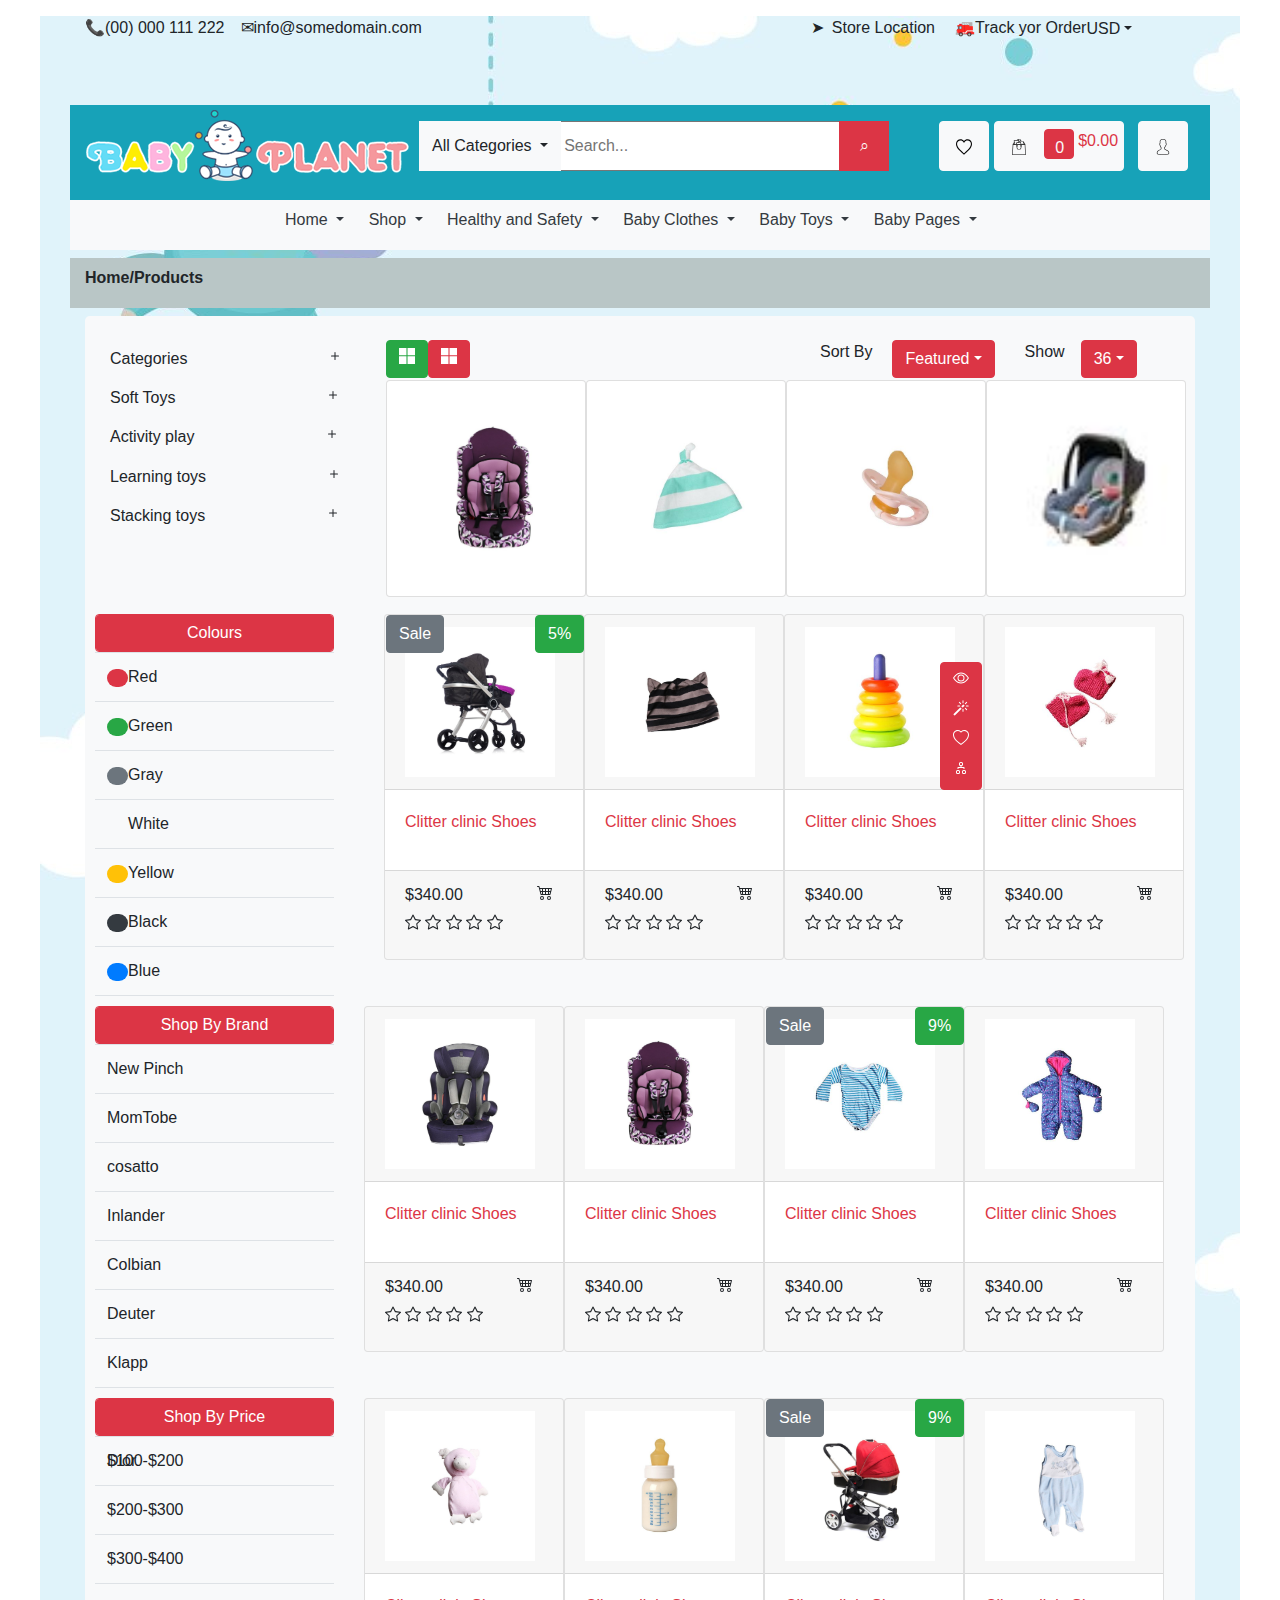
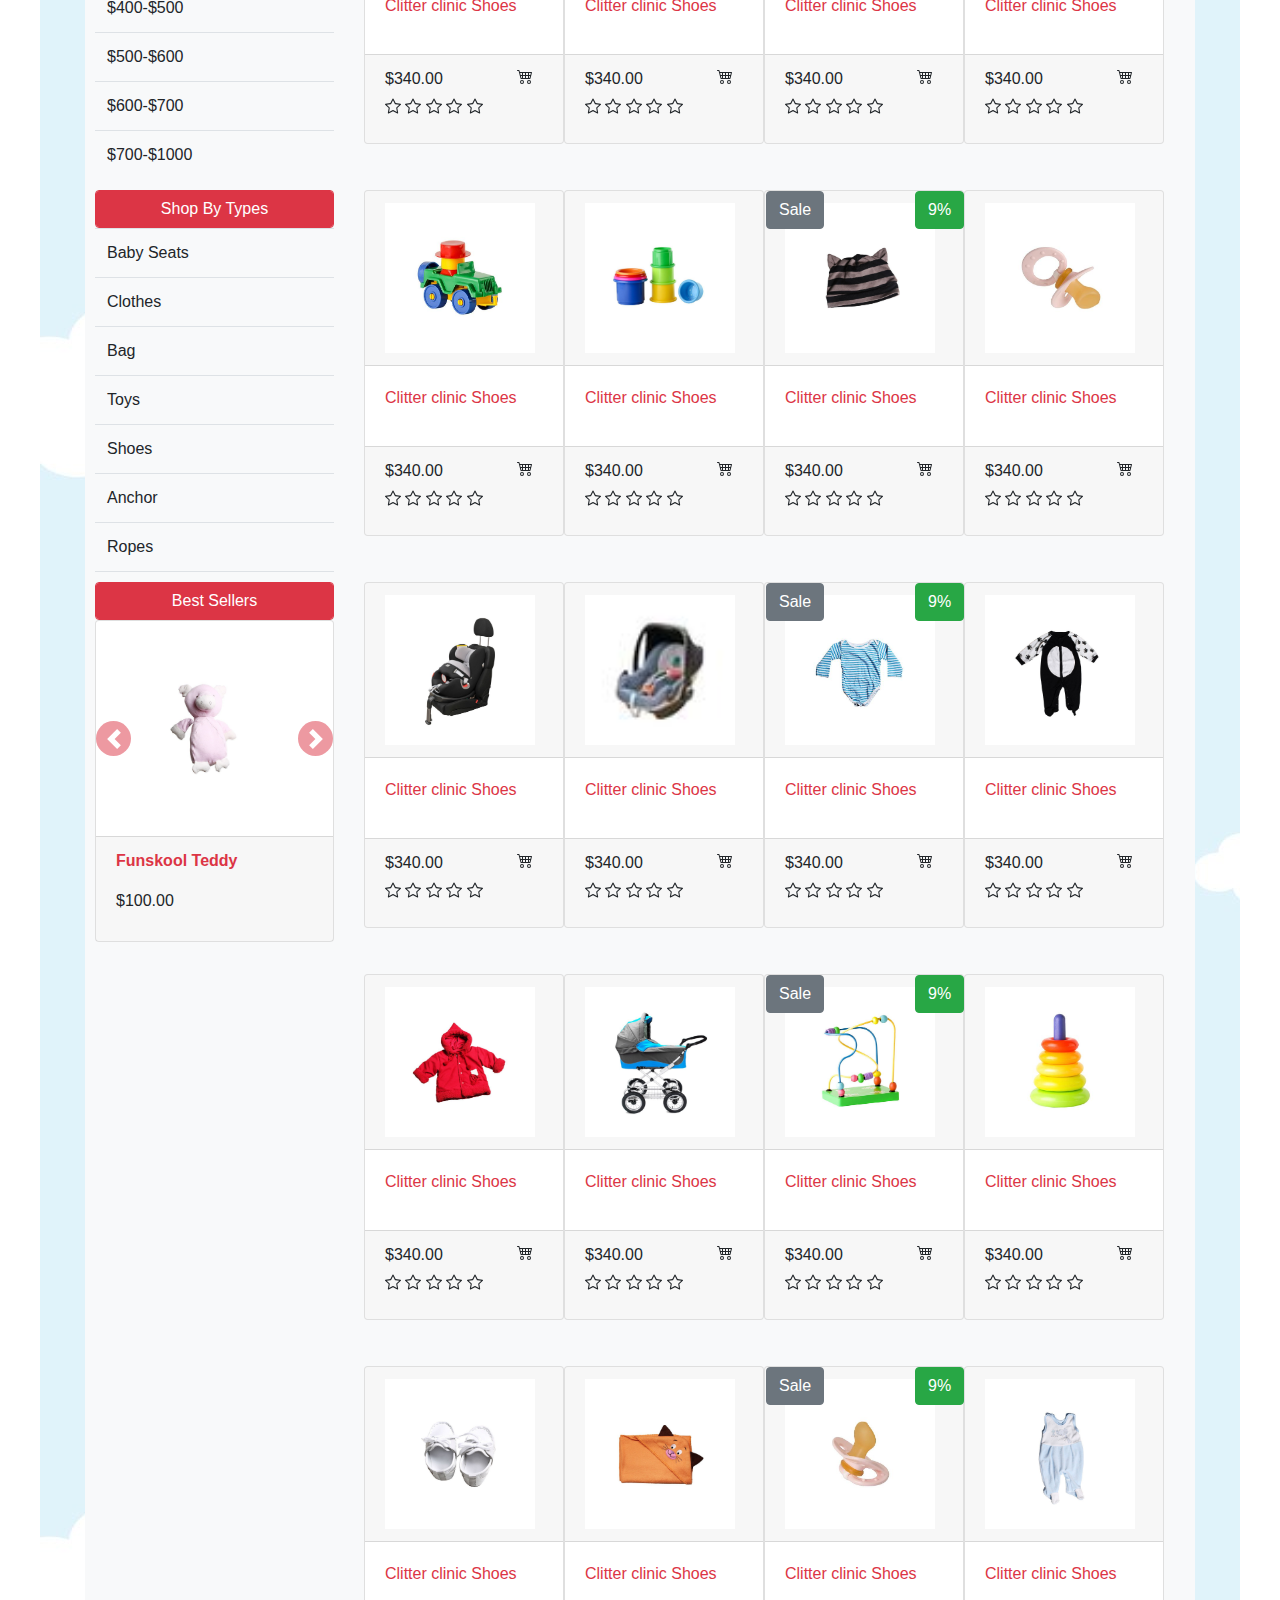
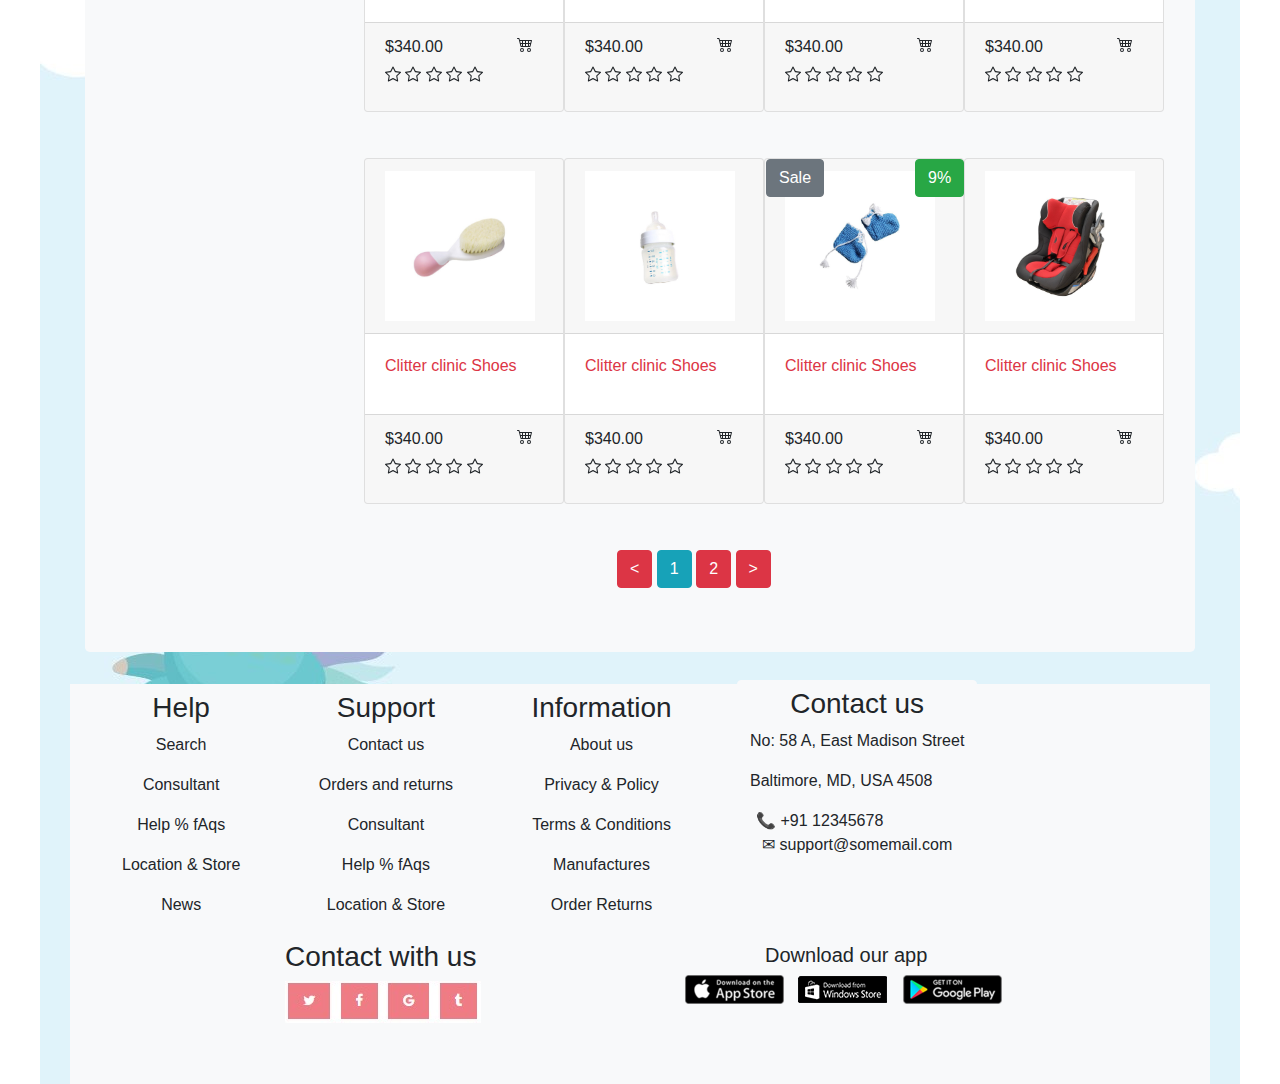
<file: index1.html>
<!DOCTYPE html>
<html lang="en">
<head>
    <meta charset="UTF-8">
    <title>Title</title>
    <link rel="stylesheet" href="css/bootstrap.css">
    <link rel="stylesheet" href="css/main1.css">
</head>
<body>
<div class="jumbotron1">
    <div class="container">
        <div class="row mt-3">
            <div class="col-md-12">
                <span class="float-left">&#128222;</span><p class="float-left">(00) 000 111 222</p>
                <span class="float-left ml-3">&#9993;</span><p class="float-left">info@somedomain.com</p>
                <span style="margin-left: -275px">&#10148;</span>
                <p class="float-left" style="margin-left: 410px">Store Location</p>
                <span class="float-left" style="margin-left: 20px">&#128658;</span>
                <p class="float-left" style="margin-left: 0">Track yor Order</p>
                <p class="dropdown-toggle" data-toggle="dropdown" style="margin-top: -23px;margin-left: 100px">USD</p>
                <ul class="dropdown-menu" style="margin-left: 800px">
                    <li class="dropdown-item">Dollar$</li>
                </ul>
            </div>
        </div>
    </div>
    <div class="container body mt-5">
        <div class="row mt-2 bg-info sticky-top">
            <div class="col-md-12 my-3">
                <form action="#">
                    <div class="input-group">
                        <div class="input-group-prepend">
                            <img src="e-Commerce/images/logo.png" style="margin-top: -13px" alt="">
                            <button type="button" class="btn btn-light dropdown-toggle" data-toggle="dropdown" style="height: 50px;margin-left: 10px">
                                All Categories
                            </button>
                            <div class="dropdown-menu">
                                <div class="dropdown-item">Home</div>
                                <div class="dropdown-item">Shop</div>
                                <div class="dropdown-item">Baby Clothes</div>
                                <div class="dropdown-item">Baby Toys</div>
                            </div>
                        </div>
                        <input type="text" style="width: 280px;height: 50px" placeholder="Search..." >
                        <div class="input-group-append">
                            <button type="button" class="btn btn-danger" style="width: 50px;height: 50px">&telrec;</button>
                        </div>
                        <button type="button" class="btn btn-light" style="height: 50px;width: 50px;margin-left: 50px">
                            <img src="e-Commerce/images/icon/favorite.svg" height="16" width="16" alt="">
                        </button>
                        <button type="button" class="btn btn-light" style="height: 50px;margin-left: 5px;width: 130px">
                            <img src="e-Commerce/images/icon/shopping-bag.svg" width="16" height="16" style="margin-left: -80px" alt="">
                            <button type="button" class="btn btn-danger my-2" style="width: 30px;height: 30px;margin-left: -80px">
                                <a href="#" class="text-light" style="margin-left: -2px;margin-top: -10px">0</a>
                            </button>
                            <a href="#" class="text-danger mt-2 ml-1">$0.00</a>
                        </button>
                        <button type="button" class="btn btn-light" style="width: 50px;height: 50px;margin-left: 20px">
                            <img src="e-Commerce/images/icon/user.svg" height="16" width="16" alt="">
                        </button>
                    </div>
                </form>
            </div>
        </div>
        <div class="row  bg-light" style="height: 50px">
            <div class="col-md-12 mt-2">
                <a href="#" class="dropdown-toggle text-dark" data-toggle="dropdown" style="margin-left: 200px;text-decoration: none">
                    Home
                </a>
                <div class="dropdown-menu">
                    <a href="http://localhost:63342/Proekt%202/index.html?_ijt=ngfo7mu6en9em0nttniq2blfir" class="dropdown-item">About</a>
                    <a href="http://localhost:63342/Proekt%202/index1.html?_ijt=ngfo7mu6en9em0nttniq2blfir" class="dropdown-item" style="text-decoration: none">Products</a>
                    <a href="http://localhost:63342/Proekt%202/index2.html?_ijt=ngfo7mu6en9em0nttniq2blfir" class="dropdown-item">Blog</a>
                    <a href="http://localhost:63342/Proekt%202/index3.html?_ijt=j8df9fiadujmjk5ao3a6vq8tds" class="dropdown-item">Contact us</a>
                    <a href="http://localhost:63342/Proekt%202/index4.html?_ijt=j8df9fiadujmjk5ao3a6vq8tds" class="dropdown-item">E-Commerence</a>
                    <a href="http://localhost:63342/Proekt%202/index5.html?_ijt=j8df9fiadujmjk5ao3a6vq8tds" class="dropdown-item">Korzinka</a>
                    <a href="http://localhost:63342/Proekt%202/index6.html?_ijt=j8df9fiadujmjk5ao3a6vq8tds" class="dropdown-item">Login</a>
                    <a href="http://localhost:63342/Proekt%202/index7.html?_ijt=j8df9fiadujmjk5ao3a6vq8tds" class="dropdown-item">One Products</a>
                    <a href="http://localhost:63342/Proekt%202/index8.html?_ijt=j8df9fiadujmjk5ao3a6vq8tds" class="dropdown-item">Registration</a>
                    <a href="http://localhost:63342/Proekt%202/index9.html?_ijt=j8df9fiadujmjk5ao3a6vq8tds" class="dropdown-item">Search</a>
                </div>
                <a href="#" class="dropdown-toggle text-dark" data-toggle="dropdown" style="margin-left: 20px;text-decoration: none">
                    Shop
                </a>
                <div class="dropdown-menu">
                    <a href="http://localhost:63342/Proekt%202/index.html?_ijt=ngfo7mu6en9em0nttniq2blfir" class="dropdown-item">About</a>
                    <a href="http://localhost:63342/Proekt%202/index1.html?_ijt=ngfo7mu6en9em0nttniq2blfir" class="dropdown-item" style="text-decoration: none">Products</a>
                    <a href="http://localhost:63342/Proekt%202/index2.html?_ijt=ngfo7mu6en9em0nttniq2blfir" class="dropdown-item">Blog</a>
                    <a href="http://localhost:63342/Proekt%202/index3.html?_ijt=j8df9fiadujmjk5ao3a6vq8tds" class="dropdown-item">Contact us</a>
                    <a href="http://localhost:63342/Proekt%202/index4.html?_ijt=j8df9fiadujmjk5ao3a6vq8tds" class="dropdown-item">E-Commerence</a>
                    <a href="http://localhost:63342/Proekt%202/index5.html?_ijt=j8df9fiadujmjk5ao3a6vq8tds" class="dropdown-item">Korzinka</a>
                    <a href="http://localhost:63342/Proekt%202/index6.html?_ijt=j8df9fiadujmjk5ao3a6vq8tds" class="dropdown-item">Login</a>
                    <a href="http://localhost:63342/Proekt%202/index7.html?_ijt=j8df9fiadujmjk5ao3a6vq8tds" class="dropdown-item">One Products</a>
                    <a href="http://localhost:63342/Proekt%202/index8.html?_ijt=j8df9fiadujmjk5ao3a6vq8tds" class="dropdown-item">Registration</a>
                    <a href="http://localhost:63342/Proekt%202/index9.html?_ijt=j8df9fiadujmjk5ao3a6vq8tds" class="dropdown-item">Search</a>
                </div>
                <a href="#" class="dropdown-toggle text-dark" data-toggle="dropdown" style="margin-left: 20px;text-decoration: none">
                    Healthy and Safety
                </a>
                <div class="dropdown-menu">
                    <a href="http://localhost:63342/Proekt%202/index.html?_ijt=ngfo7mu6en9em0nttniq2blfir" class="dropdown-item">About</a>
                    <a href="http://localhost:63342/Proekt%202/index1.html?_ijt=ngfo7mu6en9em0nttniq2blfir" class="dropdown-item" style="text-decoration: none">Products</a>
                    <a href="http://localhost:63342/Proekt%202/index2.html?_ijt=ngfo7mu6en9em0nttniq2blfir" class="dropdown-item">Blog</a>
                    <a href="http://localhost:63342/Proekt%202/index3.html?_ijt=j8df9fiadujmjk5ao3a6vq8tds" class="dropdown-item">Contact us</a>
                    <a href="http://localhost:63342/Proekt%202/index4.html?_ijt=j8df9fiadujmjk5ao3a6vq8tds" class="dropdown-item">E-Commerence</a>
                    <a href="http://localhost:63342/Proekt%202/index5.html?_ijt=j8df9fiadujmjk5ao3a6vq8tds" class="dropdown-item">Korzinka</a>
                    <a href="http://localhost:63342/Proekt%202/index6.html?_ijt=j8df9fiadujmjk5ao3a6vq8tds" class="dropdown-item">Login</a>
                    <a href="http://localhost:63342/Proekt%202/index7.html?_ijt=j8df9fiadujmjk5ao3a6vq8tds" class="dropdown-item">One Products</a>
                    <a href="http://localhost:63342/Proekt%202/index8.html?_ijt=j8df9fiadujmjk5ao3a6vq8tds" class="dropdown-item">Registration</a>
                    <a href="http://localhost:63342/Proekt%202/index9.html?_ijt=j8df9fiadujmjk5ao3a6vq8tds" class="dropdown-item">Search</a>
                </div>
                <a href="#" class="dropdown-toggle text-dark" data-toggle="dropdown" style="margin-left: 20px;text-decoration: none">
                    Baby Clothes
                </a>
                <div class="dropdown-menu">
                    <a href="http://localhost:63342/Proekt%202/index.html?_ijt=ngfo7mu6en9em0nttniq2blfir" class="dropdown-item">About</a>
                    <a href="http://localhost:63342/Proekt%202/index1.html?_ijt=ngfo7mu6en9em0nttniq2blfir" class="dropdown-item" style="text-decoration: none">Products</a>
                    <a href="http://localhost:63342/Proekt%202/index2.html?_ijt=ngfo7mu6en9em0nttniq2blfir" class="dropdown-item">Blog</a>
                    <a href="http://localhost:63342/Proekt%202/index3.html?_ijt=j8df9fiadujmjk5ao3a6vq8tds" class="dropdown-item">Contact us</a>
                    <a href="http://localhost:63342/Proekt%202/index4.html?_ijt=j8df9fiadujmjk5ao3a6vq8tds" class="dropdown-item">E-Commerence</a>
                    <a href="http://localhost:63342/Proekt%202/index5.html?_ijt=j8df9fiadujmjk5ao3a6vq8tds" class="dropdown-item">Korzinka</a>
                    <a href="http://localhost:63342/Proekt%202/index6.html?_ijt=j8df9fiadujmjk5ao3a6vq8tds" class="dropdown-item">Login</a>
                    <a href="http://localhost:63342/Proekt%202/index7.html?_ijt=j8df9fiadujmjk5ao3a6vq8tds" class="dropdown-item">One Products</a>
                    <a href="http://localhost:63342/Proekt%202/index8.html?_ijt=j8df9fiadujmjk5ao3a6vq8tds" class="dropdown-item">Registration</a>
                    <a href="http://localhost:63342/Proekt%202/index9.html?_ijt=j8df9fiadujmjk5ao3a6vq8tds" class="dropdown-item">Search</a>
                </div>
                <a href="#" class="dropdown-toggle text-dark" data-toggle="dropdown" style="margin-left: 20px;text-decoration: none">
                    Baby Toys
                </a>
                <div class="dropdown-menu">
                    <a href="http://localhost:63342/Proekt%202/index.html?_ijt=ngfo7mu6en9em0nttniq2blfir" class="dropdown-item">About</a>
                    <a href="http://localhost:63342/Proekt%202/index1.html?_ijt=ngfo7mu6en9em0nttniq2blfir" class="dropdown-item" style="text-decoration: none">Products</a>
                    <a href="http://localhost:63342/Proekt%202/index2.html?_ijt=ngfo7mu6en9em0nttniq2blfir" class="dropdown-item">Blog</a>
                    <a href="http://localhost:63342/Proekt%202/index3.html?_ijt=j8df9fiadujmjk5ao3a6vq8tds" class="dropdown-item">Contact us</a>
                    <a href="http://localhost:63342/Proekt%202/index4.html?_ijt=j8df9fiadujmjk5ao3a6vq8tds" class="dropdown-item">E-Commerence</a>
                    <a href="http://localhost:63342/Proekt%202/index5.html?_ijt=j8df9fiadujmjk5ao3a6vq8tds" class="dropdown-item">Korzinka</a>
                    <a href="http://localhost:63342/Proekt%202/index6.html?_ijt=j8df9fiadujmjk5ao3a6vq8tds" class="dropdown-item">Login</a>
                    <a href="http://localhost:63342/Proekt%202/index7.html?_ijt=j8df9fiadujmjk5ao3a6vq8tds" class="dropdown-item">One Products</a>
                    <a href="http://localhost:63342/Proekt%202/index8.html?_ijt=j8df9fiadujmjk5ao3a6vq8tds" class="dropdown-item">Registration</a>
                    <a href="http://localhost:63342/Proekt%202/index9.html?_ijt=j8df9fiadujmjk5ao3a6vq8tds" class="dropdown-item">Search</a>
                </div>
                <a href="#" class="dropdown-toggle text-dark" data-toggle="dropdown" style="margin-left: 20px;text-decoration: none">
                    Baby Pages
                </a>
                <div class="dropdown-menu">
                    <a href="http://localhost:63342/Proekt%202/index.html?_ijt=ngfo7mu6en9em0nttniq2blfir" class="dropdown-item">About</a>
                    <a href="http://localhost:63342/Proekt%202/index1.html?_ijt=ngfo7mu6en9em0nttniq2blfir" class="dropdown-item" style="text-decoration: none">Products</a>
                    <a href="http://localhost:63342/Proekt%202/index2.html?_ijt=ngfo7mu6en9em0nttniq2blfir" class="dropdown-item">Blog</a>
                    <a href="http://localhost:63342/Proekt%202/index3.html?_ijt=j8df9fiadujmjk5ao3a6vq8tds" class="dropdown-item">Contact us</a>
                    <a href="http://localhost:63342/Proekt%202/index4.html?_ijt=j8df9fiadujmjk5ao3a6vq8tds" class="dropdown-item">E-Commerence</a>
                    <a href="http://localhost:63342/Proekt%202/index5.html?_ijt=j8df9fiadujmjk5ao3a6vq8tds" class="dropdown-item">Korzinka</a>
                    <a href="http://localhost:63342/Proekt%202/index6.html?_ijt=j8df9fiadujmjk5ao3a6vq8tds" class="dropdown-item">Login</a>
                    <a href="http://localhost:63342/Proekt%202/index7.html?_ijt=j8df9fiadujmjk5ao3a6vq8tds" class="dropdown-item">One Products</a>
                    <a href="http://localhost:63342/Proekt%202/index8.html?_ijt=j8df9fiadujmjk5ao3a6vq8tds" class="dropdown-item">Registration</a>
                    <a href="http://localhost:63342/Proekt%202/index9.html?_ijt=j8df9fiadujmjk5ao3a6vq8tds" class="dropdown-item">Search</a>
                </div>
            </div>
        </div>
        <div class="row my-2" style="background-color: #b9c6c6;height: 50px">
            <div class="col-md-12 my-2 font-weight-bold">
                Home/Products
            </div>
        </div>
    </div>
    <div class="container">
        <div class="jumbotron bg-light">
            <div class="row">
                <div class="col-md-3 mt-3">
                    <button type="button" class="btn btn-light form-control" data-toggle="collapse" data-target="#myBox" style="margin-left: -20px;margin-top: -100px;">
                        Categories
                        <svg style="margin-left: 135px" xmlns="http://www.w3.org/2000/svg" width="16" height="16" fill="currentColor" class="bi bi-plus" viewBox="0 0 16 16">
                            <path d="M8 4a.5.5 0 0 1 .5.5v3h3a.5.5 0 0 1 0 1h-3v3a.5.5 0 0 1-1 0v-3h-3a.5.5 0 0 1 0-1h3v-3A.5.5 0 0 1 8 4z"/>
                        </svg>
                    </button>
                    <div class="collapse" id="myBox" style="margin-left: -20px;position: relative;top: -40px">
                        <img src="e-Commerce/images/img/image%20(9).jpg" style="margin-top: 30px;margin-left: -10px" alt="">
                    </div>
                    <button type="button" class="btn btn-light form-control" data-toggle="collapse" data-target="#myBox1" style="margin-left: -20px;margin-top: -70px;">
                        Soft Toys
                        <svg style="margin-left: 145px" xmlns="http://www.w3.org/2000/svg" width="16" height="16" fill="currentColor" class="bi bi-plus" viewBox="0 0 16 16">
                            <path d="M8 4a.5.5 0 0 1 .5.5v3h3a.5.5 0 0 1 0 1h-3v3a.5.5 0 0 1-1 0v-3h-3a.5.5 0 0 1 0-1h3v-3A.5.5 0 0 1 8 4z"/>
                        </svg>
                    </button>
                    <div class="collapse" id="myBox1" style="margin-left: -20px;position: relative;top: -30px">
                        <img src="e-Commerce/images/img/image%20(9).jpg" style="margin-top: 30px;margin-left: -10px" alt="">
                    </div>
                    <button type="button" class="btn btn-light form-control" data-toggle="collapse" data-target="#myBox2" style="margin-left: -20px;margin-top: -40px;">
                        Activity play
                        <svg style="margin-left: 125px" xmlns="http://www.w3.org/2000/svg" width="16" height="16" fill="currentColor" class="bi bi-plus" viewBox="0 0 16 16">
                            <path d="M8 4a.5.5 0 0 1 .5.5v3h3a.5.5 0 0 1 0 1h-3v3a.5.5 0 0 1-1 0v-3h-3a.5.5 0 0 1 0-1h3v-3A.5.5 0 0 1 8 4z"/>
                        </svg>
                    </button>
                    <div class="collapse" id="myBox2" style="margin-left:-20px;position: relative;top: -20px;">
                        <img src="e-Commerce/images/img/image%20(9).jpg" style="margin-top: 30px;margin-left: -10px" alt="">
                    </div>
                    <button type="button" class="btn btn-light form-control" data-toggle="collapse" data-target="#myBox3" style="margin-left: -20px;margin-top: -10px;">
                        Learning toys
                        <svg style="margin-left: 115px" xmlns="http://www.w3.org/2000/svg" width="16" height="16" fill="currentColor" class="bi bi-plus" viewBox="0 0 16 16">
                            <path d="M8 4a.5.5 0 0 1 .5.5v3h3a.5.5 0 0 1 0 1h-3v3a.5.5 0 0 1-1 0v-3h-3a.5.5 0 0 1 0-1h3v-3A.5.5 0 0 1 8 4z"/>
                        </svg>
                    </button>
                    <div class="collapse" id="myBox3" style="margin-left: -20px;position: relative;top: -20px">
                        <img src="e-Commerce/images/img/image%20(9).jpg" style="margin-top: 30px;margin-left: -10px" alt="">
                    </div>
                    <button type="button" class="btn btn-light form-control" data-toggle="collapse" data-target="#myBox4" style="margin-left: -20px;margin-top: 1px;">
                        Stacking toys
                        <svg style="margin-left: 115px" xmlns="http://www.w3.org/2000/svg" width="16" height="16" fill="currentColor" class="bi bi-plus" viewBox="0 0 16 16">
                            <path d="M8 4a.5.5 0 0 1 .5.5v3h3a.5.5 0 0 1 0 1h-3v3a.5.5 0 0 1-1 0v-3h-3a.5.5 0 0 1 0-1h3v-3A.5.5 0 0 1 8 4z"/>
                        </svg>
                    </button>
                    <div class="collapse" id="myBox4" style="margin-left: -20px;position: relative;top: -20px">
                        <img src="e-Commerce/images/img/image%20(9).jpg" style="margin-top: 30px;margin-left: -10px" alt="">
                        <h2 class="text-danger text-center">Stylish bags</h2>
                    </div>
                </div>
                <div class="col-md-9" style="margin-top: -40px">
                    <button type="button" class="btn btn-success float-left">
                        <svg xmlns="http://www.w3.org/2000/svg" width="16" height="16" fill="currentColor" class="bi bi-microsoft" viewBox="0 0 16 16">
                            <path d="M7.462 0H0v7.19h7.462V0zM16 0H8.538v7.19H16V0zM7.462 8.211H0V16h7.462V8.211zm8.538 0H8.538V16H16V8.211z"/>
                        </svg>
                    </button>
                    <button type="button" class="btn btn-danger float-left">
                        <svg xmlns="http://www.w3.org/2000/svg" width="16" height="16" fill="currentColor" class="bi bi-microsoft" viewBox="0 0 16 16">
                            <path d="M7.462 0H0v7.19h7.462V0zM16 0H8.538v7.19H16V0zM7.462 8.211H0V16h7.462V8.211zm8.538 0H8.538V16H16V8.211z"/>
                        </svg>
                    </button>
                    <p class="float-left" style="margin-left: 350px">Sort By</p>
                    <button type="button" class="btn btn-danger dropdown-toggle float-left" style="margin-left: 20px">Featured</button>
                    <p class="float-left" style="margin-left: 30px">Show</p>
                    <button type="button" class="btn btn-danger dropdown-toggle ml-3">36</button>
                    <div class="card float-left" style="width: 200px">
                        <div class="card-body">
                            <img src="e-Commerce/images/tovars/baby13.jpg" width="175" height="175" alt="">
                        </div>
                    </div>
                    <div class="card float-left" style="width: 200px">
                        <div class="card-body">
                            <img src="e-Commerce/images/tovars/baby2_grande.jpg" width="175" height="175" alt="">
                        </div>
                    </div>
                    <div class="card float-left" style="width: 200px">
                        <div class="card-body">
                            <img src="e-Commerce/images/tovars/baby50_grande.jpg" width="175" height="175" alt="">
                        </div>
                    </div>
                    <div class="card position-relative" style="width: 200px;margin-left: 600px;top:-217px">
                        <div class="card-body">
                            <img src="e-Commerce/images/tovars/baby17_70x.jpg" width="175" height="175" alt="">
                        </div>
                    </div>
                </div>
            </div>
            <div class="row" style="margin-top: -200px">
                <div class="col-md-3" style="margin-left: -22px">
                    <button type="button" class="btn btn-danger form-control">Colours</button>
                        <table class="table">
                            <tr>
                                <td>
                                    <span class="badge badge-pill badge-danger text-danger">1</span>Red
                                </td>
                            </tr>
                            <tr>
                                <td>
                                    <span class="badge badge-pill badge-success text-success">1</span>Green
                                </td>
                            </tr>
                            <tr>
                                <td>
                                    <span class="badge badge-pill badge-secondary text-secondary">1</span>Gray
                                </td>
                            </tr>
                            <tr>
                                <td>
                                    <span class="badge badge-pill badge-light text-light">1</span>White
                                </td>
                            </tr>
                            <tr>
                                <td>
                                    <span class="badge badge-pill badge-warning text-warning">1</span>Yellow
                                </td>
                            </tr>
                            <tr>
                                <td>
                                    <span class="badge badge-pill badge-dark text-dark">1</span>Black
                                </td>
                            </tr>
                            <tr>
                                <td>
                                    <span class="badge badge-pill badge-primary text-primary">1</span>Blue
                                </td>
                            </tr>
                            <tr>
                                <td>
                                    <span class="badge badge-pill badge-info text-info">1</span>Aqua
                                </td>
                            </tr>
                        </table>
                </div>
                <div class="col-md-9" style="margin-left: 20px">
                    <div class="card float-left" style="width: 200px">
                        <div class="card-header">
                            <button type="button" class="btn btn-secondary position-absolute" style="margin-top: -12px;margin-left: -19px">Sale</button>
                            <button type="button" class="btn btn-success position-absolute" style="margin-left: 130px;margin-top: -12px">5%</button>
                            <img src="e-Commerce/images/tovars/baby19.jpg" width="150" height="150" alt="">
                        </div>
                        <div class="card-body">
                            <p class="text-danger">Clitter clinic Shoes</p>
                        </div>
                        <div class="card-footer">
                            <p >$340.00</p>
                            <svg style="position: relative;top: -10px" xmlns="http://www.w3.org/2000/svg" width="16" height="16" fill="currentColor" class="bi bi-star" viewBox="0 0 16 16">
                                <path d="M2.866 14.85c-.078.444.36.791.746.593l4.39-2.256 4.389 2.256c.386.198.824-.149.746-.592l-.83-4.73 3.522-3.356c.33-.314.16-.888-.282-.95l-4.898-.696L8.465.792a.513.513 0 0 0-.927 0L5.354 5.12l-4.898.696c-.441.062-.612.636-.283.95l3.523 3.356-.83 4.73zm4.905-2.767-3.686 1.894.694-3.957a.565.565 0 0 0-.163-.505L1.71 6.745l4.052-.576a.525.525 0 0 0 .393-.288L8 2.223l1.847 3.658a.525.525 0 0 0 .393.288l4.052.575-2.906 2.77a.565.565 0 0 0-.163.506l.694 3.957-3.686-1.894a.503.503 0 0 0-.461 0z"/>
                            </svg>
                            <svg style="position: relative;top: -10px" xmlns="http://www.w3.org/2000/svg" width="16" height="16" fill="currentColor" class="bi bi-star" viewBox="0 0 16 16">
                                <path d="M2.866 14.85c-.078.444.36.791.746.593l4.39-2.256 4.389 2.256c.386.198.824-.149.746-.592l-.83-4.73 3.522-3.356c.33-.314.16-.888-.282-.95l-4.898-.696L8.465.792a.513.513 0 0 0-.927 0L5.354 5.12l-4.898.696c-.441.062-.612.636-.283.95l3.523 3.356-.83 4.73zm4.905-2.767-3.686 1.894.694-3.957a.565.565 0 0 0-.163-.505L1.71 6.745l4.052-.576a.525.525 0 0 0 .393-.288L8 2.223l1.847 3.658a.525.525 0 0 0 .393.288l4.052.575-2.906 2.77a.565.565 0 0 0-.163.506l.694 3.957-3.686-1.894a.503.503 0 0 0-.461 0z"/>
                            </svg>
                            <svg style="position: relative;top: -10px" xmlns="http://www.w3.org/2000/svg" width="16" height="16" fill="currentColor" class="bi bi-star" viewBox="0 0 16 16">
                                <path d="M2.866 14.85c-.078.444.36.791.746.593l4.39-2.256 4.389 2.256c.386.198.824-.149.746-.592l-.83-4.73 3.522-3.356c.33-.314.16-.888-.282-.95l-4.898-.696L8.465.792a.513.513 0 0 0-.927 0L5.354 5.12l-4.898.696c-.441.062-.612.636-.283.95l3.523 3.356-.83 4.73zm4.905-2.767-3.686 1.894.694-3.957a.565.565 0 0 0-.163-.505L1.71 6.745l4.052-.576a.525.525 0 0 0 .393-.288L8 2.223l1.847 3.658a.525.525 0 0 0 .393.288l4.052.575-2.906 2.77a.565.565 0 0 0-.163.506l.694 3.957-3.686-1.894a.503.503 0 0 0-.461 0z"/>
                            </svg>
                            <svg style="position: relative;top: -10px" xmlns="http://www.w3.org/2000/svg" width="16" height="16" fill="currentColor" class="bi bi-star" viewBox="0 0 16 16">
                                <path d="M2.866 14.85c-.078.444.36.791.746.593l4.39-2.256 4.389 2.256c.386.198.824-.149.746-.592l-.83-4.73 3.522-3.356c.33-.314.16-.888-.282-.95l-4.898-.696L8.465.792a.513.513 0 0 0-.927 0L5.354 5.12l-4.898.696c-.441.062-.612.636-.283.95l3.523 3.356-.83 4.73zm4.905-2.767-3.686 1.894.694-3.957a.565.565 0 0 0-.163-.505L1.71 6.745l4.052-.576a.525.525 0 0 0 .393-.288L8 2.223l1.847 3.658a.525.525 0 0 0 .393.288l4.052.575-2.906 2.77a.565.565 0 0 0-.163.506l.694 3.957-3.686-1.894a.503.503 0 0 0-.461 0z"/>
                            </svg>
                            <svg style="position: relative;top: -10px" xmlns="http://www.w3.org/2000/svg" width="16" height="16" fill="currentColor" class="bi bi-star" viewBox="0 0 16 16">
                                <path d="M2.866 14.85c-.078.444.36.791.746.593l4.39-2.256 4.389 2.256c.386.198.824-.149.746-.592l-.83-4.73 3.522-3.356c.33-.314.16-.888-.282-.95l-4.898-.696L8.465.792a.513.513 0 0 0-.927 0L5.354 5.12l-4.898.696c-.441.062-.612.636-.283.95l3.523 3.356-.83 4.73zm4.905-2.767-3.686 1.894.694-3.957a.565.565 0 0 0-.163-.505L1.71 6.745l4.052-.576a.525.525 0 0 0 .393-.288L8 2.223l1.847 3.658a.525.525 0 0 0 .393.288l4.052.575-2.906 2.77a.565.565 0 0 0-.163.506l.694 3.957-3.686-1.894a.503.503 0 0 0-.461 0z"/>
                            </svg>
                            <svg style="margin-left: 30px;position: relative;top: -40px" xmlns="http://www.w3.org/2000/svg" width="16" height="16" fill="currentColor" class="bi bi-cart4" viewBox="0 0 16 16">
                                <path d="M0 2.5A.5.5 0 0 1 .5 2H2a.5.5 0 0 1 .485.379L2.89 4H14.5a.5.5 0 0 1 .485.621l-1.5 6A.5.5 0 0 1 13 11H4a.5.5 0 0 1-.485-.379L1.61 3H.5a.5.5 0 0 1-.5-.5zM3.14 5l.5 2H5V5H3.14zM6 5v2h2V5H6zm3 0v2h2V5H9zm3 0v2h1.36l.5-2H12zm1.11 3H12v2h.61l.5-2zM11 8H9v2h2V8zM8 8H6v2h2V8zM5 8H3.89l.5 2H5V8zm0 5a1 1 0 1 0 0 2 1 1 0 0 0 0-2zm-2 1a2 2 0 1 1 4 0 2 2 0 0 1-4 0zm9-1a1 1 0 1 0 0 2 1 1 0 0 0 0-2zm-2 1a2 2 0 1 1 4 0 2 2 0 0 1-4 0z"/>
                            </svg>
                        </div>
                    </div>
                    <div class="card float-left" style="width: 200px">
                        <div class="card-header">
                            <img src="e-Commerce/images/tovars/baby25.jpg" width="150" height="150" alt="">
                        </div>
                        <div class="card-body">
                            <p class="text-danger">Clitter clinic Shoes</p>
                        </div>
                        <div class="card-footer">
                            <p >$340.00</p>
                            <svg style="position: relative;top: -10px" xmlns="http://www.w3.org/2000/svg" width="16" height="16" fill="currentColor" class="bi bi-star" viewBox="0 0 16 16">
                                <path d="M2.866 14.85c-.078.444.36.791.746.593l4.39-2.256 4.389 2.256c.386.198.824-.149.746-.592l-.83-4.73 3.522-3.356c.33-.314.16-.888-.282-.95l-4.898-.696L8.465.792a.513.513 0 0 0-.927 0L5.354 5.12l-4.898.696c-.441.062-.612.636-.283.95l3.523 3.356-.83 4.73zm4.905-2.767-3.686 1.894.694-3.957a.565.565 0 0 0-.163-.505L1.71 6.745l4.052-.576a.525.525 0 0 0 .393-.288L8 2.223l1.847 3.658a.525.525 0 0 0 .393.288l4.052.575-2.906 2.77a.565.565 0 0 0-.163.506l.694 3.957-3.686-1.894a.503.503 0 0 0-.461 0z"/>
                            </svg>
                            <svg style="position: relative;top: -10px" xmlns="http://www.w3.org/2000/svg" width="16" height="16" fill="currentColor" class="bi bi-star" viewBox="0 0 16 16">
                                <path d="M2.866 14.85c-.078.444.36.791.746.593l4.39-2.256 4.389 2.256c.386.198.824-.149.746-.592l-.83-4.73 3.522-3.356c.33-.314.16-.888-.282-.95l-4.898-.696L8.465.792a.513.513 0 0 0-.927 0L5.354 5.12l-4.898.696c-.441.062-.612.636-.283.95l3.523 3.356-.83 4.73zm4.905-2.767-3.686 1.894.694-3.957a.565.565 0 0 0-.163-.505L1.71 6.745l4.052-.576a.525.525 0 0 0 .393-.288L8 2.223l1.847 3.658a.525.525 0 0 0 .393.288l4.052.575-2.906 2.77a.565.565 0 0 0-.163.506l.694 3.957-3.686-1.894a.503.503 0 0 0-.461 0z"/>
                            </svg>
                            <svg style="position: relative;top: -10px" xmlns="http://www.w3.org/2000/svg" width="16" height="16" fill="currentColor" class="bi bi-star" viewBox="0 0 16 16">
                                <path d="M2.866 14.85c-.078.444.36.791.746.593l4.39-2.256 4.389 2.256c.386.198.824-.149.746-.592l-.83-4.73 3.522-3.356c.33-.314.16-.888-.282-.95l-4.898-.696L8.465.792a.513.513 0 0 0-.927 0L5.354 5.12l-4.898.696c-.441.062-.612.636-.283.95l3.523 3.356-.83 4.73zm4.905-2.767-3.686 1.894.694-3.957a.565.565 0 0 0-.163-.505L1.71 6.745l4.052-.576a.525.525 0 0 0 .393-.288L8 2.223l1.847 3.658a.525.525 0 0 0 .393.288l4.052.575-2.906 2.77a.565.565 0 0 0-.163.506l.694 3.957-3.686-1.894a.503.503 0 0 0-.461 0z"/>
                            </svg>
                            <svg style="position: relative;top: -10px" xmlns="http://www.w3.org/2000/svg" width="16" height="16" fill="currentColor" class="bi bi-star" viewBox="0 0 16 16">
                                <path d="M2.866 14.85c-.078.444.36.791.746.593l4.39-2.256 4.389 2.256c.386.198.824-.149.746-.592l-.83-4.73 3.522-3.356c.33-.314.16-.888-.282-.95l-4.898-.696L8.465.792a.513.513 0 0 0-.927 0L5.354 5.12l-4.898.696c-.441.062-.612.636-.283.95l3.523 3.356-.83 4.73zm4.905-2.767-3.686 1.894.694-3.957a.565.565 0 0 0-.163-.505L1.71 6.745l4.052-.576a.525.525 0 0 0 .393-.288L8 2.223l1.847 3.658a.525.525 0 0 0 .393.288l4.052.575-2.906 2.77a.565.565 0 0 0-.163.506l.694 3.957-3.686-1.894a.503.503 0 0 0-.461 0z"/>
                            </svg>
                            <svg style="position: relative;top: -10px" xmlns="http://www.w3.org/2000/svg" width="16" height="16" fill="currentColor" class="bi bi-star" viewBox="0 0 16 16">
                                <path d="M2.866 14.85c-.078.444.36.791.746.593l4.39-2.256 4.389 2.256c.386.198.824-.149.746-.592l-.83-4.73 3.522-3.356c.33-.314.16-.888-.282-.95l-4.898-.696L8.465.792a.513.513 0 0 0-.927 0L5.354 5.12l-4.898.696c-.441.062-.612.636-.283.95l3.523 3.356-.83 4.73zm4.905-2.767-3.686 1.894.694-3.957a.565.565 0 0 0-.163-.505L1.71 6.745l4.052-.576a.525.525 0 0 0 .393-.288L8 2.223l1.847 3.658a.525.525 0 0 0 .393.288l4.052.575-2.906 2.77a.565.565 0 0 0-.163.506l.694 3.957-3.686-1.894a.503.503 0 0 0-.461 0z"/>
                            </svg>
                            <svg style="margin-left: 30px;position: relative;top: -40px" xmlns="http://www.w3.org/2000/svg" width="16" height="16" fill="currentColor" class="bi bi-cart4" viewBox="0 0 16 16">
                                <path d="M0 2.5A.5.5 0 0 1 .5 2H2a.5.5 0 0 1 .485.379L2.89 4H14.5a.5.5 0 0 1 .485.621l-1.5 6A.5.5 0 0 1 13 11H4a.5.5 0 0 1-.485-.379L1.61 3H.5a.5.5 0 0 1-.5-.5zM3.14 5l.5 2H5V5H3.14zM6 5v2h2V5H6zm3 0v2h2V5H9zm3 0v2h1.36l.5-2H12zm1.11 3H12v2h.61l.5-2zM11 8H9v2h2V8zM8 8H6v2h2V8zM5 8H3.89l.5 2H5V8zm0 5a1 1 0 1 0 0 2 1 1 0 0 0 0-2zm-2 1a2 2 0 1 1 4 0 2 2 0 0 1-4 0zm9-1a1 1 0 1 0 0 2 1 1 0 0 0 0-2zm-2 1a2 2 0 1 1 4 0 2 2 0 0 1-4 0z"/>
                            </svg>
                        </div>
                    </div>
                    <div class="card float-left" style="width: 200px">
                        <div class="card-header">
                            <button class="btn btn-danger position-absolute" style="margin-left: 135px;margin-top: 35px">
                                <svg xmlns="http://www.w3.org/2000/svg" width="16" height="16" fill="currentColor" class="bi bi-eye" viewBox="0 0 16 16">
                                    <path d="M16 8s-3-5.5-8-5.5S0 8 0 8s3 5.5 8 5.5S16 8 16 8zM1.173 8a13.133 13.133 0 0 1 1.66-2.043C4.12 4.668 5.88 3.5 8 3.5c2.12 0 3.879 1.168 5.168 2.457A13.133 13.133 0 0 1 14.828 8c-.058.087-.122.183-.195.288-.335.48-.83 1.12-1.465 1.755C11.879 11.332 10.119 12.5 8 12.5c-2.12 0-3.879-1.168-5.168-2.457A13.134 13.134 0 0 1 1.172 8z"/>
                                    <path d="M8 5.5a2.5 2.5 0 1 0 0 5 2.5 2.5 0 0 0 0-5zM4.5 8a3.5 3.5 0 1 1 7 0 3.5 3.5 0 0 1-7 0z"/>
                                </svg>
                            </button>
                            <button class="btn btn-danger position-absolute" style="margin-left: 135px;margin-top: 65px">
                                <svg xmlns="http://www.w3.org/2000/svg" width="16" height="16" fill="currentColor" class="bi bi-magic" viewBox="0 0 16 16">
                                    <path d="M9.5 2.672a.5.5 0 1 0 1 0V.843a.5.5 0 0 0-1 0v1.829Zm4.5.035A.5.5 0 0 0 13.293 2L12 3.293a.5.5 0 1 0 .707.707L14 2.707ZM7.293 4A.5.5 0 1 0 8 3.293L6.707 2A.5.5 0 0 0 6 2.707L7.293 4Zm-.621 2.5a.5.5 0 1 0 0-1H4.843a.5.5 0 1 0 0 1h1.829Zm8.485 0a.5.5 0 1 0 0-1h-1.829a.5.5 0 0 0 0 1h1.829ZM13.293 10A.5.5 0 1 0 14 9.293L12.707 8a.5.5 0 1 0-.707.707L13.293 10ZM9.5 11.157a.5.5 0 0 0 1 0V9.328a.5.5 0 0 0-1 0v1.829Zm1.854-5.097a.5.5 0 0 0 0-.706l-.708-.708a.5.5 0 0 0-.707 0L8.646 5.94a.5.5 0 0 0 0 .707l.708.708a.5.5 0 0 0 .707 0l1.293-1.293Zm-3 3a.5.5 0 0 0 0-.706l-.708-.708a.5.5 0 0 0-.707 0L.646 13.94a.5.5 0 0 0 0 .707l.708.708a.5.5 0 0 0 .707 0L8.354 9.06Z"/>
                                </svg>
                            </button>
                            <button class="btn btn-danger position-absolute" style="margin-left: 135px;margin-top: 95px">
                                <svg xmlns="http://www.w3.org/2000/svg" width="16" height="16" fill="currentColor" class="bi bi-heart" viewBox="0 0 16 16">
                                    <path d="m8 2.748-.717-.737C5.6.281 2.514.878 1.4 3.053c-.523 1.023-.641 2.5.314 4.385.92 1.815 2.834 3.989 6.286 6.357 3.452-2.368 5.365-4.542 6.286-6.357.955-1.886.838-3.362.314-4.385C13.486.878 10.4.28 8.717 2.01L8 2.748zM8 15C-7.333 4.868 3.279-3.04 7.824 1.143c.06.055.119.112.176.171a3.12 3.12 0 0 1 .176-.17C12.72-3.042 23.333 4.867 8 15z"/>
                                </svg>
                            </button>
                            <button class="btn btn-danger position-absolute" style="margin-left: 135px;margin-top: 125px">
                                <svg xmlns="http://www.w3.org/2000/svg" width="16" height="16" fill="currentColor" class="bi bi-diagram-2" viewBox="0 0 16 16">
                                    <path fill-rule="evenodd" d="M6 3.5A1.5 1.5 0 0 1 7.5 2h1A1.5 1.5 0 0 1 10 3.5v1A1.5 1.5 0 0 1 8.5 6v1H11a.5.5 0 0 1 .5.5v1a.5.5 0 0 1-1 0V8h-5v.5a.5.5 0 0 1-1 0v-1A.5.5 0 0 1 5 7h2.5V6A1.5 1.5 0 0 1 6 4.5v-1zM8.5 5a.5.5 0 0 0 .5-.5v-1a.5.5 0 0 0-.5-.5h-1a.5.5 0 0 0-.5.5v1a.5.5 0 0 0 .5.5h1zM3 11.5A1.5 1.5 0 0 1 4.5 10h1A1.5 1.5 0 0 1 7 11.5v1A1.5 1.5 0 0 1 5.5 14h-1A1.5 1.5 0 0 1 3 12.5v-1zm1.5-.5a.5.5 0 0 0-.5.5v1a.5.5 0 0 0 .5.5h1a.5.5 0 0 0 .5-.5v-1a.5.5 0 0 0-.5-.5h-1zm4.5.5a1.5 1.5 0 0 1 1.5-1.5h1a1.5 1.5 0 0 1 1.5 1.5v1a1.5 1.5 0 0 1-1.5 1.5h-1A1.5 1.5 0 0 1 9 12.5v-1zm1.5-.5a.5.5 0 0 0-.5.5v1a.5.5 0 0 0 .5.5h1a.5.5 0 0 0 .5-.5v-1a.5.5 0 0 0-.5-.5h-1z"/>
                                </svg>
                            </button>
                            <img src="e-Commerce/images/tovars/baby6_grande.jpg" width="150" height="150" alt="">
                        </div>
                        <div class="card-body">
                            <p class="text-danger">Clitter clinic Shoes</p>
                        </div>
                        <div class="card-footer">
                            <p >$340.00</p>
                            <svg style="position: relative;top: -10px" xmlns="http://www.w3.org/2000/svg" width="16" height="16" fill="currentColor" class="bi bi-star" viewBox="0 0 16 16">
                                <path d="M2.866 14.85c-.078.444.36.791.746.593l4.39-2.256 4.389 2.256c.386.198.824-.149.746-.592l-.83-4.73 3.522-3.356c.33-.314.16-.888-.282-.95l-4.898-.696L8.465.792a.513.513 0 0 0-.927 0L5.354 5.12l-4.898.696c-.441.062-.612.636-.283.95l3.523 3.356-.83 4.73zm4.905-2.767-3.686 1.894.694-3.957a.565.565 0 0 0-.163-.505L1.71 6.745l4.052-.576a.525.525 0 0 0 .393-.288L8 2.223l1.847 3.658a.525.525 0 0 0 .393.288l4.052.575-2.906 2.77a.565.565 0 0 0-.163.506l.694 3.957-3.686-1.894a.503.503 0 0 0-.461 0z"/>
                            </svg>
                            <svg style="position: relative;top: -10px" xmlns="http://www.w3.org/2000/svg" width="16" height="16" fill="currentColor" class="bi bi-star" viewBox="0 0 16 16">
                                <path d="M2.866 14.85c-.078.444.36.791.746.593l4.39-2.256 4.389 2.256c.386.198.824-.149.746-.592l-.83-4.73 3.522-3.356c.33-.314.16-.888-.282-.95l-4.898-.696L8.465.792a.513.513 0 0 0-.927 0L5.354 5.12l-4.898.696c-.441.062-.612.636-.283.95l3.523 3.356-.83 4.73zm4.905-2.767-3.686 1.894.694-3.957a.565.565 0 0 0-.163-.505L1.71 6.745l4.052-.576a.525.525 0 0 0 .393-.288L8 2.223l1.847 3.658a.525.525 0 0 0 .393.288l4.052.575-2.906 2.77a.565.565 0 0 0-.163.506l.694 3.957-3.686-1.894a.503.503 0 0 0-.461 0z"/>
                            </svg>
                            <svg style="position: relative;top: -10px" xmlns="http://www.w3.org/2000/svg" width="16" height="16" fill="currentColor" class="bi bi-star" viewBox="0 0 16 16">
                                <path d="M2.866 14.85c-.078.444.36.791.746.593l4.39-2.256 4.389 2.256c.386.198.824-.149.746-.592l-.83-4.73 3.522-3.356c.33-.314.16-.888-.282-.95l-4.898-.696L8.465.792a.513.513 0 0 0-.927 0L5.354 5.12l-4.898.696c-.441.062-.612.636-.283.95l3.523 3.356-.83 4.73zm4.905-2.767-3.686 1.894.694-3.957a.565.565 0 0 0-.163-.505L1.71 6.745l4.052-.576a.525.525 0 0 0 .393-.288L8 2.223l1.847 3.658a.525.525 0 0 0 .393.288l4.052.575-2.906 2.77a.565.565 0 0 0-.163.506l.694 3.957-3.686-1.894a.503.503 0 0 0-.461 0z"/>
                            </svg>
                            <svg style="position: relative;top: -10px" xmlns="http://www.w3.org/2000/svg" width="16" height="16" fill="currentColor" class="bi bi-star" viewBox="0 0 16 16">
                                <path d="M2.866 14.85c-.078.444.36.791.746.593l4.39-2.256 4.389 2.256c.386.198.824-.149.746-.592l-.83-4.73 3.522-3.356c.33-.314.16-.888-.282-.95l-4.898-.696L8.465.792a.513.513 0 0 0-.927 0L5.354 5.12l-4.898.696c-.441.062-.612.636-.283.95l3.523 3.356-.83 4.73zm4.905-2.767-3.686 1.894.694-3.957a.565.565 0 0 0-.163-.505L1.71 6.745l4.052-.576a.525.525 0 0 0 .393-.288L8 2.223l1.847 3.658a.525.525 0 0 0 .393.288l4.052.575-2.906 2.77a.565.565 0 0 0-.163.506l.694 3.957-3.686-1.894a.503.503 0 0 0-.461 0z"/>
                            </svg>
                            <svg style="position: relative;top: -10px" xmlns="http://www.w3.org/2000/svg" width="16" height="16" fill="currentColor" class="bi bi-star" viewBox="0 0 16 16">
                                <path d="M2.866 14.85c-.078.444.36.791.746.593l4.39-2.256 4.389 2.256c.386.198.824-.149.746-.592l-.83-4.73 3.522-3.356c.33-.314.16-.888-.282-.95l-4.898-.696L8.465.792a.513.513 0 0 0-.927 0L5.354 5.12l-4.898.696c-.441.062-.612.636-.283.95l3.523 3.356-.83 4.73zm4.905-2.767-3.686 1.894.694-3.957a.565.565 0 0 0-.163-.505L1.71 6.745l4.052-.576a.525.525 0 0 0 .393-.288L8 2.223l1.847 3.658a.525.525 0 0 0 .393.288l4.052.575-2.906 2.77a.565.565 0 0 0-.163.506l.694 3.957-3.686-1.894a.503.503 0 0 0-.461 0z"/>
                            </svg>
                            <svg style="margin-left: 30px;position: relative;top: -40px" xmlns="http://www.w3.org/2000/svg" width="16" height="16" fill="currentColor" class="bi bi-cart4" viewBox="0 0 16 16">
                                <path d="M0 2.5A.5.5 0 0 1 .5 2H2a.5.5 0 0 1 .485.379L2.89 4H14.5a.5.5 0 0 1 .485.621l-1.5 6A.5.5 0 0 1 13 11H4a.5.5 0 0 1-.485-.379L1.61 3H.5a.5.5 0 0 1-.5-.5zM3.14 5l.5 2H5V5H3.14zM6 5v2h2V5H6zm3 0v2h2V5H9zm3 0v2h1.36l.5-2H12zm1.11 3H12v2h.61l.5-2zM11 8H9v2h2V8zM8 8H6v2h2V8zM5 8H3.89l.5 2H5V8zm0 5a1 1 0 1 0 0 2 1 1 0 0 0 0-2zm-2 1a2 2 0 1 1 4 0 2 2 0 0 1-4 0zm9-1a1 1 0 1 0 0 2 1 1 0 0 0 0-2zm-2 1a2 2 0 1 1 4 0 2 2 0 0 1-4 0z"/>
                            </svg>
                        </div>
                    </div>
                    <div class="card float-left" style="width: 200px;margin-left: 600px;position: relative;top: -346px">
                        <div class="card-header">
                            <img src="e-Commerce/images/tovars/baby30_grande.jpg" width="150" height="150" alt="">
                        </div>
                        <div class="card-body">
                            <p class="text-danger">Clitter clinic Shoes</p>
                        </div>
                        <div class="card-footer">
                            <p >$340.00</p>
                            <svg style="position: relative;top: -10px" xmlns="http://www.w3.org/2000/svg" width="16" height="16" fill="currentColor" class="bi bi-star" viewBox="0 0 16 16">
                                <path d="M2.866 14.85c-.078.444.36.791.746.593l4.39-2.256 4.389 2.256c.386.198.824-.149.746-.592l-.83-4.73 3.522-3.356c.33-.314.16-.888-.282-.95l-4.898-.696L8.465.792a.513.513 0 0 0-.927 0L5.354 5.12l-4.898.696c-.441.062-.612.636-.283.95l3.523 3.356-.83 4.73zm4.905-2.767-3.686 1.894.694-3.957a.565.565 0 0 0-.163-.505L1.71 6.745l4.052-.576a.525.525 0 0 0 .393-.288L8 2.223l1.847 3.658a.525.525 0 0 0 .393.288l4.052.575-2.906 2.77a.565.565 0 0 0-.163.506l.694 3.957-3.686-1.894a.503.503 0 0 0-.461 0z"/>
                            </svg>
                            <svg style="position: relative;top: -10px" xmlns="http://www.w3.org/2000/svg" width="16" height="16" fill="currentColor" class="bi bi-star" viewBox="0 0 16 16">
                                <path d="M2.866 14.85c-.078.444.36.791.746.593l4.39-2.256 4.389 2.256c.386.198.824-.149.746-.592l-.83-4.73 3.522-3.356c.33-.314.16-.888-.282-.95l-4.898-.696L8.465.792a.513.513 0 0 0-.927 0L5.354 5.12l-4.898.696c-.441.062-.612.636-.283.95l3.523 3.356-.83 4.73zm4.905-2.767-3.686 1.894.694-3.957a.565.565 0 0 0-.163-.505L1.71 6.745l4.052-.576a.525.525 0 0 0 .393-.288L8 2.223l1.847 3.658a.525.525 0 0 0 .393.288l4.052.575-2.906 2.77a.565.565 0 0 0-.163.506l.694 3.957-3.686-1.894a.503.503 0 0 0-.461 0z"/>
                            </svg>
                            <svg style="position: relative;top: -10px" xmlns="http://www.w3.org/2000/svg" width="16" height="16" fill="currentColor" class="bi bi-star" viewBox="0 0 16 16">
                                <path d="M2.866 14.85c-.078.444.36.791.746.593l4.39-2.256 4.389 2.256c.386.198.824-.149.746-.592l-.83-4.73 3.522-3.356c.33-.314.16-.888-.282-.95l-4.898-.696L8.465.792a.513.513 0 0 0-.927 0L5.354 5.12l-4.898.696c-.441.062-.612.636-.283.95l3.523 3.356-.83 4.73zm4.905-2.767-3.686 1.894.694-3.957a.565.565 0 0 0-.163-.505L1.71 6.745l4.052-.576a.525.525 0 0 0 .393-.288L8 2.223l1.847 3.658a.525.525 0 0 0 .393.288l4.052.575-2.906 2.77a.565.565 0 0 0-.163.506l.694 3.957-3.686-1.894a.503.503 0 0 0-.461 0z"/>
                            </svg>
                            <svg style="position: relative;top: -10px" xmlns="http://www.w3.org/2000/svg" width="16" height="16" fill="currentColor" class="bi bi-star" viewBox="0 0 16 16">
                                <path d="M2.866 14.85c-.078.444.36.791.746.593l4.39-2.256 4.389 2.256c.386.198.824-.149.746-.592l-.83-4.73 3.522-3.356c.33-.314.16-.888-.282-.95l-4.898-.696L8.465.792a.513.513 0 0 0-.927 0L5.354 5.12l-4.898.696c-.441.062-.612.636-.283.95l3.523 3.356-.83 4.73zm4.905-2.767-3.686 1.894.694-3.957a.565.565 0 0 0-.163-.505L1.71 6.745l4.052-.576a.525.525 0 0 0 .393-.288L8 2.223l1.847 3.658a.525.525 0 0 0 .393.288l4.052.575-2.906 2.77a.565.565 0 0 0-.163.506l.694 3.957-3.686-1.894a.503.503 0 0 0-.461 0z"/>
                            </svg>
                            <svg style="position: relative;top: -10px" xmlns="http://www.w3.org/2000/svg" width="16" height="16" fill="currentColor" class="bi bi-star" viewBox="0 0 16 16">
                                <path d="M2.866 14.85c-.078.444.36.791.746.593l4.39-2.256 4.389 2.256c.386.198.824-.149.746-.592l-.83-4.73 3.522-3.356c.33-.314.16-.888-.282-.95l-4.898-.696L8.465.792a.513.513 0 0 0-.927 0L5.354 5.12l-4.898.696c-.441.062-.612.636-.283.95l3.523 3.356-.83 4.73zm4.905-2.767-3.686 1.894.694-3.957a.565.565 0 0 0-.163-.505L1.71 6.745l4.052-.576a.525.525 0 0 0 .393-.288L8 2.223l1.847 3.658a.525.525 0 0 0 .393.288l4.052.575-2.906 2.77a.565.565 0 0 0-.163.506l.694 3.957-3.686-1.894a.503.503 0 0 0-.461 0z"/>
                            </svg>
                            <svg style="margin-left: 30px;position: relative;top: -40px" xmlns="http://www.w3.org/2000/svg" width="16" height="16" fill="currentColor" class="bi bi-cart4" viewBox="0 0 16 16">
                                <path d="M0 2.5A.5.5 0 0 1 .5 2H2a.5.5 0 0 1 .485.379L2.89 4H14.5a.5.5 0 0 1 .485.621l-1.5 6A.5.5 0 0 1 13 11H4a.5.5 0 0 1-.485-.379L1.61 3H.5a.5.5 0 0 1-.5-.5zM3.14 5l.5 2H5V5H3.14zM6 5v2h2V5H6zm3 0v2h2V5H9zm3 0v2h1.36l.5-2H12zm1.11 3H12v2h.61l.5-2zM11 8H9v2h2V8zM8 8H6v2h2V8zM5 8H3.89l.5 2H5V8zm0 5a1 1 0 1 0 0 2 1 1 0 0 0 0-2zm-2 1a2 2 0 1 1 4 0 2 2 0 0 1-4 0zm9-1a1 1 0 1 0 0 2 1 1 0 0 0 0-2zm-2 1a2 2 0 1 1 4 0 2 2 0 0 1-4 0z"/>
                            </svg>
                        </div>
                    </div>
                </div>
            </div>
            <div class="row" style="margin-top: -300px">
                <div class="col-md-3" style="margin-left: -22px">
                    <button type="button" class="btn btn-danger form-control">Shop By Brand</button>
                    <table class="table">
                        <tr>
                            <td>New Pinch</td>
                        </tr>
                        <tr>
                            <td>MomTobe</td>
                        </tr>
                        <tr>
                            <td>cosatto</td>
                        </tr>
                        <tr>
                            <td>Inlander</td>
                        </tr>
                        <tr>
                            <td>Colbian</td>
                        </tr>
                        <tr>
                            <td>Deuter</td>
                        </tr>
                        <tr>
                            <td>Klapp</td>
                        </tr>
                        <tr>
                            <td>Kiddos Care</td>
                        </tr>
                        <tr>
                            <td>Dior</td>
                        </tr>
                    </table>
                </div>
                <div class="col-md-9" style="">
                    <div class="card float-left" style="width: 200px; ">
                        <div class="card-header">
                            <img src="e-Commerce/images/tovars/baby11.jpg" width="150" height="150" alt="">
                        </div>
                        <div class="card-body">
                            <p class="text-danger">Clitter clinic Shoes</p>
                        </div>
                        <div class="card-footer">
                            <p >$340.00</p>
                            <svg style="position: relative;top: -10px" xmlns="http://www.w3.org/2000/svg" width="16" height="16" fill="currentColor" class="bi bi-star" viewBox="0 0 16 16">
                                <path d="M2.866 14.85c-.078.444.36.791.746.593l4.39-2.256 4.389 2.256c.386.198.824-.149.746-.592l-.83-4.73 3.522-3.356c.33-.314.16-.888-.282-.95l-4.898-.696L8.465.792a.513.513 0 0 0-.927 0L5.354 5.12l-4.898.696c-.441.062-.612.636-.283.95l3.523 3.356-.83 4.73zm4.905-2.767-3.686 1.894.694-3.957a.565.565 0 0 0-.163-.505L1.71 6.745l4.052-.576a.525.525 0 0 0 .393-.288L8 2.223l1.847 3.658a.525.525 0 0 0 .393.288l4.052.575-2.906 2.77a.565.565 0 0 0-.163.506l.694 3.957-3.686-1.894a.503.503 0 0 0-.461 0z"/>
                            </svg>
                            <svg style="position: relative;top: -10px" xmlns="http://www.w3.org/2000/svg" width="16" height="16" fill="currentColor" class="bi bi-star" viewBox="0 0 16 16">
                                <path d="M2.866 14.85c-.078.444.36.791.746.593l4.39-2.256 4.389 2.256c.386.198.824-.149.746-.592l-.83-4.73 3.522-3.356c.33-.314.16-.888-.282-.95l-4.898-.696L8.465.792a.513.513 0 0 0-.927 0L5.354 5.12l-4.898.696c-.441.062-.612.636-.283.95l3.523 3.356-.83 4.73zm4.905-2.767-3.686 1.894.694-3.957a.565.565 0 0 0-.163-.505L1.71 6.745l4.052-.576a.525.525 0 0 0 .393-.288L8 2.223l1.847 3.658a.525.525 0 0 0 .393.288l4.052.575-2.906 2.77a.565.565 0 0 0-.163.506l.694 3.957-3.686-1.894a.503.503 0 0 0-.461 0z"/>
                            </svg>
                            <svg style="position: relative;top: -10px" xmlns="http://www.w3.org/2000/svg" width="16" height="16" fill="currentColor" class="bi bi-star" viewBox="0 0 16 16">
                                <path d="M2.866 14.85c-.078.444.36.791.746.593l4.39-2.256 4.389 2.256c.386.198.824-.149.746-.592l-.83-4.73 3.522-3.356c.33-.314.16-.888-.282-.95l-4.898-.696L8.465.792a.513.513 0 0 0-.927 0L5.354 5.12l-4.898.696c-.441.062-.612.636-.283.95l3.523 3.356-.83 4.73zm4.905-2.767-3.686 1.894.694-3.957a.565.565 0 0 0-.163-.505L1.71 6.745l4.052-.576a.525.525 0 0 0 .393-.288L8 2.223l1.847 3.658a.525.525 0 0 0 .393.288l4.052.575-2.906 2.77a.565.565 0 0 0-.163.506l.694 3.957-3.686-1.894a.503.503 0 0 0-.461 0z"/>
                            </svg>
                            <svg style="position: relative;top: -10px" xmlns="http://www.w3.org/2000/svg" width="16" height="16" fill="currentColor" class="bi bi-star" viewBox="0 0 16 16">
                                <path d="M2.866 14.85c-.078.444.36.791.746.593l4.39-2.256 4.389 2.256c.386.198.824-.149.746-.592l-.83-4.73 3.522-3.356c.33-.314.16-.888-.282-.95l-4.898-.696L8.465.792a.513.513 0 0 0-.927 0L5.354 5.12l-4.898.696c-.441.062-.612.636-.283.95l3.523 3.356-.83 4.73zm4.905-2.767-3.686 1.894.694-3.957a.565.565 0 0 0-.163-.505L1.71 6.745l4.052-.576a.525.525 0 0 0 .393-.288L8 2.223l1.847 3.658a.525.525 0 0 0 .393.288l4.052.575-2.906 2.77a.565.565 0 0 0-.163.506l.694 3.957-3.686-1.894a.503.503 0 0 0-.461 0z"/>
                            </svg>
                            <svg style="position: relative;top: -10px" xmlns="http://www.w3.org/2000/svg" width="16" height="16" fill="currentColor" class="bi bi-star" viewBox="0 0 16 16">
                                <path d="M2.866 14.85c-.078.444.36.791.746.593l4.39-2.256 4.389 2.256c.386.198.824-.149.746-.592l-.83-4.73 3.522-3.356c.33-.314.16-.888-.282-.95l-4.898-.696L8.465.792a.513.513 0 0 0-.927 0L5.354 5.12l-4.898.696c-.441.062-.612.636-.283.95l3.523 3.356-.83 4.73zm4.905-2.767-3.686 1.894.694-3.957a.565.565 0 0 0-.163-.505L1.71 6.745l4.052-.576a.525.525 0 0 0 .393-.288L8 2.223l1.847 3.658a.525.525 0 0 0 .393.288l4.052.575-2.906 2.77a.565.565 0 0 0-.163.506l.694 3.957-3.686-1.894a.503.503 0 0 0-.461 0z"/>
                            </svg>
                            <svg style="margin-left: 30px;position: relative;top: -40px" xmlns="http://www.w3.org/2000/svg" width="16" height="16" fill="currentColor" class="bi bi-cart4" viewBox="0 0 16 16">
                                <path d="M0 2.5A.5.5 0 0 1 .5 2H2a.5.5 0 0 1 .485.379L2.89 4H14.5a.5.5 0 0 1 .485.621l-1.5 6A.5.5 0 0 1 13 11H4a.5.5 0 0 1-.485-.379L1.61 3H.5a.5.5 0 0 1-.5-.5zM3.14 5l.5 2H5V5H3.14zM6 5v2h2V5H6zm3 0v2h2V5H9zm3 0v2h1.36l.5-2H12zm1.11 3H12v2h.61l.5-2zM11 8H9v2h2V8zM8 8H6v2h2V8zM5 8H3.89l.5 2H5V8zm0 5a1 1 0 1 0 0 2 1 1 0 0 0 0-2zm-2 1a2 2 0 1 1 4 0 2 2 0 0 1-4 0zm9-1a1 1 0 1 0 0 2 1 1 0 0 0 0-2zm-2 1a2 2 0 1 1 4 0 2 2 0 0 1-4 0z"/>
                            </svg>
                        </div>
                    </div>
                    <div class="card float-left" style="width: 200px;">
                        <div class="card-header">
                            <img src="e-Commerce/images/tovars/baby13.jpg" width="150" height="150" alt="">
                        </div>
                        <div class="card-body">
                            <p class="text-danger">Clitter clinic Shoes</p>
                        </div>
                        <div class="card-footer">
                            <p >$340.00</p>
                            <svg style="position: relative;top: -10px" xmlns="http://www.w3.org/2000/svg" width="16" height="16" fill="currentColor" class="bi bi-star" viewBox="0 0 16 16">
                                <path d="M2.866 14.85c-.078.444.36.791.746.593l4.39-2.256 4.389 2.256c.386.198.824-.149.746-.592l-.83-4.73 3.522-3.356c.33-.314.16-.888-.282-.95l-4.898-.696L8.465.792a.513.513 0 0 0-.927 0L5.354 5.12l-4.898.696c-.441.062-.612.636-.283.95l3.523 3.356-.83 4.73zm4.905-2.767-3.686 1.894.694-3.957a.565.565 0 0 0-.163-.505L1.71 6.745l4.052-.576a.525.525 0 0 0 .393-.288L8 2.223l1.847 3.658a.525.525 0 0 0 .393.288l4.052.575-2.906 2.77a.565.565 0 0 0-.163.506l.694 3.957-3.686-1.894a.503.503 0 0 0-.461 0z"/>
                            </svg>
                            <svg style="position: relative;top: -10px" xmlns="http://www.w3.org/2000/svg" width="16" height="16" fill="currentColor" class="bi bi-star" viewBox="0 0 16 16">
                                <path d="M2.866 14.85c-.078.444.36.791.746.593l4.39-2.256 4.389 2.256c.386.198.824-.149.746-.592l-.83-4.73 3.522-3.356c.33-.314.16-.888-.282-.95l-4.898-.696L8.465.792a.513.513 0 0 0-.927 0L5.354 5.12l-4.898.696c-.441.062-.612.636-.283.95l3.523 3.356-.83 4.73zm4.905-2.767-3.686 1.894.694-3.957a.565.565 0 0 0-.163-.505L1.71 6.745l4.052-.576a.525.525 0 0 0 .393-.288L8 2.223l1.847 3.658a.525.525 0 0 0 .393.288l4.052.575-2.906 2.77a.565.565 0 0 0-.163.506l.694 3.957-3.686-1.894a.503.503 0 0 0-.461 0z"/>
                            </svg>
                            <svg style="position: relative;top: -10px" xmlns="http://www.w3.org/2000/svg" width="16" height="16" fill="currentColor" class="bi bi-star" viewBox="0 0 16 16">
                                <path d="M2.866 14.85c-.078.444.36.791.746.593l4.39-2.256 4.389 2.256c.386.198.824-.149.746-.592l-.83-4.73 3.522-3.356c.33-.314.16-.888-.282-.95l-4.898-.696L8.465.792a.513.513 0 0 0-.927 0L5.354 5.12l-4.898.696c-.441.062-.612.636-.283.95l3.523 3.356-.83 4.73zm4.905-2.767-3.686 1.894.694-3.957a.565.565 0 0 0-.163-.505L1.71 6.745l4.052-.576a.525.525 0 0 0 .393-.288L8 2.223l1.847 3.658a.525.525 0 0 0 .393.288l4.052.575-2.906 2.77a.565.565 0 0 0-.163.506l.694 3.957-3.686-1.894a.503.503 0 0 0-.461 0z"/>
                            </svg>
                            <svg style="position: relative;top: -10px" xmlns="http://www.w3.org/2000/svg" width="16" height="16" fill="currentColor" class="bi bi-star" viewBox="0 0 16 16">
                                <path d="M2.866 14.85c-.078.444.36.791.746.593l4.39-2.256 4.389 2.256c.386.198.824-.149.746-.592l-.83-4.73 3.522-3.356c.33-.314.16-.888-.282-.95l-4.898-.696L8.465.792a.513.513 0 0 0-.927 0L5.354 5.12l-4.898.696c-.441.062-.612.636-.283.95l3.523 3.356-.83 4.73zm4.905-2.767-3.686 1.894.694-3.957a.565.565 0 0 0-.163-.505L1.71 6.745l4.052-.576a.525.525 0 0 0 .393-.288L8 2.223l1.847 3.658a.525.525 0 0 0 .393.288l4.052.575-2.906 2.77a.565.565 0 0 0-.163.506l.694 3.957-3.686-1.894a.503.503 0 0 0-.461 0z"/>
                            </svg>
                            <svg style="position: relative;top: -10px" xmlns="http://www.w3.org/2000/svg" width="16" height="16" fill="currentColor" class="bi bi-star" viewBox="0 0 16 16">
                                <path d="M2.866 14.85c-.078.444.36.791.746.593l4.39-2.256 4.389 2.256c.386.198.824-.149.746-.592l-.83-4.73 3.522-3.356c.33-.314.16-.888-.282-.95l-4.898-.696L8.465.792a.513.513 0 0 0-.927 0L5.354 5.12l-4.898.696c-.441.062-.612.636-.283.95l3.523 3.356-.83 4.73zm4.905-2.767-3.686 1.894.694-3.957a.565.565 0 0 0-.163-.505L1.71 6.745l4.052-.576a.525.525 0 0 0 .393-.288L8 2.223l1.847 3.658a.525.525 0 0 0 .393.288l4.052.575-2.906 2.77a.565.565 0 0 0-.163.506l.694 3.957-3.686-1.894a.503.503 0 0 0-.461 0z"/>
                            </svg>
                            <svg style="margin-left: 30px;position: relative;top: -40px" xmlns="http://www.w3.org/2000/svg" width="16" height="16" fill="currentColor" class="bi bi-cart4" viewBox="0 0 16 16">
                                <path d="M0 2.5A.5.5 0 0 1 .5 2H2a.5.5 0 0 1 .485.379L2.89 4H14.5a.5.5 0 0 1 .485.621l-1.5 6A.5.5 0 0 1 13 11H4a.5.5 0 0 1-.485-.379L1.61 3H.5a.5.5 0 0 1-.5-.5zM3.14 5l.5 2H5V5H3.14zM6 5v2h2V5H6zm3 0v2h2V5H9zm3 0v2h1.36l.5-2H12zm1.11 3H12v2h.61l.5-2zM11 8H9v2h2V8zM8 8H6v2h2V8zM5 8H3.89l.5 2H5V8zm0 5a1 1 0 1 0 0 2 1 1 0 0 0 0-2zm-2 1a2 2 0 1 1 4 0 2 2 0 0 1-4 0zm9-1a1 1 0 1 0 0 2 1 1 0 0 0 0-2zm-2 1a2 2 0 1 1 4 0 2 2 0 0 1-4 0z"/>
                            </svg>
                        </div>
                    </div>
                    <div class="card float-left" style="width: 200px;">
                        <div class="card-header">
                            <button type="button" class="btn btn-secondary position-absolute" style="margin-top: -12px;margin-left: -19px">Sale</button>
                            <button type="button" class="btn btn-success position-absolute" style="margin-left: 130px;margin-top: -12px">9%</button>
                            <img src="e-Commerce/images/tovars/baby35_grande.jpg" width="150" height="150" alt="">
                        </div>
                        <div class="card-body">
                            <p class="text-danger">Clitter clinic Shoes</p>
                        </div>
                        <div class="card-footer">
                            <p >$340.00</p>
                            <svg style="position: relative;top: -10px" xmlns="http://www.w3.org/2000/svg" width="16" height="16" fill="currentColor" class="bi bi-star" viewBox="0 0 16 16">
                                <path d="M2.866 14.85c-.078.444.36.791.746.593l4.39-2.256 4.389 2.256c.386.198.824-.149.746-.592l-.83-4.73 3.522-3.356c.33-.314.16-.888-.282-.95l-4.898-.696L8.465.792a.513.513 0 0 0-.927 0L5.354 5.12l-4.898.696c-.441.062-.612.636-.283.95l3.523 3.356-.83 4.73zm4.905-2.767-3.686 1.894.694-3.957a.565.565 0 0 0-.163-.505L1.71 6.745l4.052-.576a.525.525 0 0 0 .393-.288L8 2.223l1.847 3.658a.525.525 0 0 0 .393.288l4.052.575-2.906 2.77a.565.565 0 0 0-.163.506l.694 3.957-3.686-1.894a.503.503 0 0 0-.461 0z"/>
                            </svg>
                            <svg style="position: relative;top: -10px" xmlns="http://www.w3.org/2000/svg" width="16" height="16" fill="currentColor" class="bi bi-star" viewBox="0 0 16 16">
                                <path d="M2.866 14.85c-.078.444.36.791.746.593l4.39-2.256 4.389 2.256c.386.198.824-.149.746-.592l-.83-4.73 3.522-3.356c.33-.314.16-.888-.282-.95l-4.898-.696L8.465.792a.513.513 0 0 0-.927 0L5.354 5.12l-4.898.696c-.441.062-.612.636-.283.95l3.523 3.356-.83 4.73zm4.905-2.767-3.686 1.894.694-3.957a.565.565 0 0 0-.163-.505L1.71 6.745l4.052-.576a.525.525 0 0 0 .393-.288L8 2.223l1.847 3.658a.525.525 0 0 0 .393.288l4.052.575-2.906 2.77a.565.565 0 0 0-.163.506l.694 3.957-3.686-1.894a.503.503 0 0 0-.461 0z"/>
                            </svg>
                            <svg style="position: relative;top: -10px" xmlns="http://www.w3.org/2000/svg" width="16" height="16" fill="currentColor" class="bi bi-star" viewBox="0 0 16 16">
                                <path d="M2.866 14.85c-.078.444.36.791.746.593l4.39-2.256 4.389 2.256c.386.198.824-.149.746-.592l-.83-4.73 3.522-3.356c.33-.314.16-.888-.282-.95l-4.898-.696L8.465.792a.513.513 0 0 0-.927 0L5.354 5.12l-4.898.696c-.441.062-.612.636-.283.95l3.523 3.356-.83 4.73zm4.905-2.767-3.686 1.894.694-3.957a.565.565 0 0 0-.163-.505L1.71 6.745l4.052-.576a.525.525 0 0 0 .393-.288L8 2.223l1.847 3.658a.525.525 0 0 0 .393.288l4.052.575-2.906 2.77a.565.565 0 0 0-.163.506l.694 3.957-3.686-1.894a.503.503 0 0 0-.461 0z"/>
                            </svg>
                            <svg style="position: relative;top: -10px" xmlns="http://www.w3.org/2000/svg" width="16" height="16" fill="currentColor" class="bi bi-star" viewBox="0 0 16 16">
                                <path d="M2.866 14.85c-.078.444.36.791.746.593l4.39-2.256 4.389 2.256c.386.198.824-.149.746-.592l-.83-4.73 3.522-3.356c.33-.314.16-.888-.282-.95l-4.898-.696L8.465.792a.513.513 0 0 0-.927 0L5.354 5.12l-4.898.696c-.441.062-.612.636-.283.95l3.523 3.356-.83 4.73zm4.905-2.767-3.686 1.894.694-3.957a.565.565 0 0 0-.163-.505L1.71 6.745l4.052-.576a.525.525 0 0 0 .393-.288L8 2.223l1.847 3.658a.525.525 0 0 0 .393.288l4.052.575-2.906 2.77a.565.565 0 0 0-.163.506l.694 3.957-3.686-1.894a.503.503 0 0 0-.461 0z"/>
                            </svg>
                            <svg style="position: relative;top: -10px" xmlns="http://www.w3.org/2000/svg" width="16" height="16" fill="currentColor" class="bi bi-star" viewBox="0 0 16 16">
                                <path d="M2.866 14.85c-.078.444.36.791.746.593l4.39-2.256 4.389 2.256c.386.198.824-.149.746-.592l-.83-4.73 3.522-3.356c.33-.314.16-.888-.282-.95l-4.898-.696L8.465.792a.513.513 0 0 0-.927 0L5.354 5.12l-4.898.696c-.441.062-.612.636-.283.95l3.523 3.356-.83 4.73zm4.905-2.767-3.686 1.894.694-3.957a.565.565 0 0 0-.163-.505L1.71 6.745l4.052-.576a.525.525 0 0 0 .393-.288L8 2.223l1.847 3.658a.525.525 0 0 0 .393.288l4.052.575-2.906 2.77a.565.565 0 0 0-.163.506l.694 3.957-3.686-1.894a.503.503 0 0 0-.461 0z"/>
                            </svg>
                            <svg style="margin-left: 30px;position: relative;top: -40px" xmlns="http://www.w3.org/2000/svg" width="16" height="16" fill="currentColor" class="bi bi-cart4" viewBox="0 0 16 16">
                                <path d="M0 2.5A.5.5 0 0 1 .5 2H2a.5.5 0 0 1 .485.379L2.89 4H14.5a.5.5 0 0 1 .485.621l-1.5 6A.5.5 0 0 1 13 11H4a.5.5 0 0 1-.485-.379L1.61 3H.5a.5.5 0 0 1-.5-.5zM3.14 5l.5 2H5V5H3.14zM6 5v2h2V5H6zm3 0v2h2V5H9zm3 0v2h1.36l.5-2H12zm1.11 3H12v2h.61l.5-2zM11 8H9v2h2V8zM8 8H6v2h2V8zM5 8H3.89l.5 2H5V8zm0 5a1 1 0 1 0 0 2 1 1 0 0 0 0-2zm-2 1a2 2 0 1 1 4 0 2 2 0 0 1-4 0zm9-1a1 1 0 1 0 0 2 1 1 0 0 0 0-2zm-2 1a2 2 0 1 1 4 0 2 2 0 0 1-4 0z"/>
                            </svg>
                        </div>
                    </div>
                    <div class="card" style="width: 200px;margin-left: 600px;position: relative;top: -346px">
                        <div class="card-header">
                            <img src="e-Commerce/images/tovars/baby42_grande.jpg" width="150" height="150" alt="">
                        </div>
                        <div class="card-body">
                            <p class="text-danger">Clitter clinic Shoes</p>
                        </div>
                        <div class="card-footer">
                            <p >$340.00</p>
                            <svg style="position: relative;top: -10px" xmlns="http://www.w3.org/2000/svg" width="16" height="16" fill="currentColor" class="bi bi-star" viewBox="0 0 16 16">
                                <path d="M2.866 14.85c-.078.444.36.791.746.593l4.39-2.256 4.389 2.256c.386.198.824-.149.746-.592l-.83-4.73 3.522-3.356c.33-.314.16-.888-.282-.95l-4.898-.696L8.465.792a.513.513 0 0 0-.927 0L5.354 5.12l-4.898.696c-.441.062-.612.636-.283.95l3.523 3.356-.83 4.73zm4.905-2.767-3.686 1.894.694-3.957a.565.565 0 0 0-.163-.505L1.71 6.745l4.052-.576a.525.525 0 0 0 .393-.288L8 2.223l1.847 3.658a.525.525 0 0 0 .393.288l4.052.575-2.906 2.77a.565.565 0 0 0-.163.506l.694 3.957-3.686-1.894a.503.503 0 0 0-.461 0z"/>
                            </svg>
                            <svg style="position: relative;top: -10px" xmlns="http://www.w3.org/2000/svg" width="16" height="16" fill="currentColor" class="bi bi-star" viewBox="0 0 16 16">
                                <path d="M2.866 14.85c-.078.444.36.791.746.593l4.39-2.256 4.389 2.256c.386.198.824-.149.746-.592l-.83-4.73 3.522-3.356c.33-.314.16-.888-.282-.95l-4.898-.696L8.465.792a.513.513 0 0 0-.927 0L5.354 5.12l-4.898.696c-.441.062-.612.636-.283.95l3.523 3.356-.83 4.73zm4.905-2.767-3.686 1.894.694-3.957a.565.565 0 0 0-.163-.505L1.71 6.745l4.052-.576a.525.525 0 0 0 .393-.288L8 2.223l1.847 3.658a.525.525 0 0 0 .393.288l4.052.575-2.906 2.77a.565.565 0 0 0-.163.506l.694 3.957-3.686-1.894a.503.503 0 0 0-.461 0z"/>
                            </svg>
                            <svg style="position: relative;top: -10px" xmlns="http://www.w3.org/2000/svg" width="16" height="16" fill="currentColor" class="bi bi-star" viewBox="0 0 16 16">
                                <path d="M2.866 14.85c-.078.444.36.791.746.593l4.39-2.256 4.389 2.256c.386.198.824-.149.746-.592l-.83-4.73 3.522-3.356c.33-.314.16-.888-.282-.95l-4.898-.696L8.465.792a.513.513 0 0 0-.927 0L5.354 5.12l-4.898.696c-.441.062-.612.636-.283.95l3.523 3.356-.83 4.73zm4.905-2.767-3.686 1.894.694-3.957a.565.565 0 0 0-.163-.505L1.71 6.745l4.052-.576a.525.525 0 0 0 .393-.288L8 2.223l1.847 3.658a.525.525 0 0 0 .393.288l4.052.575-2.906 2.77a.565.565 0 0 0-.163.506l.694 3.957-3.686-1.894a.503.503 0 0 0-.461 0z"/>
                            </svg>
                            <svg style="position: relative;top: -10px" xmlns="http://www.w3.org/2000/svg" width="16" height="16" fill="currentColor" class="bi bi-star" viewBox="0 0 16 16">
                                <path d="M2.866 14.85c-.078.444.36.791.746.593l4.39-2.256 4.389 2.256c.386.198.824-.149.746-.592l-.83-4.73 3.522-3.356c.33-.314.16-.888-.282-.95l-4.898-.696L8.465.792a.513.513 0 0 0-.927 0L5.354 5.12l-4.898.696c-.441.062-.612.636-.283.95l3.523 3.356-.83 4.73zm4.905-2.767-3.686 1.894.694-3.957a.565.565 0 0 0-.163-.505L1.71 6.745l4.052-.576a.525.525 0 0 0 .393-.288L8 2.223l1.847 3.658a.525.525 0 0 0 .393.288l4.052.575-2.906 2.77a.565.565 0 0 0-.163.506l.694 3.957-3.686-1.894a.503.503 0 0 0-.461 0z"/>
                            </svg>
                            <svg style="position: relative;top: -10px" xmlns="http://www.w3.org/2000/svg" width="16" height="16" fill="currentColor" class="bi bi-star" viewBox="0 0 16 16">
                                <path d="M2.866 14.85c-.078.444.36.791.746.593l4.39-2.256 4.389 2.256c.386.198.824-.149.746-.592l-.83-4.73 3.522-3.356c.33-.314.16-.888-.282-.95l-4.898-.696L8.465.792a.513.513 0 0 0-.927 0L5.354 5.12l-4.898.696c-.441.062-.612.636-.283.95l3.523 3.356-.83 4.73zm4.905-2.767-3.686 1.894.694-3.957a.565.565 0 0 0-.163-.505L1.71 6.745l4.052-.576a.525.525 0 0 0 .393-.288L8 2.223l1.847 3.658a.525.525 0 0 0 .393.288l4.052.575-2.906 2.77a.565.565 0 0 0-.163.506l.694 3.957-3.686-1.894a.503.503 0 0 0-.461 0z"/>
                            </svg>
                            <svg style="margin-left: 30px;position: relative;top: -40px" xmlns="http://www.w3.org/2000/svg" width="16" height="16" fill="currentColor" class="bi bi-cart4" viewBox="0 0 16 16">
                                <path d="M0 2.5A.5.5 0 0 1 .5 2H2a.5.5 0 0 1 .485.379L2.89 4H14.5a.5.5 0 0 1 .485.621l-1.5 6A.5.5 0 0 1 13 11H4a.5.5 0 0 1-.485-.379L1.61 3H.5a.5.5 0 0 1-.5-.5zM3.14 5l.5 2H5V5H3.14zM6 5v2h2V5H6zm3 0v2h2V5H9zm3 0v2h1.36l.5-2H12zm1.11 3H12v2h.61l.5-2zM11 8H9v2h2V8zM8 8H6v2h2V8zM5 8H3.89l.5 2H5V8zm0 5a1 1 0 1 0 0 2 1 1 0 0 0 0-2zm-2 1a2 2 0 1 1 4 0 2 2 0 0 1-4 0zm9-1a1 1 0 1 0 0 2 1 1 0 0 0 0-2zm-2 1a2 2 0 1 1 4 0 2 2 0 0 1-4 0z"/>
                            </svg>
                        </div>
                    </div>
                </div>
            </div>
            <div class="row" style="margin-top: -300px">
                <div class="col-md-3" style="margin-left: -22px">
                    <button type="button" class="btn btn-danger form-control">Shop By Price</button>
                    <table class="table">
                        <tr>
                            <td>$100-$200</td>
                        </tr>
                        <tr>
                            <td>$200-$300</td>
                        </tr>
                        <tr>
                            <td>$300-$400</td>
                        </tr>
                        <tr>
                            <td>$400-$500</td>
                        </tr>
                        <tr>
                            <td>$500-$600</td>
                        </tr>
                        <tr>
                            <td>$600-$700</td>
                        </tr>
                        <tr>
                            <td>$700-$1000</td>
                        </tr>
                    </table>
                </div>
                <div class="col-md-9">
                    <div class="card float-left" style="width: 200px;">
                        <div class="card-header">
                            <img src="e-Commerce/images/tovars/baby44.jpg" width="150" height="150" alt="">
                        </div>
                        <div class="card-body">
                            <p class="text-danger">Clitter clinic Shoes</p>
                        </div>
                        <div class="card-footer">
                            <p >$340.00</p>
                            <svg style="position: relative;top: -10px" xmlns="http://www.w3.org/2000/svg" width="16" height="16" fill="currentColor" class="bi bi-star" viewBox="0 0 16 16">
                                <path d="M2.866 14.85c-.078.444.36.791.746.593l4.39-2.256 4.389 2.256c.386.198.824-.149.746-.592l-.83-4.73 3.522-3.356c.33-.314.16-.888-.282-.95l-4.898-.696L8.465.792a.513.513 0 0 0-.927 0L5.354 5.12l-4.898.696c-.441.062-.612.636-.283.95l3.523 3.356-.83 4.73zm4.905-2.767-3.686 1.894.694-3.957a.565.565 0 0 0-.163-.505L1.71 6.745l4.052-.576a.525.525 0 0 0 .393-.288L8 2.223l1.847 3.658a.525.525 0 0 0 .393.288l4.052.575-2.906 2.77a.565.565 0 0 0-.163.506l.694 3.957-3.686-1.894a.503.503 0 0 0-.461 0z"/>
                            </svg>
                            <svg style="position: relative;top: -10px" xmlns="http://www.w3.org/2000/svg" width="16" height="16" fill="currentColor" class="bi bi-star" viewBox="0 0 16 16">
                                <path d="M2.866 14.85c-.078.444.36.791.746.593l4.39-2.256 4.389 2.256c.386.198.824-.149.746-.592l-.83-4.73 3.522-3.356c.33-.314.16-.888-.282-.95l-4.898-.696L8.465.792a.513.513 0 0 0-.927 0L5.354 5.12l-4.898.696c-.441.062-.612.636-.283.95l3.523 3.356-.83 4.73zm4.905-2.767-3.686 1.894.694-3.957a.565.565 0 0 0-.163-.505L1.71 6.745l4.052-.576a.525.525 0 0 0 .393-.288L8 2.223l1.847 3.658a.525.525 0 0 0 .393.288l4.052.575-2.906 2.77a.565.565 0 0 0-.163.506l.694 3.957-3.686-1.894a.503.503 0 0 0-.461 0z"/>
                            </svg>
                            <svg style="position: relative;top: -10px" xmlns="http://www.w3.org/2000/svg" width="16" height="16" fill="currentColor" class="bi bi-star" viewBox="0 0 16 16">
                                <path d="M2.866 14.85c-.078.444.36.791.746.593l4.39-2.256 4.389 2.256c.386.198.824-.149.746-.592l-.83-4.73 3.522-3.356c.33-.314.16-.888-.282-.95l-4.898-.696L8.465.792a.513.513 0 0 0-.927 0L5.354 5.12l-4.898.696c-.441.062-.612.636-.283.95l3.523 3.356-.83 4.73zm4.905-2.767-3.686 1.894.694-3.957a.565.565 0 0 0-.163-.505L1.71 6.745l4.052-.576a.525.525 0 0 0 .393-.288L8 2.223l1.847 3.658a.525.525 0 0 0 .393.288l4.052.575-2.906 2.77a.565.565 0 0 0-.163.506l.694 3.957-3.686-1.894a.503.503 0 0 0-.461 0z"/>
                            </svg>
                            <svg style="position: relative;top: -10px" xmlns="http://www.w3.org/2000/svg" width="16" height="16" fill="currentColor" class="bi bi-star" viewBox="0 0 16 16">
                                <path d="M2.866 14.85c-.078.444.36.791.746.593l4.39-2.256 4.389 2.256c.386.198.824-.149.746-.592l-.83-4.73 3.522-3.356c.33-.314.16-.888-.282-.95l-4.898-.696L8.465.792a.513.513 0 0 0-.927 0L5.354 5.12l-4.898.696c-.441.062-.612.636-.283.95l3.523 3.356-.83 4.73zm4.905-2.767-3.686 1.894.694-3.957a.565.565 0 0 0-.163-.505L1.71 6.745l4.052-.576a.525.525 0 0 0 .393-.288L8 2.223l1.847 3.658a.525.525 0 0 0 .393.288l4.052.575-2.906 2.77a.565.565 0 0 0-.163.506l.694 3.957-3.686-1.894a.503.503 0 0 0-.461 0z"/>
                            </svg>
                            <svg style="position: relative;top: -10px" xmlns="http://www.w3.org/2000/svg" width="16" height="16" fill="currentColor" class="bi bi-star" viewBox="0 0 16 16">
                                <path d="M2.866 14.85c-.078.444.36.791.746.593l4.39-2.256 4.389 2.256c.386.198.824-.149.746-.592l-.83-4.73 3.522-3.356c.33-.314.16-.888-.282-.95l-4.898-.696L8.465.792a.513.513 0 0 0-.927 0L5.354 5.12l-4.898.696c-.441.062-.612.636-.283.95l3.523 3.356-.83 4.73zm4.905-2.767-3.686 1.894.694-3.957a.565.565 0 0 0-.163-.505L1.71 6.745l4.052-.576a.525.525 0 0 0 .393-.288L8 2.223l1.847 3.658a.525.525 0 0 0 .393.288l4.052.575-2.906 2.77a.565.565 0 0 0-.163.506l.694 3.957-3.686-1.894a.503.503 0 0 0-.461 0z"/>
                            </svg>
                            <svg style="margin-left: 30px;position: relative;top: -40px" xmlns="http://www.w3.org/2000/svg" width="16" height="16" fill="currentColor" class="bi bi-cart4" viewBox="0 0 16 16">
                                <path d="M0 2.5A.5.5 0 0 1 .5 2H2a.5.5 0 0 1 .485.379L2.89 4H14.5a.5.5 0 0 1 .485.621l-1.5 6A.5.5 0 0 1 13 11H4a.5.5 0 0 1-.485-.379L1.61 3H.5a.5.5 0 0 1-.5-.5zM3.14 5l.5 2H5V5H3.14zM6 5v2h2V5H6zm3 0v2h2V5H9zm3 0v2h1.36l.5-2H12zm1.11 3H12v2h.61l.5-2zM11 8H9v2h2V8zM8 8H6v2h2V8zM5 8H3.89l.5 2H5V8zm0 5a1 1 0 1 0 0 2 1 1 0 0 0 0-2zm-2 1a2 2 0 1 1 4 0 2 2 0 0 1-4 0zm9-1a1 1 0 1 0 0 2 1 1 0 0 0 0-2zm-2 1a2 2 0 1 1 4 0 2 2 0 0 1-4 0z"/>
                            </svg>
                        </div>
                    </div>
                    <div class="card float-left" style="width: 200px;">
                        <div class="card-header">
                            <img src="e-Commerce/images/tovars/baby53.jpg" width="150" height="150" alt="">
                        </div>
                        <div class="card-body">
                            <p class="text-danger">Clitter clinic Shoes</p>
                        </div>
                        <div class="card-footer">
                            <p >$340.00</p>
                            <svg style="position: relative;top: -10px" xmlns="http://www.w3.org/2000/svg" width="16" height="16" fill="currentColor" class="bi bi-star" viewBox="0 0 16 16">
                                <path d="M2.866 14.85c-.078.444.36.791.746.593l4.39-2.256 4.389 2.256c.386.198.824-.149.746-.592l-.83-4.73 3.522-3.356c.33-.314.16-.888-.282-.95l-4.898-.696L8.465.792a.513.513 0 0 0-.927 0L5.354 5.12l-4.898.696c-.441.062-.612.636-.283.95l3.523 3.356-.83 4.73zm4.905-2.767-3.686 1.894.694-3.957a.565.565 0 0 0-.163-.505L1.71 6.745l4.052-.576a.525.525 0 0 0 .393-.288L8 2.223l1.847 3.658a.525.525 0 0 0 .393.288l4.052.575-2.906 2.77a.565.565 0 0 0-.163.506l.694 3.957-3.686-1.894a.503.503 0 0 0-.461 0z"/>
                            </svg>
                            <svg style="position: relative;top: -10px" xmlns="http://www.w3.org/2000/svg" width="16" height="16" fill="currentColor" class="bi bi-star" viewBox="0 0 16 16">
                                <path d="M2.866 14.85c-.078.444.36.791.746.593l4.39-2.256 4.389 2.256c.386.198.824-.149.746-.592l-.83-4.73 3.522-3.356c.33-.314.16-.888-.282-.95l-4.898-.696L8.465.792a.513.513 0 0 0-.927 0L5.354 5.12l-4.898.696c-.441.062-.612.636-.283.95l3.523 3.356-.83 4.73zm4.905-2.767-3.686 1.894.694-3.957a.565.565 0 0 0-.163-.505L1.71 6.745l4.052-.576a.525.525 0 0 0 .393-.288L8 2.223l1.847 3.658a.525.525 0 0 0 .393.288l4.052.575-2.906 2.77a.565.565 0 0 0-.163.506l.694 3.957-3.686-1.894a.503.503 0 0 0-.461 0z"/>
                            </svg>
                            <svg style="position: relative;top: -10px" xmlns="http://www.w3.org/2000/svg" width="16" height="16" fill="currentColor" class="bi bi-star" viewBox="0 0 16 16">
                                <path d="M2.866 14.85c-.078.444.36.791.746.593l4.39-2.256 4.389 2.256c.386.198.824-.149.746-.592l-.83-4.73 3.522-3.356c.33-.314.16-.888-.282-.95l-4.898-.696L8.465.792a.513.513 0 0 0-.927 0L5.354 5.12l-4.898.696c-.441.062-.612.636-.283.95l3.523 3.356-.83 4.73zm4.905-2.767-3.686 1.894.694-3.957a.565.565 0 0 0-.163-.505L1.71 6.745l4.052-.576a.525.525 0 0 0 .393-.288L8 2.223l1.847 3.658a.525.525 0 0 0 .393.288l4.052.575-2.906 2.77a.565.565 0 0 0-.163.506l.694 3.957-3.686-1.894a.503.503 0 0 0-.461 0z"/>
                            </svg>
                            <svg style="position: relative;top: -10px" xmlns="http://www.w3.org/2000/svg" width="16" height="16" fill="currentColor" class="bi bi-star" viewBox="0 0 16 16">
                                <path d="M2.866 14.85c-.078.444.36.791.746.593l4.39-2.256 4.389 2.256c.386.198.824-.149.746-.592l-.83-4.73 3.522-3.356c.33-.314.16-.888-.282-.95l-4.898-.696L8.465.792a.513.513 0 0 0-.927 0L5.354 5.12l-4.898.696c-.441.062-.612.636-.283.95l3.523 3.356-.83 4.73zm4.905-2.767-3.686 1.894.694-3.957a.565.565 0 0 0-.163-.505L1.71 6.745l4.052-.576a.525.525 0 0 0 .393-.288L8 2.223l1.847 3.658a.525.525 0 0 0 .393.288l4.052.575-2.906 2.77a.565.565 0 0 0-.163.506l.694 3.957-3.686-1.894a.503.503 0 0 0-.461 0z"/>
                            </svg>
                            <svg style="position: relative;top: -10px" xmlns="http://www.w3.org/2000/svg" width="16" height="16" fill="currentColor" class="bi bi-star" viewBox="0 0 16 16">
                                <path d="M2.866 14.85c-.078.444.36.791.746.593l4.39-2.256 4.389 2.256c.386.198.824-.149.746-.592l-.83-4.73 3.522-3.356c.33-.314.16-.888-.282-.95l-4.898-.696L8.465.792a.513.513 0 0 0-.927 0L5.354 5.12l-4.898.696c-.441.062-.612.636-.283.95l3.523 3.356-.83 4.73zm4.905-2.767-3.686 1.894.694-3.957a.565.565 0 0 0-.163-.505L1.71 6.745l4.052-.576a.525.525 0 0 0 .393-.288L8 2.223l1.847 3.658a.525.525 0 0 0 .393.288l4.052.575-2.906 2.77a.565.565 0 0 0-.163.506l.694 3.957-3.686-1.894a.503.503 0 0 0-.461 0z"/>
                            </svg>
                            <svg style="margin-left: 30px;position: relative;top: -40px" xmlns="http://www.w3.org/2000/svg" width="16" height="16" fill="currentColor" class="bi bi-cart4" viewBox="0 0 16 16">
                                <path d="M0 2.5A.5.5 0 0 1 .5 2H2a.5.5 0 0 1 .485.379L2.89 4H14.5a.5.5 0 0 1 .485.621l-1.5 6A.5.5 0 0 1 13 11H4a.5.5 0 0 1-.485-.379L1.61 3H.5a.5.5 0 0 1-.5-.5zM3.14 5l.5 2H5V5H3.14zM6 5v2h2V5H6zm3 0v2h2V5H9zm3 0v2h1.36l.5-2H12zm1.11 3H12v2h.61l.5-2zM11 8H9v2h2V8zM8 8H6v2h2V8zM5 8H3.89l.5 2H5V8zm0 5a1 1 0 1 0 0 2 1 1 0 0 0 0-2zm-2 1a2 2 0 1 1 4 0 2 2 0 0 1-4 0zm9-1a1 1 0 1 0 0 2 1 1 0 0 0 0-2zm-2 1a2 2 0 1 1 4 0 2 2 0 0 1-4 0z"/>
                            </svg>
                        </div>
                    </div>
                    <div class="card float-left" style="width: 200px;">
                        <div class="card-header">
                            <button type="button" class="btn btn-secondary position-absolute" style="margin-top: -12px;margin-left: -19px">Sale</button>
                            <button type="button" class="btn btn-success position-absolute" style="margin-left: 130px;margin-top: -12px">9%</button>
                            <img src="e-Commerce/images/tovars/baby22.jpg" width="150" height="150" alt="">
                        </div>
                        <div class="card-body">
                            <p class="text-danger">Clitter clinic Shoes</p>
                        </div>
                        <div class="card-footer">
                            <p >$340.00</p>
                            <svg style="position: relative;top: -10px" xmlns="http://www.w3.org/2000/svg" width="16" height="16" fill="currentColor" class="bi bi-star" viewBox="0 0 16 16">
                                <path d="M2.866 14.85c-.078.444.36.791.746.593l4.39-2.256 4.389 2.256c.386.198.824-.149.746-.592l-.83-4.73 3.522-3.356c.33-.314.16-.888-.282-.95l-4.898-.696L8.465.792a.513.513 0 0 0-.927 0L5.354 5.12l-4.898.696c-.441.062-.612.636-.283.95l3.523 3.356-.83 4.73zm4.905-2.767-3.686 1.894.694-3.957a.565.565 0 0 0-.163-.505L1.71 6.745l4.052-.576a.525.525 0 0 0 .393-.288L8 2.223l1.847 3.658a.525.525 0 0 0 .393.288l4.052.575-2.906 2.77a.565.565 0 0 0-.163.506l.694 3.957-3.686-1.894a.503.503 0 0 0-.461 0z"/>
                            </svg>
                            <svg style="position: relative;top: -10px" xmlns="http://www.w3.org/2000/svg" width="16" height="16" fill="currentColor" class="bi bi-star" viewBox="0 0 16 16">
                                <path d="M2.866 14.85c-.078.444.36.791.746.593l4.39-2.256 4.389 2.256c.386.198.824-.149.746-.592l-.83-4.73 3.522-3.356c.33-.314.16-.888-.282-.95l-4.898-.696L8.465.792a.513.513 0 0 0-.927 0L5.354 5.12l-4.898.696c-.441.062-.612.636-.283.95l3.523 3.356-.83 4.73zm4.905-2.767-3.686 1.894.694-3.957a.565.565 0 0 0-.163-.505L1.71 6.745l4.052-.576a.525.525 0 0 0 .393-.288L8 2.223l1.847 3.658a.525.525 0 0 0 .393.288l4.052.575-2.906 2.77a.565.565 0 0 0-.163.506l.694 3.957-3.686-1.894a.503.503 0 0 0-.461 0z"/>
                            </svg>
                            <svg style="position: relative;top: -10px" xmlns="http://www.w3.org/2000/svg" width="16" height="16" fill="currentColor" class="bi bi-star" viewBox="0 0 16 16">
                                <path d="M2.866 14.85c-.078.444.36.791.746.593l4.39-2.256 4.389 2.256c.386.198.824-.149.746-.592l-.83-4.73 3.522-3.356c.33-.314.16-.888-.282-.95l-4.898-.696L8.465.792a.513.513 0 0 0-.927 0L5.354 5.12l-4.898.696c-.441.062-.612.636-.283.95l3.523 3.356-.83 4.73zm4.905-2.767-3.686 1.894.694-3.957a.565.565 0 0 0-.163-.505L1.71 6.745l4.052-.576a.525.525 0 0 0 .393-.288L8 2.223l1.847 3.658a.525.525 0 0 0 .393.288l4.052.575-2.906 2.77a.565.565 0 0 0-.163.506l.694 3.957-3.686-1.894a.503.503 0 0 0-.461 0z"/>
                            </svg>
                            <svg style="position: relative;top: -10px" xmlns="http://www.w3.org/2000/svg" width="16" height="16" fill="currentColor" class="bi bi-star" viewBox="0 0 16 16">
                                <path d="M2.866 14.85c-.078.444.36.791.746.593l4.39-2.256 4.389 2.256c.386.198.824-.149.746-.592l-.83-4.73 3.522-3.356c.33-.314.16-.888-.282-.95l-4.898-.696L8.465.792a.513.513 0 0 0-.927 0L5.354 5.12l-4.898.696c-.441.062-.612.636-.283.95l3.523 3.356-.83 4.73zm4.905-2.767-3.686 1.894.694-3.957a.565.565 0 0 0-.163-.505L1.71 6.745l4.052-.576a.525.525 0 0 0 .393-.288L8 2.223l1.847 3.658a.525.525 0 0 0 .393.288l4.052.575-2.906 2.77a.565.565 0 0 0-.163.506l.694 3.957-3.686-1.894a.503.503 0 0 0-.461 0z"/>
                            </svg>
                            <svg style="position: relative;top: -10px" xmlns="http://www.w3.org/2000/svg" width="16" height="16" fill="currentColor" class="bi bi-star" viewBox="0 0 16 16">
                                <path d="M2.866 14.85c-.078.444.36.791.746.593l4.39-2.256 4.389 2.256c.386.198.824-.149.746-.592l-.83-4.73 3.522-3.356c.33-.314.16-.888-.282-.95l-4.898-.696L8.465.792a.513.513 0 0 0-.927 0L5.354 5.12l-4.898.696c-.441.062-.612.636-.283.95l3.523 3.356-.83 4.73zm4.905-2.767-3.686 1.894.694-3.957a.565.565 0 0 0-.163-.505L1.71 6.745l4.052-.576a.525.525 0 0 0 .393-.288L8 2.223l1.847 3.658a.525.525 0 0 0 .393.288l4.052.575-2.906 2.77a.565.565 0 0 0-.163.506l.694 3.957-3.686-1.894a.503.503 0 0 0-.461 0z"/>
                            </svg>
                            <svg style="margin-left: 30px;position: relative;top: -40px" xmlns="http://www.w3.org/2000/svg" width="16" height="16" fill="currentColor" class="bi bi-cart4" viewBox="0 0 16 16">
                                <path d="M0 2.5A.5.5 0 0 1 .5 2H2a.5.5 0 0 1 .485.379L2.89 4H14.5a.5.5 0 0 1 .485.621l-1.5 6A.5.5 0 0 1 13 11H4a.5.5 0 0 1-.485-.379L1.61 3H.5a.5.5 0 0 1-.5-.5zM3.14 5l.5 2H5V5H3.14zM6 5v2h2V5H6zm3 0v2h2V5H9zm3 0v2h1.36l.5-2H12zm1.11 3H12v2h.61l.5-2zM11 8H9v2h2V8zM8 8H6v2h2V8zM5 8H3.89l.5 2H5V8zm0 5a1 1 0 1 0 0 2 1 1 0 0 0 0-2zm-2 1a2 2 0 1 1 4 0 2 2 0 0 1-4 0zm9-1a1 1 0 1 0 0 2 1 1 0 0 0 0-2zm-2 1a2 2 0 1 1 4 0 2 2 0 0 1-4 0z"/>
                            </svg>
                        </div>
                    </div>
                    <div class="card" style="width: 200px;margin-left: 600px;position: relative;top: -346px">
                        <div class="card-header">
                            <img src="e-Commerce/images/tovars/baby41.jpg" width="150" height="150" alt="">
                        </div>
                        <div class="card-body">
                            <p class="text-danger">Clitter clinic Shoes</p>
                        </div>
                        <div class="card-footer">
                            <p >$340.00</p>
                            <svg style="position: relative;top: -10px" xmlns="http://www.w3.org/2000/svg" width="16" height="16" fill="currentColor" class="bi bi-star" viewBox="0 0 16 16">
                                <path d="M2.866 14.85c-.078.444.36.791.746.593l4.39-2.256 4.389 2.256c.386.198.824-.149.746-.592l-.83-4.73 3.522-3.356c.33-.314.16-.888-.282-.95l-4.898-.696L8.465.792a.513.513 0 0 0-.927 0L5.354 5.12l-4.898.696c-.441.062-.612.636-.283.95l3.523 3.356-.83 4.73zm4.905-2.767-3.686 1.894.694-3.957a.565.565 0 0 0-.163-.505L1.71 6.745l4.052-.576a.525.525 0 0 0 .393-.288L8 2.223l1.847 3.658a.525.525 0 0 0 .393.288l4.052.575-2.906 2.77a.565.565 0 0 0-.163.506l.694 3.957-3.686-1.894a.503.503 0 0 0-.461 0z"/>
                            </svg>
                            <svg style="position: relative;top: -10px" xmlns="http://www.w3.org/2000/svg" width="16" height="16" fill="currentColor" class="bi bi-star" viewBox="0 0 16 16">
                                <path d="M2.866 14.85c-.078.444.36.791.746.593l4.39-2.256 4.389 2.256c.386.198.824-.149.746-.592l-.83-4.73 3.522-3.356c.33-.314.16-.888-.282-.95l-4.898-.696L8.465.792a.513.513 0 0 0-.927 0L5.354 5.12l-4.898.696c-.441.062-.612.636-.283.95l3.523 3.356-.83 4.73zm4.905-2.767-3.686 1.894.694-3.957a.565.565 0 0 0-.163-.505L1.71 6.745l4.052-.576a.525.525 0 0 0 .393-.288L8 2.223l1.847 3.658a.525.525 0 0 0 .393.288l4.052.575-2.906 2.77a.565.565 0 0 0-.163.506l.694 3.957-3.686-1.894a.503.503 0 0 0-.461 0z"/>
                            </svg>
                            <svg style="position: relative;top: -10px" xmlns="http://www.w3.org/2000/svg" width="16" height="16" fill="currentColor" class="bi bi-star" viewBox="0 0 16 16">
                                <path d="M2.866 14.85c-.078.444.36.791.746.593l4.39-2.256 4.389 2.256c.386.198.824-.149.746-.592l-.83-4.73 3.522-3.356c.33-.314.16-.888-.282-.95l-4.898-.696L8.465.792a.513.513 0 0 0-.927 0L5.354 5.12l-4.898.696c-.441.062-.612.636-.283.95l3.523 3.356-.83 4.73zm4.905-2.767-3.686 1.894.694-3.957a.565.565 0 0 0-.163-.505L1.71 6.745l4.052-.576a.525.525 0 0 0 .393-.288L8 2.223l1.847 3.658a.525.525 0 0 0 .393.288l4.052.575-2.906 2.77a.565.565 0 0 0-.163.506l.694 3.957-3.686-1.894a.503.503 0 0 0-.461 0z"/>
                            </svg>
                            <svg style="position: relative;top: -10px" xmlns="http://www.w3.org/2000/svg" width="16" height="16" fill="currentColor" class="bi bi-star" viewBox="0 0 16 16">
                                <path d="M2.866 14.85c-.078.444.36.791.746.593l4.39-2.256 4.389 2.256c.386.198.824-.149.746-.592l-.83-4.73 3.522-3.356c.33-.314.16-.888-.282-.95l-4.898-.696L8.465.792a.513.513 0 0 0-.927 0L5.354 5.12l-4.898.696c-.441.062-.612.636-.283.95l3.523 3.356-.83 4.73zm4.905-2.767-3.686 1.894.694-3.957a.565.565 0 0 0-.163-.505L1.71 6.745l4.052-.576a.525.525 0 0 0 .393-.288L8 2.223l1.847 3.658a.525.525 0 0 0 .393.288l4.052.575-2.906 2.77a.565.565 0 0 0-.163.506l.694 3.957-3.686-1.894a.503.503 0 0 0-.461 0z"/>
                            </svg>
                            <svg style="position: relative;top: -10px" xmlns="http://www.w3.org/2000/svg" width="16" height="16" fill="currentColor" class="bi bi-star" viewBox="0 0 16 16">
                                <path d="M2.866 14.85c-.078.444.36.791.746.593l4.39-2.256 4.389 2.256c.386.198.824-.149.746-.592l-.83-4.73 3.522-3.356c.33-.314.16-.888-.282-.95l-4.898-.696L8.465.792a.513.513 0 0 0-.927 0L5.354 5.12l-4.898.696c-.441.062-.612.636-.283.95l3.523 3.356-.83 4.73zm4.905-2.767-3.686 1.894.694-3.957a.565.565 0 0 0-.163-.505L1.71 6.745l4.052-.576a.525.525 0 0 0 .393-.288L8 2.223l1.847 3.658a.525.525 0 0 0 .393.288l4.052.575-2.906 2.77a.565.565 0 0 0-.163.506l.694 3.957-3.686-1.894a.503.503 0 0 0-.461 0z"/>
                            </svg>
                            <svg style="margin-left: 30px;position: relative;top: -40px" xmlns="http://www.w3.org/2000/svg" width="16" height="16" fill="currentColor" class="bi bi-cart4" viewBox="0 0 16 16">
                                <path d="M0 2.5A.5.5 0 0 1 .5 2H2a.5.5 0 0 1 .485.379L2.89 4H14.5a.5.5 0 0 1 .485.621l-1.5 6A.5.5 0 0 1 13 11H4a.5.5 0 0 1-.485-.379L1.61 3H.5a.5.5 0 0 1-.5-.5zM3.14 5l.5 2H5V5H3.14zM6 5v2h2V5H6zm3 0v2h2V5H9zm3 0v2h1.36l.5-2H12zm1.11 3H12v2h.61l.5-2zM11 8H9v2h2V8zM8 8H6v2h2V8zM5 8H3.89l.5 2H5V8zm0 5a1 1 0 1 0 0 2 1 1 0 0 0 0-2zm-2 1a2 2 0 1 1 4 0 2 2 0 0 1-4 0zm9-1a1 1 0 1 0 0 2 1 1 0 0 0 0-2zm-2 1a2 2 0 1 1 4 0 2 2 0 0 1-4 0z"/>
                            </svg>
                        </div>
                    </div>
                </div>
            </div>
            <div class="row" style="margin-top: -300px">
                <div class="col-md-3" style="margin-left: -22px">
                    <button type="button" class="btn btn-danger form-control">Shop By Types</button>
                    <table class="table">
                        <tr>
                            <td>
                                Baby Seats
                            </td>
                        </tr>
                        <tr>
                            <td>
                                Clothes
                            </td>
                        </tr>
                        <tr>
                            <td>
                                Bag
                            </td>
                        </tr>
                        <tr>
                            <td>
                                Toys
                            </td>
                        </tr>
                        <tr>
                            <td>
                                Shoes
                            </td>
                        </tr>
                        <tr>
                            <td>
                                Anchor
                            </td>
                        </tr>
                        <tr>
                            <td>
                                Ropes
                            </td>
                        </tr>
                        <tr>
                            <td>
                                Gloves
                            </td>
                        </tr>
                    </table>
                </div>
                <div class="col-md-9" style="">
                    <div class="card float-left" style="width: 200px; ">
                        <div class="card-header">
                            <img src="e-Commerce/images/tovars/baby7_grande.jpg" width="150" height="150" alt="">
                        </div>
                        <div class="card-body">
                            <p class="text-danger">Clitter clinic Shoes</p>
                        </div>
                        <div class="card-footer">
                            <p >$340.00</p>
                            <svg style="position: relative;top: -10px" xmlns="http://www.w3.org/2000/svg" width="16" height="16" fill="currentColor" class="bi bi-star" viewBox="0 0 16 16">
                                <path d="M2.866 14.85c-.078.444.36.791.746.593l4.39-2.256 4.389 2.256c.386.198.824-.149.746-.592l-.83-4.73 3.522-3.356c.33-.314.16-.888-.282-.95l-4.898-.696L8.465.792a.513.513 0 0 0-.927 0L5.354 5.12l-4.898.696c-.441.062-.612.636-.283.95l3.523 3.356-.83 4.73zm4.905-2.767-3.686 1.894.694-3.957a.565.565 0 0 0-.163-.505L1.71 6.745l4.052-.576a.525.525 0 0 0 .393-.288L8 2.223l1.847 3.658a.525.525 0 0 0 .393.288l4.052.575-2.906 2.77a.565.565 0 0 0-.163.506l.694 3.957-3.686-1.894a.503.503 0 0 0-.461 0z"/>
                            </svg>
                            <svg style="position: relative;top: -10px" xmlns="http://www.w3.org/2000/svg" width="16" height="16" fill="currentColor" class="bi bi-star" viewBox="0 0 16 16">
                                <path d="M2.866 14.85c-.078.444.36.791.746.593l4.39-2.256 4.389 2.256c.386.198.824-.149.746-.592l-.83-4.73 3.522-3.356c.33-.314.16-.888-.282-.95l-4.898-.696L8.465.792a.513.513 0 0 0-.927 0L5.354 5.12l-4.898.696c-.441.062-.612.636-.283.95l3.523 3.356-.83 4.73zm4.905-2.767-3.686 1.894.694-3.957a.565.565 0 0 0-.163-.505L1.71 6.745l4.052-.576a.525.525 0 0 0 .393-.288L8 2.223l1.847 3.658a.525.525 0 0 0 .393.288l4.052.575-2.906 2.77a.565.565 0 0 0-.163.506l.694 3.957-3.686-1.894a.503.503 0 0 0-.461 0z"/>
                            </svg>
                            <svg style="position: relative;top: -10px" xmlns="http://www.w3.org/2000/svg" width="16" height="16" fill="currentColor" class="bi bi-star" viewBox="0 0 16 16">
                                <path d="M2.866 14.85c-.078.444.36.791.746.593l4.39-2.256 4.389 2.256c.386.198.824-.149.746-.592l-.83-4.73 3.522-3.356c.33-.314.16-.888-.282-.95l-4.898-.696L8.465.792a.513.513 0 0 0-.927 0L5.354 5.12l-4.898.696c-.441.062-.612.636-.283.95l3.523 3.356-.83 4.73zm4.905-2.767-3.686 1.894.694-3.957a.565.565 0 0 0-.163-.505L1.71 6.745l4.052-.576a.525.525 0 0 0 .393-.288L8 2.223l1.847 3.658a.525.525 0 0 0 .393.288l4.052.575-2.906 2.77a.565.565 0 0 0-.163.506l.694 3.957-3.686-1.894a.503.503 0 0 0-.461 0z"/>
                            </svg>
                            <svg style="position: relative;top: -10px" xmlns="http://www.w3.org/2000/svg" width="16" height="16" fill="currentColor" class="bi bi-star" viewBox="0 0 16 16">
                                <path d="M2.866 14.85c-.078.444.36.791.746.593l4.39-2.256 4.389 2.256c.386.198.824-.149.746-.592l-.83-4.73 3.522-3.356c.33-.314.16-.888-.282-.95l-4.898-.696L8.465.792a.513.513 0 0 0-.927 0L5.354 5.12l-4.898.696c-.441.062-.612.636-.283.95l3.523 3.356-.83 4.73zm4.905-2.767-3.686 1.894.694-3.957a.565.565 0 0 0-.163-.505L1.71 6.745l4.052-.576a.525.525 0 0 0 .393-.288L8 2.223l1.847 3.658a.525.525 0 0 0 .393.288l4.052.575-2.906 2.77a.565.565 0 0 0-.163.506l.694 3.957-3.686-1.894a.503.503 0 0 0-.461 0z"/>
                            </svg>
                            <svg style="position: relative;top: -10px" xmlns="http://www.w3.org/2000/svg" width="16" height="16" fill="currentColor" class="bi bi-star" viewBox="0 0 16 16">
                                <path d="M2.866 14.85c-.078.444.36.791.746.593l4.39-2.256 4.389 2.256c.386.198.824-.149.746-.592l-.83-4.73 3.522-3.356c.33-.314.16-.888-.282-.95l-4.898-.696L8.465.792a.513.513 0 0 0-.927 0L5.354 5.12l-4.898.696c-.441.062-.612.636-.283.95l3.523 3.356-.83 4.73zm4.905-2.767-3.686 1.894.694-3.957a.565.565 0 0 0-.163-.505L1.71 6.745l4.052-.576a.525.525 0 0 0 .393-.288L8 2.223l1.847 3.658a.525.525 0 0 0 .393.288l4.052.575-2.906 2.77a.565.565 0 0 0-.163.506l.694 3.957-3.686-1.894a.503.503 0 0 0-.461 0z"/>
                            </svg>
                            <svg style="margin-left: 30px;position: relative;top: -40px" xmlns="http://www.w3.org/2000/svg" width="16" height="16" fill="currentColor" class="bi bi-cart4" viewBox="0 0 16 16">
                                <path d="M0 2.5A.5.5 0 0 1 .5 2H2a.5.5 0 0 1 .485.379L2.89 4H14.5a.5.5 0 0 1 .485.621l-1.5 6A.5.5 0 0 1 13 11H4a.5.5 0 0 1-.485-.379L1.61 3H.5a.5.5 0 0 1-.5-.5zM3.14 5l.5 2H5V5H3.14zM6 5v2h2V5H6zm3 0v2h2V5H9zm3 0v2h1.36l.5-2H12zm1.11 3H12v2h.61l.5-2zM11 8H9v2h2V8zM8 8H6v2h2V8zM5 8H3.89l.5 2H5V8zm0 5a1 1 0 1 0 0 2 1 1 0 0 0 0-2zm-2 1a2 2 0 1 1 4 0 2 2 0 0 1-4 0zm9-1a1 1 0 1 0 0 2 1 1 0 0 0 0-2zm-2 1a2 2 0 1 1 4 0 2 2 0 0 1-4 0z"/>
                            </svg>
                        </div>
                    </div>
                    <div class="card float-left" style="width: 200px;">
                        <div class="card-header">
                            <img src="e-Commerce/images/tovars/baby8.jpg" width="150" height="150" alt="">
                        </div>
                        <div class="card-body">
                            <p class="text-danger">Clitter clinic Shoes</p>
                        </div>
                        <div class="card-footer">
                            <p >$340.00</p>
                            <svg style="position: relative;top: -10px" xmlns="http://www.w3.org/2000/svg" width="16" height="16" fill="currentColor" class="bi bi-star" viewBox="0 0 16 16">
                                <path d="M2.866 14.85c-.078.444.36.791.746.593l4.39-2.256 4.389 2.256c.386.198.824-.149.746-.592l-.83-4.73 3.522-3.356c.33-.314.16-.888-.282-.95l-4.898-.696L8.465.792a.513.513 0 0 0-.927 0L5.354 5.12l-4.898.696c-.441.062-.612.636-.283.95l3.523 3.356-.83 4.73zm4.905-2.767-3.686 1.894.694-3.957a.565.565 0 0 0-.163-.505L1.71 6.745l4.052-.576a.525.525 0 0 0 .393-.288L8 2.223l1.847 3.658a.525.525 0 0 0 .393.288l4.052.575-2.906 2.77a.565.565 0 0 0-.163.506l.694 3.957-3.686-1.894a.503.503 0 0 0-.461 0z"/>
                            </svg>
                            <svg style="position: relative;top: -10px" xmlns="http://www.w3.org/2000/svg" width="16" height="16" fill="currentColor" class="bi bi-star" viewBox="0 0 16 16">
                                <path d="M2.866 14.85c-.078.444.36.791.746.593l4.39-2.256 4.389 2.256c.386.198.824-.149.746-.592l-.83-4.73 3.522-3.356c.33-.314.16-.888-.282-.95l-4.898-.696L8.465.792a.513.513 0 0 0-.927 0L5.354 5.12l-4.898.696c-.441.062-.612.636-.283.95l3.523 3.356-.83 4.73zm4.905-2.767-3.686 1.894.694-3.957a.565.565 0 0 0-.163-.505L1.71 6.745l4.052-.576a.525.525 0 0 0 .393-.288L8 2.223l1.847 3.658a.525.525 0 0 0 .393.288l4.052.575-2.906 2.77a.565.565 0 0 0-.163.506l.694 3.957-3.686-1.894a.503.503 0 0 0-.461 0z"/>
                            </svg>
                            <svg style="position: relative;top: -10px" xmlns="http://www.w3.org/2000/svg" width="16" height="16" fill="currentColor" class="bi bi-star" viewBox="0 0 16 16">
                                <path d="M2.866 14.85c-.078.444.36.791.746.593l4.39-2.256 4.389 2.256c.386.198.824-.149.746-.592l-.83-4.73 3.522-3.356c.33-.314.16-.888-.282-.95l-4.898-.696L8.465.792a.513.513 0 0 0-.927 0L5.354 5.12l-4.898.696c-.441.062-.612.636-.283.95l3.523 3.356-.83 4.73zm4.905-2.767-3.686 1.894.694-3.957a.565.565 0 0 0-.163-.505L1.71 6.745l4.052-.576a.525.525 0 0 0 .393-.288L8 2.223l1.847 3.658a.525.525 0 0 0 .393.288l4.052.575-2.906 2.77a.565.565 0 0 0-.163.506l.694 3.957-3.686-1.894a.503.503 0 0 0-.461 0z"/>
                            </svg>
                            <svg style="position: relative;top: -10px" xmlns="http://www.w3.org/2000/svg" width="16" height="16" fill="currentColor" class="bi bi-star" viewBox="0 0 16 16">
                                <path d="M2.866 14.85c-.078.444.36.791.746.593l4.39-2.256 4.389 2.256c.386.198.824-.149.746-.592l-.83-4.73 3.522-3.356c.33-.314.16-.888-.282-.95l-4.898-.696L8.465.792a.513.513 0 0 0-.927 0L5.354 5.12l-4.898.696c-.441.062-.612.636-.283.95l3.523 3.356-.83 4.73zm4.905-2.767-3.686 1.894.694-3.957a.565.565 0 0 0-.163-.505L1.71 6.745l4.052-.576a.525.525 0 0 0 .393-.288L8 2.223l1.847 3.658a.525.525 0 0 0 .393.288l4.052.575-2.906 2.77a.565.565 0 0 0-.163.506l.694 3.957-3.686-1.894a.503.503 0 0 0-.461 0z"/>
                            </svg>
                            <svg style="position: relative;top: -10px" xmlns="http://www.w3.org/2000/svg" width="16" height="16" fill="currentColor" class="bi bi-star" viewBox="0 0 16 16">
                                <path d="M2.866 14.85c-.078.444.36.791.746.593l4.39-2.256 4.389 2.256c.386.198.824-.149.746-.592l-.83-4.73 3.522-3.356c.33-.314.16-.888-.282-.95l-4.898-.696L8.465.792a.513.513 0 0 0-.927 0L5.354 5.12l-4.898.696c-.441.062-.612.636-.283.95l3.523 3.356-.83 4.73zm4.905-2.767-3.686 1.894.694-3.957a.565.565 0 0 0-.163-.505L1.71 6.745l4.052-.576a.525.525 0 0 0 .393-.288L8 2.223l1.847 3.658a.525.525 0 0 0 .393.288l4.052.575-2.906 2.77a.565.565 0 0 0-.163.506l.694 3.957-3.686-1.894a.503.503 0 0 0-.461 0z"/>
                            </svg>
                            <svg style="margin-left: 30px;position: relative;top: -40px" xmlns="http://www.w3.org/2000/svg" width="16" height="16" fill="currentColor" class="bi bi-cart4" viewBox="0 0 16 16">
                                <path d="M0 2.5A.5.5 0 0 1 .5 2H2a.5.5 0 0 1 .485.379L2.89 4H14.5a.5.5 0 0 1 .485.621l-1.5 6A.5.5 0 0 1 13 11H4a.5.5 0 0 1-.485-.379L1.61 3H.5a.5.5 0 0 1-.5-.5zM3.14 5l.5 2H5V5H3.14zM6 5v2h2V5H6zm3 0v2h2V5H9zm3 0v2h1.36l.5-2H12zm1.11 3H12v2h.61l.5-2zM11 8H9v2h2V8zM8 8H6v2h2V8zM5 8H3.89l.5 2H5V8zm0 5a1 1 0 1 0 0 2 1 1 0 0 0 0-2zm-2 1a2 2 0 1 1 4 0 2 2 0 0 1-4 0zm9-1a1 1 0 1 0 0 2 1 1 0 0 0 0-2zm-2 1a2 2 0 1 1 4 0 2 2 0 0 1-4 0z"/>
                            </svg>
                        </div>
                    </div>
                    <div class="card float-left" style="width: 200px;">
                        <div class="card-header">
                            <button type="button" class="btn btn-secondary position-absolute" style="margin-top: -12px;margin-left: -19px">Sale</button>
                            <button type="button" class="btn btn-success position-absolute" style="margin-left: 130px;margin-top: -12px">9%</button>
                            <img src="e-Commerce/images/tovars/baby25.jpg" width="150" height="150" alt="">
                        </div>
                        <div class="card-body">
                            <p class="text-danger">Clitter clinic Shoes</p>
                        </div>
                        <div class="card-footer">
                            <p >$340.00</p>
                            <svg style="position: relative;top: -10px" xmlns="http://www.w3.org/2000/svg" width="16" height="16" fill="currentColor" class="bi bi-star" viewBox="0 0 16 16">
                                <path d="M2.866 14.85c-.078.444.36.791.746.593l4.39-2.256 4.389 2.256c.386.198.824-.149.746-.592l-.83-4.73 3.522-3.356c.33-.314.16-.888-.282-.95l-4.898-.696L8.465.792a.513.513 0 0 0-.927 0L5.354 5.12l-4.898.696c-.441.062-.612.636-.283.95l3.523 3.356-.83 4.73zm4.905-2.767-3.686 1.894.694-3.957a.565.565 0 0 0-.163-.505L1.71 6.745l4.052-.576a.525.525 0 0 0 .393-.288L8 2.223l1.847 3.658a.525.525 0 0 0 .393.288l4.052.575-2.906 2.77a.565.565 0 0 0-.163.506l.694 3.957-3.686-1.894a.503.503 0 0 0-.461 0z"/>
                            </svg>
                            <svg style="position: relative;top: -10px" xmlns="http://www.w3.org/2000/svg" width="16" height="16" fill="currentColor" class="bi bi-star" viewBox="0 0 16 16">
                                <path d="M2.866 14.85c-.078.444.36.791.746.593l4.39-2.256 4.389 2.256c.386.198.824-.149.746-.592l-.83-4.73 3.522-3.356c.33-.314.16-.888-.282-.95l-4.898-.696L8.465.792a.513.513 0 0 0-.927 0L5.354 5.12l-4.898.696c-.441.062-.612.636-.283.95l3.523 3.356-.83 4.73zm4.905-2.767-3.686 1.894.694-3.957a.565.565 0 0 0-.163-.505L1.71 6.745l4.052-.576a.525.525 0 0 0 .393-.288L8 2.223l1.847 3.658a.525.525 0 0 0 .393.288l4.052.575-2.906 2.77a.565.565 0 0 0-.163.506l.694 3.957-3.686-1.894a.503.503 0 0 0-.461 0z"/>
                            </svg>
                            <svg style="position: relative;top: -10px" xmlns="http://www.w3.org/2000/svg" width="16" height="16" fill="currentColor" class="bi bi-star" viewBox="0 0 16 16">
                                <path d="M2.866 14.85c-.078.444.36.791.746.593l4.39-2.256 4.389 2.256c.386.198.824-.149.746-.592l-.83-4.73 3.522-3.356c.33-.314.16-.888-.282-.95l-4.898-.696L8.465.792a.513.513 0 0 0-.927 0L5.354 5.12l-4.898.696c-.441.062-.612.636-.283.95l3.523 3.356-.83 4.73zm4.905-2.767-3.686 1.894.694-3.957a.565.565 0 0 0-.163-.505L1.71 6.745l4.052-.576a.525.525 0 0 0 .393-.288L8 2.223l1.847 3.658a.525.525 0 0 0 .393.288l4.052.575-2.906 2.77a.565.565 0 0 0-.163.506l.694 3.957-3.686-1.894a.503.503 0 0 0-.461 0z"/>
                            </svg>
                            <svg style="position: relative;top: -10px" xmlns="http://www.w3.org/2000/svg" width="16" height="16" fill="currentColor" class="bi bi-star" viewBox="0 0 16 16">
                                <path d="M2.866 14.85c-.078.444.36.791.746.593l4.39-2.256 4.389 2.256c.386.198.824-.149.746-.592l-.83-4.73 3.522-3.356c.33-.314.16-.888-.282-.95l-4.898-.696L8.465.792a.513.513 0 0 0-.927 0L5.354 5.12l-4.898.696c-.441.062-.612.636-.283.95l3.523 3.356-.83 4.73zm4.905-2.767-3.686 1.894.694-3.957a.565.565 0 0 0-.163-.505L1.71 6.745l4.052-.576a.525.525 0 0 0 .393-.288L8 2.223l1.847 3.658a.525.525 0 0 0 .393.288l4.052.575-2.906 2.77a.565.565 0 0 0-.163.506l.694 3.957-3.686-1.894a.503.503 0 0 0-.461 0z"/>
                            </svg>
                            <svg style="position: relative;top: -10px" xmlns="http://www.w3.org/2000/svg" width="16" height="16" fill="currentColor" class="bi bi-star" viewBox="0 0 16 16">
                                <path d="M2.866 14.85c-.078.444.36.791.746.593l4.39-2.256 4.389 2.256c.386.198.824-.149.746-.592l-.83-4.73 3.522-3.356c.33-.314.16-.888-.282-.95l-4.898-.696L8.465.792a.513.513 0 0 0-.927 0L5.354 5.12l-4.898.696c-.441.062-.612.636-.283.95l3.523 3.356-.83 4.73zm4.905-2.767-3.686 1.894.694-3.957a.565.565 0 0 0-.163-.505L1.71 6.745l4.052-.576a.525.525 0 0 0 .393-.288L8 2.223l1.847 3.658a.525.525 0 0 0 .393.288l4.052.575-2.906 2.77a.565.565 0 0 0-.163.506l.694 3.957-3.686-1.894a.503.503 0 0 0-.461 0z"/>
                            </svg>
                            <svg style="margin-left: 30px;position: relative;top: -40px" xmlns="http://www.w3.org/2000/svg" width="16" height="16" fill="currentColor" class="bi bi-cart4" viewBox="0 0 16 16">
                                <path d="M0 2.5A.5.5 0 0 1 .5 2H2a.5.5 0 0 1 .485.379L2.89 4H14.5a.5.5 0 0 1 .485.621l-1.5 6A.5.5 0 0 1 13 11H4a.5.5 0 0 1-.485-.379L1.61 3H.5a.5.5 0 0 1-.5-.5zM3.14 5l.5 2H5V5H3.14zM6 5v2h2V5H6zm3 0v2h2V5H9zm3 0v2h1.36l.5-2H12zm1.11 3H12v2h.61l.5-2zM11 8H9v2h2V8zM8 8H6v2h2V8zM5 8H3.89l.5 2H5V8zm0 5a1 1 0 1 0 0 2 1 1 0 0 0 0-2zm-2 1a2 2 0 1 1 4 0 2 2 0 0 1-4 0zm9-1a1 1 0 1 0 0 2 1 1 0 0 0 0-2zm-2 1a2 2 0 1 1 4 0 2 2 0 0 1-4 0z"/>
                            </svg>
                        </div>
                    </div>
                    <div class="card" style="width: 200px;margin-left: 600px;position: relative;top: -346px">
                        <div class="card-header">
                            <img src="e-Commerce/images/tovars/baby-related45_grande.jpg" width="150" height="150" alt="">
                        </div>
                        <div class="card-body">
                            <p class="text-danger">Clitter clinic Shoes</p>
                        </div>
                        <div class="card-footer">
                            <p >$340.00</p>
                            <svg style="position: relative;top: -10px" xmlns="http://www.w3.org/2000/svg" width="16" height="16" fill="currentColor" class="bi bi-star" viewBox="0 0 16 16">
                                <path d="M2.866 14.85c-.078.444.36.791.746.593l4.39-2.256 4.389 2.256c.386.198.824-.149.746-.592l-.83-4.73 3.522-3.356c.33-.314.16-.888-.282-.95l-4.898-.696L8.465.792a.513.513 0 0 0-.927 0L5.354 5.12l-4.898.696c-.441.062-.612.636-.283.95l3.523 3.356-.83 4.73zm4.905-2.767-3.686 1.894.694-3.957a.565.565 0 0 0-.163-.505L1.71 6.745l4.052-.576a.525.525 0 0 0 .393-.288L8 2.223l1.847 3.658a.525.525 0 0 0 .393.288l4.052.575-2.906 2.77a.565.565 0 0 0-.163.506l.694 3.957-3.686-1.894a.503.503 0 0 0-.461 0z"/>
                            </svg>
                            <svg style="position: relative;top: -10px" xmlns="http://www.w3.org/2000/svg" width="16" height="16" fill="currentColor" class="bi bi-star" viewBox="0 0 16 16">
                                <path d="M2.866 14.85c-.078.444.36.791.746.593l4.39-2.256 4.389 2.256c.386.198.824-.149.746-.592l-.83-4.73 3.522-3.356c.33-.314.16-.888-.282-.95l-4.898-.696L8.465.792a.513.513 0 0 0-.927 0L5.354 5.12l-4.898.696c-.441.062-.612.636-.283.95l3.523 3.356-.83 4.73zm4.905-2.767-3.686 1.894.694-3.957a.565.565 0 0 0-.163-.505L1.71 6.745l4.052-.576a.525.525 0 0 0 .393-.288L8 2.223l1.847 3.658a.525.525 0 0 0 .393.288l4.052.575-2.906 2.77a.565.565 0 0 0-.163.506l.694 3.957-3.686-1.894a.503.503 0 0 0-.461 0z"/>
                            </svg>
                            <svg style="position: relative;top: -10px" xmlns="http://www.w3.org/2000/svg" width="16" height="16" fill="currentColor" class="bi bi-star" viewBox="0 0 16 16">
                                <path d="M2.866 14.85c-.078.444.36.791.746.593l4.39-2.256 4.389 2.256c.386.198.824-.149.746-.592l-.83-4.73 3.522-3.356c.33-.314.16-.888-.282-.95l-4.898-.696L8.465.792a.513.513 0 0 0-.927 0L5.354 5.12l-4.898.696c-.441.062-.612.636-.283.95l3.523 3.356-.83 4.73zm4.905-2.767-3.686 1.894.694-3.957a.565.565 0 0 0-.163-.505L1.71 6.745l4.052-.576a.525.525 0 0 0 .393-.288L8 2.223l1.847 3.658a.525.525 0 0 0 .393.288l4.052.575-2.906 2.77a.565.565 0 0 0-.163.506l.694 3.957-3.686-1.894a.503.503 0 0 0-.461 0z"/>
                            </svg>
                            <svg style="position: relative;top: -10px" xmlns="http://www.w3.org/2000/svg" width="16" height="16" fill="currentColor" class="bi bi-star" viewBox="0 0 16 16">
                                <path d="M2.866 14.85c-.078.444.36.791.746.593l4.39-2.256 4.389 2.256c.386.198.824-.149.746-.592l-.83-4.73 3.522-3.356c.33-.314.16-.888-.282-.95l-4.898-.696L8.465.792a.513.513 0 0 0-.927 0L5.354 5.12l-4.898.696c-.441.062-.612.636-.283.95l3.523 3.356-.83 4.73zm4.905-2.767-3.686 1.894.694-3.957a.565.565 0 0 0-.163-.505L1.71 6.745l4.052-.576a.525.525 0 0 0 .393-.288L8 2.223l1.847 3.658a.525.525 0 0 0 .393.288l4.052.575-2.906 2.77a.565.565 0 0 0-.163.506l.694 3.957-3.686-1.894a.503.503 0 0 0-.461 0z"/>
                            </svg>
                            <svg style="position: relative;top: -10px" xmlns="http://www.w3.org/2000/svg" width="16" height="16" fill="currentColor" class="bi bi-star" viewBox="0 0 16 16">
                                <path d="M2.866 14.85c-.078.444.36.791.746.593l4.39-2.256 4.389 2.256c.386.198.824-.149.746-.592l-.83-4.73 3.522-3.356c.33-.314.16-.888-.282-.95l-4.898-.696L8.465.792a.513.513 0 0 0-.927 0L5.354 5.12l-4.898.696c-.441.062-.612.636-.283.95l3.523 3.356-.83 4.73zm4.905-2.767-3.686 1.894.694-3.957a.565.565 0 0 0-.163-.505L1.71 6.745l4.052-.576a.525.525 0 0 0 .393-.288L8 2.223l1.847 3.658a.525.525 0 0 0 .393.288l4.052.575-2.906 2.77a.565.565 0 0 0-.163.506l.694 3.957-3.686-1.894a.503.503 0 0 0-.461 0z"/>
                            </svg>
                            <svg style="margin-left: 30px;position: relative;top: -40px" xmlns="http://www.w3.org/2000/svg" width="16" height="16" fill="currentColor" class="bi bi-cart4" viewBox="0 0 16 16">
                                <path d="M0 2.5A.5.5 0 0 1 .5 2H2a.5.5 0 0 1 .485.379L2.89 4H14.5a.5.5 0 0 1 .485.621l-1.5 6A.5.5 0 0 1 13 11H4a.5.5 0 0 1-.485-.379L1.61 3H.5a.5.5 0 0 1-.5-.5zM3.14 5l.5 2H5V5H3.14zM6 5v2h2V5H6zm3 0v2h2V5H9zm3 0v2h1.36l.5-2H12zm1.11 3H12v2h.61l.5-2zM11 8H9v2h2V8zM8 8H6v2h2V8zM5 8H3.89l.5 2H5V8zm0 5a1 1 0 1 0 0 2 1 1 0 0 0 0-2zm-2 1a2 2 0 1 1 4 0 2 2 0 0 1-4 0zm9-1a1 1 0 1 0 0 2 1 1 0 0 0 0-2zm-2 1a2 2 0 1 1 4 0 2 2 0 0 1-4 0z"/>
                            </svg>
                        </div>
                    </div>
                </div>
            </div>
            <div class="row" style="margin-top: -300px">
                <div class="col-md-3" style="margin-left: -22px">
                    <button type="button" class="btn btn-danger form-control">Best Sellers</button>
                    <div class="card">
                        <div class="card-body">
                            <img src="e-Commerce/images/tovars/baby44.jpg" height="175" width="175"  alt="">
                        </div>
                        <div class="card-footer">
                            <p class="text-danger font-weight-bold">Funskool Teddy</p>
                            <p>$100.00</p>
                        </div>
                        <a href="#" class="carousel-control-prev bg-danger rounded-circle" style="width: 35px;height: 35px;margin-top: 100px" data-toggle="carousel">
                            <span class="carousel-control-prev-icon"></span>
                        </a>
                        <a href="#" class="carousel-control-next bg-danger rounded-circle" data-toggle="carousel" style="width: 35px;height: 35px;margin-top: 100px">
                            <span class="carousel-control-next-icon"></span>
                        </a>
                    </div>
                </div>
                <div class="col-md-9">
                    <div class="card float-left" style="width: 200px; ">
                        <div class="card-header">
                            <img src="e-Commerce/images/tovars/baby15.jpg" width="150" height="150" alt="">
                        </div>
                        <div class="card-body">
                            <p class="text-danger">Clitter clinic Shoes</p>
                        </div>
                        <div class="card-footer">
                            <p >$340.00</p>
                            <svg style="position: relative;top: -10px" xmlns="http://www.w3.org/2000/svg" width="16" height="16" fill="currentColor" class="bi bi-star" viewBox="0 0 16 16">
                                <path d="M2.866 14.85c-.078.444.36.791.746.593l4.39-2.256 4.389 2.256c.386.198.824-.149.746-.592l-.83-4.73 3.522-3.356c.33-.314.16-.888-.282-.95l-4.898-.696L8.465.792a.513.513 0 0 0-.927 0L5.354 5.12l-4.898.696c-.441.062-.612.636-.283.95l3.523 3.356-.83 4.73zm4.905-2.767-3.686 1.894.694-3.957a.565.565 0 0 0-.163-.505L1.71 6.745l4.052-.576a.525.525 0 0 0 .393-.288L8 2.223l1.847 3.658a.525.525 0 0 0 .393.288l4.052.575-2.906 2.77a.565.565 0 0 0-.163.506l.694 3.957-3.686-1.894a.503.503 0 0 0-.461 0z"/>
                            </svg>
                            <svg style="position: relative;top: -10px" xmlns="http://www.w3.org/2000/svg" width="16" height="16" fill="currentColor" class="bi bi-star" viewBox="0 0 16 16">
                                <path d="M2.866 14.85c-.078.444.36.791.746.593l4.39-2.256 4.389 2.256c.386.198.824-.149.746-.592l-.83-4.73 3.522-3.356c.33-.314.16-.888-.282-.95l-4.898-.696L8.465.792a.513.513 0 0 0-.927 0L5.354 5.12l-4.898.696c-.441.062-.612.636-.283.95l3.523 3.356-.83 4.73zm4.905-2.767-3.686 1.894.694-3.957a.565.565 0 0 0-.163-.505L1.71 6.745l4.052-.576a.525.525 0 0 0 .393-.288L8 2.223l1.847 3.658a.525.525 0 0 0 .393.288l4.052.575-2.906 2.77a.565.565 0 0 0-.163.506l.694 3.957-3.686-1.894a.503.503 0 0 0-.461 0z"/>
                            </svg>
                            <svg style="position: relative;top: -10px" xmlns="http://www.w3.org/2000/svg" width="16" height="16" fill="currentColor" class="bi bi-star" viewBox="0 0 16 16">
                                <path d="M2.866 14.85c-.078.444.36.791.746.593l4.39-2.256 4.389 2.256c.386.198.824-.149.746-.592l-.83-4.73 3.522-3.356c.33-.314.16-.888-.282-.95l-4.898-.696L8.465.792a.513.513 0 0 0-.927 0L5.354 5.12l-4.898.696c-.441.062-.612.636-.283.95l3.523 3.356-.83 4.73zm4.905-2.767-3.686 1.894.694-3.957a.565.565 0 0 0-.163-.505L1.71 6.745l4.052-.576a.525.525 0 0 0 .393-.288L8 2.223l1.847 3.658a.525.525 0 0 0 .393.288l4.052.575-2.906 2.77a.565.565 0 0 0-.163.506l.694 3.957-3.686-1.894a.503.503 0 0 0-.461 0z"/>
                            </svg>
                            <svg style="position: relative;top: -10px" xmlns="http://www.w3.org/2000/svg" width="16" height="16" fill="currentColor" class="bi bi-star" viewBox="0 0 16 16">
                                <path d="M2.866 14.85c-.078.444.36.791.746.593l4.39-2.256 4.389 2.256c.386.198.824-.149.746-.592l-.83-4.73 3.522-3.356c.33-.314.16-.888-.282-.95l-4.898-.696L8.465.792a.513.513 0 0 0-.927 0L5.354 5.12l-4.898.696c-.441.062-.612.636-.283.95l3.523 3.356-.83 4.73zm4.905-2.767-3.686 1.894.694-3.957a.565.565 0 0 0-.163-.505L1.71 6.745l4.052-.576a.525.525 0 0 0 .393-.288L8 2.223l1.847 3.658a.525.525 0 0 0 .393.288l4.052.575-2.906 2.77a.565.565 0 0 0-.163.506l.694 3.957-3.686-1.894a.503.503 0 0 0-.461 0z"/>
                            </svg>
                            <svg style="position: relative;top: -10px" xmlns="http://www.w3.org/2000/svg" width="16" height="16" fill="currentColor" class="bi bi-star" viewBox="0 0 16 16">
                                <path d="M2.866 14.85c-.078.444.36.791.746.593l4.39-2.256 4.389 2.256c.386.198.824-.149.746-.592l-.83-4.73 3.522-3.356c.33-.314.16-.888-.282-.95l-4.898-.696L8.465.792a.513.513 0 0 0-.927 0L5.354 5.12l-4.898.696c-.441.062-.612.636-.283.95l3.523 3.356-.83 4.73zm4.905-2.767-3.686 1.894.694-3.957a.565.565 0 0 0-.163-.505L1.71 6.745l4.052-.576a.525.525 0 0 0 .393-.288L8 2.223l1.847 3.658a.525.525 0 0 0 .393.288l4.052.575-2.906 2.77a.565.565 0 0 0-.163.506l.694 3.957-3.686-1.894a.503.503 0 0 0-.461 0z"/>
                            </svg>
                            <svg style="margin-left: 30px;position: relative;top: -40px" xmlns="http://www.w3.org/2000/svg" width="16" height="16" fill="currentColor" class="bi bi-cart4" viewBox="0 0 16 16">
                                <path d="M0 2.5A.5.5 0 0 1 .5 2H2a.5.5 0 0 1 .485.379L2.89 4H14.5a.5.5 0 0 1 .485.621l-1.5 6A.5.5 0 0 1 13 11H4a.5.5 0 0 1-.485-.379L1.61 3H.5a.5.5 0 0 1-.5-.5zM3.14 5l.5 2H5V5H3.14zM6 5v2h2V5H6zm3 0v2h2V5H9zm3 0v2h1.36l.5-2H12zm1.11 3H12v2h.61l.5-2zM11 8H9v2h2V8zM8 8H6v2h2V8zM5 8H3.89l.5 2H5V8zm0 5a1 1 0 1 0 0 2 1 1 0 0 0 0-2zm-2 1a2 2 0 1 1 4 0 2 2 0 0 1-4 0zm9-1a1 1 0 1 0 0 2 1 1 0 0 0 0-2zm-2 1a2 2 0 1 1 4 0 2 2 0 0 1-4 0z"/>
                            </svg>
                        </div>
                    </div>
                    <div class="card float-left" style="width: 200px;">
                        <div class="card-header">
                            <img src="e-Commerce/images/tovars/baby17_70x.jpg" width="150" height="150" alt="">
                        </div>
                        <div class="card-body">
                            <p class="text-danger">Clitter clinic Shoes</p>
                        </div>
                        <div class="card-footer">
                            <p >$340.00</p>
                            <svg style="position: relative;top: -10px" xmlns="http://www.w3.org/2000/svg" width="16" height="16" fill="currentColor" class="bi bi-star" viewBox="0 0 16 16">
                                <path d="M2.866 14.85c-.078.444.36.791.746.593l4.39-2.256 4.389 2.256c.386.198.824-.149.746-.592l-.83-4.73 3.522-3.356c.33-.314.16-.888-.282-.95l-4.898-.696L8.465.792a.513.513 0 0 0-.927 0L5.354 5.12l-4.898.696c-.441.062-.612.636-.283.95l3.523 3.356-.83 4.73zm4.905-2.767-3.686 1.894.694-3.957a.565.565 0 0 0-.163-.505L1.71 6.745l4.052-.576a.525.525 0 0 0 .393-.288L8 2.223l1.847 3.658a.525.525 0 0 0 .393.288l4.052.575-2.906 2.77a.565.565 0 0 0-.163.506l.694 3.957-3.686-1.894a.503.503 0 0 0-.461 0z"/>
                            </svg>
                            <svg style="position: relative;top: -10px" xmlns="http://www.w3.org/2000/svg" width="16" height="16" fill="currentColor" class="bi bi-star" viewBox="0 0 16 16">
                                <path d="M2.866 14.85c-.078.444.36.791.746.593l4.39-2.256 4.389 2.256c.386.198.824-.149.746-.592l-.83-4.73 3.522-3.356c.33-.314.16-.888-.282-.95l-4.898-.696L8.465.792a.513.513 0 0 0-.927 0L5.354 5.12l-4.898.696c-.441.062-.612.636-.283.95l3.523 3.356-.83 4.73zm4.905-2.767-3.686 1.894.694-3.957a.565.565 0 0 0-.163-.505L1.71 6.745l4.052-.576a.525.525 0 0 0 .393-.288L8 2.223l1.847 3.658a.525.525 0 0 0 .393.288l4.052.575-2.906 2.77a.565.565 0 0 0-.163.506l.694 3.957-3.686-1.894a.503.503 0 0 0-.461 0z"/>
                            </svg>
                            <svg style="position: relative;top: -10px" xmlns="http://www.w3.org/2000/svg" width="16" height="16" fill="currentColor" class="bi bi-star" viewBox="0 0 16 16">
                                <path d="M2.866 14.85c-.078.444.36.791.746.593l4.39-2.256 4.389 2.256c.386.198.824-.149.746-.592l-.83-4.73 3.522-3.356c.33-.314.16-.888-.282-.95l-4.898-.696L8.465.792a.513.513 0 0 0-.927 0L5.354 5.12l-4.898.696c-.441.062-.612.636-.283.95l3.523 3.356-.83 4.73zm4.905-2.767-3.686 1.894.694-3.957a.565.565 0 0 0-.163-.505L1.71 6.745l4.052-.576a.525.525 0 0 0 .393-.288L8 2.223l1.847 3.658a.525.525 0 0 0 .393.288l4.052.575-2.906 2.77a.565.565 0 0 0-.163.506l.694 3.957-3.686-1.894a.503.503 0 0 0-.461 0z"/>
                            </svg>
                            <svg style="position: relative;top: -10px" xmlns="http://www.w3.org/2000/svg" width="16" height="16" fill="currentColor" class="bi bi-star" viewBox="0 0 16 16">
                                <path d="M2.866 14.85c-.078.444.36.791.746.593l4.39-2.256 4.389 2.256c.386.198.824-.149.746-.592l-.83-4.73 3.522-3.356c.33-.314.16-.888-.282-.95l-4.898-.696L8.465.792a.513.513 0 0 0-.927 0L5.354 5.12l-4.898.696c-.441.062-.612.636-.283.95l3.523 3.356-.83 4.73zm4.905-2.767-3.686 1.894.694-3.957a.565.565 0 0 0-.163-.505L1.71 6.745l4.052-.576a.525.525 0 0 0 .393-.288L8 2.223l1.847 3.658a.525.525 0 0 0 .393.288l4.052.575-2.906 2.77a.565.565 0 0 0-.163.506l.694 3.957-3.686-1.894a.503.503 0 0 0-.461 0z"/>
                            </svg>
                            <svg style="position: relative;top: -10px" xmlns="http://www.w3.org/2000/svg" width="16" height="16" fill="currentColor" class="bi bi-star" viewBox="0 0 16 16">
                                <path d="M2.866 14.85c-.078.444.36.791.746.593l4.39-2.256 4.389 2.256c.386.198.824-.149.746-.592l-.83-4.73 3.522-3.356c.33-.314.16-.888-.282-.95l-4.898-.696L8.465.792a.513.513 0 0 0-.927 0L5.354 5.12l-4.898.696c-.441.062-.612.636-.283.95l3.523 3.356-.83 4.73zm4.905-2.767-3.686 1.894.694-3.957a.565.565 0 0 0-.163-.505L1.71 6.745l4.052-.576a.525.525 0 0 0 .393-.288L8 2.223l1.847 3.658a.525.525 0 0 0 .393.288l4.052.575-2.906 2.77a.565.565 0 0 0-.163.506l.694 3.957-3.686-1.894a.503.503 0 0 0-.461 0z"/>
                            </svg>
                            <svg style="margin-left: 30px;position: relative;top: -40px" xmlns="http://www.w3.org/2000/svg" width="16" height="16" fill="currentColor" class="bi bi-cart4" viewBox="0 0 16 16">
                                <path d="M0 2.5A.5.5 0 0 1 .5 2H2a.5.5 0 0 1 .485.379L2.89 4H14.5a.5.5 0 0 1 .485.621l-1.5 6A.5.5 0 0 1 13 11H4a.5.5 0 0 1-.485-.379L1.61 3H.5a.5.5 0 0 1-.5-.5zM3.14 5l.5 2H5V5H3.14zM6 5v2h2V5H6zm3 0v2h2V5H9zm3 0v2h1.36l.5-2H12zm1.11 3H12v2h.61l.5-2zM11 8H9v2h2V8zM8 8H6v2h2V8zM5 8H3.89l.5 2H5V8zm0 5a1 1 0 1 0 0 2 1 1 0 0 0 0-2zm-2 1a2 2 0 1 1 4 0 2 2 0 0 1-4 0zm9-1a1 1 0 1 0 0 2 1 1 0 0 0 0-2zm-2 1a2 2 0 1 1 4 0 2 2 0 0 1-4 0z"/>
                            </svg>
                        </div>
                    </div>
                    <div class="card float-left" style="width: 200px;">
                        <div class="card-header">
                            <button type="button" class="btn btn-secondary position-absolute" style="margin-top: -12px;margin-left: -19px">Sale</button>
                            <button type="button" class="btn btn-success position-absolute" style="margin-left: 130px;margin-top: -12px">9%</button>
                            <img src="e-Commerce/images/tovars/baby35_grande.jpg" width="150" height="150" alt="">
                        </div>
                        <div class="card-body">
                            <p class="text-danger">Clitter clinic Shoes</p>
                        </div>
                        <div class="card-footer">
                            <p >$340.00</p>
                            <svg style="position: relative;top: -10px" xmlns="http://www.w3.org/2000/svg" width="16" height="16" fill="currentColor" class="bi bi-star" viewBox="0 0 16 16">
                                <path d="M2.866 14.85c-.078.444.36.791.746.593l4.39-2.256 4.389 2.256c.386.198.824-.149.746-.592l-.83-4.73 3.522-3.356c.33-.314.16-.888-.282-.95l-4.898-.696L8.465.792a.513.513 0 0 0-.927 0L5.354 5.12l-4.898.696c-.441.062-.612.636-.283.95l3.523 3.356-.83 4.73zm4.905-2.767-3.686 1.894.694-3.957a.565.565 0 0 0-.163-.505L1.71 6.745l4.052-.576a.525.525 0 0 0 .393-.288L8 2.223l1.847 3.658a.525.525 0 0 0 .393.288l4.052.575-2.906 2.77a.565.565 0 0 0-.163.506l.694 3.957-3.686-1.894a.503.503 0 0 0-.461 0z"/>
                            </svg>
                            <svg style="position: relative;top: -10px" xmlns="http://www.w3.org/2000/svg" width="16" height="16" fill="currentColor" class="bi bi-star" viewBox="0 0 16 16">
                                <path d="M2.866 14.85c-.078.444.36.791.746.593l4.39-2.256 4.389 2.256c.386.198.824-.149.746-.592l-.83-4.73 3.522-3.356c.33-.314.16-.888-.282-.95l-4.898-.696L8.465.792a.513.513 0 0 0-.927 0L5.354 5.12l-4.898.696c-.441.062-.612.636-.283.95l3.523 3.356-.83 4.73zm4.905-2.767-3.686 1.894.694-3.957a.565.565 0 0 0-.163-.505L1.71 6.745l4.052-.576a.525.525 0 0 0 .393-.288L8 2.223l1.847 3.658a.525.525 0 0 0 .393.288l4.052.575-2.906 2.77a.565.565 0 0 0-.163.506l.694 3.957-3.686-1.894a.503.503 0 0 0-.461 0z"/>
                            </svg>
                            <svg style="position: relative;top: -10px" xmlns="http://www.w3.org/2000/svg" width="16" height="16" fill="currentColor" class="bi bi-star" viewBox="0 0 16 16">
                                <path d="M2.866 14.85c-.078.444.36.791.746.593l4.39-2.256 4.389 2.256c.386.198.824-.149.746-.592l-.83-4.73 3.522-3.356c.33-.314.16-.888-.282-.95l-4.898-.696L8.465.792a.513.513 0 0 0-.927 0L5.354 5.12l-4.898.696c-.441.062-.612.636-.283.95l3.523 3.356-.83 4.73zm4.905-2.767-3.686 1.894.694-3.957a.565.565 0 0 0-.163-.505L1.71 6.745l4.052-.576a.525.525 0 0 0 .393-.288L8 2.223l1.847 3.658a.525.525 0 0 0 .393.288l4.052.575-2.906 2.77a.565.565 0 0 0-.163.506l.694 3.957-3.686-1.894a.503.503 0 0 0-.461 0z"/>
                            </svg>
                            <svg style="position: relative;top: -10px" xmlns="http://www.w3.org/2000/svg" width="16" height="16" fill="currentColor" class="bi bi-star" viewBox="0 0 16 16">
                                <path d="M2.866 14.85c-.078.444.36.791.746.593l4.39-2.256 4.389 2.256c.386.198.824-.149.746-.592l-.83-4.73 3.522-3.356c.33-.314.16-.888-.282-.95l-4.898-.696L8.465.792a.513.513 0 0 0-.927 0L5.354 5.12l-4.898.696c-.441.062-.612.636-.283.95l3.523 3.356-.83 4.73zm4.905-2.767-3.686 1.894.694-3.957a.565.565 0 0 0-.163-.505L1.71 6.745l4.052-.576a.525.525 0 0 0 .393-.288L8 2.223l1.847 3.658a.525.525 0 0 0 .393.288l4.052.575-2.906 2.77a.565.565 0 0 0-.163.506l.694 3.957-3.686-1.894a.503.503 0 0 0-.461 0z"/>
                            </svg>
                            <svg style="position: relative;top: -10px" xmlns="http://www.w3.org/2000/svg" width="16" height="16" fill="currentColor" class="bi bi-star" viewBox="0 0 16 16">
                                <path d="M2.866 14.85c-.078.444.36.791.746.593l4.39-2.256 4.389 2.256c.386.198.824-.149.746-.592l-.83-4.73 3.522-3.356c.33-.314.16-.888-.282-.95l-4.898-.696L8.465.792a.513.513 0 0 0-.927 0L5.354 5.12l-4.898.696c-.441.062-.612.636-.283.95l3.523 3.356-.83 4.73zm4.905-2.767-3.686 1.894.694-3.957a.565.565 0 0 0-.163-.505L1.71 6.745l4.052-.576a.525.525 0 0 0 .393-.288L8 2.223l1.847 3.658a.525.525 0 0 0 .393.288l4.052.575-2.906 2.77a.565.565 0 0 0-.163.506l.694 3.957-3.686-1.894a.503.503 0 0 0-.461 0z"/>
                            </svg>
                            <svg style="margin-left: 30px;position: relative;top: -40px" xmlns="http://www.w3.org/2000/svg" width="16" height="16" fill="currentColor" class="bi bi-cart4" viewBox="0 0 16 16">
                                <path d="M0 2.5A.5.5 0 0 1 .5 2H2a.5.5 0 0 1 .485.379L2.89 4H14.5a.5.5 0 0 1 .485.621l-1.5 6A.5.5 0 0 1 13 11H4a.5.5 0 0 1-.485-.379L1.61 3H.5a.5.5 0 0 1-.5-.5zM3.14 5l.5 2H5V5H3.14zM6 5v2h2V5H6zm3 0v2h2V5H9zm3 0v2h1.36l.5-2H12zm1.11 3H12v2h.61l.5-2zM11 8H9v2h2V8zM8 8H6v2h2V8zM5 8H3.89l.5 2H5V8zm0 5a1 1 0 1 0 0 2 1 1 0 0 0 0-2zm-2 1a2 2 0 1 1 4 0 2 2 0 0 1-4 0zm9-1a1 1 0 1 0 0 2 1 1 0 0 0 0-2zm-2 1a2 2 0 1 1 4 0 2 2 0 0 1-4 0z"/>
                            </svg>
                        </div>
                    </div>
                    <div class="card" style="width: 200px;margin-left: 600px;position: relative;top: -346px">
                        <div class="card-header">
                            <img src="e-Commerce/images/tovars/baby37.jpg" width="150" height="150" alt="">
                        </div>
                        <div class="card-body">
                            <p class="text-danger">Clitter clinic Shoes</p>
                        </div>
                        <div class="card-footer">
                            <p >$340.00</p>
                            <svg style="position: relative;top: -10px" xmlns="http://www.w3.org/2000/svg" width="16" height="16" fill="currentColor" class="bi bi-star" viewBox="0 0 16 16">
                                <path d="M2.866 14.85c-.078.444.36.791.746.593l4.39-2.256 4.389 2.256c.386.198.824-.149.746-.592l-.83-4.73 3.522-3.356c.33-.314.16-.888-.282-.95l-4.898-.696L8.465.792a.513.513 0 0 0-.927 0L5.354 5.12l-4.898.696c-.441.062-.612.636-.283.95l3.523 3.356-.83 4.73zm4.905-2.767-3.686 1.894.694-3.957a.565.565 0 0 0-.163-.505L1.71 6.745l4.052-.576a.525.525 0 0 0 .393-.288L8 2.223l1.847 3.658a.525.525 0 0 0 .393.288l4.052.575-2.906 2.77a.565.565 0 0 0-.163.506l.694 3.957-3.686-1.894a.503.503 0 0 0-.461 0z"/>
                            </svg>
                            <svg style="position: relative;top: -10px" xmlns="http://www.w3.org/2000/svg" width="16" height="16" fill="currentColor" class="bi bi-star" viewBox="0 0 16 16">
                                <path d="M2.866 14.85c-.078.444.36.791.746.593l4.39-2.256 4.389 2.256c.386.198.824-.149.746-.592l-.83-4.73 3.522-3.356c.33-.314.16-.888-.282-.95l-4.898-.696L8.465.792a.513.513 0 0 0-.927 0L5.354 5.12l-4.898.696c-.441.062-.612.636-.283.95l3.523 3.356-.83 4.73zm4.905-2.767-3.686 1.894.694-3.957a.565.565 0 0 0-.163-.505L1.71 6.745l4.052-.576a.525.525 0 0 0 .393-.288L8 2.223l1.847 3.658a.525.525 0 0 0 .393.288l4.052.575-2.906 2.77a.565.565 0 0 0-.163.506l.694 3.957-3.686-1.894a.503.503 0 0 0-.461 0z"/>
                            </svg>
                            <svg style="position: relative;top: -10px" xmlns="http://www.w3.org/2000/svg" width="16" height="16" fill="currentColor" class="bi bi-star" viewBox="0 0 16 16">
                                <path d="M2.866 14.85c-.078.444.36.791.746.593l4.39-2.256 4.389 2.256c.386.198.824-.149.746-.592l-.83-4.73 3.522-3.356c.33-.314.16-.888-.282-.95l-4.898-.696L8.465.792a.513.513 0 0 0-.927 0L5.354 5.12l-4.898.696c-.441.062-.612.636-.283.95l3.523 3.356-.83 4.73zm4.905-2.767-3.686 1.894.694-3.957a.565.565 0 0 0-.163-.505L1.71 6.745l4.052-.576a.525.525 0 0 0 .393-.288L8 2.223l1.847 3.658a.525.525 0 0 0 .393.288l4.052.575-2.906 2.77a.565.565 0 0 0-.163.506l.694 3.957-3.686-1.894a.503.503 0 0 0-.461 0z"/>
                            </svg>
                            <svg style="position: relative;top: -10px" xmlns="http://www.w3.org/2000/svg" width="16" height="16" fill="currentColor" class="bi bi-star" viewBox="0 0 16 16">
                                <path d="M2.866 14.85c-.078.444.36.791.746.593l4.39-2.256 4.389 2.256c.386.198.824-.149.746-.592l-.83-4.73 3.522-3.356c.33-.314.16-.888-.282-.95l-4.898-.696L8.465.792a.513.513 0 0 0-.927 0L5.354 5.12l-4.898.696c-.441.062-.612.636-.283.95l3.523 3.356-.83 4.73zm4.905-2.767-3.686 1.894.694-3.957a.565.565 0 0 0-.163-.505L1.71 6.745l4.052-.576a.525.525 0 0 0 .393-.288L8 2.223l1.847 3.658a.525.525 0 0 0 .393.288l4.052.575-2.906 2.77a.565.565 0 0 0-.163.506l.694 3.957-3.686-1.894a.503.503 0 0 0-.461 0z"/>
                            </svg>
                            <svg style="position: relative;top: -10px" xmlns="http://www.w3.org/2000/svg" width="16" height="16" fill="currentColor" class="bi bi-star" viewBox="0 0 16 16">
                                <path d="M2.866 14.85c-.078.444.36.791.746.593l4.39-2.256 4.389 2.256c.386.198.824-.149.746-.592l-.83-4.73 3.522-3.356c.33-.314.16-.888-.282-.95l-4.898-.696L8.465.792a.513.513 0 0 0-.927 0L5.354 5.12l-4.898.696c-.441.062-.612.636-.283.95l3.523 3.356-.83 4.73zm4.905-2.767-3.686 1.894.694-3.957a.565.565 0 0 0-.163-.505L1.71 6.745l4.052-.576a.525.525 0 0 0 .393-.288L8 2.223l1.847 3.658a.525.525 0 0 0 .393.288l4.052.575-2.906 2.77a.565.565 0 0 0-.163.506l.694 3.957-3.686-1.894a.503.503 0 0 0-.461 0z"/>
                            </svg>
                            <svg style="margin-left: 30px;position: relative;top: -40px" xmlns="http://www.w3.org/2000/svg" width="16" height="16" fill="currentColor" class="bi bi-cart4" viewBox="0 0 16 16">
                                <path d="M0 2.5A.5.5 0 0 1 .5 2H2a.5.5 0 0 1 .485.379L2.89 4H14.5a.5.5 0 0 1 .485.621l-1.5 6A.5.5 0 0 1 13 11H4a.5.5 0 0 1-.485-.379L1.61 3H.5a.5.5 0 0 1-.5-.5zM3.14 5l.5 2H5V5H3.14zM6 5v2h2V5H6zm3 0v2h2V5H9zm3 0v2h1.36l.5-2H12zm1.11 3H12v2h.61l.5-2zM11 8H9v2h2V8zM8 8H6v2h2V8zM5 8H3.89l.5 2H5V8zm0 5a1 1 0 1 0 0 2 1 1 0 0 0 0-2zm-2 1a2 2 0 1 1 4 0 2 2 0 0 1-4 0zm9-1a1 1 0 1 0 0 2 1 1 0 0 0 0-2zm-2 1a2 2 0 1 1 4 0 2 2 0 0 1-4 0z"/>
                            </svg>
                        </div>
                    </div>
                </div>
            </div>
            <div class="row" style="margin-top: -300px">
                <div class="col-md-3" style="margin-left: -22px"></div>
                <div class="col-md-9">
                    <div class="card float-left" style="width: 200px; ">
                        <div class="card-header">
                            <img src="e-Commerce/images/tovars/baby39.jpg" width="150" height="150" alt="">
                        </div>
                        <div class="card-body">
                            <p class="text-danger">Clitter clinic Shoes</p>
                        </div>
                        <div class="card-footer">
                            <p >$340.00</p>
                            <svg style="position: relative;top: -10px" xmlns="http://www.w3.org/2000/svg" width="16" height="16" fill="currentColor" class="bi bi-star" viewBox="0 0 16 16">
                                <path d="M2.866 14.85c-.078.444.36.791.746.593l4.39-2.256 4.389 2.256c.386.198.824-.149.746-.592l-.83-4.73 3.522-3.356c.33-.314.16-.888-.282-.95l-4.898-.696L8.465.792a.513.513 0 0 0-.927 0L5.354 5.12l-4.898.696c-.441.062-.612.636-.283.95l3.523 3.356-.83 4.73zm4.905-2.767-3.686 1.894.694-3.957a.565.565 0 0 0-.163-.505L1.71 6.745l4.052-.576a.525.525 0 0 0 .393-.288L8 2.223l1.847 3.658a.525.525 0 0 0 .393.288l4.052.575-2.906 2.77a.565.565 0 0 0-.163.506l.694 3.957-3.686-1.894a.503.503 0 0 0-.461 0z"/>
                            </svg>
                            <svg style="position: relative;top: -10px" xmlns="http://www.w3.org/2000/svg" width="16" height="16" fill="currentColor" class="bi bi-star" viewBox="0 0 16 16">
                                <path d="M2.866 14.85c-.078.444.36.791.746.593l4.39-2.256 4.389 2.256c.386.198.824-.149.746-.592l-.83-4.73 3.522-3.356c.33-.314.16-.888-.282-.95l-4.898-.696L8.465.792a.513.513 0 0 0-.927 0L5.354 5.12l-4.898.696c-.441.062-.612.636-.283.95l3.523 3.356-.83 4.73zm4.905-2.767-3.686 1.894.694-3.957a.565.565 0 0 0-.163-.505L1.71 6.745l4.052-.576a.525.525 0 0 0 .393-.288L8 2.223l1.847 3.658a.525.525 0 0 0 .393.288l4.052.575-2.906 2.77a.565.565 0 0 0-.163.506l.694 3.957-3.686-1.894a.503.503 0 0 0-.461 0z"/>
                            </svg>
                            <svg style="position: relative;top: -10px" xmlns="http://www.w3.org/2000/svg" width="16" height="16" fill="currentColor" class="bi bi-star" viewBox="0 0 16 16">
                                <path d="M2.866 14.85c-.078.444.36.791.746.593l4.39-2.256 4.389 2.256c.386.198.824-.149.746-.592l-.83-4.73 3.522-3.356c.33-.314.16-.888-.282-.95l-4.898-.696L8.465.792a.513.513 0 0 0-.927 0L5.354 5.12l-4.898.696c-.441.062-.612.636-.283.95l3.523 3.356-.83 4.73zm4.905-2.767-3.686 1.894.694-3.957a.565.565 0 0 0-.163-.505L1.71 6.745l4.052-.576a.525.525 0 0 0 .393-.288L8 2.223l1.847 3.658a.525.525 0 0 0 .393.288l4.052.575-2.906 2.77a.565.565 0 0 0-.163.506l.694 3.957-3.686-1.894a.503.503 0 0 0-.461 0z"/>
                            </svg>
                            <svg style="position: relative;top: -10px" xmlns="http://www.w3.org/2000/svg" width="16" height="16" fill="currentColor" class="bi bi-star" viewBox="0 0 16 16">
                                <path d="M2.866 14.85c-.078.444.36.791.746.593l4.39-2.256 4.389 2.256c.386.198.824-.149.746-.592l-.83-4.73 3.522-3.356c.33-.314.16-.888-.282-.95l-4.898-.696L8.465.792a.513.513 0 0 0-.927 0L5.354 5.12l-4.898.696c-.441.062-.612.636-.283.95l3.523 3.356-.83 4.73zm4.905-2.767-3.686 1.894.694-3.957a.565.565 0 0 0-.163-.505L1.71 6.745l4.052-.576a.525.525 0 0 0 .393-.288L8 2.223l1.847 3.658a.525.525 0 0 0 .393.288l4.052.575-2.906 2.77a.565.565 0 0 0-.163.506l.694 3.957-3.686-1.894a.503.503 0 0 0-.461 0z"/>
                            </svg>
                            <svg style="position: relative;top: -10px" xmlns="http://www.w3.org/2000/svg" width="16" height="16" fill="currentColor" class="bi bi-star" viewBox="0 0 16 16">
                                <path d="M2.866 14.85c-.078.444.36.791.746.593l4.39-2.256 4.389 2.256c.386.198.824-.149.746-.592l-.83-4.73 3.522-3.356c.33-.314.16-.888-.282-.95l-4.898-.696L8.465.792a.513.513 0 0 0-.927 0L5.354 5.12l-4.898.696c-.441.062-.612.636-.283.95l3.523 3.356-.83 4.73zm4.905-2.767-3.686 1.894.694-3.957a.565.565 0 0 0-.163-.505L1.71 6.745l4.052-.576a.525.525 0 0 0 .393-.288L8 2.223l1.847 3.658a.525.525 0 0 0 .393.288l4.052.575-2.906 2.77a.565.565 0 0 0-.163.506l.694 3.957-3.686-1.894a.503.503 0 0 0-.461 0z"/>
                            </svg>
                            <svg style="margin-left: 30px;position: relative;top: -40px" xmlns="http://www.w3.org/2000/svg" width="16" height="16" fill="currentColor" class="bi bi-cart4" viewBox="0 0 16 16">
                                <path d="M0 2.5A.5.5 0 0 1 .5 2H2a.5.5 0 0 1 .485.379L2.89 4H14.5a.5.5 0 0 1 .485.621l-1.5 6A.5.5 0 0 1 13 11H4a.5.5 0 0 1-.485-.379L1.61 3H.5a.5.5 0 0 1-.5-.5zM3.14 5l.5 2H5V5H3.14zM6 5v2h2V5H6zm3 0v2h2V5H9zm3 0v2h1.36l.5-2H12zm1.11 3H12v2h.61l.5-2zM11 8H9v2h2V8zM8 8H6v2h2V8zM5 8H3.89l.5 2H5V8zm0 5a1 1 0 1 0 0 2 1 1 0 0 0 0-2zm-2 1a2 2 0 1 1 4 0 2 2 0 0 1-4 0zm9-1a1 1 0 1 0 0 2 1 1 0 0 0 0-2zm-2 1a2 2 0 1 1 4 0 2 2 0 0 1-4 0z"/>
                            </svg>
                        </div>
                    </div>
                    <div class="card float-left" style="width: 200px;">
                        <div class="card-header">
                            <img src="e-Commerce/images/tovars/baby20.jpg" width="150" height="150" alt="">
                        </div>
                        <div class="card-body">
                            <p class="text-danger">Clitter clinic Shoes</p>
                        </div>
                        <div class="card-footer">
                            <p >$340.00</p>
                            <svg style="position: relative;top: -10px" xmlns="http://www.w3.org/2000/svg" width="16" height="16" fill="currentColor" class="bi bi-star" viewBox="0 0 16 16">
                                <path d="M2.866 14.85c-.078.444.36.791.746.593l4.39-2.256 4.389 2.256c.386.198.824-.149.746-.592l-.83-4.73 3.522-3.356c.33-.314.16-.888-.282-.95l-4.898-.696L8.465.792a.513.513 0 0 0-.927 0L5.354 5.12l-4.898.696c-.441.062-.612.636-.283.95l3.523 3.356-.83 4.73zm4.905-2.767-3.686 1.894.694-3.957a.565.565 0 0 0-.163-.505L1.71 6.745l4.052-.576a.525.525 0 0 0 .393-.288L8 2.223l1.847 3.658a.525.525 0 0 0 .393.288l4.052.575-2.906 2.77a.565.565 0 0 0-.163.506l.694 3.957-3.686-1.894a.503.503 0 0 0-.461 0z"/>
                            </svg>
                            <svg style="position: relative;top: -10px" xmlns="http://www.w3.org/2000/svg" width="16" height="16" fill="currentColor" class="bi bi-star" viewBox="0 0 16 16">
                                <path d="M2.866 14.85c-.078.444.36.791.746.593l4.39-2.256 4.389 2.256c.386.198.824-.149.746-.592l-.83-4.73 3.522-3.356c.33-.314.16-.888-.282-.95l-4.898-.696L8.465.792a.513.513 0 0 0-.927 0L5.354 5.12l-4.898.696c-.441.062-.612.636-.283.95l3.523 3.356-.83 4.73zm4.905-2.767-3.686 1.894.694-3.957a.565.565 0 0 0-.163-.505L1.71 6.745l4.052-.576a.525.525 0 0 0 .393-.288L8 2.223l1.847 3.658a.525.525 0 0 0 .393.288l4.052.575-2.906 2.77a.565.565 0 0 0-.163.506l.694 3.957-3.686-1.894a.503.503 0 0 0-.461 0z"/>
                            </svg>
                            <svg style="position: relative;top: -10px" xmlns="http://www.w3.org/2000/svg" width="16" height="16" fill="currentColor" class="bi bi-star" viewBox="0 0 16 16">
                                <path d="M2.866 14.85c-.078.444.36.791.746.593l4.39-2.256 4.389 2.256c.386.198.824-.149.746-.592l-.83-4.73 3.522-3.356c.33-.314.16-.888-.282-.95l-4.898-.696L8.465.792a.513.513 0 0 0-.927 0L5.354 5.12l-4.898.696c-.441.062-.612.636-.283.95l3.523 3.356-.83 4.73zm4.905-2.767-3.686 1.894.694-3.957a.565.565 0 0 0-.163-.505L1.71 6.745l4.052-.576a.525.525 0 0 0 .393-.288L8 2.223l1.847 3.658a.525.525 0 0 0 .393.288l4.052.575-2.906 2.77a.565.565 0 0 0-.163.506l.694 3.957-3.686-1.894a.503.503 0 0 0-.461 0z"/>
                            </svg>
                            <svg style="position: relative;top: -10px" xmlns="http://www.w3.org/2000/svg" width="16" height="16" fill="currentColor" class="bi bi-star" viewBox="0 0 16 16">
                                <path d="M2.866 14.85c-.078.444.36.791.746.593l4.39-2.256 4.389 2.256c.386.198.824-.149.746-.592l-.83-4.73 3.522-3.356c.33-.314.16-.888-.282-.95l-4.898-.696L8.465.792a.513.513 0 0 0-.927 0L5.354 5.12l-4.898.696c-.441.062-.612.636-.283.95l3.523 3.356-.83 4.73zm4.905-2.767-3.686 1.894.694-3.957a.565.565 0 0 0-.163-.505L1.71 6.745l4.052-.576a.525.525 0 0 0 .393-.288L8 2.223l1.847 3.658a.525.525 0 0 0 .393.288l4.052.575-2.906 2.77a.565.565 0 0 0-.163.506l.694 3.957-3.686-1.894a.503.503 0 0 0-.461 0z"/>
                            </svg>
                            <svg style="position: relative;top: -10px" xmlns="http://www.w3.org/2000/svg" width="16" height="16" fill="currentColor" class="bi bi-star" viewBox="0 0 16 16">
                                <path d="M2.866 14.85c-.078.444.36.791.746.593l4.39-2.256 4.389 2.256c.386.198.824-.149.746-.592l-.83-4.73 3.522-3.356c.33-.314.16-.888-.282-.95l-4.898-.696L8.465.792a.513.513 0 0 0-.927 0L5.354 5.12l-4.898.696c-.441.062-.612.636-.283.95l3.523 3.356-.83 4.73zm4.905-2.767-3.686 1.894.694-3.957a.565.565 0 0 0-.163-.505L1.71 6.745l4.052-.576a.525.525 0 0 0 .393-.288L8 2.223l1.847 3.658a.525.525 0 0 0 .393.288l4.052.575-2.906 2.77a.565.565 0 0 0-.163.506l.694 3.957-3.686-1.894a.503.503 0 0 0-.461 0z"/>
                            </svg>
                            <svg style="margin-left: 30px;position: relative;top: -40px" xmlns="http://www.w3.org/2000/svg" width="16" height="16" fill="currentColor" class="bi bi-cart4" viewBox="0 0 16 16">
                                <path d="M0 2.5A.5.5 0 0 1 .5 2H2a.5.5 0 0 1 .485.379L2.89 4H14.5a.5.5 0 0 1 .485.621l-1.5 6A.5.5 0 0 1 13 11H4a.5.5 0 0 1-.485-.379L1.61 3H.5a.5.5 0 0 1-.5-.5zM3.14 5l.5 2H5V5H3.14zM6 5v2h2V5H6zm3 0v2h2V5H9zm3 0v2h1.36l.5-2H12zm1.11 3H12v2h.61l.5-2zM11 8H9v2h2V8zM8 8H6v2h2V8zM5 8H3.89l.5 2H5V8zm0 5a1 1 0 1 0 0 2 1 1 0 0 0 0-2zm-2 1a2 2 0 1 1 4 0 2 2 0 0 1-4 0zm9-1a1 1 0 1 0 0 2 1 1 0 0 0 0-2zm-2 1a2 2 0 1 1 4 0 2 2 0 0 1-4 0z"/>
                            </svg>
                        </div>
                    </div>
                    <div class="card float-left" style="width: 200px;">
                        <div class="card-header">
                            <button type="button" class="btn btn-secondary position-absolute" style="margin-top: -12px;margin-left: -19px">Sale</button>
                            <button type="button" class="btn btn-success position-absolute" style="margin-left: 130px;margin-top: -12px">9%</button>
                            <img src="e-Commerce/images/tovars/baby5.jpg" width="150" height="150" alt="">
                        </div>
                        <div class="card-body">
                            <p class="text-danger">Clitter clinic Shoes</p>
                        </div>
                        <div class="card-footer">
                            <p >$340.00</p>
                            <svg style="position: relative;top: -10px" xmlns="http://www.w3.org/2000/svg" width="16" height="16" fill="currentColor" class="bi bi-star" viewBox="0 0 16 16">
                                <path d="M2.866 14.85c-.078.444.36.791.746.593l4.39-2.256 4.389 2.256c.386.198.824-.149.746-.592l-.83-4.73 3.522-3.356c.33-.314.16-.888-.282-.95l-4.898-.696L8.465.792a.513.513 0 0 0-.927 0L5.354 5.12l-4.898.696c-.441.062-.612.636-.283.95l3.523 3.356-.83 4.73zm4.905-2.767-3.686 1.894.694-3.957a.565.565 0 0 0-.163-.505L1.71 6.745l4.052-.576a.525.525 0 0 0 .393-.288L8 2.223l1.847 3.658a.525.525 0 0 0 .393.288l4.052.575-2.906 2.77a.565.565 0 0 0-.163.506l.694 3.957-3.686-1.894a.503.503 0 0 0-.461 0z"/>
                            </svg>
                            <svg style="position: relative;top: -10px" xmlns="http://www.w3.org/2000/svg" width="16" height="16" fill="currentColor" class="bi bi-star" viewBox="0 0 16 16">
                                <path d="M2.866 14.85c-.078.444.36.791.746.593l4.39-2.256 4.389 2.256c.386.198.824-.149.746-.592l-.83-4.73 3.522-3.356c.33-.314.16-.888-.282-.95l-4.898-.696L8.465.792a.513.513 0 0 0-.927 0L5.354 5.12l-4.898.696c-.441.062-.612.636-.283.95l3.523 3.356-.83 4.73zm4.905-2.767-3.686 1.894.694-3.957a.565.565 0 0 0-.163-.505L1.71 6.745l4.052-.576a.525.525 0 0 0 .393-.288L8 2.223l1.847 3.658a.525.525 0 0 0 .393.288l4.052.575-2.906 2.77a.565.565 0 0 0-.163.506l.694 3.957-3.686-1.894a.503.503 0 0 0-.461 0z"/>
                            </svg>
                            <svg style="position: relative;top: -10px" xmlns="http://www.w3.org/2000/svg" width="16" height="16" fill="currentColor" class="bi bi-star" viewBox="0 0 16 16">
                                <path d="M2.866 14.85c-.078.444.36.791.746.593l4.39-2.256 4.389 2.256c.386.198.824-.149.746-.592l-.83-4.73 3.522-3.356c.33-.314.16-.888-.282-.95l-4.898-.696L8.465.792a.513.513 0 0 0-.927 0L5.354 5.12l-4.898.696c-.441.062-.612.636-.283.95l3.523 3.356-.83 4.73zm4.905-2.767-3.686 1.894.694-3.957a.565.565 0 0 0-.163-.505L1.71 6.745l4.052-.576a.525.525 0 0 0 .393-.288L8 2.223l1.847 3.658a.525.525 0 0 0 .393.288l4.052.575-2.906 2.77a.565.565 0 0 0-.163.506l.694 3.957-3.686-1.894a.503.503 0 0 0-.461 0z"/>
                            </svg>
                            <svg style="position: relative;top: -10px" xmlns="http://www.w3.org/2000/svg" width="16" height="16" fill="currentColor" class="bi bi-star" viewBox="0 0 16 16">
                                <path d="M2.866 14.85c-.078.444.36.791.746.593l4.39-2.256 4.389 2.256c.386.198.824-.149.746-.592l-.83-4.73 3.522-3.356c.33-.314.16-.888-.282-.95l-4.898-.696L8.465.792a.513.513 0 0 0-.927 0L5.354 5.12l-4.898.696c-.441.062-.612.636-.283.95l3.523 3.356-.83 4.73zm4.905-2.767-3.686 1.894.694-3.957a.565.565 0 0 0-.163-.505L1.71 6.745l4.052-.576a.525.525 0 0 0 .393-.288L8 2.223l1.847 3.658a.525.525 0 0 0 .393.288l4.052.575-2.906 2.77a.565.565 0 0 0-.163.506l.694 3.957-3.686-1.894a.503.503 0 0 0-.461 0z"/>
                            </svg>
                            <svg style="position: relative;top: -10px" xmlns="http://www.w3.org/2000/svg" width="16" height="16" fill="currentColor" class="bi bi-star" viewBox="0 0 16 16">
                                <path d="M2.866 14.85c-.078.444.36.791.746.593l4.39-2.256 4.389 2.256c.386.198.824-.149.746-.592l-.83-4.73 3.522-3.356c.33-.314.16-.888-.282-.95l-4.898-.696L8.465.792a.513.513 0 0 0-.927 0L5.354 5.12l-4.898.696c-.441.062-.612.636-.283.95l3.523 3.356-.83 4.73zm4.905-2.767-3.686 1.894.694-3.957a.565.565 0 0 0-.163-.505L1.71 6.745l4.052-.576a.525.525 0 0 0 .393-.288L8 2.223l1.847 3.658a.525.525 0 0 0 .393.288l4.052.575-2.906 2.77a.565.565 0 0 0-.163.506l.694 3.957-3.686-1.894a.503.503 0 0 0-.461 0z"/>
                            </svg>
                            <svg style="margin-left: 30px;position: relative;top: -40px" xmlns="http://www.w3.org/2000/svg" width="16" height="16" fill="currentColor" class="bi bi-cart4" viewBox="0 0 16 16">
                                <path d="M0 2.5A.5.5 0 0 1 .5 2H2a.5.5 0 0 1 .485.379L2.89 4H14.5a.5.5 0 0 1 .485.621l-1.5 6A.5.5 0 0 1 13 11H4a.5.5 0 0 1-.485-.379L1.61 3H.5a.5.5 0 0 1-.5-.5zM3.14 5l.5 2H5V5H3.14zM6 5v2h2V5H6zm3 0v2h2V5H9zm3 0v2h1.36l.5-2H12zm1.11 3H12v2h.61l.5-2zM11 8H9v2h2V8zM8 8H6v2h2V8zM5 8H3.89l.5 2H5V8zm0 5a1 1 0 1 0 0 2 1 1 0 0 0 0-2zm-2 1a2 2 0 1 1 4 0 2 2 0 0 1-4 0zm9-1a1 1 0 1 0 0 2 1 1 0 0 0 0-2zm-2 1a2 2 0 1 1 4 0 2 2 0 0 1-4 0z"/>
                            </svg>
                        </div>
                    </div>
                    <div class="card" style="width: 200px;margin-left: 600px;position: relative;top: -346px">
                        <div class="card-header">
                            <img src="e-Commerce/images/tovars/baby6_grande.jpg" width="150" height="150" alt="">
                        </div>
                        <div class="card-body">
                            <p class="text-danger">Clitter clinic Shoes</p>
                        </div>
                        <div class="card-footer">
                            <p >$340.00</p>
                            <svg style="position: relative;top: -10px" xmlns="http://www.w3.org/2000/svg" width="16" height="16" fill="currentColor" class="bi bi-star" viewBox="0 0 16 16">
                                <path d="M2.866 14.85c-.078.444.36.791.746.593l4.39-2.256 4.389 2.256c.386.198.824-.149.746-.592l-.83-4.73 3.522-3.356c.33-.314.16-.888-.282-.95l-4.898-.696L8.465.792a.513.513 0 0 0-.927 0L5.354 5.12l-4.898.696c-.441.062-.612.636-.283.95l3.523 3.356-.83 4.73zm4.905-2.767-3.686 1.894.694-3.957a.565.565 0 0 0-.163-.505L1.71 6.745l4.052-.576a.525.525 0 0 0 .393-.288L8 2.223l1.847 3.658a.525.525 0 0 0 .393.288l4.052.575-2.906 2.77a.565.565 0 0 0-.163.506l.694 3.957-3.686-1.894a.503.503 0 0 0-.461 0z"/>
                            </svg>
                            <svg style="position: relative;top: -10px" xmlns="http://www.w3.org/2000/svg" width="16" height="16" fill="currentColor" class="bi bi-star" viewBox="0 0 16 16">
                                <path d="M2.866 14.85c-.078.444.36.791.746.593l4.39-2.256 4.389 2.256c.386.198.824-.149.746-.592l-.83-4.73 3.522-3.356c.33-.314.16-.888-.282-.95l-4.898-.696L8.465.792a.513.513 0 0 0-.927 0L5.354 5.12l-4.898.696c-.441.062-.612.636-.283.95l3.523 3.356-.83 4.73zm4.905-2.767-3.686 1.894.694-3.957a.565.565 0 0 0-.163-.505L1.71 6.745l4.052-.576a.525.525 0 0 0 .393-.288L8 2.223l1.847 3.658a.525.525 0 0 0 .393.288l4.052.575-2.906 2.77a.565.565 0 0 0-.163.506l.694 3.957-3.686-1.894a.503.503 0 0 0-.461 0z"/>
                            </svg>
                            <svg style="position: relative;top: -10px" xmlns="http://www.w3.org/2000/svg" width="16" height="16" fill="currentColor" class="bi bi-star" viewBox="0 0 16 16">
                                <path d="M2.866 14.85c-.078.444.36.791.746.593l4.39-2.256 4.389 2.256c.386.198.824-.149.746-.592l-.83-4.73 3.522-3.356c.33-.314.16-.888-.282-.95l-4.898-.696L8.465.792a.513.513 0 0 0-.927 0L5.354 5.12l-4.898.696c-.441.062-.612.636-.283.95l3.523 3.356-.83 4.73zm4.905-2.767-3.686 1.894.694-3.957a.565.565 0 0 0-.163-.505L1.71 6.745l4.052-.576a.525.525 0 0 0 .393-.288L8 2.223l1.847 3.658a.525.525 0 0 0 .393.288l4.052.575-2.906 2.77a.565.565 0 0 0-.163.506l.694 3.957-3.686-1.894a.503.503 0 0 0-.461 0z"/>
                            </svg>
                            <svg style="position: relative;top: -10px" xmlns="http://www.w3.org/2000/svg" width="16" height="16" fill="currentColor" class="bi bi-star" viewBox="0 0 16 16">
                                <path d="M2.866 14.85c-.078.444.36.791.746.593l4.39-2.256 4.389 2.256c.386.198.824-.149.746-.592l-.83-4.73 3.522-3.356c.33-.314.16-.888-.282-.95l-4.898-.696L8.465.792a.513.513 0 0 0-.927 0L5.354 5.12l-4.898.696c-.441.062-.612.636-.283.95l3.523 3.356-.83 4.73zm4.905-2.767-3.686 1.894.694-3.957a.565.565 0 0 0-.163-.505L1.71 6.745l4.052-.576a.525.525 0 0 0 .393-.288L8 2.223l1.847 3.658a.525.525 0 0 0 .393.288l4.052.575-2.906 2.77a.565.565 0 0 0-.163.506l.694 3.957-3.686-1.894a.503.503 0 0 0-.461 0z"/>
                            </svg>
                            <svg style="position: relative;top: -10px" xmlns="http://www.w3.org/2000/svg" width="16" height="16" fill="currentColor" class="bi bi-star" viewBox="0 0 16 16">
                                <path d="M2.866 14.85c-.078.444.36.791.746.593l4.39-2.256 4.389 2.256c.386.198.824-.149.746-.592l-.83-4.73 3.522-3.356c.33-.314.16-.888-.282-.95l-4.898-.696L8.465.792a.513.513 0 0 0-.927 0L5.354 5.12l-4.898.696c-.441.062-.612.636-.283.95l3.523 3.356-.83 4.73zm4.905-2.767-3.686 1.894.694-3.957a.565.565 0 0 0-.163-.505L1.71 6.745l4.052-.576a.525.525 0 0 0 .393-.288L8 2.223l1.847 3.658a.525.525 0 0 0 .393.288l4.052.575-2.906 2.77a.565.565 0 0 0-.163.506l.694 3.957-3.686-1.894a.503.503 0 0 0-.461 0z"/>
                            </svg>
                            <svg style="margin-left: 30px;position: relative;top: -40px" xmlns="http://www.w3.org/2000/svg" width="16" height="16" fill="currentColor" class="bi bi-cart4" viewBox="0 0 16 16">
                                <path d="M0 2.5A.5.5 0 0 1 .5 2H2a.5.5 0 0 1 .485.379L2.89 4H14.5a.5.5 0 0 1 .485.621l-1.5 6A.5.5 0 0 1 13 11H4a.5.5 0 0 1-.485-.379L1.61 3H.5a.5.5 0 0 1-.5-.5zM3.14 5l.5 2H5V5H3.14zM6 5v2h2V5H6zm3 0v2h2V5H9zm3 0v2h1.36l.5-2H12zm1.11 3H12v2h.61l.5-2zM11 8H9v2h2V8zM8 8H6v2h2V8zM5 8H3.89l.5 2H5V8zm0 5a1 1 0 1 0 0 2 1 1 0 0 0 0-2zm-2 1a2 2 0 1 1 4 0 2 2 0 0 1-4 0zm9-1a1 1 0 1 0 0 2 1 1 0 0 0 0-2zm-2 1a2 2 0 1 1 4 0 2 2 0 0 1-4 0z"/>
                            </svg>
                        </div>
                    </div>
                </div>
            </div>
            <div class="row" style="margin-top: -300px">
                <div class="col-md-3" style="margin-left: -22px"></div>
                <div class="col-md-9">
                    <div class="card float-left" style="width: 200px; ">
                        <div class="card-header">
                            <img src="e-Commerce/images/tovars/baby24.jpg" width="150" height="150" alt="">
                        </div>
                        <div class="card-body">
                            <p class="text-danger">Clitter clinic Shoes</p>
                        </div>
                        <div class="card-footer">
                            <p >$340.00</p>
                            <svg style="position: relative;top: -10px" xmlns="http://www.w3.org/2000/svg" width="16" height="16" fill="currentColor" class="bi bi-star" viewBox="0 0 16 16">
                                <path d="M2.866 14.85c-.078.444.36.791.746.593l4.39-2.256 4.389 2.256c.386.198.824-.149.746-.592l-.83-4.73 3.522-3.356c.33-.314.16-.888-.282-.95l-4.898-.696L8.465.792a.513.513 0 0 0-.927 0L5.354 5.12l-4.898.696c-.441.062-.612.636-.283.95l3.523 3.356-.83 4.73zm4.905-2.767-3.686 1.894.694-3.957a.565.565 0 0 0-.163-.505L1.71 6.745l4.052-.576a.525.525 0 0 0 .393-.288L8 2.223l1.847 3.658a.525.525 0 0 0 .393.288l4.052.575-2.906 2.77a.565.565 0 0 0-.163.506l.694 3.957-3.686-1.894a.503.503 0 0 0-.461 0z"/>
                            </svg>
                            <svg style="position: relative;top: -10px" xmlns="http://www.w3.org/2000/svg" width="16" height="16" fill="currentColor" class="bi bi-star" viewBox="0 0 16 16">
                                <path d="M2.866 14.85c-.078.444.36.791.746.593l4.39-2.256 4.389 2.256c.386.198.824-.149.746-.592l-.83-4.73 3.522-3.356c.33-.314.16-.888-.282-.95l-4.898-.696L8.465.792a.513.513 0 0 0-.927 0L5.354 5.12l-4.898.696c-.441.062-.612.636-.283.95l3.523 3.356-.83 4.73zm4.905-2.767-3.686 1.894.694-3.957a.565.565 0 0 0-.163-.505L1.71 6.745l4.052-.576a.525.525 0 0 0 .393-.288L8 2.223l1.847 3.658a.525.525 0 0 0 .393.288l4.052.575-2.906 2.77a.565.565 0 0 0-.163.506l.694 3.957-3.686-1.894a.503.503 0 0 0-.461 0z"/>
                            </svg>
                            <svg style="position: relative;top: -10px" xmlns="http://www.w3.org/2000/svg" width="16" height="16" fill="currentColor" class="bi bi-star" viewBox="0 0 16 16">
                                <path d="M2.866 14.85c-.078.444.36.791.746.593l4.39-2.256 4.389 2.256c.386.198.824-.149.746-.592l-.83-4.73 3.522-3.356c.33-.314.16-.888-.282-.95l-4.898-.696L8.465.792a.513.513 0 0 0-.927 0L5.354 5.12l-4.898.696c-.441.062-.612.636-.283.95l3.523 3.356-.83 4.73zm4.905-2.767-3.686 1.894.694-3.957a.565.565 0 0 0-.163-.505L1.71 6.745l4.052-.576a.525.525 0 0 0 .393-.288L8 2.223l1.847 3.658a.525.525 0 0 0 .393.288l4.052.575-2.906 2.77a.565.565 0 0 0-.163.506l.694 3.957-3.686-1.894a.503.503 0 0 0-.461 0z"/>
                            </svg>
                            <svg style="position: relative;top: -10px" xmlns="http://www.w3.org/2000/svg" width="16" height="16" fill="currentColor" class="bi bi-star" viewBox="0 0 16 16">
                                <path d="M2.866 14.85c-.078.444.36.791.746.593l4.39-2.256 4.389 2.256c.386.198.824-.149.746-.592l-.83-4.73 3.522-3.356c.33-.314.16-.888-.282-.95l-4.898-.696L8.465.792a.513.513 0 0 0-.927 0L5.354 5.12l-4.898.696c-.441.062-.612.636-.283.95l3.523 3.356-.83 4.73zm4.905-2.767-3.686 1.894.694-3.957a.565.565 0 0 0-.163-.505L1.71 6.745l4.052-.576a.525.525 0 0 0 .393-.288L8 2.223l1.847 3.658a.525.525 0 0 0 .393.288l4.052.575-2.906 2.77a.565.565 0 0 0-.163.506l.694 3.957-3.686-1.894a.503.503 0 0 0-.461 0z"/>
                            </svg>
                            <svg style="position: relative;top: -10px" xmlns="http://www.w3.org/2000/svg" width="16" height="16" fill="currentColor" class="bi bi-star" viewBox="0 0 16 16">
                                <path d="M2.866 14.85c-.078.444.36.791.746.593l4.39-2.256 4.389 2.256c.386.198.824-.149.746-.592l-.83-4.73 3.522-3.356c.33-.314.16-.888-.282-.95l-4.898-.696L8.465.792a.513.513 0 0 0-.927 0L5.354 5.12l-4.898.696c-.441.062-.612.636-.283.95l3.523 3.356-.83 4.73zm4.905-2.767-3.686 1.894.694-3.957a.565.565 0 0 0-.163-.505L1.71 6.745l4.052-.576a.525.525 0 0 0 .393-.288L8 2.223l1.847 3.658a.525.525 0 0 0 .393.288l4.052.575-2.906 2.77a.565.565 0 0 0-.163.506l.694 3.957-3.686-1.894a.503.503 0 0 0-.461 0z"/>
                            </svg>
                            <svg style="margin-left: 30px;position: relative;top: -40px" xmlns="http://www.w3.org/2000/svg" width="16" height="16" fill="currentColor" class="bi bi-cart4" viewBox="0 0 16 16">
                                <path d="M0 2.5A.5.5 0 0 1 .5 2H2a.5.5 0 0 1 .485.379L2.89 4H14.5a.5.5 0 0 1 .485.621l-1.5 6A.5.5 0 0 1 13 11H4a.5.5 0 0 1-.485-.379L1.61 3H.5a.5.5 0 0 1-.5-.5zM3.14 5l.5 2H5V5H3.14zM6 5v2h2V5H6zm3 0v2h2V5H9zm3 0v2h1.36l.5-2H12zm1.11 3H12v2h.61l.5-2zM11 8H9v2h2V8zM8 8H6v2h2V8zM5 8H3.89l.5 2H5V8zm0 5a1 1 0 1 0 0 2 1 1 0 0 0 0-2zm-2 1a2 2 0 1 1 4 0 2 2 0 0 1-4 0zm9-1a1 1 0 1 0 0 2 1 1 0 0 0 0-2zm-2 1a2 2 0 1 1 4 0 2 2 0 0 1-4 0z"/>
                            </svg>
                        </div>
                    </div>
                    <div class="card float-left" style="width: 200px;">
                        <div class="card-header">
                            <img src="e-Commerce/images/tovars/baby34.jpg" width="150" height="150" alt="">
                        </div>
                        <div class="card-body">
                            <p class="text-danger">Clitter clinic Shoes</p>
                        </div>
                        <div class="card-footer">
                            <p >$340.00</p>
                            <svg style="position: relative;top: -10px" xmlns="http://www.w3.org/2000/svg" width="16" height="16" fill="currentColor" class="bi bi-star" viewBox="0 0 16 16">
                                <path d="M2.866 14.85c-.078.444.36.791.746.593l4.39-2.256 4.389 2.256c.386.198.824-.149.746-.592l-.83-4.73 3.522-3.356c.33-.314.16-.888-.282-.95l-4.898-.696L8.465.792a.513.513 0 0 0-.927 0L5.354 5.12l-4.898.696c-.441.062-.612.636-.283.95l3.523 3.356-.83 4.73zm4.905-2.767-3.686 1.894.694-3.957a.565.565 0 0 0-.163-.505L1.71 6.745l4.052-.576a.525.525 0 0 0 .393-.288L8 2.223l1.847 3.658a.525.525 0 0 0 .393.288l4.052.575-2.906 2.77a.565.565 0 0 0-.163.506l.694 3.957-3.686-1.894a.503.503 0 0 0-.461 0z"/>
                            </svg>
                            <svg style="position: relative;top: -10px" xmlns="http://www.w3.org/2000/svg" width="16" height="16" fill="currentColor" class="bi bi-star" viewBox="0 0 16 16">
                                <path d="M2.866 14.85c-.078.444.36.791.746.593l4.39-2.256 4.389 2.256c.386.198.824-.149.746-.592l-.83-4.73 3.522-3.356c.33-.314.16-.888-.282-.95l-4.898-.696L8.465.792a.513.513 0 0 0-.927 0L5.354 5.12l-4.898.696c-.441.062-.612.636-.283.95l3.523 3.356-.83 4.73zm4.905-2.767-3.686 1.894.694-3.957a.565.565 0 0 0-.163-.505L1.71 6.745l4.052-.576a.525.525 0 0 0 .393-.288L8 2.223l1.847 3.658a.525.525 0 0 0 .393.288l4.052.575-2.906 2.77a.565.565 0 0 0-.163.506l.694 3.957-3.686-1.894a.503.503 0 0 0-.461 0z"/>
                            </svg>
                            <svg style="position: relative;top: -10px" xmlns="http://www.w3.org/2000/svg" width="16" height="16" fill="currentColor" class="bi bi-star" viewBox="0 0 16 16">
                                <path d="M2.866 14.85c-.078.444.36.791.746.593l4.39-2.256 4.389 2.256c.386.198.824-.149.746-.592l-.83-4.73 3.522-3.356c.33-.314.16-.888-.282-.95l-4.898-.696L8.465.792a.513.513 0 0 0-.927 0L5.354 5.12l-4.898.696c-.441.062-.612.636-.283.95l3.523 3.356-.83 4.73zm4.905-2.767-3.686 1.894.694-3.957a.565.565 0 0 0-.163-.505L1.71 6.745l4.052-.576a.525.525 0 0 0 .393-.288L8 2.223l1.847 3.658a.525.525 0 0 0 .393.288l4.052.575-2.906 2.77a.565.565 0 0 0-.163.506l.694 3.957-3.686-1.894a.503.503 0 0 0-.461 0z"/>
                            </svg>
                            <svg style="position: relative;top: -10px" xmlns="http://www.w3.org/2000/svg" width="16" height="16" fill="currentColor" class="bi bi-star" viewBox="0 0 16 16">
                                <path d="M2.866 14.85c-.078.444.36.791.746.593l4.39-2.256 4.389 2.256c.386.198.824-.149.746-.592l-.83-4.73 3.522-3.356c.33-.314.16-.888-.282-.95l-4.898-.696L8.465.792a.513.513 0 0 0-.927 0L5.354 5.12l-4.898.696c-.441.062-.612.636-.283.95l3.523 3.356-.83 4.73zm4.905-2.767-3.686 1.894.694-3.957a.565.565 0 0 0-.163-.505L1.71 6.745l4.052-.576a.525.525 0 0 0 .393-.288L8 2.223l1.847 3.658a.525.525 0 0 0 .393.288l4.052.575-2.906 2.77a.565.565 0 0 0-.163.506l.694 3.957-3.686-1.894a.503.503 0 0 0-.461 0z"/>
                            </svg>
                            <svg style="position: relative;top: -10px" xmlns="http://www.w3.org/2000/svg" width="16" height="16" fill="currentColor" class="bi bi-star" viewBox="0 0 16 16">
                                <path d="M2.866 14.85c-.078.444.36.791.746.593l4.39-2.256 4.389 2.256c.386.198.824-.149.746-.592l-.83-4.73 3.522-3.356c.33-.314.16-.888-.282-.95l-4.898-.696L8.465.792a.513.513 0 0 0-.927 0L5.354 5.12l-4.898.696c-.441.062-.612.636-.283.95l3.523 3.356-.83 4.73zm4.905-2.767-3.686 1.894.694-3.957a.565.565 0 0 0-.163-.505L1.71 6.745l4.052-.576a.525.525 0 0 0 .393-.288L8 2.223l1.847 3.658a.525.525 0 0 0 .393.288l4.052.575-2.906 2.77a.565.565 0 0 0-.163.506l.694 3.957-3.686-1.894a.503.503 0 0 0-.461 0z"/>
                            </svg>
                            <svg style="margin-left: 30px;position: relative;top: -40px" xmlns="http://www.w3.org/2000/svg" width="16" height="16" fill="currentColor" class="bi bi-cart4" viewBox="0 0 16 16">
                                <path d="M0 2.5A.5.5 0 0 1 .5 2H2a.5.5 0 0 1 .485.379L2.89 4H14.5a.5.5 0 0 1 .485.621l-1.5 6A.5.5 0 0 1 13 11H4a.5.5 0 0 1-.485-.379L1.61 3H.5a.5.5 0 0 1-.5-.5zM3.14 5l.5 2H5V5H3.14zM6 5v2h2V5H6zm3 0v2h2V5H9zm3 0v2h1.36l.5-2H12zm1.11 3H12v2h.61l.5-2zM11 8H9v2h2V8zM8 8H6v2h2V8zM5 8H3.89l.5 2H5V8zm0 5a1 1 0 1 0 0 2 1 1 0 0 0 0-2zm-2 1a2 2 0 1 1 4 0 2 2 0 0 1-4 0zm9-1a1 1 0 1 0 0 2 1 1 0 0 0 0-2zm-2 1a2 2 0 1 1 4 0 2 2 0 0 1-4 0z"/>
                            </svg>
                        </div>
                    </div>
                    <div class="card float-left" style="width: 200px;">
                        <div class="card-header">
                            <button type="button" class="btn btn-secondary position-absolute" style="margin-top: -12px;margin-left: -19px">Sale</button>
                            <button type="button" class="btn btn-success position-absolute" style="margin-left: 130px;margin-top: -12px">9%</button>
                            <img src="e-Commerce/images/tovars/baby50_grande.jpg" width="150" height="150" alt="">
                        </div>
                        <div class="card-body">
                            <p class="text-danger">Clitter clinic Shoes</p>
                        </div>
                        <div class="card-footer">
                            <p >$340.00</p>
                            <svg style="position: relative;top: -10px" xmlns="http://www.w3.org/2000/svg" width="16" height="16" fill="currentColor" class="bi bi-star" viewBox="0 0 16 16">
                                <path d="M2.866 14.85c-.078.444.36.791.746.593l4.39-2.256 4.389 2.256c.386.198.824-.149.746-.592l-.83-4.73 3.522-3.356c.33-.314.16-.888-.282-.95l-4.898-.696L8.465.792a.513.513 0 0 0-.927 0L5.354 5.12l-4.898.696c-.441.062-.612.636-.283.95l3.523 3.356-.83 4.73zm4.905-2.767-3.686 1.894.694-3.957a.565.565 0 0 0-.163-.505L1.71 6.745l4.052-.576a.525.525 0 0 0 .393-.288L8 2.223l1.847 3.658a.525.525 0 0 0 .393.288l4.052.575-2.906 2.77a.565.565 0 0 0-.163.506l.694 3.957-3.686-1.894a.503.503 0 0 0-.461 0z"/>
                            </svg>
                            <svg style="position: relative;top: -10px" xmlns="http://www.w3.org/2000/svg" width="16" height="16" fill="currentColor" class="bi bi-star" viewBox="0 0 16 16">
                                <path d="M2.866 14.85c-.078.444.36.791.746.593l4.39-2.256 4.389 2.256c.386.198.824-.149.746-.592l-.83-4.73 3.522-3.356c.33-.314.16-.888-.282-.95l-4.898-.696L8.465.792a.513.513 0 0 0-.927 0L5.354 5.12l-4.898.696c-.441.062-.612.636-.283.95l3.523 3.356-.83 4.73zm4.905-2.767-3.686 1.894.694-3.957a.565.565 0 0 0-.163-.505L1.71 6.745l4.052-.576a.525.525 0 0 0 .393-.288L8 2.223l1.847 3.658a.525.525 0 0 0 .393.288l4.052.575-2.906 2.77a.565.565 0 0 0-.163.506l.694 3.957-3.686-1.894a.503.503 0 0 0-.461 0z"/>
                            </svg>
                            <svg style="position: relative;top: -10px" xmlns="http://www.w3.org/2000/svg" width="16" height="16" fill="currentColor" class="bi bi-star" viewBox="0 0 16 16">
                                <path d="M2.866 14.85c-.078.444.36.791.746.593l4.39-2.256 4.389 2.256c.386.198.824-.149.746-.592l-.83-4.73 3.522-3.356c.33-.314.16-.888-.282-.95l-4.898-.696L8.465.792a.513.513 0 0 0-.927 0L5.354 5.12l-4.898.696c-.441.062-.612.636-.283.95l3.523 3.356-.83 4.73zm4.905-2.767-3.686 1.894.694-3.957a.565.565 0 0 0-.163-.505L1.71 6.745l4.052-.576a.525.525 0 0 0 .393-.288L8 2.223l1.847 3.658a.525.525 0 0 0 .393.288l4.052.575-2.906 2.77a.565.565 0 0 0-.163.506l.694 3.957-3.686-1.894a.503.503 0 0 0-.461 0z"/>
                            </svg>
                            <svg style="position: relative;top: -10px" xmlns="http://www.w3.org/2000/svg" width="16" height="16" fill="currentColor" class="bi bi-star" viewBox="0 0 16 16">
                                <path d="M2.866 14.85c-.078.444.36.791.746.593l4.39-2.256 4.389 2.256c.386.198.824-.149.746-.592l-.83-4.73 3.522-3.356c.33-.314.16-.888-.282-.95l-4.898-.696L8.465.792a.513.513 0 0 0-.927 0L5.354 5.12l-4.898.696c-.441.062-.612.636-.283.95l3.523 3.356-.83 4.73zm4.905-2.767-3.686 1.894.694-3.957a.565.565 0 0 0-.163-.505L1.71 6.745l4.052-.576a.525.525 0 0 0 .393-.288L8 2.223l1.847 3.658a.525.525 0 0 0 .393.288l4.052.575-2.906 2.77a.565.565 0 0 0-.163.506l.694 3.957-3.686-1.894a.503.503 0 0 0-.461 0z"/>
                            </svg>
                            <svg style="position: relative;top: -10px" xmlns="http://www.w3.org/2000/svg" width="16" height="16" fill="currentColor" class="bi bi-star" viewBox="0 0 16 16">
                                <path d="M2.866 14.85c-.078.444.36.791.746.593l4.39-2.256 4.389 2.256c.386.198.824-.149.746-.592l-.83-4.73 3.522-3.356c.33-.314.16-.888-.282-.95l-4.898-.696L8.465.792a.513.513 0 0 0-.927 0L5.354 5.12l-4.898.696c-.441.062-.612.636-.283.95l3.523 3.356-.83 4.73zm4.905-2.767-3.686 1.894.694-3.957a.565.565 0 0 0-.163-.505L1.71 6.745l4.052-.576a.525.525 0 0 0 .393-.288L8 2.223l1.847 3.658a.525.525 0 0 0 .393.288l4.052.575-2.906 2.77a.565.565 0 0 0-.163.506l.694 3.957-3.686-1.894a.503.503 0 0 0-.461 0z"/>
                            </svg>
                            <svg style="margin-left: 30px;position: relative;top: -40px" xmlns="http://www.w3.org/2000/svg" width="16" height="16" fill="currentColor" class="bi bi-cart4" viewBox="0 0 16 16">
                                <path d="M0 2.5A.5.5 0 0 1 .5 2H2a.5.5 0 0 1 .485.379L2.89 4H14.5a.5.5 0 0 1 .485.621l-1.5 6A.5.5 0 0 1 13 11H4a.5.5 0 0 1-.485-.379L1.61 3H.5a.5.5 0 0 1-.5-.5zM3.14 5l.5 2H5V5H3.14zM6 5v2h2V5H6zm3 0v2h2V5H9zm3 0v2h1.36l.5-2H12zm1.11 3H12v2h.61l.5-2zM11 8H9v2h2V8zM8 8H6v2h2V8zM5 8H3.89l.5 2H5V8zm0 5a1 1 0 1 0 0 2 1 1 0 0 0 0-2zm-2 1a2 2 0 1 1 4 0 2 2 0 0 1-4 0zm9-1a1 1 0 1 0 0 2 1 1 0 0 0 0-2zm-2 1a2 2 0 1 1 4 0 2 2 0 0 1-4 0z"/>
                            </svg>
                        </div>
                    </div>
                    <div class="card" style="width: 200px;margin-left: 600px;position: relative;top: -346px">
                        <div class="card-header">
                            <img src="e-Commerce/images/tovars/baby41.jpg" width="150" height="150" alt="">
                        </div>
                        <div class="card-body">
                            <p class="text-danger">Clitter clinic Shoes</p>
                        </div>
                        <div class="card-footer">
                            <p >$340.00</p>
                            <svg style="position: relative;top: -10px" xmlns="http://www.w3.org/2000/svg" width="16" height="16" fill="currentColor" class="bi bi-star" viewBox="0 0 16 16">
                                <path d="M2.866 14.85c-.078.444.36.791.746.593l4.39-2.256 4.389 2.256c.386.198.824-.149.746-.592l-.83-4.73 3.522-3.356c.33-.314.16-.888-.282-.95l-4.898-.696L8.465.792a.513.513 0 0 0-.927 0L5.354 5.12l-4.898.696c-.441.062-.612.636-.283.95l3.523 3.356-.83 4.73zm4.905-2.767-3.686 1.894.694-3.957a.565.565 0 0 0-.163-.505L1.71 6.745l4.052-.576a.525.525 0 0 0 .393-.288L8 2.223l1.847 3.658a.525.525 0 0 0 .393.288l4.052.575-2.906 2.77a.565.565 0 0 0-.163.506l.694 3.957-3.686-1.894a.503.503 0 0 0-.461 0z"/>
                            </svg>
                            <svg style="position: relative;top: -10px" xmlns="http://www.w3.org/2000/svg" width="16" height="16" fill="currentColor" class="bi bi-star" viewBox="0 0 16 16">
                                <path d="M2.866 14.85c-.078.444.36.791.746.593l4.39-2.256 4.389 2.256c.386.198.824-.149.746-.592l-.83-4.73 3.522-3.356c.33-.314.16-.888-.282-.95l-4.898-.696L8.465.792a.513.513 0 0 0-.927 0L5.354 5.12l-4.898.696c-.441.062-.612.636-.283.95l3.523 3.356-.83 4.73zm4.905-2.767-3.686 1.894.694-3.957a.565.565 0 0 0-.163-.505L1.71 6.745l4.052-.576a.525.525 0 0 0 .393-.288L8 2.223l1.847 3.658a.525.525 0 0 0 .393.288l4.052.575-2.906 2.77a.565.565 0 0 0-.163.506l.694 3.957-3.686-1.894a.503.503 0 0 0-.461 0z"/>
                            </svg>
                            <svg style="position: relative;top: -10px" xmlns="http://www.w3.org/2000/svg" width="16" height="16" fill="currentColor" class="bi bi-star" viewBox="0 0 16 16">
                                <path d="M2.866 14.85c-.078.444.36.791.746.593l4.39-2.256 4.389 2.256c.386.198.824-.149.746-.592l-.83-4.73 3.522-3.356c.33-.314.16-.888-.282-.95l-4.898-.696L8.465.792a.513.513 0 0 0-.927 0L5.354 5.12l-4.898.696c-.441.062-.612.636-.283.95l3.523 3.356-.83 4.73zm4.905-2.767-3.686 1.894.694-3.957a.565.565 0 0 0-.163-.505L1.71 6.745l4.052-.576a.525.525 0 0 0 .393-.288L8 2.223l1.847 3.658a.525.525 0 0 0 .393.288l4.052.575-2.906 2.77a.565.565 0 0 0-.163.506l.694 3.957-3.686-1.894a.503.503 0 0 0-.461 0z"/>
                            </svg>
                            <svg style="position: relative;top: -10px" xmlns="http://www.w3.org/2000/svg" width="16" height="16" fill="currentColor" class="bi bi-star" viewBox="0 0 16 16">
                                <path d="M2.866 14.85c-.078.444.36.791.746.593l4.39-2.256 4.389 2.256c.386.198.824-.149.746-.592l-.83-4.73 3.522-3.356c.33-.314.16-.888-.282-.95l-4.898-.696L8.465.792a.513.513 0 0 0-.927 0L5.354 5.12l-4.898.696c-.441.062-.612.636-.283.95l3.523 3.356-.83 4.73zm4.905-2.767-3.686 1.894.694-3.957a.565.565 0 0 0-.163-.505L1.71 6.745l4.052-.576a.525.525 0 0 0 .393-.288L8 2.223l1.847 3.658a.525.525 0 0 0 .393.288l4.052.575-2.906 2.77a.565.565 0 0 0-.163.506l.694 3.957-3.686-1.894a.503.503 0 0 0-.461 0z"/>
                            </svg>
                            <svg style="position: relative;top: -10px" xmlns="http://www.w3.org/2000/svg" width="16" height="16" fill="currentColor" class="bi bi-star" viewBox="0 0 16 16">
                                <path d="M2.866 14.85c-.078.444.36.791.746.593l4.39-2.256 4.389 2.256c.386.198.824-.149.746-.592l-.83-4.73 3.522-3.356c.33-.314.16-.888-.282-.95l-4.898-.696L8.465.792a.513.513 0 0 0-.927 0L5.354 5.12l-4.898.696c-.441.062-.612.636-.283.95l3.523 3.356-.83 4.73zm4.905-2.767-3.686 1.894.694-3.957a.565.565 0 0 0-.163-.505L1.71 6.745l4.052-.576a.525.525 0 0 0 .393-.288L8 2.223l1.847 3.658a.525.525 0 0 0 .393.288l4.052.575-2.906 2.77a.565.565 0 0 0-.163.506l.694 3.957-3.686-1.894a.503.503 0 0 0-.461 0z"/>
                            </svg>
                            <svg style="margin-left: 30px;position: relative;top: -40px" xmlns="http://www.w3.org/2000/svg" width="16" height="16" fill="currentColor" class="bi bi-cart4" viewBox="0 0 16 16">
                                <path d="M0 2.5A.5.5 0 0 1 .5 2H2a.5.5 0 0 1 .485.379L2.89 4H14.5a.5.5 0 0 1 .485.621l-1.5 6A.5.5 0 0 1 13 11H4a.5.5 0 0 1-.485-.379L1.61 3H.5a.5.5 0 0 1-.5-.5zM3.14 5l.5 2H5V5H3.14zM6 5v2h2V5H6zm3 0v2h2V5H9zm3 0v2h1.36l.5-2H12zm1.11 3H12v2h.61l.5-2zM11 8H9v2h2V8zM8 8H6v2h2V8zM5 8H3.89l.5 2H5V8zm0 5a1 1 0 1 0 0 2 1 1 0 0 0 0-2zm-2 1a2 2 0 1 1 4 0 2 2 0 0 1-4 0zm9-1a1 1 0 1 0 0 2 1 1 0 0 0 0-2zm-2 1a2 2 0 1 1 4 0 2 2 0 0 1-4 0z"/>
                            </svg>
                        </div>
                    </div>
                </div>
            </div>
            <div class="row" style="margin-top: -300px">
                <div class="col-md-3" style="margin-left: -22px"></div>
                <div class="col-md-9">
                    <div class="card float-left" style="width: 200px; ">
                        <div class="card-header">
                            <img src="e-Commerce/images/tovars/baby4.jpg" width="150" height="150" alt="">
                        </div>
                        <div class="card-body">
                            <p class="text-danger">Clitter clinic Shoes</p>
                        </div>
                        <div class="card-footer">
                            <p >$340.00</p>
                            <svg style="position: relative;top: -10px" xmlns="http://www.w3.org/2000/svg" width="16" height="16" fill="currentColor" class="bi bi-star" viewBox="0 0 16 16">
                                <path d="M2.866 14.85c-.078.444.36.791.746.593l4.39-2.256 4.389 2.256c.386.198.824-.149.746-.592l-.83-4.73 3.522-3.356c.33-.314.16-.888-.282-.95l-4.898-.696L8.465.792a.513.513 0 0 0-.927 0L5.354 5.12l-4.898.696c-.441.062-.612.636-.283.95l3.523 3.356-.83 4.73zm4.905-2.767-3.686 1.894.694-3.957a.565.565 0 0 0-.163-.505L1.71 6.745l4.052-.576a.525.525 0 0 0 .393-.288L8 2.223l1.847 3.658a.525.525 0 0 0 .393.288l4.052.575-2.906 2.77a.565.565 0 0 0-.163.506l.694 3.957-3.686-1.894a.503.503 0 0 0-.461 0z"/>
                            </svg>
                            <svg style="position: relative;top: -10px" xmlns="http://www.w3.org/2000/svg" width="16" height="16" fill="currentColor" class="bi bi-star" viewBox="0 0 16 16">
                                <path d="M2.866 14.85c-.078.444.36.791.746.593l4.39-2.256 4.389 2.256c.386.198.824-.149.746-.592l-.83-4.73 3.522-3.356c.33-.314.16-.888-.282-.95l-4.898-.696L8.465.792a.513.513 0 0 0-.927 0L5.354 5.12l-4.898.696c-.441.062-.612.636-.283.95l3.523 3.356-.83 4.73zm4.905-2.767-3.686 1.894.694-3.957a.565.565 0 0 0-.163-.505L1.71 6.745l4.052-.576a.525.525 0 0 0 .393-.288L8 2.223l1.847 3.658a.525.525 0 0 0 .393.288l4.052.575-2.906 2.77a.565.565 0 0 0-.163.506l.694 3.957-3.686-1.894a.503.503 0 0 0-.461 0z"/>
                            </svg>
                            <svg style="position: relative;top: -10px" xmlns="http://www.w3.org/2000/svg" width="16" height="16" fill="currentColor" class="bi bi-star" viewBox="0 0 16 16">
                                <path d="M2.866 14.85c-.078.444.36.791.746.593l4.39-2.256 4.389 2.256c.386.198.824-.149.746-.592l-.83-4.73 3.522-3.356c.33-.314.16-.888-.282-.95l-4.898-.696L8.465.792a.513.513 0 0 0-.927 0L5.354 5.12l-4.898.696c-.441.062-.612.636-.283.95l3.523 3.356-.83 4.73zm4.905-2.767-3.686 1.894.694-3.957a.565.565 0 0 0-.163-.505L1.71 6.745l4.052-.576a.525.525 0 0 0 .393-.288L8 2.223l1.847 3.658a.525.525 0 0 0 .393.288l4.052.575-2.906 2.77a.565.565 0 0 0-.163.506l.694 3.957-3.686-1.894a.503.503 0 0 0-.461 0z"/>
                            </svg>
                            <svg style="position: relative;top: -10px" xmlns="http://www.w3.org/2000/svg" width="16" height="16" fill="currentColor" class="bi bi-star" viewBox="0 0 16 16">
                                <path d="M2.866 14.85c-.078.444.36.791.746.593l4.39-2.256 4.389 2.256c.386.198.824-.149.746-.592l-.83-4.73 3.522-3.356c.33-.314.16-.888-.282-.95l-4.898-.696L8.465.792a.513.513 0 0 0-.927 0L5.354 5.12l-4.898.696c-.441.062-.612.636-.283.95l3.523 3.356-.83 4.73zm4.905-2.767-3.686 1.894.694-3.957a.565.565 0 0 0-.163-.505L1.71 6.745l4.052-.576a.525.525 0 0 0 .393-.288L8 2.223l1.847 3.658a.525.525 0 0 0 .393.288l4.052.575-2.906 2.77a.565.565 0 0 0-.163.506l.694 3.957-3.686-1.894a.503.503 0 0 0-.461 0z"/>
                            </svg>
                            <svg style="position: relative;top: -10px" xmlns="http://www.w3.org/2000/svg" width="16" height="16" fill="currentColor" class="bi bi-star" viewBox="0 0 16 16">
                                <path d="M2.866 14.85c-.078.444.36.791.746.593l4.39-2.256 4.389 2.256c.386.198.824-.149.746-.592l-.83-4.73 3.522-3.356c.33-.314.16-.888-.282-.95l-4.898-.696L8.465.792a.513.513 0 0 0-.927 0L5.354 5.12l-4.898.696c-.441.062-.612.636-.283.95l3.523 3.356-.83 4.73zm4.905-2.767-3.686 1.894.694-3.957a.565.565 0 0 0-.163-.505L1.71 6.745l4.052-.576a.525.525 0 0 0 .393-.288L8 2.223l1.847 3.658a.525.525 0 0 0 .393.288l4.052.575-2.906 2.77a.565.565 0 0 0-.163.506l.694 3.957-3.686-1.894a.503.503 0 0 0-.461 0z"/>
                            </svg>
                            <svg style="margin-left: 30px;position: relative;top: -40px" xmlns="http://www.w3.org/2000/svg" width="16" height="16" fill="currentColor" class="bi bi-cart4" viewBox="0 0 16 16">
                                <path d="M0 2.5A.5.5 0 0 1 .5 2H2a.5.5 0 0 1 .485.379L2.89 4H14.5a.5.5 0 0 1 .485.621l-1.5 6A.5.5 0 0 1 13 11H4a.5.5 0 0 1-.485-.379L1.61 3H.5a.5.5 0 0 1-.5-.5zM3.14 5l.5 2H5V5H3.14zM6 5v2h2V5H6zm3 0v2h2V5H9zm3 0v2h1.36l.5-2H12zm1.11 3H12v2h.61l.5-2zM11 8H9v2h2V8zM8 8H6v2h2V8zM5 8H3.89l.5 2H5V8zm0 5a1 1 0 1 0 0 2 1 1 0 0 0 0-2zm-2 1a2 2 0 1 1 4 0 2 2 0 0 1-4 0zm9-1a1 1 0 1 0 0 2 1 1 0 0 0 0-2zm-2 1a2 2 0 1 1 4 0 2 2 0 0 1-4 0z"/>
                            </svg>
                        </div>
                    </div>
                    <div class="card float-left" style="width: 200px;">
                        <div class="card-header">
                            <img src="e-Commerce/images/tovars/baby28.jpg" width="150" height="150" alt="">
                        </div>
                        <div class="card-body">
                            <p class="text-danger">Clitter clinic Shoes</p>
                        </div>
                        <div class="card-footer">
                            <p >$340.00</p>
                            <svg style="position: relative;top: -10px" xmlns="http://www.w3.org/2000/svg" width="16" height="16" fill="currentColor" class="bi bi-star" viewBox="0 0 16 16">
                                <path d="M2.866 14.85c-.078.444.36.791.746.593l4.39-2.256 4.389 2.256c.386.198.824-.149.746-.592l-.83-4.73 3.522-3.356c.33-.314.16-.888-.282-.95l-4.898-.696L8.465.792a.513.513 0 0 0-.927 0L5.354 5.12l-4.898.696c-.441.062-.612.636-.283.95l3.523 3.356-.83 4.73zm4.905-2.767-3.686 1.894.694-3.957a.565.565 0 0 0-.163-.505L1.71 6.745l4.052-.576a.525.525 0 0 0 .393-.288L8 2.223l1.847 3.658a.525.525 0 0 0 .393.288l4.052.575-2.906 2.77a.565.565 0 0 0-.163.506l.694 3.957-3.686-1.894a.503.503 0 0 0-.461 0z"/>
                            </svg>
                            <svg style="position: relative;top: -10px" xmlns="http://www.w3.org/2000/svg" width="16" height="16" fill="currentColor" class="bi bi-star" viewBox="0 0 16 16">
                                <path d="M2.866 14.85c-.078.444.36.791.746.593l4.39-2.256 4.389 2.256c.386.198.824-.149.746-.592l-.83-4.73 3.522-3.356c.33-.314.16-.888-.282-.95l-4.898-.696L8.465.792a.513.513 0 0 0-.927 0L5.354 5.12l-4.898.696c-.441.062-.612.636-.283.95l3.523 3.356-.83 4.73zm4.905-2.767-3.686 1.894.694-3.957a.565.565 0 0 0-.163-.505L1.71 6.745l4.052-.576a.525.525 0 0 0 .393-.288L8 2.223l1.847 3.658a.525.525 0 0 0 .393.288l4.052.575-2.906 2.77a.565.565 0 0 0-.163.506l.694 3.957-3.686-1.894a.503.503 0 0 0-.461 0z"/>
                            </svg>
                            <svg style="position: relative;top: -10px" xmlns="http://www.w3.org/2000/svg" width="16" height="16" fill="currentColor" class="bi bi-star" viewBox="0 0 16 16">
                                <path d="M2.866 14.85c-.078.444.36.791.746.593l4.39-2.256 4.389 2.256c.386.198.824-.149.746-.592l-.83-4.73 3.522-3.356c.33-.314.16-.888-.282-.95l-4.898-.696L8.465.792a.513.513 0 0 0-.927 0L5.354 5.12l-4.898.696c-.441.062-.612.636-.283.95l3.523 3.356-.83 4.73zm4.905-2.767-3.686 1.894.694-3.957a.565.565 0 0 0-.163-.505L1.71 6.745l4.052-.576a.525.525 0 0 0 .393-.288L8 2.223l1.847 3.658a.525.525 0 0 0 .393.288l4.052.575-2.906 2.77a.565.565 0 0 0-.163.506l.694 3.957-3.686-1.894a.503.503 0 0 0-.461 0z"/>
                            </svg>
                            <svg style="position: relative;top: -10px" xmlns="http://www.w3.org/2000/svg" width="16" height="16" fill="currentColor" class="bi bi-star" viewBox="0 0 16 16">
                                <path d="M2.866 14.85c-.078.444.36.791.746.593l4.39-2.256 4.389 2.256c.386.198.824-.149.746-.592l-.83-4.73 3.522-3.356c.33-.314.16-.888-.282-.95l-4.898-.696L8.465.792a.513.513 0 0 0-.927 0L5.354 5.12l-4.898.696c-.441.062-.612.636-.283.95l3.523 3.356-.83 4.73zm4.905-2.767-3.686 1.894.694-3.957a.565.565 0 0 0-.163-.505L1.71 6.745l4.052-.576a.525.525 0 0 0 .393-.288L8 2.223l1.847 3.658a.525.525 0 0 0 .393.288l4.052.575-2.906 2.77a.565.565 0 0 0-.163.506l.694 3.957-3.686-1.894a.503.503 0 0 0-.461 0z"/>
                            </svg>
                            <svg style="position: relative;top: -10px" xmlns="http://www.w3.org/2000/svg" width="16" height="16" fill="currentColor" class="bi bi-star" viewBox="0 0 16 16">
                                <path d="M2.866 14.85c-.078.444.36.791.746.593l4.39-2.256 4.389 2.256c.386.198.824-.149.746-.592l-.83-4.73 3.522-3.356c.33-.314.16-.888-.282-.95l-4.898-.696L8.465.792a.513.513 0 0 0-.927 0L5.354 5.12l-4.898.696c-.441.062-.612.636-.283.95l3.523 3.356-.83 4.73zm4.905-2.767-3.686 1.894.694-3.957a.565.565 0 0 0-.163-.505L1.71 6.745l4.052-.576a.525.525 0 0 0 .393-.288L8 2.223l1.847 3.658a.525.525 0 0 0 .393.288l4.052.575-2.906 2.77a.565.565 0 0 0-.163.506l.694 3.957-3.686-1.894a.503.503 0 0 0-.461 0z"/>
                            </svg>
                            <svg style="margin-left: 30px;position: relative;top: -40px" xmlns="http://www.w3.org/2000/svg" width="16" height="16" fill="currentColor" class="bi bi-cart4" viewBox="0 0 16 16">
                                <path d="M0 2.5A.5.5 0 0 1 .5 2H2a.5.5 0 0 1 .485.379L2.89 4H14.5a.5.5 0 0 1 .485.621l-1.5 6A.5.5 0 0 1 13 11H4a.5.5 0 0 1-.485-.379L1.61 3H.5a.5.5 0 0 1-.5-.5zM3.14 5l.5 2H5V5H3.14zM6 5v2h2V5H6zm3 0v2h2V5H9zm3 0v2h1.36l.5-2H12zm1.11 3H12v2h.61l.5-2zM11 8H9v2h2V8zM8 8H6v2h2V8zM5 8H3.89l.5 2H5V8zm0 5a1 1 0 1 0 0 2 1 1 0 0 0 0-2zm-2 1a2 2 0 1 1 4 0 2 2 0 0 1-4 0zm9-1a1 1 0 1 0 0 2 1 1 0 0 0 0-2zm-2 1a2 2 0 1 1 4 0 2 2 0 0 1-4 0z"/>
                            </svg>
                        </div>
                    </div>
                    <div class="card float-left" style="width: 200px;">
                        <div class="card-header">
                            <button type="button" class="btn btn-secondary position-absolute" style="margin-top: -12px;margin-left: -19px">Sale</button>
                            <button type="button" class="btn btn-success position-absolute" style="margin-left: 130px;margin-top: -12px">9%</button>
                            <img src="e-Commerce/images/tovars/baby29.jpg" width="150" height="150" alt="">
                        </div>
                        <div class="card-body">
                            <p class="text-danger">Clitter clinic Shoes</p>
                        </div>
                        <div class="card-footer">
                            <p >$340.00</p>
                            <svg style="position: relative;top: -10px" xmlns="http://www.w3.org/2000/svg" width="16" height="16" fill="currentColor" class="bi bi-star" viewBox="0 0 16 16">
                                <path d="M2.866 14.85c-.078.444.36.791.746.593l4.39-2.256 4.389 2.256c.386.198.824-.149.746-.592l-.83-4.73 3.522-3.356c.33-.314.16-.888-.282-.95l-4.898-.696L8.465.792a.513.513 0 0 0-.927 0L5.354 5.12l-4.898.696c-.441.062-.612.636-.283.95l3.523 3.356-.83 4.73zm4.905-2.767-3.686 1.894.694-3.957a.565.565 0 0 0-.163-.505L1.71 6.745l4.052-.576a.525.525 0 0 0 .393-.288L8 2.223l1.847 3.658a.525.525 0 0 0 .393.288l4.052.575-2.906 2.77a.565.565 0 0 0-.163.506l.694 3.957-3.686-1.894a.503.503 0 0 0-.461 0z"/>
                            </svg>
                            <svg style="position: relative;top: -10px" xmlns="http://www.w3.org/2000/svg" width="16" height="16" fill="currentColor" class="bi bi-star" viewBox="0 0 16 16">
                                <path d="M2.866 14.85c-.078.444.36.791.746.593l4.39-2.256 4.389 2.256c.386.198.824-.149.746-.592l-.83-4.73 3.522-3.356c.33-.314.16-.888-.282-.95l-4.898-.696L8.465.792a.513.513 0 0 0-.927 0L5.354 5.12l-4.898.696c-.441.062-.612.636-.283.95l3.523 3.356-.83 4.73zm4.905-2.767-3.686 1.894.694-3.957a.565.565 0 0 0-.163-.505L1.71 6.745l4.052-.576a.525.525 0 0 0 .393-.288L8 2.223l1.847 3.658a.525.525 0 0 0 .393.288l4.052.575-2.906 2.77a.565.565 0 0 0-.163.506l.694 3.957-3.686-1.894a.503.503 0 0 0-.461 0z"/>
                            </svg>
                            <svg style="position: relative;top: -10px" xmlns="http://www.w3.org/2000/svg" width="16" height="16" fill="currentColor" class="bi bi-star" viewBox="0 0 16 16">
                                <path d="M2.866 14.85c-.078.444.36.791.746.593l4.39-2.256 4.389 2.256c.386.198.824-.149.746-.592l-.83-4.73 3.522-3.356c.33-.314.16-.888-.282-.95l-4.898-.696L8.465.792a.513.513 0 0 0-.927 0L5.354 5.12l-4.898.696c-.441.062-.612.636-.283.95l3.523 3.356-.83 4.73zm4.905-2.767-3.686 1.894.694-3.957a.565.565 0 0 0-.163-.505L1.71 6.745l4.052-.576a.525.525 0 0 0 .393-.288L8 2.223l1.847 3.658a.525.525 0 0 0 .393.288l4.052.575-2.906 2.77a.565.565 0 0 0-.163.506l.694 3.957-3.686-1.894a.503.503 0 0 0-.461 0z"/>
                            </svg>
                            <svg style="position: relative;top: -10px" xmlns="http://www.w3.org/2000/svg" width="16" height="16" fill="currentColor" class="bi bi-star" viewBox="0 0 16 16">
                                <path d="M2.866 14.85c-.078.444.36.791.746.593l4.39-2.256 4.389 2.256c.386.198.824-.149.746-.592l-.83-4.73 3.522-3.356c.33-.314.16-.888-.282-.95l-4.898-.696L8.465.792a.513.513 0 0 0-.927 0L5.354 5.12l-4.898.696c-.441.062-.612.636-.283.95l3.523 3.356-.83 4.73zm4.905-2.767-3.686 1.894.694-3.957a.565.565 0 0 0-.163-.505L1.71 6.745l4.052-.576a.525.525 0 0 0 .393-.288L8 2.223l1.847 3.658a.525.525 0 0 0 .393.288l4.052.575-2.906 2.77a.565.565 0 0 0-.163.506l.694 3.957-3.686-1.894a.503.503 0 0 0-.461 0z"/>
                            </svg>
                            <svg style="position: relative;top: -10px" xmlns="http://www.w3.org/2000/svg" width="16" height="16" fill="currentColor" class="bi bi-star" viewBox="0 0 16 16">
                                <path d="M2.866 14.85c-.078.444.36.791.746.593l4.39-2.256 4.389 2.256c.386.198.824-.149.746-.592l-.83-4.73 3.522-3.356c.33-.314.16-.888-.282-.95l-4.898-.696L8.465.792a.513.513 0 0 0-.927 0L5.354 5.12l-4.898.696c-.441.062-.612.636-.283.95l3.523 3.356-.83 4.73zm4.905-2.767-3.686 1.894.694-3.957a.565.565 0 0 0-.163-.505L1.71 6.745l4.052-.576a.525.525 0 0 0 .393-.288L8 2.223l1.847 3.658a.525.525 0 0 0 .393.288l4.052.575-2.906 2.77a.565.565 0 0 0-.163.506l.694 3.957-3.686-1.894a.503.503 0 0 0-.461 0z"/>
                            </svg>
                            <svg style="margin-left: 30px;position: relative;top: -40px" xmlns="http://www.w3.org/2000/svg" width="16" height="16" fill="currentColor" class="bi bi-cart4" viewBox="0 0 16 16">
                                <path d="M0 2.5A.5.5 0 0 1 .5 2H2a.5.5 0 0 1 .485.379L2.89 4H14.5a.5.5 0 0 1 .485.621l-1.5 6A.5.5 0 0 1 13 11H4a.5.5 0 0 1-.485-.379L1.61 3H.5a.5.5 0 0 1-.5-.5zM3.14 5l.5 2H5V5H3.14zM6 5v2h2V5H6zm3 0v2h2V5H9zm3 0v2h1.36l.5-2H12zm1.11 3H12v2h.61l.5-2zM11 8H9v2h2V8zM8 8H6v2h2V8zM5 8H3.89l.5 2H5V8zm0 5a1 1 0 1 0 0 2 1 1 0 0 0 0-2zm-2 1a2 2 0 1 1 4 0 2 2 0 0 1-4 0zm9-1a1 1 0 1 0 0 2 1 1 0 0 0 0-2zm-2 1a2 2 0 1 1 4 0 2 2 0 0 1-4 0z"/>
                            </svg>
                        </div>
                    </div>
                    <div class="card" style="width: 200px;margin-left: 600px;position: relative;top: -346px">
                        <div class="card-header">
                            <img src="e-Commerce/images/tovars/baby16.jpg" width="150" height="150" alt="">
                        </div>
                        <div class="card-body">
                            <p class="text-danger">Clitter clinic Shoes</p>
                        </div>
                        <div class="card-footer">
                            <p >$340.00</p>
                            <svg style="position: relative;top: -10px" xmlns="http://www.w3.org/2000/svg" width="16" height="16" fill="currentColor" class="bi bi-star" viewBox="0 0 16 16">
                                <path d="M2.866 14.85c-.078.444.36.791.746.593l4.39-2.256 4.389 2.256c.386.198.824-.149.746-.592l-.83-4.73 3.522-3.356c.33-.314.16-.888-.282-.95l-4.898-.696L8.465.792a.513.513 0 0 0-.927 0L5.354 5.12l-4.898.696c-.441.062-.612.636-.283.95l3.523 3.356-.83 4.73zm4.905-2.767-3.686 1.894.694-3.957a.565.565 0 0 0-.163-.505L1.71 6.745l4.052-.576a.525.525 0 0 0 .393-.288L8 2.223l1.847 3.658a.525.525 0 0 0 .393.288l4.052.575-2.906 2.77a.565.565 0 0 0-.163.506l.694 3.957-3.686-1.894a.503.503 0 0 0-.461 0z"/>
                            </svg>
                            <svg style="position: relative;top: -10px" xmlns="http://www.w3.org/2000/svg" width="16" height="16" fill="currentColor" class="bi bi-star" viewBox="0 0 16 16">
                                <path d="M2.866 14.85c-.078.444.36.791.746.593l4.39-2.256 4.389 2.256c.386.198.824-.149.746-.592l-.83-4.73 3.522-3.356c.33-.314.16-.888-.282-.95l-4.898-.696L8.465.792a.513.513 0 0 0-.927 0L5.354 5.12l-4.898.696c-.441.062-.612.636-.283.95l3.523 3.356-.83 4.73zm4.905-2.767-3.686 1.894.694-3.957a.565.565 0 0 0-.163-.505L1.71 6.745l4.052-.576a.525.525 0 0 0 .393-.288L8 2.223l1.847 3.658a.525.525 0 0 0 .393.288l4.052.575-2.906 2.77a.565.565 0 0 0-.163.506l.694 3.957-3.686-1.894a.503.503 0 0 0-.461 0z"/>
                            </svg>
                            <svg style="position: relative;top: -10px" xmlns="http://www.w3.org/2000/svg" width="16" height="16" fill="currentColor" class="bi bi-star" viewBox="0 0 16 16">
                                <path d="M2.866 14.85c-.078.444.36.791.746.593l4.39-2.256 4.389 2.256c.386.198.824-.149.746-.592l-.83-4.73 3.522-3.356c.33-.314.16-.888-.282-.95l-4.898-.696L8.465.792a.513.513 0 0 0-.927 0L5.354 5.12l-4.898.696c-.441.062-.612.636-.283.95l3.523 3.356-.83 4.73zm4.905-2.767-3.686 1.894.694-3.957a.565.565 0 0 0-.163-.505L1.71 6.745l4.052-.576a.525.525 0 0 0 .393-.288L8 2.223l1.847 3.658a.525.525 0 0 0 .393.288l4.052.575-2.906 2.77a.565.565 0 0 0-.163.506l.694 3.957-3.686-1.894a.503.503 0 0 0-.461 0z"/>
                            </svg>
                            <svg style="position: relative;top: -10px" xmlns="http://www.w3.org/2000/svg" width="16" height="16" fill="currentColor" class="bi bi-star" viewBox="0 0 16 16">
                                <path d="M2.866 14.85c-.078.444.36.791.746.593l4.39-2.256 4.389 2.256c.386.198.824-.149.746-.592l-.83-4.73 3.522-3.356c.33-.314.16-.888-.282-.95l-4.898-.696L8.465.792a.513.513 0 0 0-.927 0L5.354 5.12l-4.898.696c-.441.062-.612.636-.283.95l3.523 3.356-.83 4.73zm4.905-2.767-3.686 1.894.694-3.957a.565.565 0 0 0-.163-.505L1.71 6.745l4.052-.576a.525.525 0 0 0 .393-.288L8 2.223l1.847 3.658a.525.525 0 0 0 .393.288l4.052.575-2.906 2.77a.565.565 0 0 0-.163.506l.694 3.957-3.686-1.894a.503.503 0 0 0-.461 0z"/>
                            </svg>
                            <svg style="position: relative;top: -10px" xmlns="http://www.w3.org/2000/svg" width="16" height="16" fill="currentColor" class="bi bi-star" viewBox="0 0 16 16">
                                <path d="M2.866 14.85c-.078.444.36.791.746.593l4.39-2.256 4.389 2.256c.386.198.824-.149.746-.592l-.83-4.73 3.522-3.356c.33-.314.16-.888-.282-.95l-4.898-.696L8.465.792a.513.513 0 0 0-.927 0L5.354 5.12l-4.898.696c-.441.062-.612.636-.283.95l3.523 3.356-.83 4.73zm4.905-2.767-3.686 1.894.694-3.957a.565.565 0 0 0-.163-.505L1.71 6.745l4.052-.576a.525.525 0 0 0 .393-.288L8 2.223l1.847 3.658a.525.525 0 0 0 .393.288l4.052.575-2.906 2.77a.565.565 0 0 0-.163.506l.694 3.957-3.686-1.894a.503.503 0 0 0-.461 0z"/>
                            </svg>
                            <svg style="margin-left: 30px;position: relative;top: -40px" xmlns="http://www.w3.org/2000/svg" width="16" height="16" fill="currentColor" class="bi bi-cart4" viewBox="0 0 16 16">
                                <path d="M0 2.5A.5.5 0 0 1 .5 2H2a.5.5 0 0 1 .485.379L2.89 4H14.5a.5.5 0 0 1 .485.621l-1.5 6A.5.5 0 0 1 13 11H4a.5.5 0 0 1-.485-.379L1.61 3H.5a.5.5 0 0 1-.5-.5zM3.14 5l.5 2H5V5H3.14zM6 5v2h2V5H6zm3 0v2h2V5H9zm3 0v2h1.36l.5-2H12zm1.11 3H12v2h.61l.5-2zM11 8H9v2h2V8zM8 8H6v2h2V8zM5 8H3.89l.5 2H5V8zm0 5a1 1 0 1 0 0 2 1 1 0 0 0 0-2zm-2 1a2 2 0 1 1 4 0 2 2 0 0 1-4 0zm9-1a1 1 0 1 0 0 2 1 1 0 0 0 0-2zm-2 1a2 2 0 1 1 4 0 2 2 0 0 1-4 0z"/>
                            </svg>
                        </div>
                    </div>
                </div>
            </div>
            <div class="row" style="margin-top: -400px">
                <div class="col-md-12" style="margin-left: 500px;margin-top: 100px">
                    <button type="button" class="btn btn-danger"><</button>
                    <button type="button" class="btn btn-info">1</button>
                    <button type="button" class="btn btn-danger">2</button>
                    <button type="button" class="btn btn-danger"> > </button>
                </div>
            </div>
        </div>
    </div>
    <div class="container bg-light" style="height: 400px">
    <div class="row mt-4 bg-light">
        <div class="col-md-12">
            <a type="button" class="btn btn-light mx-4">
                <h3>Help</h3>
                <p>Search</p>
                <p>Consultant</p>
                <p>Help % fAqs</p>
                <p>Location & Store</p>
                <p>News</p>
            </a>
            <a type="button" class="btn btn-light mx-4">
                <h3>Support</h3>
                <p>Contact us</p>
                <p>Orders and returns</p>
                <p>Consultant</p>
                <p>Help % fAqs</p>
                <p>Location & Store</p>
            </a>
            <a type="button" class="btn btn-light mx-4">
                <h3>Information</h3>
                <p>About us</p>
                <p>Privacy & Policy</p>
                <p>Terms & Conditions</p>
                <p>Manufactures</p>
                <p>Order Returns</p>
            </a>
            <a type="button" class="btn btn-light mx-4" style="margin-top: -80px">
                <h3>Contact us</h3>
                <p class="text-left">No: 58 A, East Madison Street</p>
                <p class="text-left">Baltimore, MD, USA 4508</p>
                <span style="margin-left: -75px">&#128222; +91 12345678</span> <br>
                <span style="margin-top: 30px">&#9993; support@somemail.com</span>
            </a>
        </div>
    </div>
    <h3 style="margin-left: 200px">Contact with us</h3>
    <img src="e-Commerce/images/belgilar.PNG" style="margin-left: 200px" alt="">
    <h5 style="margin-left: 680px;margin-top: -80px">Download our app</h5>
    <img src="e-Commerce/images/icon/App-logo-1.png" style="margin-left: 600px;float: left" alt="">
    <img src="e-Commerce/images/icon/App-logo-2.png" style="margin-left: 10px" alt="">
    <img src="e-Commerce/images/icon/App-logo-3.png" style="margin-left: 10px;float: left" alt="">
    <a href="#" class="fixed"></a>
</div>
</div>
<script src="js/jQuery.min.js"></script>
<script src="js/src/popover.js"></script>
<script src="js/bootstrap.js"></script>
</body>
</html>
</file>
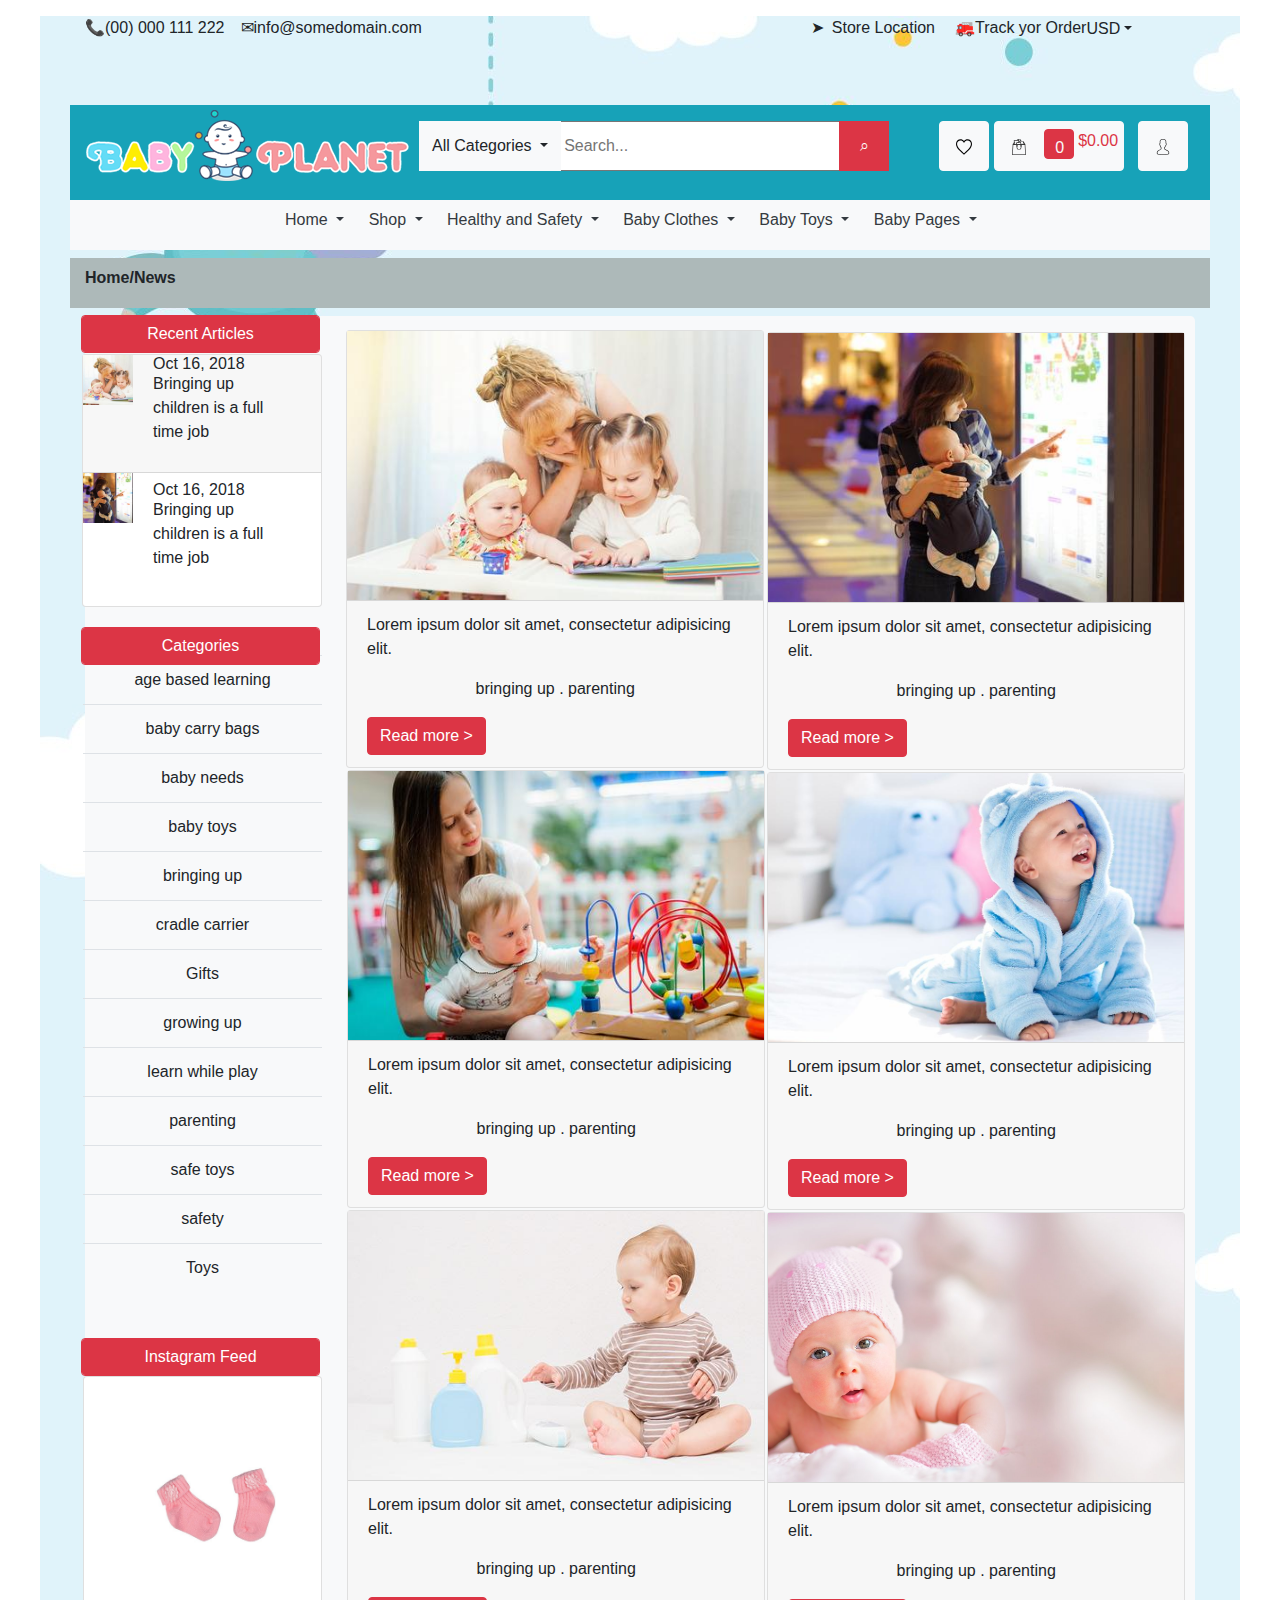
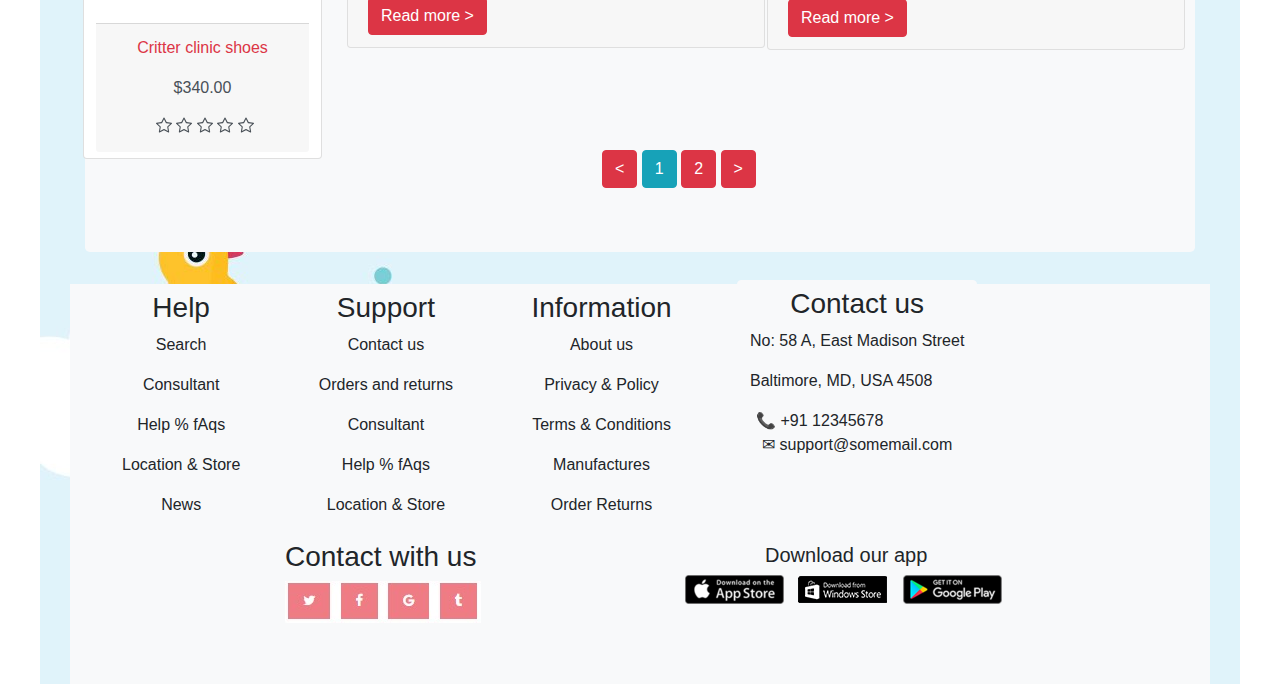
<file: index2.html>
<!DOCTYPE html>
<html lang="en">
<head>
    <meta charset="UTF-8">
    <title>Title</title>
    <link rel="stylesheet" href="css/bootstrap.css">
    <link rel="stylesheet" href="css/main2.css">
</head>
<body>
<div class="jumbotron1">
    <div class="container">
        <div class="row mt-3">
            <div class="col-md-12">
                <span class="float-left">&#128222;</span><p class="float-left">(00) 000 111 222</p>
                <span class="float-left ml-3">&#9993;</span><p class="float-left">info@somedomain.com</p>
                <span style="margin-left: -275px">&#10148;</span>
                <p class="float-left" style="margin-left: 410px">Store Location</p>
                <span class="float-left" style="margin-left: 20px">&#128658;</span>
                <p class="float-left" style="margin-left: 0">Track yor Order</p>
                <p class="dropdown-toggle" data-toggle="dropdown" style="margin-top: -23px;margin-left: 100px">USD</p>
                <ul class="dropdown-menu" style="margin-left: 800px">
                    <li class="dropdown-item">Dollar$</li>
                </ul>
            </div>
        </div>
    </div>
    <div class="container mt-5">
        <div class="row mt-2 bg-info sticky-top">
            <div class="col-md-12 my-3">
                <form action="#">
                    <div class="input-group">
                        <div class="input-group-prepend">
                            <img src="e-Commerce/images/logo.png" style="margin-top: -13px" alt="">
                            <button type="button" class="btn btn-light dropdown-toggle" data-toggle="dropdown" style="height: 50px;margin-left: 10px">
                                All Categories
                            </button>
                            <div class="dropdown-menu">
                                <div class="dropdown-item">Home</div>
                                <div class="dropdown-item">Shop</div>
                                <div class="dropdown-item">Baby Clothes</div>
                                <div class="dropdown-item">Baby Toys</div>
                            </div>
                        </div>
                        <input type="text" style="width: 280px;height: 50px" placeholder="Search..." >
                        <div class="input-group-append">
                            <button type="button" class="btn btn-danger" style="width: 50px;height: 50px">&telrec;</button>
                        </div>
                        <button type="button" class="btn btn-light" style="height: 50px;width: 50px;margin-left: 50px">
                            <img src="e-Commerce/images/icon/favorite.svg" height="16" width="16" alt="">
                        </button>
                        <button type="button" class="btn btn-light" style="height: 50px;margin-left: 5px;width: 130px">
                            <img src="e-Commerce/images/icon/shopping-bag.svg" width="16" height="16" style="margin-left: -80px" alt="">
                            <button type="button" class="btn btn-danger my-2" style="width: 30px;height: 30px;margin-left: -80px">
                                <a href="#" class="text-light" style="margin-left: -2px;margin-top: -10px">0</a>
                            </button>
                            <a href="#" class="text-danger mt-2 ml-1">$0.00</a>
                        </button>
                        <button type="button" class="btn btn-light" style="width: 50px;height: 50px;margin-left: 20px">
                            <img src="e-Commerce/images/icon/user.svg" height="16" width="16" alt="">
                        </button>
                    </div>
                </form>
            </div>
        </div>
        <div class="row  bg-light" style="height: 50px">
            <div class="col-md-12 mt-2">
                <a href="#" class="dropdown-toggle text-dark" data-toggle="dropdown" style="margin-left: 200px;text-decoration: none">
                    Home
                </a>
                <div class="dropdown-menu">
                    <a href="http://localhost:63342/Proekt%202/index.html?_ijt=ngfo7mu6en9em0nttniq2blfir" class="dropdown-item">About</a>
                    <a href="http://localhost:63342/Proekt%202/index1.html?_ijt=ngfo7mu6en9em0nttniq2blfir" class="dropdown-item" style="text-decoration: none">Products</a>
                    <a href="http://localhost:63342/Proekt%202/index2.html?_ijt=ngfo7mu6en9em0nttniq2blfir" class="dropdown-item">Blog</a>
                    <a href="http://localhost:63342/Proekt%202/index3.html?_ijt=j8df9fiadujmjk5ao3a6vq8tds" class="dropdown-item">Contact us</a>
                    <a href="http://localhost:63342/Proekt%202/index4.html?_ijt=j8df9fiadujmjk5ao3a6vq8tds" class="dropdown-item">E-Commerence</a>
                    <a href="http://localhost:63342/Proekt%202/index5.html?_ijt=j8df9fiadujmjk5ao3a6vq8tds" class="dropdown-item">Korzinka</a>
                    <a href="http://localhost:63342/Proekt%202/index6.html?_ijt=j8df9fiadujmjk5ao3a6vq8tds" class="dropdown-item">Login</a>
                    <a href="http://localhost:63342/Proekt%202/index7.html?_ijt=j8df9fiadujmjk5ao3a6vq8tds" class="dropdown-item">One Products</a>
                    <a href="http://localhost:63342/Proekt%202/index8.html?_ijt=j8df9fiadujmjk5ao3a6vq8tds" class="dropdown-item">Registration</a>
                    <a href="http://localhost:63342/Proekt%202/index9.html?_ijt=j8df9fiadujmjk5ao3a6vq8tds" class="dropdown-item">Search</a>
                </div>
                <a href="#" class="dropdown-toggle text-dark" data-toggle="dropdown" style="margin-left: 20px;text-decoration: none">
                    Shop
                </a>
                <div class="dropdown-menu">
                    <a href="http://localhost:63342/Proekt%202/index.html?_ijt=ngfo7mu6en9em0nttniq2blfir" class="dropdown-item">About</a>
                    <a href="http://localhost:63342/Proekt%202/index1.html?_ijt=ngfo7mu6en9em0nttniq2blfir" class="dropdown-item" style="text-decoration: none">Products</a>
                    <a href="http://localhost:63342/Proekt%202/index2.html?_ijt=ngfo7mu6en9em0nttniq2blfir" class="dropdown-item">Blog</a>
                    <a href="http://localhost:63342/Proekt%202/index3.html?_ijt=j8df9fiadujmjk5ao3a6vq8tds" class="dropdown-item">Contact us</a>
                    <a href="http://localhost:63342/Proekt%202/index4.html?_ijt=j8df9fiadujmjk5ao3a6vq8tds" class="dropdown-item">E-Commerence</a>
                    <a href="http://localhost:63342/Proekt%202/index5.html?_ijt=j8df9fiadujmjk5ao3a6vq8tds" class="dropdown-item">Korzinka</a>
                    <a href="http://localhost:63342/Proekt%202/index6.html?_ijt=j8df9fiadujmjk5ao3a6vq8tds" class="dropdown-item">Login</a>
                    <a href="http://localhost:63342/Proekt%202/index7.html?_ijt=j8df9fiadujmjk5ao3a6vq8tds" class="dropdown-item">One Products</a>
                    <a href="http://localhost:63342/Proekt%202/index8.html?_ijt=j8df9fiadujmjk5ao3a6vq8tds" class="dropdown-item">Registration</a>
                    <a href="http://localhost:63342/Proekt%202/index9.html?_ijt=j8df9fiadujmjk5ao3a6vq8tds" class="dropdown-item">Search</a>
                </div>
                <a href="#" class="dropdown-toggle text-dark" data-toggle="dropdown" style="margin-left: 20px;text-decoration: none">
                    Healthy and Safety
                </a>
                <div class="dropdown-menu">
                    <a href="http://localhost:63342/Proekt%202/index.html?_ijt=ngfo7mu6en9em0nttniq2blfir" class="dropdown-item">About</a>
                    <a href="http://localhost:63342/Proekt%202/index1.html?_ijt=ngfo7mu6en9em0nttniq2blfir" class="dropdown-item" style="text-decoration: none">Products</a>
                    <a href="http://localhost:63342/Proekt%202/index2.html?_ijt=ngfo7mu6en9em0nttniq2blfir" class="dropdown-item">Blog</a>
                    <a href="http://localhost:63342/Proekt%202/index3.html?_ijt=j8df9fiadujmjk5ao3a6vq8tds" class="dropdown-item">Contact us</a>
                    <a href="http://localhost:63342/Proekt%202/index4.html?_ijt=j8df9fiadujmjk5ao3a6vq8tds" class="dropdown-item">E-Commerence</a>
                    <a href="http://localhost:63342/Proekt%202/index5.html?_ijt=j8df9fiadujmjk5ao3a6vq8tds" class="dropdown-item">Korzinka</a>
                    <a href="http://localhost:63342/Proekt%202/index6.html?_ijt=j8df9fiadujmjk5ao3a6vq8tds" class="dropdown-item">Login</a>
                    <a href="http://localhost:63342/Proekt%202/index7.html?_ijt=j8df9fiadujmjk5ao3a6vq8tds" class="dropdown-item">One Products</a>
                    <a href="http://localhost:63342/Proekt%202/index8.html?_ijt=j8df9fiadujmjk5ao3a6vq8tds" class="dropdown-item">Registration</a>
                    <a href="http://localhost:63342/Proekt%202/index9.html?_ijt=j8df9fiadujmjk5ao3a6vq8tds" class="dropdown-item">Search</a>
                </div>
                <a href="#" class="dropdown-toggle text-dark" data-toggle="dropdown" style="margin-left: 20px;text-decoration: none">
                    Baby Clothes
                </a>
                <div class="dropdown-menu">
                    <a href="http://localhost:63342/Proekt%202/index.html?_ijt=ngfo7mu6en9em0nttniq2blfir" class="dropdown-item">About</a>
                    <a href="http://localhost:63342/Proekt%202/index1.html?_ijt=ngfo7mu6en9em0nttniq2blfir" class="dropdown-item" style="text-decoration: none">Products</a>
                    <a href="http://localhost:63342/Proekt%202/index2.html?_ijt=ngfo7mu6en9em0nttniq2blfir" class="dropdown-item">Blog</a>
                    <a href="http://localhost:63342/Proekt%202/index3.html?_ijt=j8df9fiadujmjk5ao3a6vq8tds" class="dropdown-item">Contact us</a>
                    <a href="http://localhost:63342/Proekt%202/index4.html?_ijt=j8df9fiadujmjk5ao3a6vq8tds" class="dropdown-item">E-Commerence</a>
                    <a href="http://localhost:63342/Proekt%202/index5.html?_ijt=j8df9fiadujmjk5ao3a6vq8tds" class="dropdown-item">Korzinka</a>
                    <a href="http://localhost:63342/Proekt%202/index6.html?_ijt=j8df9fiadujmjk5ao3a6vq8tds" class="dropdown-item">Login</a>
                    <a href="http://localhost:63342/Proekt%202/index7.html?_ijt=j8df9fiadujmjk5ao3a6vq8tds" class="dropdown-item">One Products</a>
                    <a href="http://localhost:63342/Proekt%202/index8.html?_ijt=j8df9fiadujmjk5ao3a6vq8tds" class="dropdown-item">Registration</a>
                    <a href="http://localhost:63342/Proekt%202/index9.html?_ijt=j8df9fiadujmjk5ao3a6vq8tds" class="dropdown-item">Search</a>
                </div>
                <a href="#" class="dropdown-toggle text-dark" data-toggle="dropdown" style="margin-left: 20px;text-decoration: none">
                    Baby Toys
                </a>
                <div class="dropdown-menu">
                    <a href="http://localhost:63342/Proekt%202/index.html?_ijt=ngfo7mu6en9em0nttniq2blfir" class="dropdown-item">About</a>
                    <a href="http://localhost:63342/Proekt%202/index1.html?_ijt=ngfo7mu6en9em0nttniq2blfir" class="dropdown-item" style="text-decoration: none">Products</a>
                    <a href="http://localhost:63342/Proekt%202/index2.html?_ijt=ngfo7mu6en9em0nttniq2blfir" class="dropdown-item">Blog</a>
                    <a href="http://localhost:63342/Proekt%202/index3.html?_ijt=j8df9fiadujmjk5ao3a6vq8tds" class="dropdown-item">Contact us</a>
                    <a href="http://localhost:63342/Proekt%202/index4.html?_ijt=j8df9fiadujmjk5ao3a6vq8tds" class="dropdown-item">E-Commerence</a>
                    <a href="http://localhost:63342/Proekt%202/index5.html?_ijt=j8df9fiadujmjk5ao3a6vq8tds" class="dropdown-item">Korzinka</a>
                    <a href="http://localhost:63342/Proekt%202/index6.html?_ijt=j8df9fiadujmjk5ao3a6vq8tds" class="dropdown-item">Login</a>
                    <a href="http://localhost:63342/Proekt%202/index7.html?_ijt=j8df9fiadujmjk5ao3a6vq8tds" class="dropdown-item">One Products</a>
                    <a href="http://localhost:63342/Proekt%202/index8.html?_ijt=j8df9fiadujmjk5ao3a6vq8tds" class="dropdown-item">Registration</a>
                    <a href="http://localhost:63342/Proekt%202/index9.html?_ijt=j8df9fiadujmjk5ao3a6vq8tds" class="dropdown-item">Search</a>
                </div>
                <a href="#" class="dropdown-toggle text-dark" data-toggle="dropdown" style="margin-left: 20px;text-decoration: none">
                    Baby Pages
                </a>
                <div class="dropdown-menu">
                    <a href="http://localhost:63342/Proekt%202/index.html?_ijt=ngfo7mu6en9em0nttniq2blfir" class="dropdown-item">About</a>
                    <a href="http://localhost:63342/Proekt%202/index1.html?_ijt=ngfo7mu6en9em0nttniq2blfir" class="dropdown-item" style="text-decoration: none">Products</a>
                    <a href="http://localhost:63342/Proekt%202/index2.html?_ijt=ngfo7mu6en9em0nttniq2blfir" class="dropdown-item">Blog</a>
                    <a href="http://localhost:63342/Proekt%202/index3.html?_ijt=j8df9fiadujmjk5ao3a6vq8tds" class="dropdown-item">Contact us</a>
                    <a href="http://localhost:63342/Proekt%202/index4.html?_ijt=j8df9fiadujmjk5ao3a6vq8tds" class="dropdown-item">E-Commerence</a>
                    <a href="http://localhost:63342/Proekt%202/index5.html?_ijt=j8df9fiadujmjk5ao3a6vq8tds" class="dropdown-item">Korzinka</a>
                    <a href="http://localhost:63342/Proekt%202/index6.html?_ijt=j8df9fiadujmjk5ao3a6vq8tds" class="dropdown-item">Login</a>
                    <a href="http://localhost:63342/Proekt%202/index7.html?_ijt=j8df9fiadujmjk5ao3a6vq8tds" class="dropdown-item">One Products</a>
                    <a href="http://localhost:63342/Proekt%202/index8.html?_ijt=j8df9fiadujmjk5ao3a6vq8tds" class="dropdown-item">Registration</a>
                    <a href="http://localhost:63342/Proekt%202/index9.html?_ijt=j8df9fiadujmjk5ao3a6vq8tds" class="dropdown-item">Search</a>
                </div>
            </div>
        </div>
        <div class="row my-2" style="background-color: #adb9b9;height: 50px">
            <div class="col-md-12 my-2 font-weight-bold">
                Home/News
            </div>
        </div>
    </div>

<div class="container">
    <div class="jumbotron bg-light">
        <div class="row">
            <div class="col-md-3">
                <button type="button" class="btn btn-danger form-control" style="margin-left: -36px;margin-top: -118px">Recent Articles</button>
                    <div class="card" style="width: 240px;margin-left: -35px;margin-top: -50px">
                        <div class="card-header">
                            <img src="e-Commerce/images/img/image%20(5).jpg" style="margin-left: -20px;margin-top: -12px" class="float-left" height="50" width="50" alt="">
                            <p style="margin-top: -15px;margin-left: 50px">Oct 16, 2018</p>
                            <p style="margin-top: -20px;margin-left: 50px">Bringing up <br> children is a full <br> time job</p>
                        </div>
                        <div class="card-body">
                            <img src="e-Commerce/images/img/image%20(4).jpg" style="margin-left: -20px;margin-top: -20px" class="float-left" height="50" width="50" alt="">
                            <p style="margin-top: -15px;margin-left: 50px">Oct 16, 2018</p>
                            <p style="margin-top: -20px;margin-left: 50px">Bringing up <br> children is a full <br> time job</p>
                        </div>
                    </div>
                <button type="button" class="btn btn-danger form-control" style="margin-left: -36px;margin-top: 20px">Categories</button>
                    <table class="table" style="margin-left: -34px;margin-top: -10px">
                        <tr>
                            <td class="text-center">age based learning</td>
                        </tr>
                        <tr>
                            <td class="text-center">baby carry bags</td>
                        </tr>
                        <tr>
                            <td class="text-center">baby needs</td>
                        </tr>
                        <tr>
                            <td class="text-center">baby toys</td>
                        </tr>
                        <tr>
                            <td class="text-center">bringing up</td>
                        </tr>
                        <tr>
                            <td class="text-center">cradle carrier</td>
                        </tr>
                        <tr>
                            <td class="text-center">Gifts</td>
                        </tr>
                        <tr>
                            <td class="text-center">growing up</td>
                        </tr>
                        <tr>
                            <td class="text-center">learn while play</td>
                        </tr>
                        <tr>
                            <td class="text-center">parenting</td>
                        </tr>
                        <tr>
                            <td class="text-center">safe toys</td>
                        </tr>
                        <tr>
                            <td class="text-center">safety</td>
                        </tr>
                        <tr>
                            <td class="text-center">Toys</td>
                        </tr>
                    </table>
                <button type="button" class="btn btn-danger form-control" style="margin-left: -36px;margin-top: 30px">Instagram Feed</button>
                    <div class="card form-control" style="margin-left: -34px">
                        <div class="card-body">
                            <img src="e-Commerce/images/tovars/baby3.jpg" width="200" height="200" alt="">
                        </div>
                        <div class="card-footer">
                            <p class="text-danger text-center">Critter clinic shoes</p>
                            <p class="text-center">$340.00</p>
                            <svg style="margin-left: 40px" xmlns="http://www.w3.org/2000/svg" width="16" height="16" fill="currentColor" class="bi bi-star" viewBox="0 0 16 16">
                                <path d="M2.866 14.85c-.078.444.36.791.746.593l4.39-2.256 4.389 2.256c.386.198.824-.149.746-.592l-.83-4.73 3.522-3.356c.33-.314.16-.888-.282-.95l-4.898-.696L8.465.792a.513.513 0 0 0-.927 0L5.354 5.12l-4.898.696c-.441.062-.612.636-.283.95l3.523 3.356-.83 4.73zm4.905-2.767-3.686 1.894.694-3.957a.565.565 0 0 0-.163-.505L1.71 6.745l4.052-.576a.525.525 0 0 0 .393-.288L8 2.223l1.847 3.658a.525.525 0 0 0 .393.288l4.052.575-2.906 2.77a.565.565 0 0 0-.163.506l.694 3.957-3.686-1.894a.503.503 0 0 0-.461 0z"/>
                            </svg>
                            <svg xmlns="http://www.w3.org/2000/svg" width="16" height="16" fill="currentColor" class="bi bi-star" viewBox="0 0 16 16">
                                <path d="M2.866 14.85c-.078.444.36.791.746.593l4.39-2.256 4.389 2.256c.386.198.824-.149.746-.592l-.83-4.73 3.522-3.356c.33-.314.16-.888-.282-.95l-4.898-.696L8.465.792a.513.513 0 0 0-.927 0L5.354 5.12l-4.898.696c-.441.062-.612.636-.283.95l3.523 3.356-.83 4.73zm4.905-2.767-3.686 1.894.694-3.957a.565.565 0 0 0-.163-.505L1.71 6.745l4.052-.576a.525.525 0 0 0 .393-.288L8 2.223l1.847 3.658a.525.525 0 0 0 .393.288l4.052.575-2.906 2.77a.565.565 0 0 0-.163.506l.694 3.957-3.686-1.894a.503.503 0 0 0-.461 0z"/>
                            </svg>
                            <svg xmlns="http://www.w3.org/2000/svg" width="16" height="16" fill="currentColor" class="bi bi-star" viewBox="0 0 16 16">
                                <path d="M2.866 14.85c-.078.444.36.791.746.593l4.39-2.256 4.389 2.256c.386.198.824-.149.746-.592l-.83-4.73 3.522-3.356c.33-.314.16-.888-.282-.95l-4.898-.696L8.465.792a.513.513 0 0 0-.927 0L5.354 5.12l-4.898.696c-.441.062-.612.636-.283.95l3.523 3.356-.83 4.73zm4.905-2.767-3.686 1.894.694-3.957a.565.565 0 0 0-.163-.505L1.71 6.745l4.052-.576a.525.525 0 0 0 .393-.288L8 2.223l1.847 3.658a.525.525 0 0 0 .393.288l4.052.575-2.906 2.77a.565.565 0 0 0-.163.506l.694 3.957-3.686-1.894a.503.503 0 0 0-.461 0z"/>
                            </svg>
                            <svg xmlns="http://www.w3.org/2000/svg" width="16" height="16" fill="currentColor" class="bi bi-star" viewBox="0 0 16 16">
                                <path d="M2.866 14.85c-.078.444.36.791.746.593l4.39-2.256 4.389 2.256c.386.198.824-.149.746-.592l-.83-4.73 3.522-3.356c.33-.314.16-.888-.282-.95l-4.898-.696L8.465.792a.513.513 0 0 0-.927 0L5.354 5.12l-4.898.696c-.441.062-.612.636-.283.95l3.523 3.356-.83 4.73zm4.905-2.767-3.686 1.894.694-3.957a.565.565 0 0 0-.163-.505L1.71 6.745l4.052-.576a.525.525 0 0 0 .393-.288L8 2.223l1.847 3.658a.525.525 0 0 0 .393.288l4.052.575-2.906 2.77a.565.565 0 0 0-.163.506l.694 3.957-3.686-1.894a.503.503 0 0 0-.461 0z"/>
                            </svg>
                            <svg xmlns="http://www.w3.org/2000/svg" width="16" height="16" fill="currentColor" class="bi bi-star" viewBox="0 0 16 16">
                                <path d="M2.866 14.85c-.078.444.36.791.746.593l4.39-2.256 4.389 2.256c.386.198.824-.149.746-.592l-.83-4.73 3.522-3.356c.33-.314.16-.888-.282-.95l-4.898-.696L8.465.792a.513.513 0 0 0-.927 0L5.354 5.12l-4.898.696c-.441.062-.612.636-.283.95l3.523 3.356-.83 4.73zm4.905-2.767-3.686 1.894.694-3.957a.565.565 0 0 0-.163-.505L1.71 6.745l4.052-.576a.525.525 0 0 0 .393-.288L8 2.223l1.847 3.658a.525.525 0 0 0 .393.288l4.052.575-2.906 2.77a.565.565 0 0 0-.163.506l.694 3.957-3.686-1.894a.503.503 0 0 0-.461 0z"/>
                            </svg>
                        </div>
                    </div>
            </div>
            <div class="col-md-5" style="margin-top: -50px;margin-left: -40px">
                <div class="card">
                    <div class="card-body" style="height: 269px">
                        <img src="e-Commerce/images/img/image%20(5).jpg" height="269" style="margin-left: -20px;margin-top: -20px" width="416" alt="">
                    </div>
                    <div class="card-footer">
                        Lorem ipsum dolor sit amet, consectetur adipisicing elit.
                        <p class="text-center mt-3">
                            bringing up . parenting
                        </p>
                        <button type="button" class="btn btn-danger">Read more ></button>
                </div>
            </div>
        </div>
            <div class="col-md-5" style="margin-left: 650px;margin-top: -1427px">
                <div class="card">
                    <div class="card-body" style="height: 269px">
                        <img src="e-Commerce/images/img/image%20(4).jpg" height="269" style="margin-left: -20px;margin-top: -20px" width="416" alt="">
                    </div>
                    <div class="card-footer">
                        Lorem ipsum dolor sit amet, consectetur adipisicing elit.
                        <p class="text-center mt-3">
                            bringing up . parenting
                        </p>
                        <button type="button" class="btn btn-danger">Read more ></button>
                    </div>
            </div>
    </div>
        </div>
        <div class="row" style="margin-top: -989px">
            <div class="col-md-5" style="margin-left: 230px">
                <div class="card">
                    <div class="card-body" style="height: 269px">
                        <img src="e-Commerce/images/img/image%20(3).jpg" height="269" style="margin-left: -20px;margin-top: -20px" width="416" alt="">
                    </div>
                    <div class="card-footer">
                        Lorem ipsum dolor sit amet, consectetur adipisicing elit.
                        <p class="text-center mt-3">
                            bringing up . parenting
                        </p>
                        <button type="button" class="btn btn-danger">Read more ></button>
                    </div>
            </div>
        </div>
            <div class="col-md-5" style="margin-left: 650px;margin-top: -436px">
                <div class="card">
                    <div class="card-body" style="height: 269px">
                        <img src="e-Commerce/images/img/image%20(7).jpg" height="269" style="margin-left: -20px;margin-top: -20px" width="416" alt="">
                    </div>
                    <div class="card-footer">
                        Lorem ipsum dolor sit amet, consectetur adipisicing elit.
                        <p class="text-center mt-3">
                            bringing up . parenting
                        </p>
                        <button type="button" class="btn btn-danger">Read more ></button>
                    </div>
                </div>
            </div>
        </div>
        <div class="row">
            <div class="col-md-5" style="margin-left: 230px">
                <div class="card">
                    <div class="card-body" style="height: 269px">
                        <img src="e-Commerce/images/img/image%20(8).jpg" height="269" style="margin-left: -20px;margin-top: -20px" width="416" alt="">
                    </div>
                    <div class="card-footer">
                        Lorem ipsum dolor sit amet, consectetur adipisicing elit.
                        <p class="text-center mt-3">
                            bringing up . parenting
                        </p>
                        <button type="button" class="btn btn-danger">Read more ></button>
                    </div>
                </div>
            </div>
            <div class="col-md-5" style="margin-left: 650px;margin-top: -436px">
                <div class="card">
                    <div class="card-body" style="height: 269px">
                        <img src="e-Commerce/images/img/image%20(2).jpg" height="269" style="margin-left: -20px;margin-top: -20px" width="416" alt="">
                    </div>
                    <div class="card-footer">
                        Lorem ipsum dolor sit amet, consectetur adipisicing elit.
                        <p class="text-center mt-3">
                            bringing up . parenting
                        </p>
                        <button type="button" class="btn btn-danger">Read more ></button>
                    </div>
                </div>
            </div>
            <div class="row">
                <div class="col-md-12" style="margin-left: 500px;margin-top: 100px">
                    <button type="button" class="btn btn-danger"><</button>
                    <button type="button" class="btn btn-info">1</button>
                    <button type="button" class="btn btn-danger">2</button>
                    <button type="button" class="btn btn-danger"> > </button>
                </div>
            </div>
        </div>
    </div>
</div>
<div class="container bg-light" style="height: 400px;">
    <div class="row mt-4 bg-light">
        <div class="col-md-12">
            <a type="button" class="btn btn-light mx-4">
                <h3>Help</h3>
                <p>Search</p>
                <p>Consultant</p>
                <p>Help % fAqs</p>
                <p>Location & Store</p>
                <p>News</p>
            </a>
            <a type="button" class="btn btn-light mx-4">
                <h3>Support</h3>
                <p>Contact us</p>
                <p>Orders and returns</p>
                <p>Consultant</p>
                <p>Help % fAqs</p>
                <p>Location & Store</p>
            </a>
            <a type="button" class="btn btn-light mx-4">
                <h3>Information</h3>
                <p>About us</p>
                <p>Privacy & Policy</p>
                <p>Terms & Conditions</p>
                <p>Manufactures</p>
                <p>Order Returns</p>
            </a>
            <a type="button" class="btn btn-light mx-4" style="margin-top: -80px">
                <h3>Contact us</h3>
                <p class="text-left">No: 58 A, East Madison Street</p>
                <p class="text-left">Baltimore, MD, USA 4508</p>
                <span style="margin-left: -75px">&#128222; +91 12345678</span> <br>
                <span style="margin-top: 30px">&#9993; support@somemail.com</span>
            </a>
        </div>
    </div>
    <h3 style="margin-left: 200px">Contact with us</h3>
    <img src="e-Commerce/images/belgilar.PNG" style="margin-left: 200px" alt="">
    <h5 style="margin-left: 680px;margin-top: -80px">Download our app</h5>
    <img src="e-Commerce/images/icon/App-logo-1.png" style="margin-left: 600px;float: left" alt="">
    <img src="e-Commerce/images/icon/App-logo-2.png" style="margin-left: 10px" alt="">
    <img src="e-Commerce/images/icon/App-logo-3.png" style="margin-left: 10px;float: left" alt="">
    <a href="#" class="fixed"></a>
</div>
</div>
<script src="js/jQuery.min.js"></script>
<script src="js/src/popover.js"></script>
<script src="js/bootstrap.js"></script>
</body>
</html>
</file>
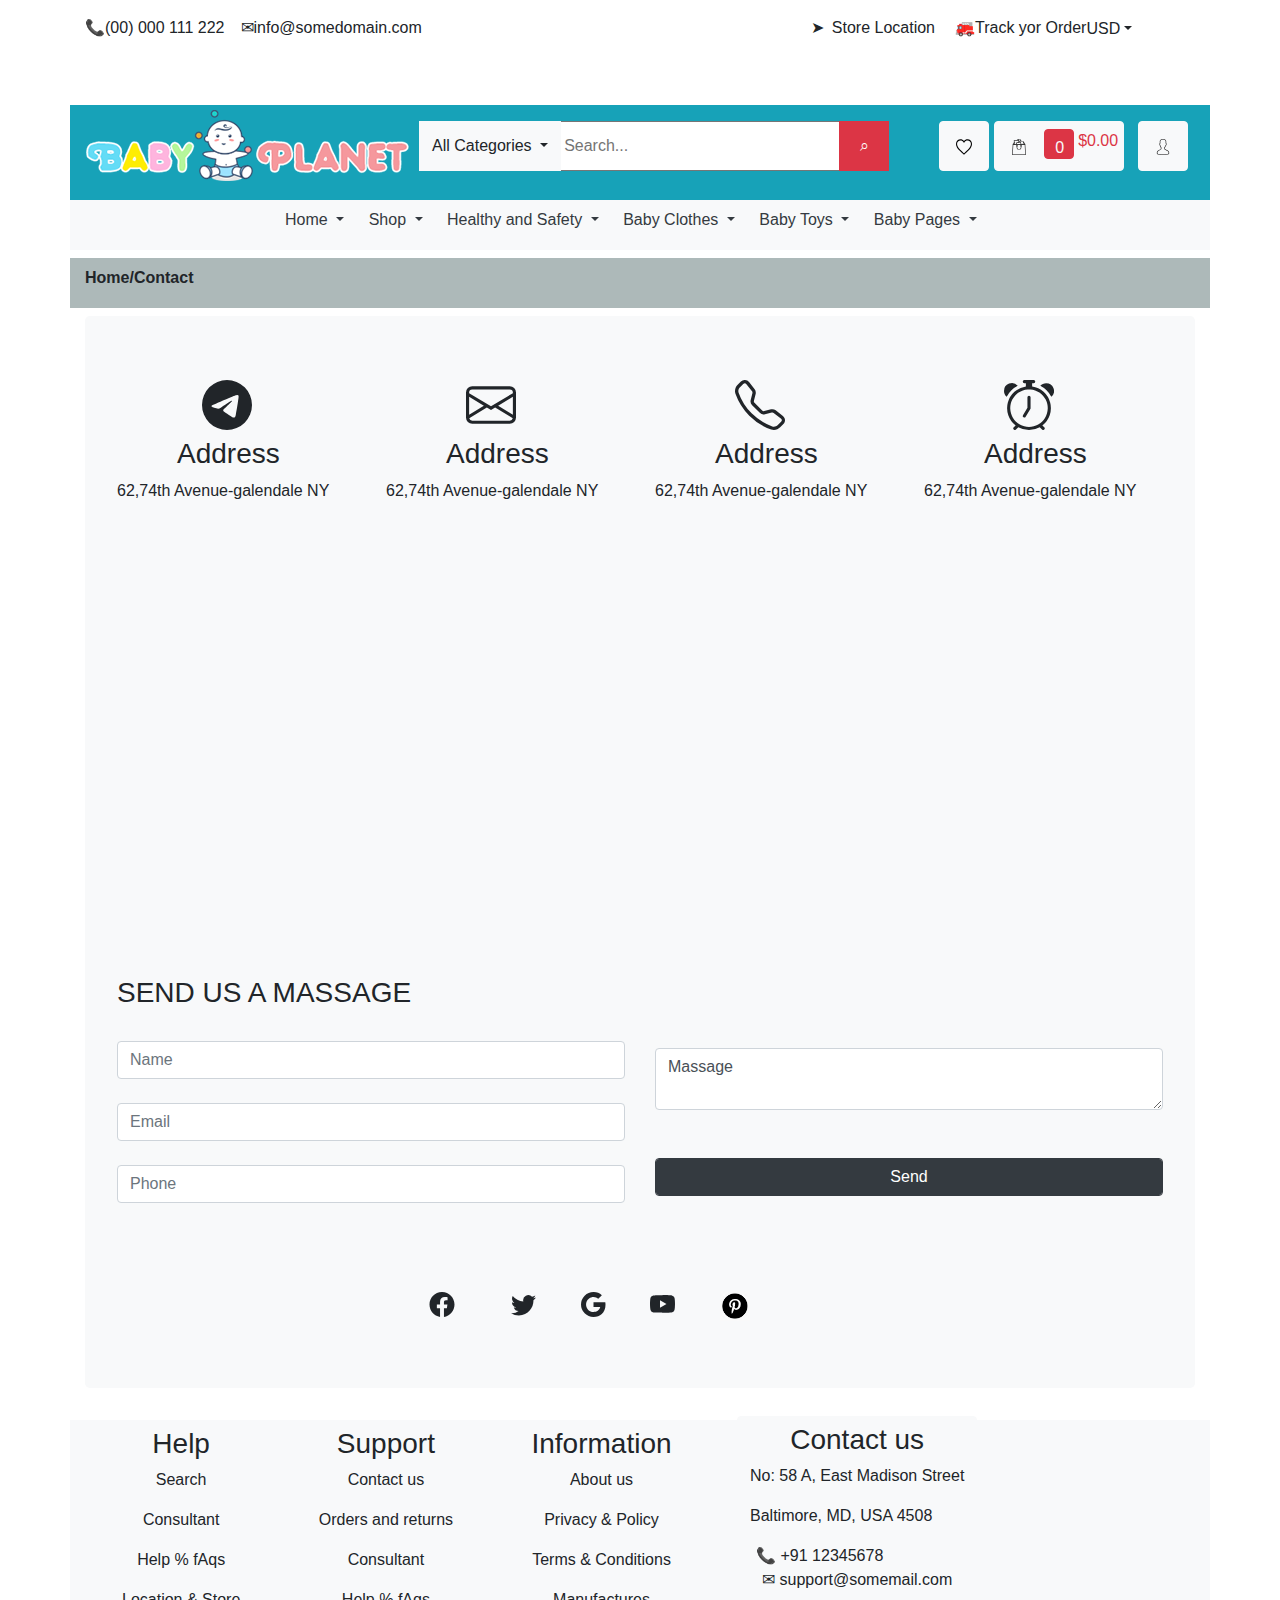
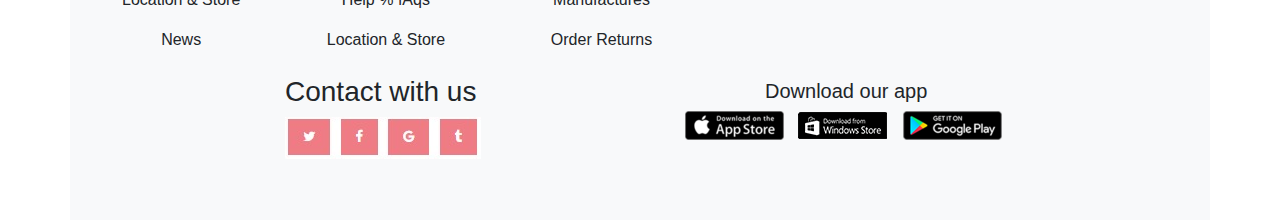
<file: index3.html>
<!DOCTYPE html>
<html lang="en">
<head>
    <meta charset="UTF-8">
    <title>Title</title>
    <link rel="stylesheet" href="css/bootstrap.css">
    <link rel="stylesheet" href="css/main3.css">
</head>
<body>

<div class="container">
    <div class="row mt-3">
        <div class="col-md-12">
            <span class="float-left">&#128222;</span><p class="float-left">(00) 000 111 222</p>
            <span class="float-left ml-3">&#9993;</span><p class="float-left">info@somedomain.com</p>
            <span style="margin-left: -275px">&#10148;</span>
            <p class="float-left" style="margin-left: 410px">Store Location</p>
            <span class="float-left" style="margin-left: 20px">&#128658;</span>
            <p class="float-left" style="margin-left: 0">Track yor Order</p>
            <p class="dropdown-toggle" data-toggle="dropdown" style="margin-top: -23px;margin-left: 100px">USD</p>
            <ul class="dropdown-menu" style="margin-left: 800px">
                <li class="dropdown-item">Dollar$</li>
            </ul>
        </div>
    </div>
</div>
<div class="container body mt-5">
    <div class="row mt-2 bg-info sticky-top">
        <div class="col-md-12 my-3">
            <form action="#">
                <div class="input-group">
                    <div class="input-group-prepend">
                        <img src="e-Commerce/images/logo.png" style="margin-top: -13px" alt="">
                        <button type="button" class="btn btn-light dropdown-toggle" data-toggle="dropdown" style="height: 50px;margin-left: 10px">
                            All Categories
                        </button>
                        <div class="dropdown-menu">
                            <div class="dropdown-item">Home</div>
                            <div class="dropdown-item">Shop</div>
                            <div class="dropdown-item">Baby Clothes</div>
                            <div class="dropdown-item">Baby Toys</div>
                        </div>
                    </div>
                    <input type="text" style="width: 280px;height: 50px" placeholder="Search..." >
                    <div class="input-group-append">
                        <button type="button" class="btn btn-danger" style="width: 50px;height: 50px">&telrec;</button>
                    </div>
                    <button type="button" class="btn btn-light" style="height: 50px;width: 50px;margin-left: 50px">
                        <img src="e-Commerce/images/icon/favorite.svg" height="16" width="16" alt="">
                    </button>
                    <button type="button" class="btn btn-light" style="height: 50px;margin-left: 5px;width: 130px">
                        <img src="e-Commerce/images/icon/shopping-bag.svg" width="16" height="16" style="margin-left: -80px" alt="">
                        <button type="button" class="btn btn-danger my-2" style="width: 30px;height: 30px;margin-left: -80px">
                            <a href="#" class="text-light" style="margin-left: -2px;margin-top: -10px">0</a>
                        </button>
                        <a href="#" class="text-danger mt-2 ml-1">$0.00</a>
                    </button>
                    <button type="button" class="btn btn-light" style="width: 50px;height: 50px;margin-left: 20px">
                        <img src="e-Commerce/images/icon/user.svg" height="16" width="16" alt="">
                    </button>
                </div>
            </form>
        </div>
    </div>
    <div class="row  bg-light" style="height: 50px">
        <div class="col-md-12 mt-2">
            <a href="#" class="dropdown-toggle text-dark" data-toggle="dropdown" style="margin-left: 200px;text-decoration: none">
                Home
            </a>
            <div class="dropdown-menu">
                <a href="http://localhost:63342/Proekt%202/index.html?_ijt=ngfo7mu6en9em0nttniq2blfir" class="dropdown-item">About</a>
                <a href="http://localhost:63342/Proekt%202/index1.html?_ijt=ngfo7mu6en9em0nttniq2blfir" class="dropdown-item" style="text-decoration: none">Products</a>
                <a href="http://localhost:63342/Proekt%202/index2.html?_ijt=ngfo7mu6en9em0nttniq2blfir" class="dropdown-item">Blog</a>
                <a href="http://localhost:63342/Proekt%202/index3.html?_ijt=j8df9fiadujmjk5ao3a6vq8tds" class="dropdown-item">Contact us</a>
                <a href="http://localhost:63342/Proekt%202/index4.html?_ijt=j8df9fiadujmjk5ao3a6vq8tds" class="dropdown-item">E-Commerence</a>
                <a href="http://localhost:63342/Proekt%202/index5.html?_ijt=j8df9fiadujmjk5ao3a6vq8tds" class="dropdown-item">Korzinka</a>
                <a href="http://localhost:63342/Proekt%202/index6.html?_ijt=j8df9fiadujmjk5ao3a6vq8tds" class="dropdown-item">Login</a>
                <a href="http://localhost:63342/Proekt%202/index7.html?_ijt=j8df9fiadujmjk5ao3a6vq8tds" class="dropdown-item">One Products</a>
                <a href="http://localhost:63342/Proekt%202/index8.html?_ijt=j8df9fiadujmjk5ao3a6vq8tds" class="dropdown-item">Registration</a>
                <a href="http://localhost:63342/Proekt%202/index9.html?_ijt=j8df9fiadujmjk5ao3a6vq8tds" class="dropdown-item">Search</a>
            </div>
            <a href="#" class="dropdown-toggle text-dark" data-toggle="dropdown" style="margin-left: 20px;text-decoration: none">
                Shop
            </a>
            <div class="dropdown-menu">
                <a href="http://localhost:63342/Proekt%202/index.html?_ijt=ngfo7mu6en9em0nttniq2blfir" class="dropdown-item">About</a>
                <a href="http://localhost:63342/Proekt%202/index1.html?_ijt=ngfo7mu6en9em0nttniq2blfir" class="dropdown-item" style="text-decoration: none">Products</a>
                <a href="http://localhost:63342/Proekt%202/index2.html?_ijt=ngfo7mu6en9em0nttniq2blfir" class="dropdown-item">Blog</a>
                <a href="http://localhost:63342/Proekt%202/index3.html?_ijt=j8df9fiadujmjk5ao3a6vq8tds" class="dropdown-item">Contact us</a>
                <a href="http://localhost:63342/Proekt%202/index4.html?_ijt=j8df9fiadujmjk5ao3a6vq8tds" class="dropdown-item">E-Commerence</a>
                <a href="http://localhost:63342/Proekt%202/index5.html?_ijt=j8df9fiadujmjk5ao3a6vq8tds" class="dropdown-item">Korzinka</a>
                <a href="http://localhost:63342/Proekt%202/index6.html?_ijt=j8df9fiadujmjk5ao3a6vq8tds" class="dropdown-item">Login</a>
                <a href="http://localhost:63342/Proekt%202/index7.html?_ijt=j8df9fiadujmjk5ao3a6vq8tds" class="dropdown-item">One Products</a>
                <a href="http://localhost:63342/Proekt%202/index8.html?_ijt=j8df9fiadujmjk5ao3a6vq8tds" class="dropdown-item">Registration</a>
                <a href="http://localhost:63342/Proekt%202/index9.html?_ijt=j8df9fiadujmjk5ao3a6vq8tds" class="dropdown-item">Search</a>
            </div>
            <a href="#" class="dropdown-toggle text-dark" data-toggle="dropdown" style="margin-left: 20px;text-decoration: none">
                Healthy and Safety
            </a>
            <div class="dropdown-menu">
                <a href="http://localhost:63342/Proekt%202/index.html?_ijt=ngfo7mu6en9em0nttniq2blfir" class="dropdown-item">About</a>
                <a href="http://localhost:63342/Proekt%202/index1.html?_ijt=ngfo7mu6en9em0nttniq2blfir" class="dropdown-item" style="text-decoration: none">Products</a>
                <a href="http://localhost:63342/Proekt%202/index2.html?_ijt=ngfo7mu6en9em0nttniq2blfir" class="dropdown-item">Blog</a>
                <a href="http://localhost:63342/Proekt%202/index3.html?_ijt=j8df9fiadujmjk5ao3a6vq8tds" class="dropdown-item">Contact us</a>
                <a href="http://localhost:63342/Proekt%202/index4.html?_ijt=j8df9fiadujmjk5ao3a6vq8tds" class="dropdown-item">E-Commerence</a>
                <a href="http://localhost:63342/Proekt%202/index5.html?_ijt=j8df9fiadujmjk5ao3a6vq8tds" class="dropdown-item">Korzinka</a>
                <a href="http://localhost:63342/Proekt%202/index6.html?_ijt=j8df9fiadujmjk5ao3a6vq8tds" class="dropdown-item">Login</a>
                <a href="http://localhost:63342/Proekt%202/index7.html?_ijt=j8df9fiadujmjk5ao3a6vq8tds" class="dropdown-item">One Products</a>
                <a href="http://localhost:63342/Proekt%202/index8.html?_ijt=j8df9fiadujmjk5ao3a6vq8tds" class="dropdown-item">Registration</a>
                <a href="http://localhost:63342/Proekt%202/index9.html?_ijt=j8df9fiadujmjk5ao3a6vq8tds" class="dropdown-item">Search</a>
            </div>
            <a href="#" class="dropdown-toggle text-dark" data-toggle="dropdown" style="margin-left: 20px;text-decoration: none">
                Baby Clothes
            </a>
            <div class="dropdown-menu">
                <a href="http://localhost:63342/Proekt%202/index.html?_ijt=ngfo7mu6en9em0nttniq2blfir" class="dropdown-item">About</a>
                <a href="http://localhost:63342/Proekt%202/index1.html?_ijt=ngfo7mu6en9em0nttniq2blfir" class="dropdown-item" style="text-decoration: none">Products</a>
                <a href="http://localhost:63342/Proekt%202/index2.html?_ijt=ngfo7mu6en9em0nttniq2blfir" class="dropdown-item">Blog</a>
                <a href="http://localhost:63342/Proekt%202/index3.html?_ijt=j8df9fiadujmjk5ao3a6vq8tds" class="dropdown-item">Contact us</a>
                <a href="http://localhost:63342/Proekt%202/index4.html?_ijt=j8df9fiadujmjk5ao3a6vq8tds" class="dropdown-item">E-Commerence</a>
                <a href="http://localhost:63342/Proekt%202/index5.html?_ijt=j8df9fiadujmjk5ao3a6vq8tds" class="dropdown-item">Korzinka</a>
                <a href="http://localhost:63342/Proekt%202/index6.html?_ijt=j8df9fiadujmjk5ao3a6vq8tds" class="dropdown-item">Login</a>
                <a href="http://localhost:63342/Proekt%202/index7.html?_ijt=j8df9fiadujmjk5ao3a6vq8tds" class="dropdown-item">One Products</a>
                <a href="http://localhost:63342/Proekt%202/index8.html?_ijt=j8df9fiadujmjk5ao3a6vq8tds" class="dropdown-item">Registration</a>
                <a href="http://localhost:63342/Proekt%202/index9.html?_ijt=j8df9fiadujmjk5ao3a6vq8tds" class="dropdown-item">Search</a>
            </div>
            <a href="#" class="dropdown-toggle text-dark" data-toggle="dropdown" style="margin-left: 20px;text-decoration: none">
                Baby Toys
            </a>
            <div class="dropdown-menu">
                <a href="http://localhost:63342/Proekt%202/index.html?_ijt=ngfo7mu6en9em0nttniq2blfir" class="dropdown-item">About</a>
                <a href="http://localhost:63342/Proekt%202/index1.html?_ijt=ngfo7mu6en9em0nttniq2blfir" class="dropdown-item" style="text-decoration: none">Products</a>
                <a href="http://localhost:63342/Proekt%202/index2.html?_ijt=ngfo7mu6en9em0nttniq2blfir" class="dropdown-item">Blog</a>
                <a href="http://localhost:63342/Proekt%202/index3.html?_ijt=j8df9fiadujmjk5ao3a6vq8tds" class="dropdown-item">Contact us</a>
                <a href="http://localhost:63342/Proekt%202/index4.html?_ijt=j8df9fiadujmjk5ao3a6vq8tds" class="dropdown-item">E-Commerence</a>
                <a href="http://localhost:63342/Proekt%202/index5.html?_ijt=j8df9fiadujmjk5ao3a6vq8tds" class="dropdown-item">Korzinka</a>
                <a href="http://localhost:63342/Proekt%202/index6.html?_ijt=j8df9fiadujmjk5ao3a6vq8tds" class="dropdown-item">Login</a>
                <a href="http://localhost:63342/Proekt%202/index7.html?_ijt=j8df9fiadujmjk5ao3a6vq8tds" class="dropdown-item">One Products</a>
                <a href="http://localhost:63342/Proekt%202/index8.html?_ijt=j8df9fiadujmjk5ao3a6vq8tds" class="dropdown-item">Registration</a>
                <a href="http://localhost:63342/Proekt%202/index9.html?_ijt=j8df9fiadujmjk5ao3a6vq8tds" class="dropdown-item">Search</a>
            </div>
            <a href="#" class="dropdown-toggle text-dark" data-toggle="dropdown" style="margin-left: 20px;text-decoration: none">
                Baby Pages
            </a>
            <div class="dropdown-menu">
                <a href="http://localhost:63342/Proekt%202/index.html?_ijt=ngfo7mu6en9em0nttniq2blfir" class="dropdown-item">About</a>
                <a href="http://localhost:63342/Proekt%202/index1.html?_ijt=ngfo7mu6en9em0nttniq2blfir" class="dropdown-item" style="text-decoration: none">Products</a>
                <a href="http://localhost:63342/Proekt%202/index2.html?_ijt=ngfo7mu6en9em0nttniq2blfir" class="dropdown-item">Blog</a>
                <a href="http://localhost:63342/Proekt%202/index3.html?_ijt=j8df9fiadujmjk5ao3a6vq8tds" class="dropdown-item">Contact us</a>
                <a href="http://localhost:63342/Proekt%202/index4.html?_ijt=j8df9fiadujmjk5ao3a6vq8tds" class="dropdown-item">E-Commerence</a>
                <a href="http://localhost:63342/Proekt%202/index5.html?_ijt=j8df9fiadujmjk5ao3a6vq8tds" class="dropdown-item">Korzinka</a>
                <a href="http://localhost:63342/Proekt%202/index6.html?_ijt=j8df9fiadujmjk5ao3a6vq8tds" class="dropdown-item">Login</a>
                <a href="http://localhost:63342/Proekt%202/index7.html?_ijt=j8df9fiadujmjk5ao3a6vq8tds" class="dropdown-item">One Products</a>
                <a href="http://localhost:63342/Proekt%202/index8.html?_ijt=j8df9fiadujmjk5ao3a6vq8tds" class="dropdown-item">Registration</a>
                <a href="http://localhost:63342/Proekt%202/index9.html?_ijt=j8df9fiadujmjk5ao3a6vq8tds" class="dropdown-item">Search</a>
            </div>
        </div>
    </div>
    <div class="row my-2" style="background-color: #adb9b9;height: 50px">
        <div class="col-md-12 my-2 font-weight-bold">
            Home/Contact
        </div>
    </div>
    <div class="jumbotron bg-light">
        <div class="row">
        <div class="col-md-3 d-inline-block">
        <svg style="width: 50px;height: 50px;margin-left: 85px" xmlns="http://www.w3.org/2000/svg" width="16" height="16" fill="currentColor" class="bi bi-telegram" viewBox="0 0 16 16">
            <path d="M16 8A8 8 0 1 1 0 8a8 8 0 0 1 16 0zM8.287 5.906c-.778.324-2.334.994-4.666 2.01-.378.15-.577.298-.595.442-.03.243.275.339.69.47l.175.055c.408.133.958.288 1.243.294.26.006.549-.1.868-.32 2.179-1.471 3.304-2.214 3.374-2.23.05-.012.12-.026.166.016.047.041.042.12.037.141-.03.129-1.227 1.241-1.846 1.817-.193.18-.33.307-.358.336a8.154 8.154 0 0 1-.188.186c-.38.366-.664.64.015 1.088.327.216.589.393.85.571.284.194.568.387.936.629.093.06.183.125.27.187.331.236.63.448.997.414.214-.02.435-.22.547-.82.265-1.417.786-4.486.906-5.751a1.426 1.426 0 0 0-.013-.315.337.337 0 0 0-.114-.217.526.526 0 0 0-.31-.093c-.3.005-.763.166-2.984 1.09z"/>
        </svg>
        <h3 style="margin-left: 60px">Address</h3>
        <p>62,74th Avenue-galendale NY</p>
        </div>
        <div class="col-md-3">
            <svg style="width: 50px;height: 50px;margin-left: 80px" xmlns="http://www.w3.org/2000/svg" width="16" height="16" fill="currentColor" class="bi bi-envelope" viewBox="0 0 16 16">
                <path d="M0 4a2 2 0 0 1 2-2h12a2 2 0 0 1 2 2v8a2 2 0 0 1-2 2H2a2 2 0 0 1-2-2V4Zm2-1a1 1 0 0 0-1 1v.217l7 4.2 7-4.2V4a1 1 0 0 0-1-1H2Zm13 2.383-4.708 2.825L15 11.105V5.383Zm-.034 6.876-5.64-3.471L8 9.583l-1.326-.795-5.64 3.47A1 1 0 0 0 2 13h12a1 1 0 0 0 .966-.741ZM1 11.105l4.708-2.897L1 5.383v5.722Z"/>
            </svg>
        <h3 style="margin-left: 60px">Address</h3>
        <p>62,74th Avenue-galendale NY</p>
        </div>
            <div class="col-md-3 d-inline-block">
                <svg style="height: 50px;width: 50px;margin-left: 80px" xmlns="http://www.w3.org/2000/svg" width="16" height="16" fill="currentColor" class="bi bi-telephone" viewBox="0 0 16 16">
                    <path d="M3.654 1.328a.678.678 0 0 0-1.015-.063L1.605 2.3c-.483.484-.661 1.169-.45 1.77a17.568 17.568 0 0 0 4.168 6.608 17.569 17.569 0 0 0 6.608 4.168c.601.211 1.286.033 1.77-.45l1.034-1.034a.678.678 0 0 0-.063-1.015l-2.307-1.794a.678.678 0 0 0-.58-.122l-2.19.547a1.745 1.745 0 0 1-1.657-.459L5.482 8.062a1.745 1.745 0 0 1-.46-1.657l.548-2.19a.678.678 0 0 0-.122-.58L3.654 1.328zM1.884.511a1.745 1.745 0 0 1 2.612.163L6.29 2.98c.329.423.445.974.315 1.494l-.547 2.19a.678.678 0 0 0 .178.643l2.457 2.457a.678.678 0 0 0 .644.178l2.189-.547a1.745 1.745 0 0 1 1.494.315l2.306 1.794c.829.645.905 1.87.163 2.611l-1.034 1.034c-.74.74-1.846 1.065-2.877.702a18.634 18.634 0 0 1-7.01-4.42 18.634 18.634 0 0 1-4.42-7.009c-.362-1.03-.037-2.137.703-2.877L1.885.511z"/>
                </svg>
                <h3 style="margin-left: 60px">Address</h3>
                <p>62,74th Avenue-galendale NY</p>
            </div>
            <div class="col-md-3 d-inline-block">
                <svg style="margin-left: 80px;width: 50px;height: 50px" xmlns="http://www.w3.org/2000/svg" width="16" height="16" fill="currentColor" class="bi bi-alarm" viewBox="0 0 16 16">
                    <path d="M8.5 5.5a.5.5 0 0 0-1 0v3.362l-1.429 2.38a.5.5 0 1 0 .858.515l1.5-2.5A.5.5 0 0 0 8.5 9V5.5z"/>
                    <path d="M6.5 0a.5.5 0 0 0 0 1H7v1.07a7.001 7.001 0 0 0-3.273 12.474l-.602.602a.5.5 0 0 0 .707.708l.746-.746A6.97 6.97 0 0 0 8 16a6.97 6.97 0 0 0 3.422-.892l.746.746a.5.5 0 0 0 .707-.708l-.601-.602A7.001 7.001 0 0 0 9 2.07V1h.5a.5.5 0 0 0 0-1h-3zm1.038 3.018a6.093 6.093 0 0 1 .924 0 6 6 0 1 1-.924 0zM0 3.5c0 .753.333 1.429.86 1.887A8.035 8.035 0 0 1 4.387 1.86 2.5 2.5 0 0 0 0 3.5zM13.5 1c-.753 0-1.429.333-1.887.86a8.035 8.035 0 0 1 3.527 3.527A2.5 2.5 0 0 0 13.5 1z"/>
                </svg>
                <h3 style="margin-left: 60px">Address</h3>
                <p>62,74th Avenue-galendale NY</p>
            </div>
        </div>
        <div class="row">
            <div class="col-md-12">
                <iframe src="https://www.google.com/maps/embed?pb=!1m18!1m12!1m3!1d6141653.575238835!2d59.32592421526726!3d41.268508500193654!2m3!1f0!2f0!3f0!3m2!1i1024!2i768!4f13.1!3m3!1m2!1s0x38ae8b20a5d676b1%3A0xca0a6dad7e841e20!2z0KPQt9Cx0LXQutC40YHRgtCw0L0!5e0!3m2!1sru!2s!4v1686661835999!5m2!1sru!2s" width="1050" height="450" style="border:0;" allowfullscreen="" loading="lazy" referrerpolicy="no-referrer-when-downgrade"></iframe>
            </div>
        </div>
        <div class="row">
            <div class="col-md-6">
                <h3>SEND US A MASSAGE</h3>
                <label for="name"></label>
                <input type="text" id="name" placeholder="Name" class="form-control">
                <label for="email"></label>
                <input type="text" id="email" placeholder="Email" class="form-control">
                <label for="phone"></label>
                <input type="text" id="phone" placeholder="Phone" class="form-control">
            </div>
            <div class="col-md-6 my-5">
                <label for="text"></label>
                <textarea name="text" id="text" class="form-control">Massage</textarea>
                <button type="button" class="btn btn-dark form-control mt-5">Send</button>
            </div>
            <div class="col-md-12 mt-5">
                <svg style="height: 25px;width: 50px;margin-left: 300px;display: inline-block" xmlns="http://www.w3.org/2000/svg" width="16" height="16" fill="currentColor" class="bi bi-facebook" viewBox="0 0 16 16">
                    <path d="M16 8.049c0-4.446-3.582-8.05-8-8.05C3.58 0-.002 3.603-.002 8.05c0 4.017 2.926 7.347 6.75 7.951v-5.625h-2.03V8.05H6.75V6.275c0-2.017 1.195-3.131 3.022-3.131.876 0 1.791.157 1.791.157v1.98h-1.009c-.993 0-1.303.621-1.303 1.258v1.51h2.218l-.354 2.326H9.25V16c3.824-.604 6.75-3.934 6.75-7.951z"/>
                </svg>
                <svg style="height: 25px;width: 25px;display: inline-block;margin-left: 40px" xmlns="http://www.w3.org/2000/svg" width="16" height="16" fill="currentColor" class="bi bi-twitter" viewBox="0 0 16 16">
                    <path d="M5.026 15c6.038 0 9.341-5.003 9.341-9.334 0-.14 0-.282-.006-.422A6.685 6.685 0 0 0 16 3.542a6.658 6.658 0 0 1-1.889.518 3.301 3.301 0 0 0 1.447-1.817 6.533 6.533 0 0 1-2.087.793A3.286 3.286 0 0 0 7.875 6.03a9.325 9.325 0 0 1-6.767-3.429 3.289 3.289 0 0 0 1.018 4.382A3.323 3.323 0 0 1 .64 6.575v.045a3.288 3.288 0 0 0 2.632 3.218 3.203 3.203 0 0 1-.865.115 3.23 3.23 0 0 1-.614-.057 3.283 3.283 0 0 0 3.067 2.277A6.588 6.588 0 0 1 .78 13.58a6.32 6.32 0 0 1-.78-.045A9.344 9.344 0 0 0 5.026 15z"/>
                </svg>
                <svg style="width: 25px;height: 25px;display: inline-block;margin-left: 40px" xmlns="http://www.w3.org/2000/svg" width="16" height="16" fill="currentColor" class="bi bi-google" viewBox="0 0 16 16">
                    <path d="M15.545 6.558a9.42 9.42 0 0 1 .139 1.626c0 2.434-.87 4.492-2.384 5.885h.002C11.978 15.292 10.158 16 8 16A8 8 0 1 1 8 0a7.689 7.689 0 0 1 5.352 2.082l-2.284 2.284A4.347 4.347 0 0 0 8 3.166c-2.087 0-3.86 1.408-4.492 3.304a4.792 4.792 0 0 0 0 3.063h.003c.635 1.893 2.405 3.301 4.492 3.301 1.078 0 2.004-.276 2.722-.764h-.003a3.702 3.702 0 0 0 1.599-2.431H8v-3.08h7.545z"/>
                </svg>
                <svg style="width: 25px;height: 25px;display: inline-block;margin-left: 40px" xmlns="http://www.w3.org/2000/svg" width="16" height="16" fill="currentColor" class="bi bi-youtube" viewBox="0 0 16 16">
                    <path d="M8.051 1.999h.089c.822.003 4.987.033 6.11.335a2.01 2.01 0 0 1 1.415 1.42c.101.38.172.883.22 1.402l.01.104.022.26.008.104c.065.914.073 1.77.074 1.957v.075c-.001.194-.01 1.108-.082 2.06l-.008.105-.009.104c-.05.572-.124 1.14-.235 1.558a2.007 2.007 0 0 1-1.415 1.42c-1.16.312-5.569.334-6.18.335h-.142c-.309 0-1.587-.006-2.927-.052l-.17-.006-.087-.004-.171-.007-.171-.007c-1.11-.049-2.167-.128-2.654-.26a2.007 2.007 0 0 1-1.415-1.419c-.111-.417-.185-.986-.235-1.558L.09 9.82l-.008-.104A31.4 31.4 0 0 1 0 7.68v-.123c.002-.215.01-.958.064-1.778l.007-.103.003-.052.008-.104.022-.26.01-.104c.048-.519.119-1.023.22-1.402a2.007 2.007 0 0 1 1.415-1.42c.487-.13 1.544-.21 2.654-.26l.17-.007.172-.006.086-.003.171-.007A99.788 99.788 0 0 1 7.858 2h.193zM6.4 5.209v4.818l4.157-2.408L6.4 5.209z"/>
                </svg>
                <img src="e-Commerce/images/P.png" height="30" width="30" style="margin-left: 40px;margin-top: -12px" alt="">
            </div>
        </div>
    </div>
</div>
<div class="container bg-light" style="height: 400px">
    <div class="row mt-4 bg-light">
        <div class="col-md-12">
            <a type="button" class="btn btn-light mx-4">
                <h3>Help</h3>
                <p>Search</p>
                <p>Consultant</p>
                <p>Help % fAqs</p>
                <p>Location & Store</p>
                <p>News</p>
            </a>
            <a type="button" class="btn btn-light mx-4">
                <h3>Support</h3>
                <p>Contact us</p>
                <p>Orders and returns</p>
                <p>Consultant</p>
                <p>Help % fAqs</p>
                <p>Location & Store</p>
            </a>
            <a type="button" class="btn btn-light mx-4">
                <h3>Information</h3>
                <p>About us</p>
                <p>Privacy & Policy</p>
                <p>Terms & Conditions</p>
                <p>Manufactures</p>
                <p>Order Returns</p>
            </a>
            <a type="button" class="btn btn-light mx-4" style="margin-top: -80px">
                <h3>Contact us</h3>
                <p class="text-left">No: 58 A, East Madison Street</p>
                <p class="text-left">Baltimore, MD, USA 4508</p>
                <span style="margin-left: -75px">&#128222; +91 12345678</span> <br>
                <span style="margin-top: 30px">&#9993; support@somemail.com</span>
            </a>
        </div>
    </div>
    <h3 style="margin-left: 200px">Contact with us</h3>
    <img src="e-Commerce/images/belgilar.PNG" style="margin-left: 200px" alt="">
    <h5 style="margin-left: 680px;margin-top: -80px">Download our app</h5>
    <img src="e-Commerce/images/icon/App-logo-1.png" style="margin-left: 600px;float: left" alt="">
    <img src="e-Commerce/images/icon/App-logo-2.png" style="margin-left: 10px" alt="">
    <img src="e-Commerce/images/icon/App-logo-3.png" style="margin-left: 10px;float: left" alt="">
    <a href="#" class="fixed"></a>
</div>
<script src="js/jQuery.min.js"></script>
<script src="js/src/popover.js"></script>
<script src="js/bootstrap.js"></script>
</body>
</html>
</file>
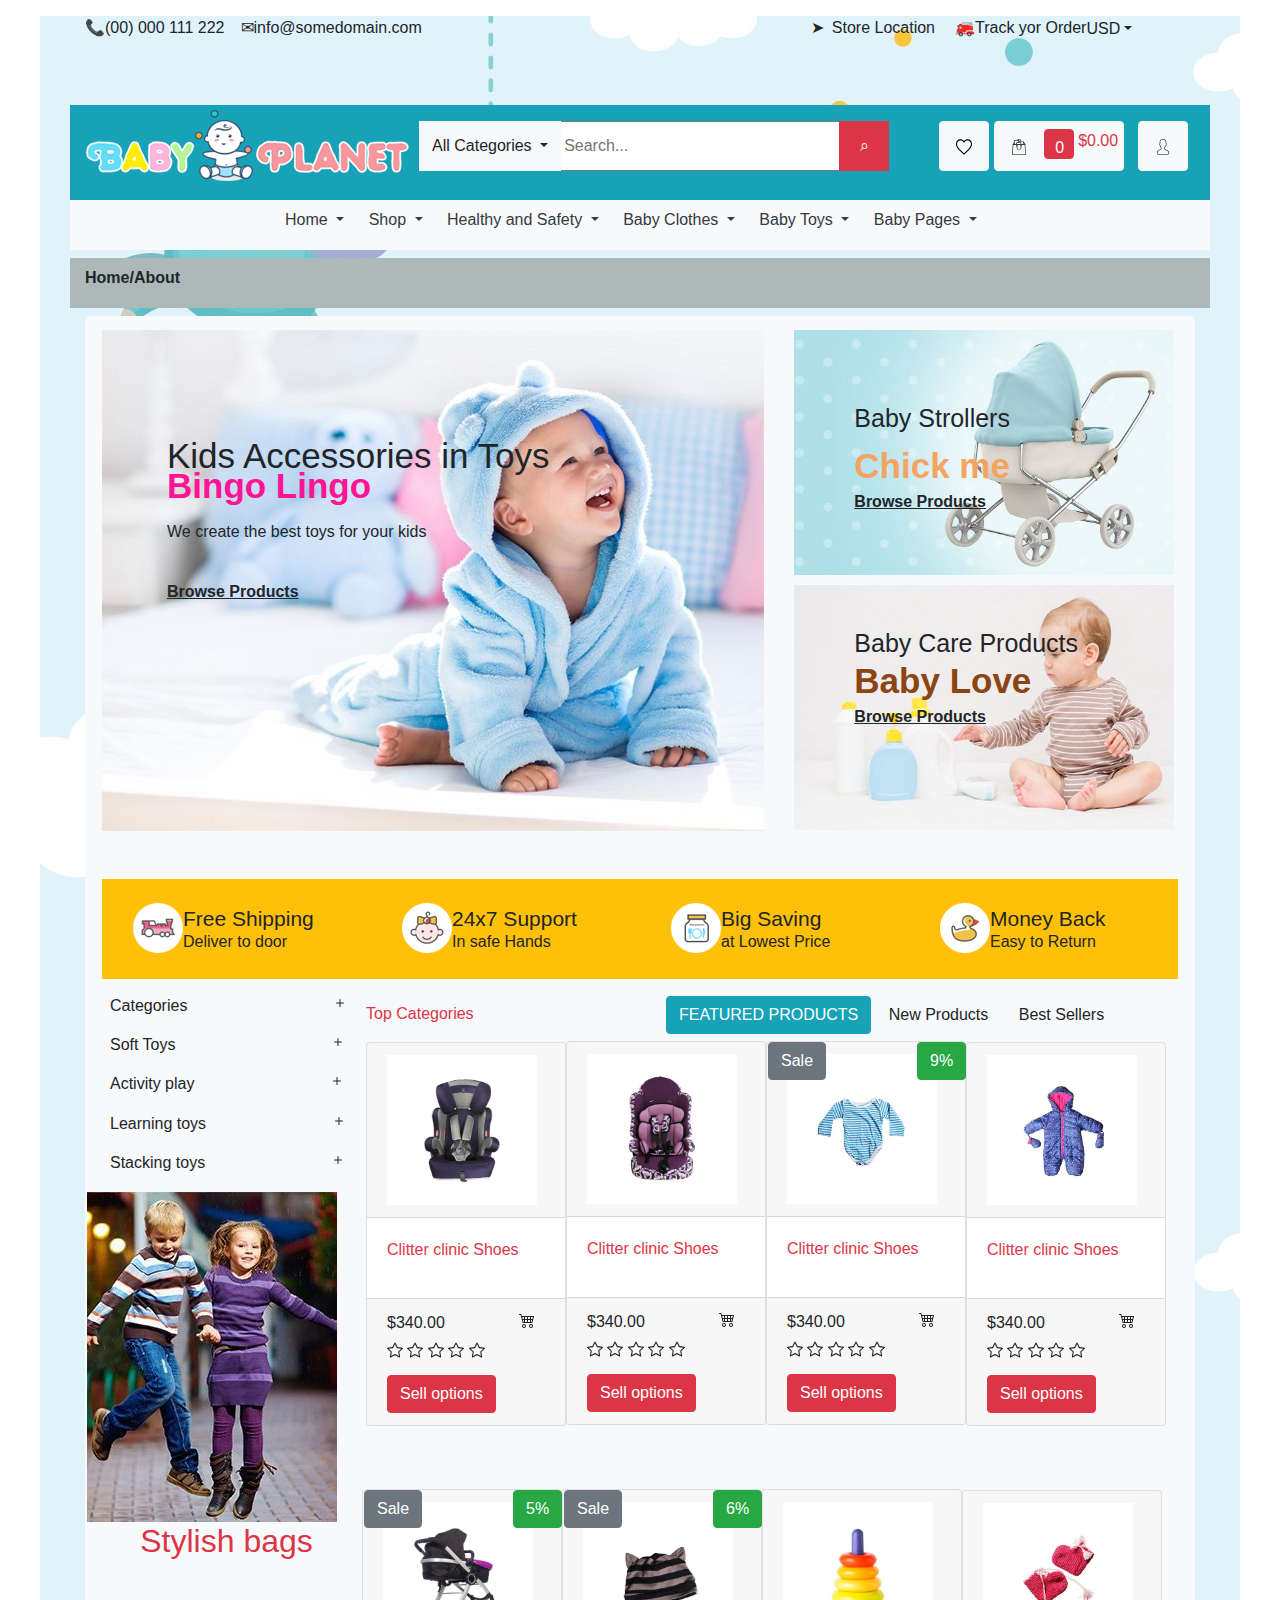
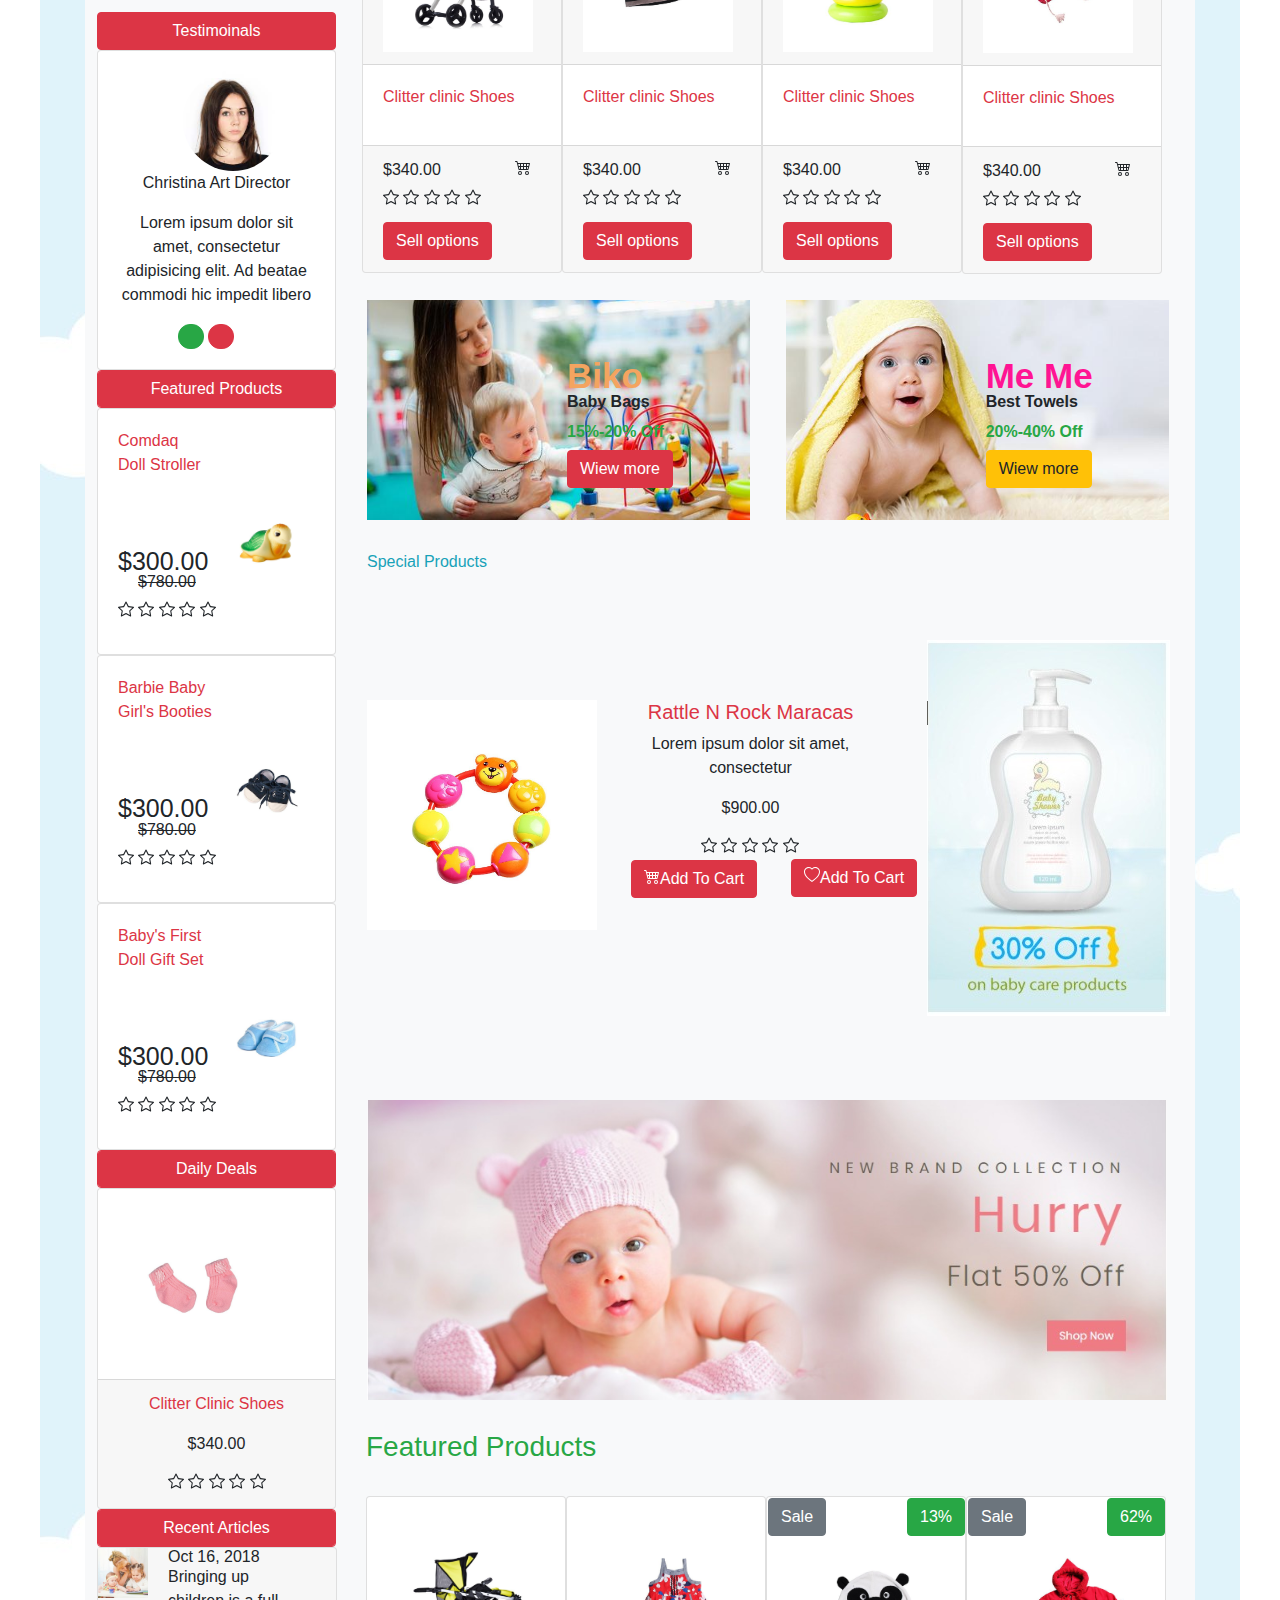
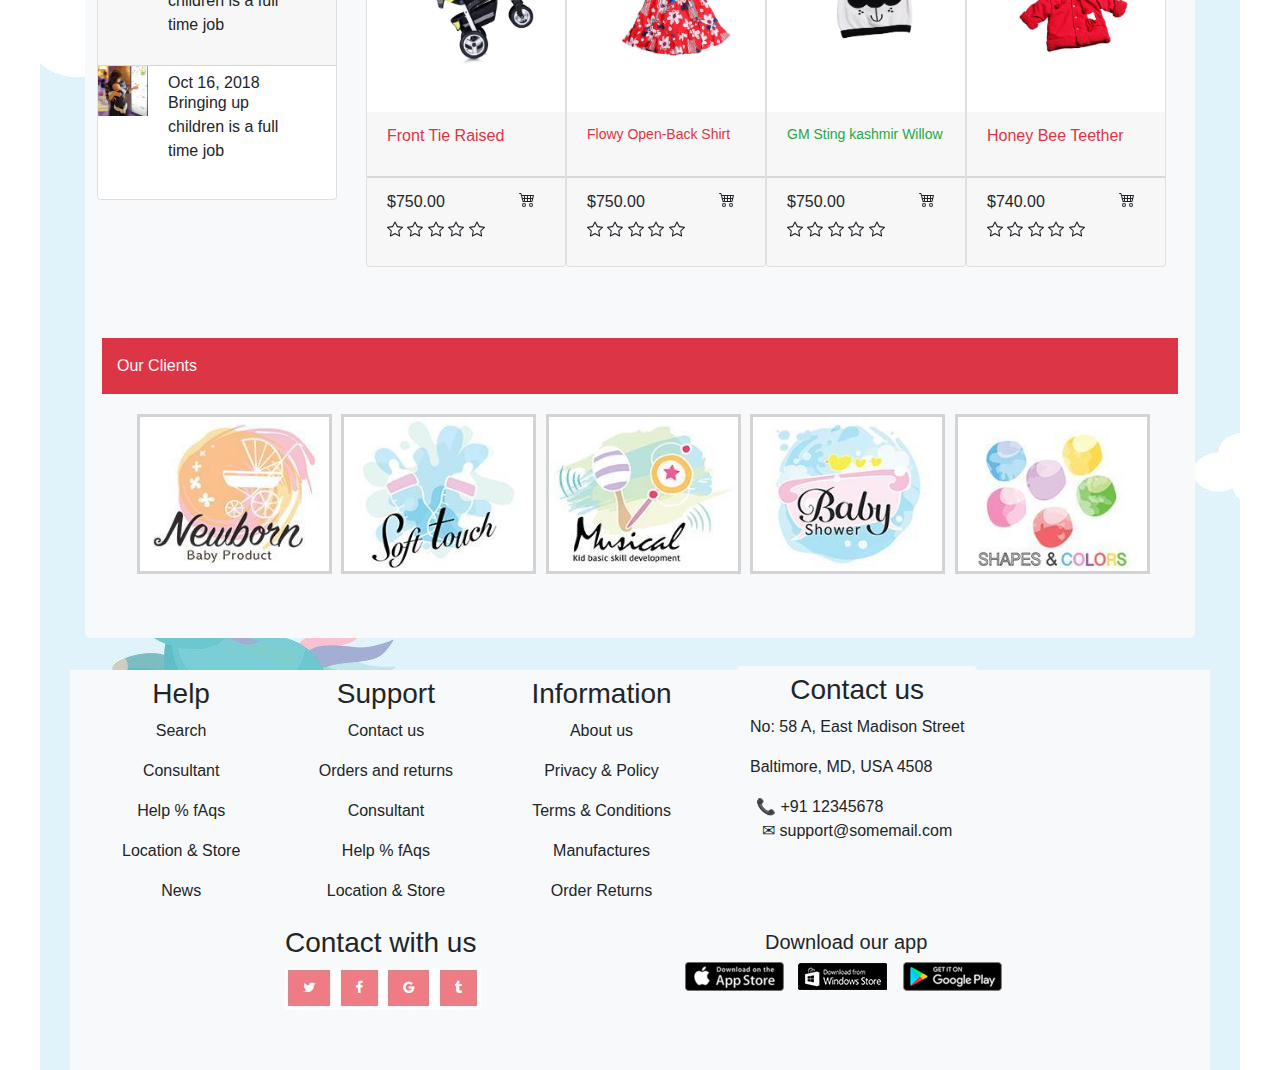
<file: index4.html>
<!DOCTYPE html>
<html lang="en">
<head>
    <meta charset="UTF-8">
    <title>Title</title>
    <link rel="stylesheet" href="css/bootstrap.css">
    <link rel="stylesheet" href="css/main4.css">
</head>
<body>
<div class="jumbotron1">
    <div class="container">
        <div class="row mt-3">
            <div class="col-md-12">
                <span class="float-left">&#128222;</span><p class="float-left">(00) 000 111 222</p>
                <span class="float-left ml-3">&#9993;</span><p class="float-left">info@somedomain.com</p>
                <span style="margin-left: -275px">&#10148;</span>
                <p class="float-left" style="margin-left: 410px">Store Location</p>
                <span class="float-left" style="margin-left: 20px">&#128658;</span>
                <p class="float-left" style="margin-left: 0">Track yor Order</p>
                <p class="dropdown-toggle" data-toggle="dropdown" style="margin-top: -23px;margin-left: 100px">USD</p>
                <ul class="dropdown-menu" style="margin-left: 800px">
                    <li class="dropdown-item">Dollar$</li>
                </ul>
            </div>
        </div>
    </div>
    <div class="container body mt-5">
        <div class="row mt-2 bg-info sticky-top">
            <div class="col-md-12 my-3">
                <form action="#">
                    <div class="input-group">
                        <div class="input-group-prepend">
                            <img src="e-Commerce/images/logo.png" style="margin-top: -13px" alt="">
                            <button type="button" class="btn btn-light dropdown-toggle" data-toggle="dropdown" style="height: 50px;margin-left: 10px">
                                All Categories
                            </button>
                            <div class="dropdown-menu">
                                <div class="dropdown-item">Home</div>
                                <div class="dropdown-item">Shop</div>
                                <div class="dropdown-item">Baby Clothes</div>
                                <div class="dropdown-item">Baby Toys</div>
                            </div>
                        </div>
                        <input type="text" style="width: 280px;height: 50px" placeholder="Search..." >
                        <div class="input-group-append">
                            <button type="button" class="btn btn-danger" style="width: 50px;height: 50px">&telrec;</button>
                        </div>
                        <button type="button" class="btn btn-light" style="height: 50px;width: 50px;margin-left: 50px">
                            <img src="e-Commerce/images/icon/favorite.svg" height="16" width="16" alt="">
                        </button>
                        <button type="button" class="btn btn-light" style="height: 50px;margin-left: 5px;width: 130px">
                            <img src="e-Commerce/images/icon/shopping-bag.svg" width="16" height="16" style="margin-left: -80px" alt="">
                            <button type="button" class="btn btn-danger my-2" style="width: 30px;height: 30px;margin-left: -80px">
                                <a href="#" class="text-light" style="margin-left: -2px;margin-top: -10px">0</a>
                            </button>
                            <a href="#" class="text-danger mt-2 ml-1">$0.00</a>
                        </button>
                        <button type="button" class="btn btn-light" style="width: 50px;height: 50px;margin-left: 20px">
                            <img src="e-Commerce/images/icon/user.svg" height="16" width="16" alt="">
                        </button>
                    </div>
                </form>
            </div>
        </div>
        <div class="row  bg-light" style="height: 50px">
            <div class="col-md-12 mt-2">
                <a href="#" class="dropdown-toggle text-dark" data-toggle="dropdown" style="margin-left: 200px;text-decoration: none">
                    Home
                </a>
                <div class="dropdown-menu">
                    <a href="http://localhost:63342/Proekt%202/index.html?_ijt=ngfo7mu6en9em0nttniq2blfir" class="dropdown-item">About</a>
                    <a href="http://localhost:63342/Proekt%202/index1.html?_ijt=ngfo7mu6en9em0nttniq2blfir" class="dropdown-item" style="text-decoration: none">Products</a>
                    <a href="http://localhost:63342/Proekt%202/index2.html?_ijt=ngfo7mu6en9em0nttniq2blfir" class="dropdown-item">Blog</a>
                    <a href="http://localhost:63342/Proekt%202/index3.html?_ijt=j8df9fiadujmjk5ao3a6vq8tds" class="dropdown-item">Contact us</a>
                    <a href="http://localhost:63342/Proekt%202/index4.html?_ijt=j8df9fiadujmjk5ao3a6vq8tds" class="dropdown-item">E-Commerence</a>
                    <a href="http://localhost:63342/Proekt%202/index5.html?_ijt=j8df9fiadujmjk5ao3a6vq8tds" class="dropdown-item">Korzinka</a>
                    <a href="http://localhost:63342/Proekt%202/index6.html?_ijt=j8df9fiadujmjk5ao3a6vq8tds" class="dropdown-item">Login</a>
                    <a href="http://localhost:63342/Proekt%202/index7.html?_ijt=j8df9fiadujmjk5ao3a6vq8tds" class="dropdown-item">One Products</a>
                    <a href="http://localhost:63342/Proekt%202/index8.html?_ijt=j8df9fiadujmjk5ao3a6vq8tds" class="dropdown-item">Registration</a>
                    <a href="http://localhost:63342/Proekt%202/index9.html?_ijt=j8df9fiadujmjk5ao3a6vq8tds" class="dropdown-item">Search</a>
                </div>
                <a href="#" class="dropdown-toggle text-dark" data-toggle="dropdown" style="margin-left: 20px;text-decoration: none">
                    Shop
                </a>
                <div class="dropdown-menu">
                    <a href="http://localhost:63342/Proekt%202/index.html?_ijt=ngfo7mu6en9em0nttniq2blfir" class="dropdown-item">About</a>
                    <a href="http://localhost:63342/Proekt%202/index1.html?_ijt=ngfo7mu6en9em0nttniq2blfir" class="dropdown-item" style="text-decoration: none">Products</a>
                    <a href="http://localhost:63342/Proekt%202/index2.html?_ijt=ngfo7mu6en9em0nttniq2blfir" class="dropdown-item">Blog</a>
                    <a href="http://localhost:63342/Proekt%202/index3.html?_ijt=j8df9fiadujmjk5ao3a6vq8tds" class="dropdown-item">Contact us</a>
                    <a href="http://localhost:63342/Proekt%202/index4.html?_ijt=j8df9fiadujmjk5ao3a6vq8tds" class="dropdown-item">E-Commerence</a>
                    <a href="http://localhost:63342/Proekt%202/index5.html?_ijt=j8df9fiadujmjk5ao3a6vq8tds" class="dropdown-item">Korzinka</a>
                    <a href="http://localhost:63342/Proekt%202/index6.html?_ijt=j8df9fiadujmjk5ao3a6vq8tds" class="dropdown-item">Login</a>
                    <a href="http://localhost:63342/Proekt%202/index7.html?_ijt=j8df9fiadujmjk5ao3a6vq8tds" class="dropdown-item">One Products</a>
                    <a href="http://localhost:63342/Proekt%202/index8.html?_ijt=j8df9fiadujmjk5ao3a6vq8tds" class="dropdown-item">Registration</a>
                    <a href="http://localhost:63342/Proekt%202/index9.html?_ijt=j8df9fiadujmjk5ao3a6vq8tds" class="dropdown-item">Search</a>
                </div>
                <a href="#" class="dropdown-toggle text-dark" data-toggle="dropdown" style="margin-left: 20px;text-decoration: none">
                    Healthy and Safety
                </a>
                <div class="dropdown-menu">
                    <a href="http://localhost:63342/Proekt%202/index.html?_ijt=ngfo7mu6en9em0nttniq2blfir" class="dropdown-item">About</a>
                    <a href="http://localhost:63342/Proekt%202/index1.html?_ijt=ngfo7mu6en9em0nttniq2blfir" class="dropdown-item" style="text-decoration: none">Products</a>
                    <a href="http://localhost:63342/Proekt%202/index2.html?_ijt=ngfo7mu6en9em0nttniq2blfir" class="dropdown-item">Blog</a>
                    <a href="http://localhost:63342/Proekt%202/index3.html?_ijt=j8df9fiadujmjk5ao3a6vq8tds" class="dropdown-item">Contact us</a>
                    <a href="http://localhost:63342/Proekt%202/index4.html?_ijt=j8df9fiadujmjk5ao3a6vq8tds" class="dropdown-item">E-Commerence</a>
                    <a href="http://localhost:63342/Proekt%202/index5.html?_ijt=j8df9fiadujmjk5ao3a6vq8tds" class="dropdown-item">Korzinka</a>
                    <a href="http://localhost:63342/Proekt%202/index6.html?_ijt=j8df9fiadujmjk5ao3a6vq8tds" class="dropdown-item">Login</a>
                    <a href="http://localhost:63342/Proekt%202/index7.html?_ijt=j8df9fiadujmjk5ao3a6vq8tds" class="dropdown-item">One Products</a>
                    <a href="http://localhost:63342/Proekt%202/index8.html?_ijt=j8df9fiadujmjk5ao3a6vq8tds" class="dropdown-item">Registration</a>
                    <a href="http://localhost:63342/Proekt%202/index9.html?_ijt=j8df9fiadujmjk5ao3a6vq8tds" class="dropdown-item">Search</a>
                </div>
                <a href="#" class="dropdown-toggle text-dark" data-toggle="dropdown" style="margin-left: 20px;text-decoration: none">
                    Baby Clothes
                </a>
                <div class="dropdown-menu">
                    <a href="http://localhost:63342/Proekt%202/index.html?_ijt=ngfo7mu6en9em0nttniq2blfir" class="dropdown-item">About</a>
                    <a href="http://localhost:63342/Proekt%202/index1.html?_ijt=ngfo7mu6en9em0nttniq2blfir" class="dropdown-item" style="text-decoration: none">Products</a>
                    <a href="http://localhost:63342/Proekt%202/index2.html?_ijt=ngfo7mu6en9em0nttniq2blfir" class="dropdown-item">Blog</a>
                    <a href="http://localhost:63342/Proekt%202/index3.html?_ijt=j8df9fiadujmjk5ao3a6vq8tds" class="dropdown-item">Contact us</a>
                    <a href="http://localhost:63342/Proekt%202/index4.html?_ijt=j8df9fiadujmjk5ao3a6vq8tds" class="dropdown-item">E-Commerence</a>
                    <a href="http://localhost:63342/Proekt%202/index5.html?_ijt=j8df9fiadujmjk5ao3a6vq8tds" class="dropdown-item">Korzinka</a>
                    <a href="http://localhost:63342/Proekt%202/index6.html?_ijt=j8df9fiadujmjk5ao3a6vq8tds" class="dropdown-item">Login</a>
                    <a href="http://localhost:63342/Proekt%202/index7.html?_ijt=j8df9fiadujmjk5ao3a6vq8tds" class="dropdown-item">One Products</a>
                    <a href="http://localhost:63342/Proekt%202/index8.html?_ijt=j8df9fiadujmjk5ao3a6vq8tds" class="dropdown-item">Registration</a>
                    <a href="http://localhost:63342/Proekt%202/index9.html?_ijt=j8df9fiadujmjk5ao3a6vq8tds" class="dropdown-item">Search</a>
                </div>
                <a href="#" class="dropdown-toggle text-dark" data-toggle="dropdown" style="margin-left: 20px;text-decoration: none">
                    Baby Toys
                </a>
                <div class="dropdown-menu">
                    <a href="http://localhost:63342/Proekt%202/index.html?_ijt=ngfo7mu6en9em0nttniq2blfir" class="dropdown-item">About</a>
                    <a href="http://localhost:63342/Proekt%202/index1.html?_ijt=ngfo7mu6en9em0nttniq2blfir" class="dropdown-item" style="text-decoration: none">Products</a>
                    <a href="http://localhost:63342/Proekt%202/index2.html?_ijt=ngfo7mu6en9em0nttniq2blfir" class="dropdown-item">Blog</a>
                    <a href="http://localhost:63342/Proekt%202/index3.html?_ijt=j8df9fiadujmjk5ao3a6vq8tds" class="dropdown-item">Contact us</a>
                    <a href="http://localhost:63342/Proekt%202/index4.html?_ijt=j8df9fiadujmjk5ao3a6vq8tds" class="dropdown-item">E-Commerence</a>
                    <a href="http://localhost:63342/Proekt%202/index5.html?_ijt=j8df9fiadujmjk5ao3a6vq8tds" class="dropdown-item">Korzinka</a>
                    <a href="http://localhost:63342/Proekt%202/index6.html?_ijt=j8df9fiadujmjk5ao3a6vq8tds" class="dropdown-item">Login</a>
                    <a href="http://localhost:63342/Proekt%202/index7.html?_ijt=j8df9fiadujmjk5ao3a6vq8tds" class="dropdown-item">One Products</a>
                    <a href="http://localhost:63342/Proekt%202/index8.html?_ijt=j8df9fiadujmjk5ao3a6vq8tds" class="dropdown-item">Registration</a>
                    <a href="http://localhost:63342/Proekt%202/index9.html?_ijt=j8df9fiadujmjk5ao3a6vq8tds" class="dropdown-item">Search</a>
                </div>
                <a href="#" class="dropdown-toggle text-dark" data-toggle="dropdown" style="margin-left: 20px;text-decoration: none">
                    Baby Pages
                </a>
                <div class="dropdown-menu">
                    <a href="http://localhost:63342/Proekt%202/index.html?_ijt=ngfo7mu6en9em0nttniq2blfir" class="dropdown-item">About</a>
                    <a href="http://localhost:63342/Proekt%202/index1.html?_ijt=ngfo7mu6en9em0nttniq2blfir" class="dropdown-item" style="text-decoration: none">Products</a>
                    <a href="http://localhost:63342/Proekt%202/index2.html?_ijt=ngfo7mu6en9em0nttniq2blfir" class="dropdown-item">Blog</a>
                    <a href="http://localhost:63342/Proekt%202/index3.html?_ijt=j8df9fiadujmjk5ao3a6vq8tds" class="dropdown-item">Contact us</a>
                    <a href="http://localhost:63342/Proekt%202/index4.html?_ijt=j8df9fiadujmjk5ao3a6vq8tds" class="dropdown-item">E-Commerence</a>
                    <a href="http://localhost:63342/Proekt%202/index5.html?_ijt=j8df9fiadujmjk5ao3a6vq8tds" class="dropdown-item">Korzinka</a>
                    <a href="http://localhost:63342/Proekt%202/index6.html?_ijt=j8df9fiadujmjk5ao3a6vq8tds" class="dropdown-item">Login</a>
                    <a href="http://localhost:63342/Proekt%202/index7.html?_ijt=j8df9fiadujmjk5ao3a6vq8tds" class="dropdown-item">One Products</a>
                    <a href="http://localhost:63342/Proekt%202/index8.html?_ijt=j8df9fiadujmjk5ao3a6vq8tds" class="dropdown-item">Registration</a>
                    <a href="http://localhost:63342/Proekt%202/index9.html?_ijt=j8df9fiadujmjk5ao3a6vq8tds" class="dropdown-item">Search</a>
                </div>
            </div>
        </div>
        <div class="row my-2" style="background-color: #adb9b9;height: 50px">
            <div class="col-md-12 my-2 font-weight-bold">
                Home/About
            </div>
        </div>
    </div>
    <div class="container">
        <div class="jumbotron bg-light">
            <div class="row">
                <div class="col-md-8">
                    <p style="font-size: 35px;position: absolute;margin-top: 50px;margin-left: 50px;">Kids Accessories in Toys</p>
                    <p style="font-weight: bold;font-size: 35px;margin-top: 80px;margin-left: 50px;position: absolute;color: deeppink">Bingo Lingo</p>
                    <p class="position-absolute" style="margin-left: 50px;margin-top: 140px;">We create the best toys for your kids</p>
                    <p style="text-decoration: underline;font-weight: bold;margin-top: 200px;margin-left: 50px" class="position-absolute">Browse Products</p>
                    <img src="e-Commerce/images/img/image%20(7).jpg" height="501" width="662" style="margin-top: -50px;margin-left: -15px" alt="">
                </div>
                <div class="col-md-4">
                    <p style="font-size: 25px;position: absolute;margin-top: 20px;margin-left: 20px;">Baby Strollers</p>
                    <p class="position-absolute font-weight-bold" style="margin-top: 60px;color: sandybrown;font-size: 35px;margin-left: 20px">Chick me</p>
                    <p style="text-decoration: underline;font-weight: bold;margin-top: 110px;margin-left: 20px" class="position-absolute">Browse Products</p>
                    <img src="e-Commerce/images/img/image%20(6).jpg" width="380" height="245" style="margin-left: -40px;margin-top: -50px" alt="">
                    <p style="font-size: 25px;position: absolute;margin-top: 50px;margin-left: 20px;">Baby Care Products</p>
                    <p class="position-absolute font-weight-bold" style="margin-top: 80px;color: saddlebrown;font-size: 35px;margin-left: 20px">Baby Love</p>
                    <p style="text-decoration: underline;font-weight: bold;margin-top: 130px;margin-left: 20px" class="position-absolute">Browse Products</p>
                    <img src="e-Commerce/images/img/image%20(8).jpg" style="margin-left: -40px;margin-top: 10px" width="380" height="245" alt="">
                </div>
            </div>
            <div class="row mt-5 bg-warning">
                <div class="col-md-3" style="height: 100px">
                        <img src="e-Commerce/images/icon/icon1.png" class="mt-4 float-left ml-3 " alt="">
                        <p class="mt-4" style="font-size: 21px">Free Shipping</p> <br>
                        <p style="margin-left: 50px;margin-top: -45px">Deliver to door</p>
                </div>
                <div class="col-md-3" style="height: 100px">
                    <img src="e-Commerce/images/icon/icon2.png" class="mt-4 float-left ml-3 " alt="">
                    <p class="mt-4" style="font-size: 21px">24x7 Support</p> <br>
                    <p style="margin-left: 50px;margin-top: -45px">In safe Hands</p>
                </div>
                <div class="col-md-3" style="height: 100px">
                    <img src="e-Commerce/images/icon/icon3.png" class="mt-4 float-left ml-3 " alt="">
                    <p class="mt-4" style="font-size: 21px">Big Saving</p> <br>
                    <p style="margin-left: 50px;margin-top: -45px">at Lowest Price</p>
                </div>
                <div class="col-md-3" style="height: 100px">
                    <img src="e-Commerce/images/icon/icon4.png" class="mt-4 float-left ml-3 " alt="">
                    <p class="mt-4" style="font-size: 21px">Money Back</p> <br>
                    <p style="margin-left: 50px;margin-top: -45px">Easy to Return</p>
                </div>
            </div>
            <div class="row mt-5">
                <div class="col-md-3 mt-3">
                    <button type="button" class="btn btn-light form-control" data-toggle="collapse" data-target="#myBox" style="margin-left: -20px;margin-top: -100px;">
                        Categories
                        <svg style="margin-left: 140px" xmlns="http://www.w3.org/2000/svg" width="16" height="16" fill="currentColor" class="bi bi-plus" viewBox="0 0 16 16">
                            <path d="M8 4a.5.5 0 0 1 .5.5v3h3a.5.5 0 0 1 0 1h-3v3a.5.5 0 0 1-1 0v-3h-3a.5.5 0 0 1 0-1h3v-3A.5.5 0 0 1 8 4z"/>
                        </svg>
                    </button>
                    <div class="collapse" id="myBox" style="margin-left: -20px;position: relative;top: -40px">
                        <img src="e-Commerce/images/img/image%20(9).jpg" style="margin-top: 30px;margin-left: -10px" alt="">
                    </div>
                    <button type="button" class="btn btn-light form-control" data-toggle="collapse" data-target="#myBox1" style="margin-left: -20px;margin-top: -70px;">
                        Soft Toys
                        <svg style="margin-left: 150px" xmlns="http://www.w3.org/2000/svg" width="16" height="16" fill="currentColor" class="bi bi-plus" viewBox="0 0 16 16">
                            <path d="M8 4a.5.5 0 0 1 .5.5v3h3a.5.5 0 0 1 0 1h-3v3a.5.5 0 0 1-1 0v-3h-3a.5.5 0 0 1 0-1h3v-3A.5.5 0 0 1 8 4z"/>
                        </svg>
                    </button>
                    <div class="collapse" id="myBox1" style="margin-left: -20px;position: relative;top: -30px">
                        <img src="e-Commerce/images/img/image%20(9).jpg" style="margin-top: 30px;margin-left: -10px" alt="">
                    </div>
                    <button type="button" class="btn btn-light form-control" data-toggle="collapse" data-target="#myBox2" style="margin-left: -20px;margin-top: -40px;">
                        Activity play
                        <svg style="margin-left: 130px" xmlns="http://www.w3.org/2000/svg" width="16" height="16" fill="currentColor" class="bi bi-plus" viewBox="0 0 16 16">
                            <path d="M8 4a.5.5 0 0 1 .5.5v3h3a.5.5 0 0 1 0 1h-3v3a.5.5 0 0 1-1 0v-3h-3a.5.5 0 0 1 0-1h3v-3A.5.5 0 0 1 8 4z"/>
                        </svg>
                    </button>
                    <div class="collapse" id="myBox2" style="margin-left:-20px;position: relative;top: -20px;">
                        <img src="e-Commerce/images/img/image%20(9).jpg" style="margin-top: 30px;margin-left: -10px" alt="">
                    </div>
                    <button type="button" class="btn btn-light form-control" data-toggle="collapse" data-target="#myBox3" style="margin-left: -20px;margin-top: -10px;">
                        Learning toys
                        <svg style="margin-left: 120px" xmlns="http://www.w3.org/2000/svg" width="16" height="16" fill="currentColor" class="bi bi-plus" viewBox="0 0 16 16">
                            <path d="M8 4a.5.5 0 0 1 .5.5v3h3a.5.5 0 0 1 0 1h-3v3a.5.5 0 0 1-1 0v-3h-3a.5.5 0 0 1 0-1h3v-3A.5.5 0 0 1 8 4z"/>
                        </svg>
                    </button>
                    <div class="collapse" id="myBox3" style="margin-left: -20px;position: relative;top: -20px">
                        <img src="e-Commerce/images/img/image%20(9).jpg" style="margin-top: 30px;margin-left: -10px" alt="">
                    </div>
                    <button type="button" class="btn btn-light form-control" data-toggle="collapse" data-target="#myBox4" style="margin-left: -20px;margin-top: 1px;">
                        Stacking toys
                        <svg style="margin-left: 120px" xmlns="http://www.w3.org/2000/svg" width="16" height="16" fill="currentColor" class="bi bi-plus" viewBox="0 0 16 16">
                            <path d="M8 4a.5.5 0 0 1 .5.5v3h3a.5.5 0 0 1 0 1h-3v3a.5.5 0 0 1-1 0v-3h-3a.5.5 0 0 1 0-1h3v-3A.5.5 0 0 1 8 4z"/>
                        </svg>
                    </button>
                    <div style="margin-left: -20px;position: relative;top: -20px">
                        <img src="e-Commerce/images/img/image%20(9).jpg" style="margin-top: 30px;margin-left: -10px" alt="">
                        <h2 class="text-danger text-center">Stylish bags</h2>
                    </div>
                </div>
            </div>
            <div class="row mt-4">
                <div class="col-md-3" style="margin-left: -20px">
                    <button type="button" class="btn btn-danger" data-toggle="collapse" data-target="#terminal" style="width: 100%">Testimoinals</button>
                        <div class="card" style="">
                            <div class="card-body">
                                <img src="e-Commerce/images/lady.jfif" class="rounded-circle" style="margin-left: 65px" height="100" width="100" alt="">
                                <p class="text-center">Christina Art Director</p>
                                <p class="text-center">
                                    Lorem ipsum dolor sit amet, consectetur adipisicing elit.
                                    Ad beatae commodi hic impedit libero
                                </p>
                                <button type="button" class="btn btn-success" style="border-radius: 12px;height: 25px;margin-left: 60px"></button>
                                <button type="button" class="btn btn-danger" style="border-radius: 12px;height: 25px"></button>
                            </div>
                        </div>
                    <button type="button" class="btn btn-danger form-control">Featured Products</button>
                        <div class="card">
                            <div class="card-body">
                                <p class="text-danger float-left">Comdaq <br> Doll Stroller</p>
                                <img src="e-Commerce/images/tovars/baby9.jpg" style="margin-left: 100px" width="100" height="100" alt="">
                                <p style="font-size: 25px;position: relative;top: -50px">$300.00</p><br>
                                <p style="text-decoration: line-through;margin-top: -100px;margin-left: 20px">$780.00</p>
                                <svg style="position: relative;top: -10px" xmlns="http://www.w3.org/2000/svg" width="16" height="16" fill="currentColor" class="bi bi-star" viewBox="0 0 16 16">
                                    <path d="M2.866 14.85c-.078.444.36.791.746.593l4.39-2.256 4.389 2.256c.386.198.824-.149.746-.592l-.83-4.73 3.522-3.356c.33-.314.16-.888-.282-.95l-4.898-.696L8.465.792a.513.513 0 0 0-.927 0L5.354 5.12l-4.898.696c-.441.062-.612.636-.283.95l3.523 3.356-.83 4.73zm4.905-2.767-3.686 1.894.694-3.957a.565.565 0 0 0-.163-.505L1.71 6.745l4.052-.576a.525.525 0 0 0 .393-.288L8 2.223l1.847 3.658a.525.525 0 0 0 .393.288l4.052.575-2.906 2.77a.565.565 0 0 0-.163.506l.694 3.957-3.686-1.894a.503.503 0 0 0-.461 0z"/>
                                </svg>
                                <svg style="position: relative;top: -10px" xmlns="http://www.w3.org/2000/svg" width="16" height="16" fill="currentColor" class="bi bi-star" viewBox="0 0 16 16">
                                    <path d="M2.866 14.85c-.078.444.36.791.746.593l4.39-2.256 4.389 2.256c.386.198.824-.149.746-.592l-.83-4.73 3.522-3.356c.33-.314.16-.888-.282-.95l-4.898-.696L8.465.792a.513.513 0 0 0-.927 0L5.354 5.12l-4.898.696c-.441.062-.612.636-.283.95l3.523 3.356-.83 4.73zm4.905-2.767-3.686 1.894.694-3.957a.565.565 0 0 0-.163-.505L1.71 6.745l4.052-.576a.525.525 0 0 0 .393-.288L8 2.223l1.847 3.658a.525.525 0 0 0 .393.288l4.052.575-2.906 2.77a.565.565 0 0 0-.163.506l.694 3.957-3.686-1.894a.503.503 0 0 0-.461 0z"/>
                                </svg>
                                <svg style="position: relative;top: -10px" xmlns="http://www.w3.org/2000/svg" width="16" height="16" fill="currentColor" class="bi bi-star" viewBox="0 0 16 16">
                                    <path d="M2.866 14.85c-.078.444.36.791.746.593l4.39-2.256 4.389 2.256c.386.198.824-.149.746-.592l-.83-4.73 3.522-3.356c.33-.314.16-.888-.282-.95l-4.898-.696L8.465.792a.513.513 0 0 0-.927 0L5.354 5.12l-4.898.696c-.441.062-.612.636-.283.95l3.523 3.356-.83 4.73zm4.905-2.767-3.686 1.894.694-3.957a.565.565 0 0 0-.163-.505L1.71 6.745l4.052-.576a.525.525 0 0 0 .393-.288L8 2.223l1.847 3.658a.525.525 0 0 0 .393.288l4.052.575-2.906 2.77a.565.565 0 0 0-.163.506l.694 3.957-3.686-1.894a.503.503 0 0 0-.461 0z"/>
                                </svg>
                                <svg style="position: relative;top: -10px" xmlns="http://www.w3.org/2000/svg" width="16" height="16" fill="currentColor" class="bi bi-star" viewBox="0 0 16 16">
                                    <path d="M2.866 14.85c-.078.444.36.791.746.593l4.39-2.256 4.389 2.256c.386.198.824-.149.746-.592l-.83-4.73 3.522-3.356c.33-.314.16-.888-.282-.95l-4.898-.696L8.465.792a.513.513 0 0 0-.927 0L5.354 5.12l-4.898.696c-.441.062-.612.636-.283.95l3.523 3.356-.83 4.73zm4.905-2.767-3.686 1.894.694-3.957a.565.565 0 0 0-.163-.505L1.71 6.745l4.052-.576a.525.525 0 0 0 .393-.288L8 2.223l1.847 3.658a.525.525 0 0 0 .393.288l4.052.575-2.906 2.77a.565.565 0 0 0-.163.506l.694 3.957-3.686-1.894a.503.503 0 0 0-.461 0z"/>
                                </svg>
                                <svg style="position: relative;top: -10px" xmlns="http://www.w3.org/2000/svg" width="16" height="16" fill="currentColor" class="bi bi-star" viewBox="0 0 16 16">
                                    <path d="M2.866 14.85c-.078.444.36.791.746.593l4.39-2.256 4.389 2.256c.386.198.824-.149.746-.592l-.83-4.73 3.522-3.356c.33-.314.16-.888-.282-.95l-4.898-.696L8.465.792a.513.513 0 0 0-.927 0L5.354 5.12l-4.898.696c-.441.062-.612.636-.283.95l3.523 3.356-.83 4.73zm4.905-2.767-3.686 1.894.694-3.957a.565.565 0 0 0-.163-.505L1.71 6.745l4.052-.576a.525.525 0 0 0 .393-.288L8 2.223l1.847 3.658a.525.525 0 0 0 .393.288l4.052.575-2.906 2.77a.565.565 0 0 0-.163.506l.694 3.957-3.686-1.894a.503.503 0 0 0-.461 0z"/>
                                </svg>
                            </div>
                        </div>
                        <div class="card">
                            <div class="card-body">
                                <p class="text-danger float-left">Barbie Baby <br> Girl's Booties</p>
                                <img src="e-Commerce/images/tovars/baby48_grande.jpg" style="margin-left: 100px" width="100" height="100" alt="">
                                <p style="font-size: 25px;position: relative;top: -50px">$300.00</p><br>
                                <p style="text-decoration: line-through;margin-top: -100px;margin-left: 20px">$780.00</p>
                                <svg style="position: relative;top: -10px" xmlns="http://www.w3.org/2000/svg" width="16" height="16" fill="currentColor" class="bi bi-star" viewBox="0 0 16 16">
                                    <path d="M2.866 14.85c-.078.444.36.791.746.593l4.39-2.256 4.389 2.256c.386.198.824-.149.746-.592l-.83-4.73 3.522-3.356c.33-.314.16-.888-.282-.95l-4.898-.696L8.465.792a.513.513 0 0 0-.927 0L5.354 5.12l-4.898.696c-.441.062-.612.636-.283.95l3.523 3.356-.83 4.73zm4.905-2.767-3.686 1.894.694-3.957a.565.565 0 0 0-.163-.505L1.71 6.745l4.052-.576a.525.525 0 0 0 .393-.288L8 2.223l1.847 3.658a.525.525 0 0 0 .393.288l4.052.575-2.906 2.77a.565.565 0 0 0-.163.506l.694 3.957-3.686-1.894a.503.503 0 0 0-.461 0z"/>
                                </svg>
                                <svg style="position: relative;top: -10px" xmlns="http://www.w3.org/2000/svg" width="16" height="16" fill="currentColor" class="bi bi-star" viewBox="0 0 16 16">
                                    <path d="M2.866 14.85c-.078.444.36.791.746.593l4.39-2.256 4.389 2.256c.386.198.824-.149.746-.592l-.83-4.73 3.522-3.356c.33-.314.16-.888-.282-.95l-4.898-.696L8.465.792a.513.513 0 0 0-.927 0L5.354 5.12l-4.898.696c-.441.062-.612.636-.283.95l3.523 3.356-.83 4.73zm4.905-2.767-3.686 1.894.694-3.957a.565.565 0 0 0-.163-.505L1.71 6.745l4.052-.576a.525.525 0 0 0 .393-.288L8 2.223l1.847 3.658a.525.525 0 0 0 .393.288l4.052.575-2.906 2.77a.565.565 0 0 0-.163.506l.694 3.957-3.686-1.894a.503.503 0 0 0-.461 0z"/>
                                </svg>
                                <svg style="position: relative;top: -10px" xmlns="http://www.w3.org/2000/svg" width="16" height="16" fill="currentColor" class="bi bi-star" viewBox="0 0 16 16">
                                    <path d="M2.866 14.85c-.078.444.36.791.746.593l4.39-2.256 4.389 2.256c.386.198.824-.149.746-.592l-.83-4.73 3.522-3.356c.33-.314.16-.888-.282-.95l-4.898-.696L8.465.792a.513.513 0 0 0-.927 0L5.354 5.12l-4.898.696c-.441.062-.612.636-.283.95l3.523 3.356-.83 4.73zm4.905-2.767-3.686 1.894.694-3.957a.565.565 0 0 0-.163-.505L1.71 6.745l4.052-.576a.525.525 0 0 0 .393-.288L8 2.223l1.847 3.658a.525.525 0 0 0 .393.288l4.052.575-2.906 2.77a.565.565 0 0 0-.163.506l.694 3.957-3.686-1.894a.503.503 0 0 0-.461 0z"/>
                                </svg>
                                <svg style="position: relative;top: -10px" xmlns="http://www.w3.org/2000/svg" width="16" height="16" fill="currentColor" class="bi bi-star" viewBox="0 0 16 16">
                                    <path d="M2.866 14.85c-.078.444.36.791.746.593l4.39-2.256 4.389 2.256c.386.198.824-.149.746-.592l-.83-4.73 3.522-3.356c.33-.314.16-.888-.282-.95l-4.898-.696L8.465.792a.513.513 0 0 0-.927 0L5.354 5.12l-4.898.696c-.441.062-.612.636-.283.95l3.523 3.356-.83 4.73zm4.905-2.767-3.686 1.894.694-3.957a.565.565 0 0 0-.163-.505L1.71 6.745l4.052-.576a.525.525 0 0 0 .393-.288L8 2.223l1.847 3.658a.525.525 0 0 0 .393.288l4.052.575-2.906 2.77a.565.565 0 0 0-.163.506l.694 3.957-3.686-1.894a.503.503 0 0 0-.461 0z"/>
                                </svg>
                                <svg style="position: relative;top: -10px" xmlns="http://www.w3.org/2000/svg" width="16" height="16" fill="currentColor" class="bi bi-star" viewBox="0 0 16 16">
                                    <path d="M2.866 14.85c-.078.444.36.791.746.593l4.39-2.256 4.389 2.256c.386.198.824-.149.746-.592l-.83-4.73 3.522-3.356c.33-.314.16-.888-.282-.95l-4.898-.696L8.465.792a.513.513 0 0 0-.927 0L5.354 5.12l-4.898.696c-.441.062-.612.636-.283.95l3.523 3.356-.83 4.73zm4.905-2.767-3.686 1.894.694-3.957a.565.565 0 0 0-.163-.505L1.71 6.745l4.052-.576a.525.525 0 0 0 .393-.288L8 2.223l1.847 3.658a.525.525 0 0 0 .393.288l4.052.575-2.906 2.77a.565.565 0 0 0-.163.506l.694 3.957-3.686-1.894a.503.503 0 0 0-.461 0z"/>
                                </svg>
                            </div>
                        </div>
                        <div class="card">
                            <div class="card-body">
                                <p class="text-danger float-left">Baby's First <br> Doll Gift Set</p>
                                <img src="e-Commerce/images/tovars/baby47_grande.jpg" style="margin-left: 100px" width="100" height="100" alt="">
                                <p style="font-size: 25px;position: relative;top: -50px">$300.00</p><br>
                                <p style="text-decoration: line-through;margin-top: -100px;margin-left: 20px">$780.00</p>
                                <svg style="position: relative;top: -10px" xmlns="http://www.w3.org/2000/svg" width="16" height="16" fill="currentColor" class="bi bi-star" viewBox="0 0 16 16">
                                    <path d="M2.866 14.85c-.078.444.36.791.746.593l4.39-2.256 4.389 2.256c.386.198.824-.149.746-.592l-.83-4.73 3.522-3.356c.33-.314.16-.888-.282-.95l-4.898-.696L8.465.792a.513.513 0 0 0-.927 0L5.354 5.12l-4.898.696c-.441.062-.612.636-.283.95l3.523 3.356-.83 4.73zm4.905-2.767-3.686 1.894.694-3.957a.565.565 0 0 0-.163-.505L1.71 6.745l4.052-.576a.525.525 0 0 0 .393-.288L8 2.223l1.847 3.658a.525.525 0 0 0 .393.288l4.052.575-2.906 2.77a.565.565 0 0 0-.163.506l.694 3.957-3.686-1.894a.503.503 0 0 0-.461 0z"/>
                                </svg>
                                <svg style="position: relative;top: -10px" xmlns="http://www.w3.org/2000/svg" width="16" height="16" fill="currentColor" class="bi bi-star" viewBox="0 0 16 16">
                                    <path d="M2.866 14.85c-.078.444.36.791.746.593l4.39-2.256 4.389 2.256c.386.198.824-.149.746-.592l-.83-4.73 3.522-3.356c.33-.314.16-.888-.282-.95l-4.898-.696L8.465.792a.513.513 0 0 0-.927 0L5.354 5.12l-4.898.696c-.441.062-.612.636-.283.95l3.523 3.356-.83 4.73zm4.905-2.767-3.686 1.894.694-3.957a.565.565 0 0 0-.163-.505L1.71 6.745l4.052-.576a.525.525 0 0 0 .393-.288L8 2.223l1.847 3.658a.525.525 0 0 0 .393.288l4.052.575-2.906 2.77a.565.565 0 0 0-.163.506l.694 3.957-3.686-1.894a.503.503 0 0 0-.461 0z"/>
                                </svg>
                                <svg style="position: relative;top: -10px" xmlns="http://www.w3.org/2000/svg" width="16" height="16" fill="currentColor" class="bi bi-star" viewBox="0 0 16 16">
                                    <path d="M2.866 14.85c-.078.444.36.791.746.593l4.39-2.256 4.389 2.256c.386.198.824-.149.746-.592l-.83-4.73 3.522-3.356c.33-.314.16-.888-.282-.95l-4.898-.696L8.465.792a.513.513 0 0 0-.927 0L5.354 5.12l-4.898.696c-.441.062-.612.636-.283.95l3.523 3.356-.83 4.73zm4.905-2.767-3.686 1.894.694-3.957a.565.565 0 0 0-.163-.505L1.71 6.745l4.052-.576a.525.525 0 0 0 .393-.288L8 2.223l1.847 3.658a.525.525 0 0 0 .393.288l4.052.575-2.906 2.77a.565.565 0 0 0-.163.506l.694 3.957-3.686-1.894a.503.503 0 0 0-.461 0z"/>
                                </svg>
                                <svg style="position: relative;top: -10px" xmlns="http://www.w3.org/2000/svg" width="16" height="16" fill="currentColor" class="bi bi-star" viewBox="0 0 16 16">
                                    <path d="M2.866 14.85c-.078.444.36.791.746.593l4.39-2.256 4.389 2.256c.386.198.824-.149.746-.592l-.83-4.73 3.522-3.356c.33-.314.16-.888-.282-.95l-4.898-.696L8.465.792a.513.513 0 0 0-.927 0L5.354 5.12l-4.898.696c-.441.062-.612.636-.283.95l3.523 3.356-.83 4.73zm4.905-2.767-3.686 1.894.694-3.957a.565.565 0 0 0-.163-.505L1.71 6.745l4.052-.576a.525.525 0 0 0 .393-.288L8 2.223l1.847 3.658a.525.525 0 0 0 .393.288l4.052.575-2.906 2.77a.565.565 0 0 0-.163.506l.694 3.957-3.686-1.894a.503.503 0 0 0-.461 0z"/>
                                </svg>
                                <svg style="position: relative;top: -10px" xmlns="http://www.w3.org/2000/svg" width="16" height="16" fill="currentColor" class="bi bi-star" viewBox="0 0 16 16">
                                    <path d="M2.866 14.85c-.078.444.36.791.746.593l4.39-2.256 4.389 2.256c.386.198.824-.149.746-.592l-.83-4.73 3.522-3.356c.33-.314.16-.888-.282-.95l-4.898-.696L8.465.792a.513.513 0 0 0-.927 0L5.354 5.12l-4.898.696c-.441.062-.612.636-.283.95l3.523 3.356-.83 4.73zm4.905-2.767-3.686 1.894.694-3.957a.565.565 0 0 0-.163-.505L1.71 6.745l4.052-.576a.525.525 0 0 0 .393-.288L8 2.223l1.847 3.658a.525.525 0 0 0 .393.288l4.052.575-2.906 2.77a.565.565 0 0 0-.163.506l.694 3.957-3.686-1.894a.503.503 0 0 0-.461 0z"/>
                                </svg>
                            </div>
                        </div>
                    <button type="button" class="btn btn-danger form-control">Daily Deals</button>
                        <div class="card ">
                            <div class="card-body">
                                <img src="e-Commerce/images/tovars/baby3.jpg" width="150" height="150" alt="">
                            </div>
                            <div class="card-footer">
                                <p class="text-danger text-center">Clitter Clinic Shoes</p>
                                <p class="text-center">$340.00</p>
                                <svg style="margin-left: 50px" xmlns="http://www.w3.org/2000/svg" width="16" height="16" fill="currentColor" class="bi bi-star" viewBox="0 0 16 16">
                                    <path d="M2.866 14.85c-.078.444.36.791.746.593l4.39-2.256 4.389 2.256c.386.198.824-.149.746-.592l-.83-4.73 3.522-3.356c.33-.314.16-.888-.282-.95l-4.898-.696L8.465.792a.513.513 0 0 0-.927 0L5.354 5.12l-4.898.696c-.441.062-.612.636-.283.95l3.523 3.356-.83 4.73zm4.905-2.767-3.686 1.894.694-3.957a.565.565 0 0 0-.163-.505L1.71 6.745l4.052-.576a.525.525 0 0 0 .393-.288L8 2.223l1.847 3.658a.525.525 0 0 0 .393.288l4.052.575-2.906 2.77a.565.565 0 0 0-.163.506l.694 3.957-3.686-1.894a.503.503 0 0 0-.461 0z"/>
                                </svg>
                                <svg xmlns="http://www.w3.org/2000/svg" width="16" height="16" fill="currentColor" class="bi bi-star" viewBox="0 0 16 16">
                                    <path d="M2.866 14.85c-.078.444.36.791.746.593l4.39-2.256 4.389 2.256c.386.198.824-.149.746-.592l-.83-4.73 3.522-3.356c.33-.314.16-.888-.282-.95l-4.898-.696L8.465.792a.513.513 0 0 0-.927 0L5.354 5.12l-4.898.696c-.441.062-.612.636-.283.95l3.523 3.356-.83 4.73zm4.905-2.767-3.686 1.894.694-3.957a.565.565 0 0 0-.163-.505L1.71 6.745l4.052-.576a.525.525 0 0 0 .393-.288L8 2.223l1.847 3.658a.525.525 0 0 0 .393.288l4.052.575-2.906 2.77a.565.565 0 0 0-.163.506l.694 3.957-3.686-1.894a.503.503 0 0 0-.461 0z"/>
                                </svg>
                                <svg xmlns="http://www.w3.org/2000/svg" width="16" height="16" fill="currentColor" class="bi bi-star" viewBox="0 0 16 16">
                                    <path d="M2.866 14.85c-.078.444.36.791.746.593l4.39-2.256 4.389 2.256c.386.198.824-.149.746-.592l-.83-4.73 3.522-3.356c.33-.314.16-.888-.282-.95l-4.898-.696L8.465.792a.513.513 0 0 0-.927 0L5.354 5.12l-4.898.696c-.441.062-.612.636-.283.95l3.523 3.356-.83 4.73zm4.905-2.767-3.686 1.894.694-3.957a.565.565 0 0 0-.163-.505L1.71 6.745l4.052-.576a.525.525 0 0 0 .393-.288L8 2.223l1.847 3.658a.525.525 0 0 0 .393.288l4.052.575-2.906 2.77a.565.565 0 0 0-.163.506l.694 3.957-3.686-1.894a.503.503 0 0 0-.461 0z"/>
                                </svg>
                                <svg xmlns="http://www.w3.org/2000/svg" width="16" height="16" fill="currentColor" class="bi bi-star" viewBox="0 0 16 16">
                                    <path d="M2.866 14.85c-.078.444.36.791.746.593l4.39-2.256 4.389 2.256c.386.198.824-.149.746-.592l-.83-4.73 3.522-3.356c.33-.314.16-.888-.282-.95l-4.898-.696L8.465.792a.513.513 0 0 0-.927 0L5.354 5.12l-4.898.696c-.441.062-.612.636-.283.95l3.523 3.356-.83 4.73zm4.905-2.767-3.686 1.894.694-3.957a.565.565 0 0 0-.163-.505L1.71 6.745l4.052-.576a.525.525 0 0 0 .393-.288L8 2.223l1.847 3.658a.525.525 0 0 0 .393.288l4.052.575-2.906 2.77a.565.565 0 0 0-.163.506l.694 3.957-3.686-1.894a.503.503 0 0 0-.461 0z"/>
                                </svg>
                                <svg xmlns="http://www.w3.org/2000/svg" width="16" height="16" fill="currentColor" class="bi bi-star" viewBox="0 0 16 16">
                                    <path d="M2.866 14.85c-.078.444.36.791.746.593l4.39-2.256 4.389 2.256c.386.198.824-.149.746-.592l-.83-4.73 3.522-3.356c.33-.314.16-.888-.282-.95l-4.898-.696L8.465.792a.513.513 0 0 0-.927 0L5.354 5.12l-4.898.696c-.441.062-.612.636-.283.95l3.523 3.356-.83 4.73zm4.905-2.767-3.686 1.894.694-3.957a.565.565 0 0 0-.163-.505L1.71 6.745l4.052-.576a.525.525 0 0 0 .393-.288L8 2.223l1.847 3.658a.525.525 0 0 0 .393.288l4.052.575-2.906 2.77a.565.565 0 0 0-.163.506l.694 3.957-3.686-1.894a.503.503 0 0 0-.461 0z"/>
                                </svg>
                            </div>
                        </div>
                    <button type="button" class="btn btn-danger form-control" >Recent Articles</button>
                    <div class="card" style="width: 240px;margin-left: 0;margin-top: 0;">
                        <div class="card-header">
                            <img src="e-Commerce/images/img/image%20(5).jpg" style="margin-left: -20px;margin-top: -12px" class="float-left" height="50" width="50" alt="">
                            <p style="margin-top: -15px;margin-left: 50px">Oct 16, 2018</p>
                            <p style="margin-top: -20px;margin-left: 50px">Bringing up <br> children is a full <br> time job</p>
                        </div>
                        <div class="card-body">
                            <img src="e-Commerce/images/img/image%20(4).jpg" style="margin-left: -20px;margin-top: -20px" class="float-left" height="50" width="50" alt="">
                            <p style="margin-top: -15px;margin-left: 50px">Oct 16, 2018</p>
                            <p style="margin-top: -20px;margin-left: 50px">Bringing up <br> children is a full <br> time job</p>
                        </div>
                    </div>
                </div>
                <div class="col-md-9" style="margin-top: -610px">
                    <p class="text-danger">Top Categories</p>
                    <button type="button" class="btn btn-info" style="margin-top: -80px;margin-left: 100px">FEATURED PRODUCTS</button>
                    <button type="button" class="btn btn-light" style="margin-top: -80px">New Products</button>
                    <button type="button" class="btn btn-light" style="margin-top: -80px">Best Sellers</button>
                    <div class="card float-left" style="width: 200px">
                        <div class="card-header">
                            <img src="e-Commerce/images/tovars/baby11.jpg" width="150" height="150" alt="">
                        </div>
                        <div class="card-body">
                            <p class="text-danger">Clitter clinic Shoes</p>
                        </div>
                        <div class="card-footer">
                            <p >$340.00</p>
                            <svg style="position: relative;top: -10px" xmlns="http://www.w3.org/2000/svg" width="16" height="16" fill="currentColor" class="bi bi-star" viewBox="0 0 16 16">
                                <path d="M2.866 14.85c-.078.444.36.791.746.593l4.39-2.256 4.389 2.256c.386.198.824-.149.746-.592l-.83-4.73 3.522-3.356c.33-.314.16-.888-.282-.95l-4.898-.696L8.465.792a.513.513 0 0 0-.927 0L5.354 5.12l-4.898.696c-.441.062-.612.636-.283.95l3.523 3.356-.83 4.73zm4.905-2.767-3.686 1.894.694-3.957a.565.565 0 0 0-.163-.505L1.71 6.745l4.052-.576a.525.525 0 0 0 .393-.288L8 2.223l1.847 3.658a.525.525 0 0 0 .393.288l4.052.575-2.906 2.77a.565.565 0 0 0-.163.506l.694 3.957-3.686-1.894a.503.503 0 0 0-.461 0z"/>
                            </svg>
                            <svg style="position: relative;top: -10px" xmlns="http://www.w3.org/2000/svg" width="16" height="16" fill="currentColor" class="bi bi-star" viewBox="0 0 16 16">
                                <path d="M2.866 14.85c-.078.444.36.791.746.593l4.39-2.256 4.389 2.256c.386.198.824-.149.746-.592l-.83-4.73 3.522-3.356c.33-.314.16-.888-.282-.95l-4.898-.696L8.465.792a.513.513 0 0 0-.927 0L5.354 5.12l-4.898.696c-.441.062-.612.636-.283.95l3.523 3.356-.83 4.73zm4.905-2.767-3.686 1.894.694-3.957a.565.565 0 0 0-.163-.505L1.71 6.745l4.052-.576a.525.525 0 0 0 .393-.288L8 2.223l1.847 3.658a.525.525 0 0 0 .393.288l4.052.575-2.906 2.77a.565.565 0 0 0-.163.506l.694 3.957-3.686-1.894a.503.503 0 0 0-.461 0z"/>
                            </svg>
                            <svg style="position: relative;top: -10px" xmlns="http://www.w3.org/2000/svg" width="16" height="16" fill="currentColor" class="bi bi-star" viewBox="0 0 16 16">
                                <path d="M2.866 14.85c-.078.444.36.791.746.593l4.39-2.256 4.389 2.256c.386.198.824-.149.746-.592l-.83-4.73 3.522-3.356c.33-.314.16-.888-.282-.95l-4.898-.696L8.465.792a.513.513 0 0 0-.927 0L5.354 5.12l-4.898.696c-.441.062-.612.636-.283.95l3.523 3.356-.83 4.73zm4.905-2.767-3.686 1.894.694-3.957a.565.565 0 0 0-.163-.505L1.71 6.745l4.052-.576a.525.525 0 0 0 .393-.288L8 2.223l1.847 3.658a.525.525 0 0 0 .393.288l4.052.575-2.906 2.77a.565.565 0 0 0-.163.506l.694 3.957-3.686-1.894a.503.503 0 0 0-.461 0z"/>
                            </svg>
                            <svg style="position: relative;top: -10px" xmlns="http://www.w3.org/2000/svg" width="16" height="16" fill="currentColor" class="bi bi-star" viewBox="0 0 16 16">
                                <path d="M2.866 14.85c-.078.444.36.791.746.593l4.39-2.256 4.389 2.256c.386.198.824-.149.746-.592l-.83-4.73 3.522-3.356c.33-.314.16-.888-.282-.95l-4.898-.696L8.465.792a.513.513 0 0 0-.927 0L5.354 5.12l-4.898.696c-.441.062-.612.636-.283.95l3.523 3.356-.83 4.73zm4.905-2.767-3.686 1.894.694-3.957a.565.565 0 0 0-.163-.505L1.71 6.745l4.052-.576a.525.525 0 0 0 .393-.288L8 2.223l1.847 3.658a.525.525 0 0 0 .393.288l4.052.575-2.906 2.77a.565.565 0 0 0-.163.506l.694 3.957-3.686-1.894a.503.503 0 0 0-.461 0z"/>
                            </svg>
                            <svg style="position: relative;top: -10px" xmlns="http://www.w3.org/2000/svg" width="16" height="16" fill="currentColor" class="bi bi-star" viewBox="0 0 16 16">
                                <path d="M2.866 14.85c-.078.444.36.791.746.593l4.39-2.256 4.389 2.256c.386.198.824-.149.746-.592l-.83-4.73 3.522-3.356c.33-.314.16-.888-.282-.95l-4.898-.696L8.465.792a.513.513 0 0 0-.927 0L5.354 5.12l-4.898.696c-.441.062-.612.636-.283.95l3.523 3.356-.83 4.73zm4.905-2.767-3.686 1.894.694-3.957a.565.565 0 0 0-.163-.505L1.71 6.745l4.052-.576a.525.525 0 0 0 .393-.288L8 2.223l1.847 3.658a.525.525 0 0 0 .393.288l4.052.575-2.906 2.77a.565.565 0 0 0-.163.506l.694 3.957-3.686-1.894a.503.503 0 0 0-.461 0z"/>
                            </svg>
                            <svg style="margin-left: 30px;position: relative;top: -40px" xmlns="http://www.w3.org/2000/svg" width="16" height="16" fill="currentColor" class="bi bi-cart4" viewBox="0 0 16 16">
                                <path d="M0 2.5A.5.5 0 0 1 .5 2H2a.5.5 0 0 1 .485.379L2.89 4H14.5a.5.5 0 0 1 .485.621l-1.5 6A.5.5 0 0 1 13 11H4a.5.5 0 0 1-.485-.379L1.61 3H.5a.5.5 0 0 1-.5-.5zM3.14 5l.5 2H5V5H3.14zM6 5v2h2V5H6zm3 0v2h2V5H9zm3 0v2h1.36l.5-2H12zm1.11 3H12v2h.61l.5-2zM11 8H9v2h2V8zM8 8H6v2h2V8zM5 8H3.89l.5 2H5V8zm0 5a1 1 0 1 0 0 2 1 1 0 0 0 0-2zm-2 1a2 2 0 1 1 4 0 2 2 0 0 1-4 0zm9-1a1 1 0 1 0 0 2 1 1 0 0 0 0-2zm-2 1a2 2 0 1 1 4 0 2 2 0 0 1-4 0z"/>
                            </svg>
                            <button type="button" class="btn btn-danger">Sell options</button>
                        </div>
                    </div>
                    <div class="card float-left" style="width: 200px;margin-top: -25px">
                        <div class="card-header">
                            <img src="e-Commerce/images/tovars/baby13.jpg" width="150" height="150" alt="">
                        </div>
                        <div class="card-body">
                            <p class="text-danger">Clitter clinic Shoes</p>
                        </div>
                        <div class="card-footer">
                            <p >$340.00</p>
                            <svg style="position: relative;top: -10px" xmlns="http://www.w3.org/2000/svg" width="16" height="16" fill="currentColor" class="bi bi-star" viewBox="0 0 16 16">
                                <path d="M2.866 14.85c-.078.444.36.791.746.593l4.39-2.256 4.389 2.256c.386.198.824-.149.746-.592l-.83-4.73 3.522-3.356c.33-.314.16-.888-.282-.95l-4.898-.696L8.465.792a.513.513 0 0 0-.927 0L5.354 5.12l-4.898.696c-.441.062-.612.636-.283.95l3.523 3.356-.83 4.73zm4.905-2.767-3.686 1.894.694-3.957a.565.565 0 0 0-.163-.505L1.71 6.745l4.052-.576a.525.525 0 0 0 .393-.288L8 2.223l1.847 3.658a.525.525 0 0 0 .393.288l4.052.575-2.906 2.77a.565.565 0 0 0-.163.506l.694 3.957-3.686-1.894a.503.503 0 0 0-.461 0z"/>
                            </svg>
                            <svg style="position: relative;top: -10px" xmlns="http://www.w3.org/2000/svg" width="16" height="16" fill="currentColor" class="bi bi-star" viewBox="0 0 16 16">
                                <path d="M2.866 14.85c-.078.444.36.791.746.593l4.39-2.256 4.389 2.256c.386.198.824-.149.746-.592l-.83-4.73 3.522-3.356c.33-.314.16-.888-.282-.95l-4.898-.696L8.465.792a.513.513 0 0 0-.927 0L5.354 5.12l-4.898.696c-.441.062-.612.636-.283.95l3.523 3.356-.83 4.73zm4.905-2.767-3.686 1.894.694-3.957a.565.565 0 0 0-.163-.505L1.71 6.745l4.052-.576a.525.525 0 0 0 .393-.288L8 2.223l1.847 3.658a.525.525 0 0 0 .393.288l4.052.575-2.906 2.77a.565.565 0 0 0-.163.506l.694 3.957-3.686-1.894a.503.503 0 0 0-.461 0z"/>
                            </svg>
                            <svg style="position: relative;top: -10px" xmlns="http://www.w3.org/2000/svg" width="16" height="16" fill="currentColor" class="bi bi-star" viewBox="0 0 16 16">
                                <path d="M2.866 14.85c-.078.444.36.791.746.593l4.39-2.256 4.389 2.256c.386.198.824-.149.746-.592l-.83-4.73 3.522-3.356c.33-.314.16-.888-.282-.95l-4.898-.696L8.465.792a.513.513 0 0 0-.927 0L5.354 5.12l-4.898.696c-.441.062-.612.636-.283.95l3.523 3.356-.83 4.73zm4.905-2.767-3.686 1.894.694-3.957a.565.565 0 0 0-.163-.505L1.71 6.745l4.052-.576a.525.525 0 0 0 .393-.288L8 2.223l1.847 3.658a.525.525 0 0 0 .393.288l4.052.575-2.906 2.77a.565.565 0 0 0-.163.506l.694 3.957-3.686-1.894a.503.503 0 0 0-.461 0z"/>
                            </svg>
                            <svg style="position: relative;top: -10px" xmlns="http://www.w3.org/2000/svg" width="16" height="16" fill="currentColor" class="bi bi-star" viewBox="0 0 16 16">
                                <path d="M2.866 14.85c-.078.444.36.791.746.593l4.39-2.256 4.389 2.256c.386.198.824-.149.746-.592l-.83-4.73 3.522-3.356c.33-.314.16-.888-.282-.95l-4.898-.696L8.465.792a.513.513 0 0 0-.927 0L5.354 5.12l-4.898.696c-.441.062-.612.636-.283.95l3.523 3.356-.83 4.73zm4.905-2.767-3.686 1.894.694-3.957a.565.565 0 0 0-.163-.505L1.71 6.745l4.052-.576a.525.525 0 0 0 .393-.288L8 2.223l1.847 3.658a.525.525 0 0 0 .393.288l4.052.575-2.906 2.77a.565.565 0 0 0-.163.506l.694 3.957-3.686-1.894a.503.503 0 0 0-.461 0z"/>
                            </svg>
                            <svg style="position: relative;top: -10px" xmlns="http://www.w3.org/2000/svg" width="16" height="16" fill="currentColor" class="bi bi-star" viewBox="0 0 16 16">
                                <path d="M2.866 14.85c-.078.444.36.791.746.593l4.39-2.256 4.389 2.256c.386.198.824-.149.746-.592l-.83-4.73 3.522-3.356c.33-.314.16-.888-.282-.95l-4.898-.696L8.465.792a.513.513 0 0 0-.927 0L5.354 5.12l-4.898.696c-.441.062-.612.636-.283.95l3.523 3.356-.83 4.73zm4.905-2.767-3.686 1.894.694-3.957a.565.565 0 0 0-.163-.505L1.71 6.745l4.052-.576a.525.525 0 0 0 .393-.288L8 2.223l1.847 3.658a.525.525 0 0 0 .393.288l4.052.575-2.906 2.77a.565.565 0 0 0-.163.506l.694 3.957-3.686-1.894a.503.503 0 0 0-.461 0z"/>
                            </svg>
                            <svg style="margin-left: 30px;position: relative;top: -40px" xmlns="http://www.w3.org/2000/svg" width="16" height="16" fill="currentColor" class="bi bi-cart4" viewBox="0 0 16 16">
                                <path d="M0 2.5A.5.5 0 0 1 .5 2H2a.5.5 0 0 1 .485.379L2.89 4H14.5a.5.5 0 0 1 .485.621l-1.5 6A.5.5 0 0 1 13 11H4a.5.5 0 0 1-.485-.379L1.61 3H.5a.5.5 0 0 1-.5-.5zM3.14 5l.5 2H5V5H3.14zM6 5v2h2V5H6zm3 0v2h2V5H9zm3 0v2h1.36l.5-2H12zm1.11 3H12v2h.61l.5-2zM11 8H9v2h2V8zM8 8H6v2h2V8zM5 8H3.89l.5 2H5V8zm0 5a1 1 0 1 0 0 2 1 1 0 0 0 0-2zm-2 1a2 2 0 1 1 4 0 2 2 0 0 1-4 0zm9-1a1 1 0 1 0 0 2 1 1 0 0 0 0-2zm-2 1a2 2 0 1 1 4 0 2 2 0 0 1-4 0z"/>
                            </svg>
                            <button type="button" class="btn btn-danger">Sell options</button>
                        </div>
                    </div>
                    <div class="card float-left" style="width: 200px;margin-top: -25px">
                        <div class="card-header">
                            <button type="button" class="btn btn-secondary position-absolute" style="margin-top: -12px;margin-left: -19px">Sale</button>
                            <button type="button" class="btn btn-success position-absolute" style="margin-left: 130px;margin-top: -12px">9%</button>
                            <img src="e-Commerce/images/tovars/baby35_grande.jpg" width="150" height="150" alt="">
                        </div>
                        <div class="card-body">
                            <p class="text-danger">Clitter clinic Shoes</p>
                        </div>
                        <div class="card-footer">
                            <p >$340.00</p>
                            <svg style="position: relative;top: -10px" xmlns="http://www.w3.org/2000/svg" width="16" height="16" fill="currentColor" class="bi bi-star" viewBox="0 0 16 16">
                                <path d="M2.866 14.85c-.078.444.36.791.746.593l4.39-2.256 4.389 2.256c.386.198.824-.149.746-.592l-.83-4.73 3.522-3.356c.33-.314.16-.888-.282-.95l-4.898-.696L8.465.792a.513.513 0 0 0-.927 0L5.354 5.12l-4.898.696c-.441.062-.612.636-.283.95l3.523 3.356-.83 4.73zm4.905-2.767-3.686 1.894.694-3.957a.565.565 0 0 0-.163-.505L1.71 6.745l4.052-.576a.525.525 0 0 0 .393-.288L8 2.223l1.847 3.658a.525.525 0 0 0 .393.288l4.052.575-2.906 2.77a.565.565 0 0 0-.163.506l.694 3.957-3.686-1.894a.503.503 0 0 0-.461 0z"/>
                            </svg>
                            <svg style="position: relative;top: -10px" xmlns="http://www.w3.org/2000/svg" width="16" height="16" fill="currentColor" class="bi bi-star" viewBox="0 0 16 16">
                                <path d="M2.866 14.85c-.078.444.36.791.746.593l4.39-2.256 4.389 2.256c.386.198.824-.149.746-.592l-.83-4.73 3.522-3.356c.33-.314.16-.888-.282-.95l-4.898-.696L8.465.792a.513.513 0 0 0-.927 0L5.354 5.12l-4.898.696c-.441.062-.612.636-.283.95l3.523 3.356-.83 4.73zm4.905-2.767-3.686 1.894.694-3.957a.565.565 0 0 0-.163-.505L1.71 6.745l4.052-.576a.525.525 0 0 0 .393-.288L8 2.223l1.847 3.658a.525.525 0 0 0 .393.288l4.052.575-2.906 2.77a.565.565 0 0 0-.163.506l.694 3.957-3.686-1.894a.503.503 0 0 0-.461 0z"/>
                            </svg>
                            <svg style="position: relative;top: -10px" xmlns="http://www.w3.org/2000/svg" width="16" height="16" fill="currentColor" class="bi bi-star" viewBox="0 0 16 16">
                                <path d="M2.866 14.85c-.078.444.36.791.746.593l4.39-2.256 4.389 2.256c.386.198.824-.149.746-.592l-.83-4.73 3.522-3.356c.33-.314.16-.888-.282-.95l-4.898-.696L8.465.792a.513.513 0 0 0-.927 0L5.354 5.12l-4.898.696c-.441.062-.612.636-.283.95l3.523 3.356-.83 4.73zm4.905-2.767-3.686 1.894.694-3.957a.565.565 0 0 0-.163-.505L1.71 6.745l4.052-.576a.525.525 0 0 0 .393-.288L8 2.223l1.847 3.658a.525.525 0 0 0 .393.288l4.052.575-2.906 2.77a.565.565 0 0 0-.163.506l.694 3.957-3.686-1.894a.503.503 0 0 0-.461 0z"/>
                            </svg>
                            <svg style="position: relative;top: -10px" xmlns="http://www.w3.org/2000/svg" width="16" height="16" fill="currentColor" class="bi bi-star" viewBox="0 0 16 16">
                                <path d="M2.866 14.85c-.078.444.36.791.746.593l4.39-2.256 4.389 2.256c.386.198.824-.149.746-.592l-.83-4.73 3.522-3.356c.33-.314.16-.888-.282-.95l-4.898-.696L8.465.792a.513.513 0 0 0-.927 0L5.354 5.12l-4.898.696c-.441.062-.612.636-.283.95l3.523 3.356-.83 4.73zm4.905-2.767-3.686 1.894.694-3.957a.565.565 0 0 0-.163-.505L1.71 6.745l4.052-.576a.525.525 0 0 0 .393-.288L8 2.223l1.847 3.658a.525.525 0 0 0 .393.288l4.052.575-2.906 2.77a.565.565 0 0 0-.163.506l.694 3.957-3.686-1.894a.503.503 0 0 0-.461 0z"/>
                            </svg>
                            <svg style="position: relative;top: -10px" xmlns="http://www.w3.org/2000/svg" width="16" height="16" fill="currentColor" class="bi bi-star" viewBox="0 0 16 16">
                                <path d="M2.866 14.85c-.078.444.36.791.746.593l4.39-2.256 4.389 2.256c.386.198.824-.149.746-.592l-.83-4.73 3.522-3.356c.33-.314.16-.888-.282-.95l-4.898-.696L8.465.792a.513.513 0 0 0-.927 0L5.354 5.12l-4.898.696c-.441.062-.612.636-.283.95l3.523 3.356-.83 4.73zm4.905-2.767-3.686 1.894.694-3.957a.565.565 0 0 0-.163-.505L1.71 6.745l4.052-.576a.525.525 0 0 0 .393-.288L8 2.223l1.847 3.658a.525.525 0 0 0 .393.288l4.052.575-2.906 2.77a.565.565 0 0 0-.163.506l.694 3.957-3.686-1.894a.503.503 0 0 0-.461 0z"/>
                            </svg>
                            <svg style="margin-left: 30px;position: relative;top: -40px" xmlns="http://www.w3.org/2000/svg" width="16" height="16" fill="currentColor" class="bi bi-cart4" viewBox="0 0 16 16">
                                <path d="M0 2.5A.5.5 0 0 1 .5 2H2a.5.5 0 0 1 .485.379L2.89 4H14.5a.5.5 0 0 1 .485.621l-1.5 6A.5.5 0 0 1 13 11H4a.5.5 0 0 1-.485-.379L1.61 3H.5a.5.5 0 0 1-.5-.5zM3.14 5l.5 2H5V5H3.14zM6 5v2h2V5H6zm3 0v2h2V5H9zm3 0v2h1.36l.5-2H12zm1.11 3H12v2h.61l.5-2zM11 8H9v2h2V8zM8 8H6v2h2V8zM5 8H3.89l.5 2H5V8zm0 5a1 1 0 1 0 0 2 1 1 0 0 0 0-2zm-2 1a2 2 0 1 1 4 0 2 2 0 0 1-4 0zm9-1a1 1 0 1 0 0 2 1 1 0 0 0 0-2zm-2 1a2 2 0 1 1 4 0 2 2 0 0 1-4 0z"/>
                            </svg>
                            <button type="button" class="btn btn-danger">Sell options</button>
                        </div>
                    </div>
                    <div class="card" style="width: 200px;margin-left: 600px;position: relative;top: -383px">
                        <div class="card-header">
                            <img src="e-Commerce/images/tovars/baby42_grande.jpg" width="150" height="150" alt="">
                        </div>
                        <div class="card-body">
                            <p class="text-danger">Clitter clinic Shoes</p>
                        </div>
                        <div class="card-footer">
                            <p >$340.00</p>
                            <svg style="position: relative;top: -10px" xmlns="http://www.w3.org/2000/svg" width="16" height="16" fill="currentColor" class="bi bi-star" viewBox="0 0 16 16">
                                <path d="M2.866 14.85c-.078.444.36.791.746.593l4.39-2.256 4.389 2.256c.386.198.824-.149.746-.592l-.83-4.73 3.522-3.356c.33-.314.16-.888-.282-.95l-4.898-.696L8.465.792a.513.513 0 0 0-.927 0L5.354 5.12l-4.898.696c-.441.062-.612.636-.283.95l3.523 3.356-.83 4.73zm4.905-2.767-3.686 1.894.694-3.957a.565.565 0 0 0-.163-.505L1.71 6.745l4.052-.576a.525.525 0 0 0 .393-.288L8 2.223l1.847 3.658a.525.525 0 0 0 .393.288l4.052.575-2.906 2.77a.565.565 0 0 0-.163.506l.694 3.957-3.686-1.894a.503.503 0 0 0-.461 0z"/>
                            </svg>
                            <svg style="position: relative;top: -10px" xmlns="http://www.w3.org/2000/svg" width="16" height="16" fill="currentColor" class="bi bi-star" viewBox="0 0 16 16">
                                <path d="M2.866 14.85c-.078.444.36.791.746.593l4.39-2.256 4.389 2.256c.386.198.824-.149.746-.592l-.83-4.73 3.522-3.356c.33-.314.16-.888-.282-.95l-4.898-.696L8.465.792a.513.513 0 0 0-.927 0L5.354 5.12l-4.898.696c-.441.062-.612.636-.283.95l3.523 3.356-.83 4.73zm4.905-2.767-3.686 1.894.694-3.957a.565.565 0 0 0-.163-.505L1.71 6.745l4.052-.576a.525.525 0 0 0 .393-.288L8 2.223l1.847 3.658a.525.525 0 0 0 .393.288l4.052.575-2.906 2.77a.565.565 0 0 0-.163.506l.694 3.957-3.686-1.894a.503.503 0 0 0-.461 0z"/>
                            </svg>
                            <svg style="position: relative;top: -10px" xmlns="http://www.w3.org/2000/svg" width="16" height="16" fill="currentColor" class="bi bi-star" viewBox="0 0 16 16">
                                <path d="M2.866 14.85c-.078.444.36.791.746.593l4.39-2.256 4.389 2.256c.386.198.824-.149.746-.592l-.83-4.73 3.522-3.356c.33-.314.16-.888-.282-.95l-4.898-.696L8.465.792a.513.513 0 0 0-.927 0L5.354 5.12l-4.898.696c-.441.062-.612.636-.283.95l3.523 3.356-.83 4.73zm4.905-2.767-3.686 1.894.694-3.957a.565.565 0 0 0-.163-.505L1.71 6.745l4.052-.576a.525.525 0 0 0 .393-.288L8 2.223l1.847 3.658a.525.525 0 0 0 .393.288l4.052.575-2.906 2.77a.565.565 0 0 0-.163.506l.694 3.957-3.686-1.894a.503.503 0 0 0-.461 0z"/>
                            </svg>
                            <svg style="position: relative;top: -10px" xmlns="http://www.w3.org/2000/svg" width="16" height="16" fill="currentColor" class="bi bi-star" viewBox="0 0 16 16">
                                <path d="M2.866 14.85c-.078.444.36.791.746.593l4.39-2.256 4.389 2.256c.386.198.824-.149.746-.592l-.83-4.73 3.522-3.356c.33-.314.16-.888-.282-.95l-4.898-.696L8.465.792a.513.513 0 0 0-.927 0L5.354 5.12l-4.898.696c-.441.062-.612.636-.283.95l3.523 3.356-.83 4.73zm4.905-2.767-3.686 1.894.694-3.957a.565.565 0 0 0-.163-.505L1.71 6.745l4.052-.576a.525.525 0 0 0 .393-.288L8 2.223l1.847 3.658a.525.525 0 0 0 .393.288l4.052.575-2.906 2.77a.565.565 0 0 0-.163.506l.694 3.957-3.686-1.894a.503.503 0 0 0-.461 0z"/>
                            </svg>
                            <svg style="position: relative;top: -10px" xmlns="http://www.w3.org/2000/svg" width="16" height="16" fill="currentColor" class="bi bi-star" viewBox="0 0 16 16">
                                <path d="M2.866 14.85c-.078.444.36.791.746.593l4.39-2.256 4.389 2.256c.386.198.824-.149.746-.592l-.83-4.73 3.522-3.356c.33-.314.16-.888-.282-.95l-4.898-.696L8.465.792a.513.513 0 0 0-.927 0L5.354 5.12l-4.898.696c-.441.062-.612.636-.283.95l3.523 3.356-.83 4.73zm4.905-2.767-3.686 1.894.694-3.957a.565.565 0 0 0-.163-.505L1.71 6.745l4.052-.576a.525.525 0 0 0 .393-.288L8 2.223l1.847 3.658a.525.525 0 0 0 .393.288l4.052.575-2.906 2.77a.565.565 0 0 0-.163.506l.694 3.957-3.686-1.894a.503.503 0 0 0-.461 0z"/>
                            </svg>
                            <svg style="margin-left: 30px;position: relative;top: -40px" xmlns="http://www.w3.org/2000/svg" width="16" height="16" fill="currentColor" class="bi bi-cart4" viewBox="0 0 16 16">
                                <path d="M0 2.5A.5.5 0 0 1 .5 2H2a.5.5 0 0 1 .485.379L2.89 4H14.5a.5.5 0 0 1 .485.621l-1.5 6A.5.5 0 0 1 13 11H4a.5.5 0 0 1-.485-.379L1.61 3H.5a.5.5 0 0 1-.5-.5zM3.14 5l.5 2H5V5H3.14zM6 5v2h2V5H6zm3 0v2h2V5H9zm3 0v2h1.36l.5-2H12zm1.11 3H12v2h.61l.5-2zM11 8H9v2h2V8zM8 8H6v2h2V8zM5 8H3.89l.5 2H5V8zm0 5a1 1 0 1 0 0 2 1 1 0 0 0 0-2zm-2 1a2 2 0 1 1 4 0 2 2 0 0 1-4 0zm9-1a1 1 0 1 0 0 2 1 1 0 0 0 0-2zm-2 1a2 2 0 1 1 4 0 2 2 0 0 1-4 0z"/>
                            </svg>
                            <button type="button" class="btn btn-danger">Sell options</button>
                        </div>
                    </div>
                </div>
            </div>
            <div class="row">
                <div class="col-md-9" style="margin-top: -1911px;margin-left: 245px">
                    <div class="card float-left" style="width: 200px">
                        <div class="card-header">
                            <button type="button" class="btn btn-secondary position-absolute" style="margin-top: -12px;margin-left: -19px">Sale</button>
                            <button type="button" class="btn btn-success position-absolute" style="margin-left: 130px;margin-top: -12px">5%</button>
                            <img src="e-Commerce/images/tovars/baby19.jpg" width="150" height="150" alt="">
                        </div>
                        <div class="card-body">
                            <p class="text-danger">Clitter clinic Shoes</p>
                        </div>
                        <div class="card-footer">
                            <p >$340.00</p>
                            <svg style="position: relative;top: -10px" xmlns="http://www.w3.org/2000/svg" width="16" height="16" fill="currentColor" class="bi bi-star" viewBox="0 0 16 16">
                                <path d="M2.866 14.85c-.078.444.36.791.746.593l4.39-2.256 4.389 2.256c.386.198.824-.149.746-.592l-.83-4.73 3.522-3.356c.33-.314.16-.888-.282-.95l-4.898-.696L8.465.792a.513.513 0 0 0-.927 0L5.354 5.12l-4.898.696c-.441.062-.612.636-.283.95l3.523 3.356-.83 4.73zm4.905-2.767-3.686 1.894.694-3.957a.565.565 0 0 0-.163-.505L1.71 6.745l4.052-.576a.525.525 0 0 0 .393-.288L8 2.223l1.847 3.658a.525.525 0 0 0 .393.288l4.052.575-2.906 2.77a.565.565 0 0 0-.163.506l.694 3.957-3.686-1.894a.503.503 0 0 0-.461 0z"/>
                            </svg>
                            <svg style="position: relative;top: -10px" xmlns="http://www.w3.org/2000/svg" width="16" height="16" fill="currentColor" class="bi bi-star" viewBox="0 0 16 16">
                                <path d="M2.866 14.85c-.078.444.36.791.746.593l4.39-2.256 4.389 2.256c.386.198.824-.149.746-.592l-.83-4.73 3.522-3.356c.33-.314.16-.888-.282-.95l-4.898-.696L8.465.792a.513.513 0 0 0-.927 0L5.354 5.12l-4.898.696c-.441.062-.612.636-.283.95l3.523 3.356-.83 4.73zm4.905-2.767-3.686 1.894.694-3.957a.565.565 0 0 0-.163-.505L1.71 6.745l4.052-.576a.525.525 0 0 0 .393-.288L8 2.223l1.847 3.658a.525.525 0 0 0 .393.288l4.052.575-2.906 2.77a.565.565 0 0 0-.163.506l.694 3.957-3.686-1.894a.503.503 0 0 0-.461 0z"/>
                            </svg>
                            <svg style="position: relative;top: -10px" xmlns="http://www.w3.org/2000/svg" width="16" height="16" fill="currentColor" class="bi bi-star" viewBox="0 0 16 16">
                                <path d="M2.866 14.85c-.078.444.36.791.746.593l4.39-2.256 4.389 2.256c.386.198.824-.149.746-.592l-.83-4.73 3.522-3.356c.33-.314.16-.888-.282-.95l-4.898-.696L8.465.792a.513.513 0 0 0-.927 0L5.354 5.12l-4.898.696c-.441.062-.612.636-.283.95l3.523 3.356-.83 4.73zm4.905-2.767-3.686 1.894.694-3.957a.565.565 0 0 0-.163-.505L1.71 6.745l4.052-.576a.525.525 0 0 0 .393-.288L8 2.223l1.847 3.658a.525.525 0 0 0 .393.288l4.052.575-2.906 2.77a.565.565 0 0 0-.163.506l.694 3.957-3.686-1.894a.503.503 0 0 0-.461 0z"/>
                            </svg>
                            <svg style="position: relative;top: -10px" xmlns="http://www.w3.org/2000/svg" width="16" height="16" fill="currentColor" class="bi bi-star" viewBox="0 0 16 16">
                                <path d="M2.866 14.85c-.078.444.36.791.746.593l4.39-2.256 4.389 2.256c.386.198.824-.149.746-.592l-.83-4.73 3.522-3.356c.33-.314.16-.888-.282-.95l-4.898-.696L8.465.792a.513.513 0 0 0-.927 0L5.354 5.12l-4.898.696c-.441.062-.612.636-.283.95l3.523 3.356-.83 4.73zm4.905-2.767-3.686 1.894.694-3.957a.565.565 0 0 0-.163-.505L1.71 6.745l4.052-.576a.525.525 0 0 0 .393-.288L8 2.223l1.847 3.658a.525.525 0 0 0 .393.288l4.052.575-2.906 2.77a.565.565 0 0 0-.163.506l.694 3.957-3.686-1.894a.503.503 0 0 0-.461 0z"/>
                            </svg>
                            <svg style="position: relative;top: -10px" xmlns="http://www.w3.org/2000/svg" width="16" height="16" fill="currentColor" class="bi bi-star" viewBox="0 0 16 16">
                                <path d="M2.866 14.85c-.078.444.36.791.746.593l4.39-2.256 4.389 2.256c.386.198.824-.149.746-.592l-.83-4.73 3.522-3.356c.33-.314.16-.888-.282-.95l-4.898-.696L8.465.792a.513.513 0 0 0-.927 0L5.354 5.12l-4.898.696c-.441.062-.612.636-.283.95l3.523 3.356-.83 4.73zm4.905-2.767-3.686 1.894.694-3.957a.565.565 0 0 0-.163-.505L1.71 6.745l4.052-.576a.525.525 0 0 0 .393-.288L8 2.223l1.847 3.658a.525.525 0 0 0 .393.288l4.052.575-2.906 2.77a.565.565 0 0 0-.163.506l.694 3.957-3.686-1.894a.503.503 0 0 0-.461 0z"/>
                            </svg>
                            <svg style="margin-left: 30px;position: relative;top: -40px" xmlns="http://www.w3.org/2000/svg" width="16" height="16" fill="currentColor" class="bi bi-cart4" viewBox="0 0 16 16">
                                <path d="M0 2.5A.5.5 0 0 1 .5 2H2a.5.5 0 0 1 .485.379L2.89 4H14.5a.5.5 0 0 1 .485.621l-1.5 6A.5.5 0 0 1 13 11H4a.5.5 0 0 1-.485-.379L1.61 3H.5a.5.5 0 0 1-.5-.5zM3.14 5l.5 2H5V5H3.14zM6 5v2h2V5H6zm3 0v2h2V5H9zm3 0v2h1.36l.5-2H12zm1.11 3H12v2h.61l.5-2zM11 8H9v2h2V8zM8 8H6v2h2V8zM5 8H3.89l.5 2H5V8zm0 5a1 1 0 1 0 0 2 1 1 0 0 0 0-2zm-2 1a2 2 0 1 1 4 0 2 2 0 0 1-4 0zm9-1a1 1 0 1 0 0 2 1 1 0 0 0 0-2zm-2 1a2 2 0 1 1 4 0 2 2 0 0 1-4 0z"/>
                            </svg>
                            <button type="button" class="btn btn-danger">Sell options</button>
                        </div>
                    </div>
                    <div class="card float-left" style="width: 200px">
                        <div class="card-header">
                            <button type="button" class="btn btn-secondary position-absolute" style="margin-top: -12px;margin-left: -19px">Sale</button>
                            <button type="button" class="btn btn-success position-absolute" style="margin-left: 130px;margin-top: -12px">6%</button>
                            <img src="e-Commerce/images/tovars/baby25.jpg" width="150" height="150" alt="">
                        </div>
                        <div class="card-body">
                            <p class="text-danger">Clitter clinic Shoes</p>
                        </div>
                        <div class="card-footer">
                            <p >$340.00</p>
                            <svg style="position: relative;top: -10px" xmlns="http://www.w3.org/2000/svg" width="16" height="16" fill="currentColor" class="bi bi-star" viewBox="0 0 16 16">
                                <path d="M2.866 14.85c-.078.444.36.791.746.593l4.39-2.256 4.389 2.256c.386.198.824-.149.746-.592l-.83-4.73 3.522-3.356c.33-.314.16-.888-.282-.95l-4.898-.696L8.465.792a.513.513 0 0 0-.927 0L5.354 5.12l-4.898.696c-.441.062-.612.636-.283.95l3.523 3.356-.83 4.73zm4.905-2.767-3.686 1.894.694-3.957a.565.565 0 0 0-.163-.505L1.71 6.745l4.052-.576a.525.525 0 0 0 .393-.288L8 2.223l1.847 3.658a.525.525 0 0 0 .393.288l4.052.575-2.906 2.77a.565.565 0 0 0-.163.506l.694 3.957-3.686-1.894a.503.503 0 0 0-.461 0z"/>
                            </svg>
                            <svg style="position: relative;top: -10px" xmlns="http://www.w3.org/2000/svg" width="16" height="16" fill="currentColor" class="bi bi-star" viewBox="0 0 16 16">
                                <path d="M2.866 14.85c-.078.444.36.791.746.593l4.39-2.256 4.389 2.256c.386.198.824-.149.746-.592l-.83-4.73 3.522-3.356c.33-.314.16-.888-.282-.95l-4.898-.696L8.465.792a.513.513 0 0 0-.927 0L5.354 5.12l-4.898.696c-.441.062-.612.636-.283.95l3.523 3.356-.83 4.73zm4.905-2.767-3.686 1.894.694-3.957a.565.565 0 0 0-.163-.505L1.71 6.745l4.052-.576a.525.525 0 0 0 .393-.288L8 2.223l1.847 3.658a.525.525 0 0 0 .393.288l4.052.575-2.906 2.77a.565.565 0 0 0-.163.506l.694 3.957-3.686-1.894a.503.503 0 0 0-.461 0z"/>
                            </svg>
                            <svg style="position: relative;top: -10px" xmlns="http://www.w3.org/2000/svg" width="16" height="16" fill="currentColor" class="bi bi-star" viewBox="0 0 16 16">
                                <path d="M2.866 14.85c-.078.444.36.791.746.593l4.39-2.256 4.389 2.256c.386.198.824-.149.746-.592l-.83-4.73 3.522-3.356c.33-.314.16-.888-.282-.95l-4.898-.696L8.465.792a.513.513 0 0 0-.927 0L5.354 5.12l-4.898.696c-.441.062-.612.636-.283.95l3.523 3.356-.83 4.73zm4.905-2.767-3.686 1.894.694-3.957a.565.565 0 0 0-.163-.505L1.71 6.745l4.052-.576a.525.525 0 0 0 .393-.288L8 2.223l1.847 3.658a.525.525 0 0 0 .393.288l4.052.575-2.906 2.77a.565.565 0 0 0-.163.506l.694 3.957-3.686-1.894a.503.503 0 0 0-.461 0z"/>
                            </svg>
                            <svg style="position: relative;top: -10px" xmlns="http://www.w3.org/2000/svg" width="16" height="16" fill="currentColor" class="bi bi-star" viewBox="0 0 16 16">
                                <path d="M2.866 14.85c-.078.444.36.791.746.593l4.39-2.256 4.389 2.256c.386.198.824-.149.746-.592l-.83-4.73 3.522-3.356c.33-.314.16-.888-.282-.95l-4.898-.696L8.465.792a.513.513 0 0 0-.927 0L5.354 5.12l-4.898.696c-.441.062-.612.636-.283.95l3.523 3.356-.83 4.73zm4.905-2.767-3.686 1.894.694-3.957a.565.565 0 0 0-.163-.505L1.71 6.745l4.052-.576a.525.525 0 0 0 .393-.288L8 2.223l1.847 3.658a.525.525 0 0 0 .393.288l4.052.575-2.906 2.77a.565.565 0 0 0-.163.506l.694 3.957-3.686-1.894a.503.503 0 0 0-.461 0z"/>
                            </svg>
                            <svg style="position: relative;top: -10px" xmlns="http://www.w3.org/2000/svg" width="16" height="16" fill="currentColor" class="bi bi-star" viewBox="0 0 16 16">
                                <path d="M2.866 14.85c-.078.444.36.791.746.593l4.39-2.256 4.389 2.256c.386.198.824-.149.746-.592l-.83-4.73 3.522-3.356c.33-.314.16-.888-.282-.95l-4.898-.696L8.465.792a.513.513 0 0 0-.927 0L5.354 5.12l-4.898.696c-.441.062-.612.636-.283.95l3.523 3.356-.83 4.73zm4.905-2.767-3.686 1.894.694-3.957a.565.565 0 0 0-.163-.505L1.71 6.745l4.052-.576a.525.525 0 0 0 .393-.288L8 2.223l1.847 3.658a.525.525 0 0 0 .393.288l4.052.575-2.906 2.77a.565.565 0 0 0-.163.506l.694 3.957-3.686-1.894a.503.503 0 0 0-.461 0z"/>
                            </svg>
                            <svg style="margin-left: 30px;position: relative;top: -40px" xmlns="http://www.w3.org/2000/svg" width="16" height="16" fill="currentColor" class="bi bi-cart4" viewBox="0 0 16 16">
                                <path d="M0 2.5A.5.5 0 0 1 .5 2H2a.5.5 0 0 1 .485.379L2.89 4H14.5a.5.5 0 0 1 .485.621l-1.5 6A.5.5 0 0 1 13 11H4a.5.5 0 0 1-.485-.379L1.61 3H.5a.5.5 0 0 1-.5-.5zM3.14 5l.5 2H5V5H3.14zM6 5v2h2V5H6zm3 0v2h2V5H9zm3 0v2h1.36l.5-2H12zm1.11 3H12v2h.61l.5-2zM11 8H9v2h2V8zM8 8H6v2h2V8zM5 8H3.89l.5 2H5V8zm0 5a1 1 0 1 0 0 2 1 1 0 0 0 0-2zm-2 1a2 2 0 1 1 4 0 2 2 0 0 1-4 0zm9-1a1 1 0 1 0 0 2 1 1 0 0 0 0-2zm-2 1a2 2 0 1 1 4 0 2 2 0 0 1-4 0z"/>
                            </svg>
                            <button type="button" class="btn btn-danger">Sell options</button>
                        </div>
                    </div>
                    <div class="card float-left" style="width: 200px">
                        <div class="card-header">
                            <img src="e-Commerce/images/tovars/baby6_grande.jpg" width="150" height="150" alt="">
                        </div>
                        <div class="card-body">
                            <p class="text-danger">Clitter clinic Shoes</p>
                        </div>
                        <div class="card-footer">
                            <p >$340.00</p>
                            <svg style="position: relative;top: -10px" xmlns="http://www.w3.org/2000/svg" width="16" height="16" fill="currentColor" class="bi bi-star" viewBox="0 0 16 16">
                                <path d="M2.866 14.85c-.078.444.36.791.746.593l4.39-2.256 4.389 2.256c.386.198.824-.149.746-.592l-.83-4.73 3.522-3.356c.33-.314.16-.888-.282-.95l-4.898-.696L8.465.792a.513.513 0 0 0-.927 0L5.354 5.12l-4.898.696c-.441.062-.612.636-.283.95l3.523 3.356-.83 4.73zm4.905-2.767-3.686 1.894.694-3.957a.565.565 0 0 0-.163-.505L1.71 6.745l4.052-.576a.525.525 0 0 0 .393-.288L8 2.223l1.847 3.658a.525.525 0 0 0 .393.288l4.052.575-2.906 2.77a.565.565 0 0 0-.163.506l.694 3.957-3.686-1.894a.503.503 0 0 0-.461 0z"/>
                            </svg>
                            <svg style="position: relative;top: -10px" xmlns="http://www.w3.org/2000/svg" width="16" height="16" fill="currentColor" class="bi bi-star" viewBox="0 0 16 16">
                                <path d="M2.866 14.85c-.078.444.36.791.746.593l4.39-2.256 4.389 2.256c.386.198.824-.149.746-.592l-.83-4.73 3.522-3.356c.33-.314.16-.888-.282-.95l-4.898-.696L8.465.792a.513.513 0 0 0-.927 0L5.354 5.12l-4.898.696c-.441.062-.612.636-.283.95l3.523 3.356-.83 4.73zm4.905-2.767-3.686 1.894.694-3.957a.565.565 0 0 0-.163-.505L1.71 6.745l4.052-.576a.525.525 0 0 0 .393-.288L8 2.223l1.847 3.658a.525.525 0 0 0 .393.288l4.052.575-2.906 2.77a.565.565 0 0 0-.163.506l.694 3.957-3.686-1.894a.503.503 0 0 0-.461 0z"/>
                            </svg>
                            <svg style="position: relative;top: -10px" xmlns="http://www.w3.org/2000/svg" width="16" height="16" fill="currentColor" class="bi bi-star" viewBox="0 0 16 16">
                                <path d="M2.866 14.85c-.078.444.36.791.746.593l4.39-2.256 4.389 2.256c.386.198.824-.149.746-.592l-.83-4.73 3.522-3.356c.33-.314.16-.888-.282-.95l-4.898-.696L8.465.792a.513.513 0 0 0-.927 0L5.354 5.12l-4.898.696c-.441.062-.612.636-.283.95l3.523 3.356-.83 4.73zm4.905-2.767-3.686 1.894.694-3.957a.565.565 0 0 0-.163-.505L1.71 6.745l4.052-.576a.525.525 0 0 0 .393-.288L8 2.223l1.847 3.658a.525.525 0 0 0 .393.288l4.052.575-2.906 2.77a.565.565 0 0 0-.163.506l.694 3.957-3.686-1.894a.503.503 0 0 0-.461 0z"/>
                            </svg>
                            <svg style="position: relative;top: -10px" xmlns="http://www.w3.org/2000/svg" width="16" height="16" fill="currentColor" class="bi bi-star" viewBox="0 0 16 16">
                                <path d="M2.866 14.85c-.078.444.36.791.746.593l4.39-2.256 4.389 2.256c.386.198.824-.149.746-.592l-.83-4.73 3.522-3.356c.33-.314.16-.888-.282-.95l-4.898-.696L8.465.792a.513.513 0 0 0-.927 0L5.354 5.12l-4.898.696c-.441.062-.612.636-.283.95l3.523 3.356-.83 4.73zm4.905-2.767-3.686 1.894.694-3.957a.565.565 0 0 0-.163-.505L1.71 6.745l4.052-.576a.525.525 0 0 0 .393-.288L8 2.223l1.847 3.658a.525.525 0 0 0 .393.288l4.052.575-2.906 2.77a.565.565 0 0 0-.163.506l.694 3.957-3.686-1.894a.503.503 0 0 0-.461 0z"/>
                            </svg>
                            <svg style="position: relative;top: -10px" xmlns="http://www.w3.org/2000/svg" width="16" height="16" fill="currentColor" class="bi bi-star" viewBox="0 0 16 16">
                                <path d="M2.866 14.85c-.078.444.36.791.746.593l4.39-2.256 4.389 2.256c.386.198.824-.149.746-.592l-.83-4.73 3.522-3.356c.33-.314.16-.888-.282-.95l-4.898-.696L8.465.792a.513.513 0 0 0-.927 0L5.354 5.12l-4.898.696c-.441.062-.612.636-.283.95l3.523 3.356-.83 4.73zm4.905-2.767-3.686 1.894.694-3.957a.565.565 0 0 0-.163-.505L1.71 6.745l4.052-.576a.525.525 0 0 0 .393-.288L8 2.223l1.847 3.658a.525.525 0 0 0 .393.288l4.052.575-2.906 2.77a.565.565 0 0 0-.163.506l.694 3.957-3.686-1.894a.503.503 0 0 0-.461 0z"/>
                            </svg>
                            <svg style="margin-left: 30px;position: relative;top: -40px" xmlns="http://www.w3.org/2000/svg" width="16" height="16" fill="currentColor" class="bi bi-cart4" viewBox="0 0 16 16">
                                <path d="M0 2.5A.5.5 0 0 1 .5 2H2a.5.5 0 0 1 .485.379L2.89 4H14.5a.5.5 0 0 1 .485.621l-1.5 6A.5.5 0 0 1 13 11H4a.5.5 0 0 1-.485-.379L1.61 3H.5a.5.5 0 0 1-.5-.5zM3.14 5l.5 2H5V5H3.14zM6 5v2h2V5H6zm3 0v2h2V5H9zm3 0v2h1.36l.5-2H12zm1.11 3H12v2h.61l.5-2zM11 8H9v2h2V8zM8 8H6v2h2V8zM5 8H3.89l.5 2H5V8zm0 5a1 1 0 1 0 0 2 1 1 0 0 0 0-2zm-2 1a2 2 0 1 1 4 0 2 2 0 0 1-4 0zm9-1a1 1 0 1 0 0 2 1 1 0 0 0 0-2zm-2 1a2 2 0 1 1 4 0 2 2 0 0 1-4 0z"/>
                            </svg>
                            <button type="button" class="btn btn-danger">Sell options</button>
                        </div>
                    </div>
                    <div class="card float-left" style="width: 200px;margin-left: 600px;position: relative;top: -383px">
                        <div class="card-header">
                            <img src="e-Commerce/images/tovars/baby30_grande.jpg" width="150" height="150" alt="">
                        </div>
                        <div class="card-body">
                            <p class="text-danger">Clitter clinic Shoes</p>
                        </div>
                        <div class="card-footer">
                            <p >$340.00</p>
                            <svg style="position: relative;top: -10px" xmlns="http://www.w3.org/2000/svg" width="16" height="16" fill="currentColor" class="bi bi-star" viewBox="0 0 16 16">
                                <path d="M2.866 14.85c-.078.444.36.791.746.593l4.39-2.256 4.389 2.256c.386.198.824-.149.746-.592l-.83-4.73 3.522-3.356c.33-.314.16-.888-.282-.95l-4.898-.696L8.465.792a.513.513 0 0 0-.927 0L5.354 5.12l-4.898.696c-.441.062-.612.636-.283.95l3.523 3.356-.83 4.73zm4.905-2.767-3.686 1.894.694-3.957a.565.565 0 0 0-.163-.505L1.71 6.745l4.052-.576a.525.525 0 0 0 .393-.288L8 2.223l1.847 3.658a.525.525 0 0 0 .393.288l4.052.575-2.906 2.77a.565.565 0 0 0-.163.506l.694 3.957-3.686-1.894a.503.503 0 0 0-.461 0z"/>
                            </svg>
                            <svg style="position: relative;top: -10px" xmlns="http://www.w3.org/2000/svg" width="16" height="16" fill="currentColor" class="bi bi-star" viewBox="0 0 16 16">
                                <path d="M2.866 14.85c-.078.444.36.791.746.593l4.39-2.256 4.389 2.256c.386.198.824-.149.746-.592l-.83-4.73 3.522-3.356c.33-.314.16-.888-.282-.95l-4.898-.696L8.465.792a.513.513 0 0 0-.927 0L5.354 5.12l-4.898.696c-.441.062-.612.636-.283.95l3.523 3.356-.83 4.73zm4.905-2.767-3.686 1.894.694-3.957a.565.565 0 0 0-.163-.505L1.71 6.745l4.052-.576a.525.525 0 0 0 .393-.288L8 2.223l1.847 3.658a.525.525 0 0 0 .393.288l4.052.575-2.906 2.77a.565.565 0 0 0-.163.506l.694 3.957-3.686-1.894a.503.503 0 0 0-.461 0z"/>
                            </svg>
                            <svg style="position: relative;top: -10px" xmlns="http://www.w3.org/2000/svg" width="16" height="16" fill="currentColor" class="bi bi-star" viewBox="0 0 16 16">
                                <path d="M2.866 14.85c-.078.444.36.791.746.593l4.39-2.256 4.389 2.256c.386.198.824-.149.746-.592l-.83-4.73 3.522-3.356c.33-.314.16-.888-.282-.95l-4.898-.696L8.465.792a.513.513 0 0 0-.927 0L5.354 5.12l-4.898.696c-.441.062-.612.636-.283.95l3.523 3.356-.83 4.73zm4.905-2.767-3.686 1.894.694-3.957a.565.565 0 0 0-.163-.505L1.71 6.745l4.052-.576a.525.525 0 0 0 .393-.288L8 2.223l1.847 3.658a.525.525 0 0 0 .393.288l4.052.575-2.906 2.77a.565.565 0 0 0-.163.506l.694 3.957-3.686-1.894a.503.503 0 0 0-.461 0z"/>
                            </svg>
                            <svg style="position: relative;top: -10px" xmlns="http://www.w3.org/2000/svg" width="16" height="16" fill="currentColor" class="bi bi-star" viewBox="0 0 16 16">
                                <path d="M2.866 14.85c-.078.444.36.791.746.593l4.39-2.256 4.389 2.256c.386.198.824-.149.746-.592l-.83-4.73 3.522-3.356c.33-.314.16-.888-.282-.95l-4.898-.696L8.465.792a.513.513 0 0 0-.927 0L5.354 5.12l-4.898.696c-.441.062-.612.636-.283.95l3.523 3.356-.83 4.73zm4.905-2.767-3.686 1.894.694-3.957a.565.565 0 0 0-.163-.505L1.71 6.745l4.052-.576a.525.525 0 0 0 .393-.288L8 2.223l1.847 3.658a.525.525 0 0 0 .393.288l4.052.575-2.906 2.77a.565.565 0 0 0-.163.506l.694 3.957-3.686-1.894a.503.503 0 0 0-.461 0z"/>
                            </svg>
                            <svg style="position: relative;top: -10px" xmlns="http://www.w3.org/2000/svg" width="16" height="16" fill="currentColor" class="bi bi-star" viewBox="0 0 16 16">
                                <path d="M2.866 14.85c-.078.444.36.791.746.593l4.39-2.256 4.389 2.256c.386.198.824-.149.746-.592l-.83-4.73 3.522-3.356c.33-.314.16-.888-.282-.95l-4.898-.696L8.465.792a.513.513 0 0 0-.927 0L5.354 5.12l-4.898.696c-.441.062-.612.636-.283.95l3.523 3.356-.83 4.73zm4.905-2.767-3.686 1.894.694-3.957a.565.565 0 0 0-.163-.505L1.71 6.745l4.052-.576a.525.525 0 0 0 .393-.288L8 2.223l1.847 3.658a.525.525 0 0 0 .393.288l4.052.575-2.906 2.77a.565.565 0 0 0-.163.506l.694 3.957-3.686-1.894a.503.503 0 0 0-.461 0z"/>
                            </svg>
                            <svg style="margin-left: 30px;position: relative;top: -40px" xmlns="http://www.w3.org/2000/svg" width="16" height="16" fill="currentColor" class="bi bi-cart4" viewBox="0 0 16 16">
                                <path d="M0 2.5A.5.5 0 0 1 .5 2H2a.5.5 0 0 1 .485.379L2.89 4H14.5a.5.5 0 0 1 .485.621l-1.5 6A.5.5 0 0 1 13 11H4a.5.5 0 0 1-.485-.379L1.61 3H.5a.5.5 0 0 1-.5-.5zM3.14 5l.5 2H5V5H3.14zM6 5v2h2V5H6zm3 0v2h2V5H9zm3 0v2h1.36l.5-2H12zm1.11 3H12v2h.61l.5-2zM11 8H9v2h2V8zM8 8H6v2h2V8zM5 8H3.89l.5 2H5V8zm0 5a1 1 0 1 0 0 2 1 1 0 0 0 0-2zm-2 1a2 2 0 1 1 4 0 2 2 0 0 1-4 0zm9-1a1 1 0 1 0 0 2 1 1 0 0 0 0-2zm-2 1a2 2 0 1 1 4 0 2 2 0 0 1-4 0z"/>
                            </svg>
                            <button type="button" class="btn btn-danger">Sell options</button>
                        </div>
                    </div>
                </div>
            </div>
            <div class="row">
                <div class="col-md-4" style="margin-left: 250px;margin-top: -1500px">
                    <p class="position-absolute font-weight-bold" style="margin-top: 50px;font-size: 35px;margin-left: 200px;color: sandybrown">Biko</p>
                    <p class="position-absolute font-weight-bold" style="margin-left: 200px;margin-top: 90px">Baby Bags</p>
                    <p class="position-absolute font-weight-bold text-success" style="margin-top: 120px;margin-left: 200px">15%-20% Off</p>
                    <button type="button" class="btn btn-danger position-absolute" style="margin-left: 200px;margin-top: 150px">Wiew more</button>
                    <img src="e-Commerce/images/img/image%20(3).jpg" width="383" height="220" alt="">
                </div>
                <div class="col-md-4" style="margin-top: -1500px;margin-left: 60px">
                    <p class="position-absolute font-weight-bold" style="margin-top: 50px;font-size: 35px;margin-left: 200px;color: deeppink    ">Me Me</p>
                    <p class="position-absolute font-weight-bold" style="margin-left: 200px;margin-top: 90px">Best Towels</p>
                    <p class="position-absolute font-weight-bold text-success" style="margin-top: 120px;margin-left: 200px">20%-40% Off</p>
                    <button type="button" class="btn btn-warning position-absolute" style="margin-left: 200px;margin-top: 150px">Wiew more</button>
                    <img src="e-Commerce/images/img/image%20(10).jpg" width="383" height="220" alt="">
                </div>
            </div>
            <div class="row">
                <div class="col-md-9" style="margin-left: 250px;margin-top: -1250px">
                    <p class="text-info">Special Products</p>
                </div>
            </div>
            <div class="row">
                <div class="col-md-3 d-inline-block" style="margin-top: -1100px;margin-left: 250px">
                    <img src="e-Commerce/images/tovars/babybig5.jpg" height="230" width="230" alt="">
                </div>
                <div class="col-md-3 d-inline-block" style="margin-left: -5px;margin-top: -1100px">
                    <h5 class="text-danger text-center">Rattle N Rock Maracas</h5>
                    <p class="text-center">
                        Lorem ipsum dolor sit amet, consectetur
                    </p>
                    <p class="text-center">
                        $900.00
                    </p>
                    <svg style="margin-left: 70px" xmlns="http://www.w3.org/2000/svg" width="16" height="16" fill="currentColor" class="bi bi-star" viewBox="0 0 16 16">
                        <path d="M2.866 14.85c-.078.444.36.791.746.593l4.39-2.256 4.389 2.256c.386.198.824-.149.746-.592l-.83-4.73 3.522-3.356c.33-.314.16-.888-.282-.95l-4.898-.696L8.465.792a.513.513 0 0 0-.927 0L5.354 5.12l-4.898.696c-.441.062-.612.636-.283.95l3.523 3.356-.83 4.73zm4.905-2.767-3.686 1.894.694-3.957a.565.565 0 0 0-.163-.505L1.71 6.745l4.052-.576a.525.525 0 0 0 .393-.288L8 2.223l1.847 3.658a.525.525 0 0 0 .393.288l4.052.575-2.906 2.77a.565.565 0 0 0-.163.506l.694 3.957-3.686-1.894a.503.503 0 0 0-.461 0z"/>
                    </svg>
                    <svg xmlns="http://www.w3.org/2000/svg" width="16" height="16" fill="currentColor" class="bi bi-star" viewBox="0 0 16 16">
                        <path d="M2.866 14.85c-.078.444.36.791.746.593l4.39-2.256 4.389 2.256c.386.198.824-.149.746-.592l-.83-4.73 3.522-3.356c.33-.314.16-.888-.282-.95l-4.898-.696L8.465.792a.513.513 0 0 0-.927 0L5.354 5.12l-4.898.696c-.441.062-.612.636-.283.95l3.523 3.356-.83 4.73zm4.905-2.767-3.686 1.894.694-3.957a.565.565 0 0 0-.163-.505L1.71 6.745l4.052-.576a.525.525 0 0 0 .393-.288L8 2.223l1.847 3.658a.525.525 0 0 0 .393.288l4.052.575-2.906 2.77a.565.565 0 0 0-.163.506l.694 3.957-3.686-1.894a.503.503 0 0 0-.461 0z"/>
                    </svg>
                    <svg xmlns="http://www.w3.org/2000/svg" width="16" height="16" fill="currentColor" class="bi bi-star" viewBox="0 0 16 16">
                        <path d="M2.866 14.85c-.078.444.36.791.746.593l4.39-2.256 4.389 2.256c.386.198.824-.149.746-.592l-.83-4.73 3.522-3.356c.33-.314.16-.888-.282-.95l-4.898-.696L8.465.792a.513.513 0 0 0-.927 0L5.354 5.12l-4.898.696c-.441.062-.612.636-.283.95l3.523 3.356-.83 4.73zm4.905-2.767-3.686 1.894.694-3.957a.565.565 0 0 0-.163-.505L1.71 6.745l4.052-.576a.525.525 0 0 0 .393-.288L8 2.223l1.847 3.658a.525.525 0 0 0 .393.288l4.052.575-2.906 2.77a.565.565 0 0 0-.163.506l.694 3.957-3.686-1.894a.503.503 0 0 0-.461 0z"/>
                    </svg>
                    <svg xmlns="http://www.w3.org/2000/svg" width="16" height="16" fill="currentColor" class="bi bi-star" viewBox="0 0 16 16">
                        <path d="M2.866 14.85c-.078.444.36.791.746.593l4.39-2.256 4.389 2.256c.386.198.824-.149.746-.592l-.83-4.73 3.522-3.356c.33-.314.16-.888-.282-.95l-4.898-.696L8.465.792a.513.513 0 0 0-.927 0L5.354 5.12l-4.898.696c-.441.062-.612.636-.283.95l3.523 3.356-.83 4.73zm4.905-2.767-3.686 1.894.694-3.957a.565.565 0 0 0-.163-.505L1.71 6.745l4.052-.576a.525.525 0 0 0 .393-.288L8 2.223l1.847 3.658a.525.525 0 0 0 .393.288l4.052.575-2.906 2.77a.565.565 0 0 0-.163.506l.694 3.957-3.686-1.894a.503.503 0 0 0-.461 0z"/>
                    </svg>
                    <svg xmlns="http://www.w3.org/2000/svg" width="16" height="16" fill="currentColor" class="bi bi-star" viewBox="0 0 16 16">
                        <path d="M2.866 14.85c-.078.444.36.791.746.593l4.39-2.256 4.389 2.256c.386.198.824-.149.746-.592l-.83-4.73 3.522-3.356c.33-.314.16-.888-.282-.95l-4.898-.696L8.465.792a.513.513 0 0 0-.927 0L5.354 5.12l-4.898.696c-.441.062-.612.636-.283.95l3.523 3.356-.83 4.73zm4.905-2.767-3.686 1.894.694-3.957a.565.565 0 0 0-.163-.505L1.71 6.745l4.052-.576a.525.525 0 0 0 .393-.288L8 2.223l1.847 3.658a.525.525 0 0 0 .393.288l4.052.575-2.906 2.77a.565.565 0 0 0-.163.506l.694 3.957-3.686-1.894a.503.503 0 0 0-.461 0z"/>
                    </svg>
                    <button type="button" class="btn btn-danger"><svg xmlns="http://www.w3.org/2000/svg" width="16" height="16" fill="currentColor" class="bi bi-cart4" viewBox="0 0 16 16">
                        <path d="M0 2.5A.5.5 0 0 1 .5 2H2a.5.5 0 0 1 .485.379L2.89 4H14.5a.5.5 0 0 1 .485.621l-1.5 6A.5.5 0 0 1 13 11H4a.5.5 0 0 1-.485-.379L1.61 3H.5a.5.5 0 0 1-.5-.5zM3.14 5l.5 2H5V5H3.14zM6 5v2h2V5H6zm3 0v2h2V5H9zm3 0v2h1.36l.5-2H12zm1.11 3H12v2h.61l.5-2zM11 8H9v2h2V8zM8 8H6v2h2V8zM5 8H3.89l.5 2H5V8zm0 5a1 1 0 1 0 0 2 1 1 0 0 0 0-2zm-2 1a2 2 0 1 1 4 0 2 2 0 0 1-4 0zm9-1a1 1 0 1 0 0 2 1 1 0 0 0 0-2zm-2 1a2 2 0 1 1 4 0 2 2 0 0 1-4 0z"/>
                    </svg>Add To Cart</button>
                    <button type="button" class="btn btn-danger" style="margin-left: 160px;margin-top: -65px"><svg xmlns="http://www.w3.org/2000/svg" width="16" height="16" fill="currentColor" class="bi bi-heart" viewBox="0 0 16 16">
                        <path d="m8 2.748-.717-.737C5.6.281 2.514.878 1.4 3.053c-.523 1.023-.641 2.5.314 4.385.92 1.815 2.834 3.989 6.286 6.357 3.452-2.368 5.365-4.542 6.286-6.357.955-1.886.838-3.362.314-4.385C13.486.878 10.4.28 8.717 2.01L8 2.748zM8 15C-7.333 4.868 3.279-3.04 7.824 1.143c.06.055.119.112.176.171a3.12 3.12 0 0 1 .176-.17C12.72-3.042 23.333 4.867 8 15z"/>
                    </svg>Add To Cart</button>
                </div>
                <div class="col-md-3" style="margin-left: 810px;margin-top: -1160px">
                    <img src="e-Commerce/images/rasm.PNG" alt="">
                </div>
            </div>
            <div class="row">
                <div class="col-md-9" style="margin-left: 250px;margin-top: -700px">
                    <img src="e-Commerce/images/rasm2.PNG" width="800" height="300" alt="">
                </div>
            </div>
            <div class="row">
                <div class="col-md-9" style="margin-top: -370px;margin-left: 249px">
                    <h3 class="text-success">Featured Products</h3>
                    <div class="card float-left mt-4" style="width: 200px">
                        <div class="card-body">
                            <img src="e-Commerce/images/tovars/baby21.jpg" height="175" width="175" alt="">
                        </div>
                        <div class="card-header">
                            <p class="text-danger">Front Tie Raised</p>
                        </div>
                        <div class="card-footer">
                            <p >$750.00</p>
                            <svg style="position: relative;top: -10px" xmlns="http://www.w3.org/2000/svg" width="16" height="16" fill="currentColor" class="bi bi-star" viewBox="0 0 16 16">
                                <path d="M2.866 14.85c-.078.444.36.791.746.593l4.39-2.256 4.389 2.256c.386.198.824-.149.746-.592l-.83-4.73 3.522-3.356c.33-.314.16-.888-.282-.95l-4.898-.696L8.465.792a.513.513 0 0 0-.927 0L5.354 5.12l-4.898.696c-.441.062-.612.636-.283.95l3.523 3.356-.83 4.73zm4.905-2.767-3.686 1.894.694-3.957a.565.565 0 0 0-.163-.505L1.71 6.745l4.052-.576a.525.525 0 0 0 .393-.288L8 2.223l1.847 3.658a.525.525 0 0 0 .393.288l4.052.575-2.906 2.77a.565.565 0 0 0-.163.506l.694 3.957-3.686-1.894a.503.503 0 0 0-.461 0z"/>
                            </svg>
                            <svg style="position: relative;top: -10px" xmlns="http://www.w3.org/2000/svg" width="16" height="16" fill="currentColor" class="bi bi-star" viewBox="0 0 16 16">
                                <path d="M2.866 14.85c-.078.444.36.791.746.593l4.39-2.256 4.389 2.256c.386.198.824-.149.746-.592l-.83-4.73 3.522-3.356c.33-.314.16-.888-.282-.95l-4.898-.696L8.465.792a.513.513 0 0 0-.927 0L5.354 5.12l-4.898.696c-.441.062-.612.636-.283.95l3.523 3.356-.83 4.73zm4.905-2.767-3.686 1.894.694-3.957a.565.565 0 0 0-.163-.505L1.71 6.745l4.052-.576a.525.525 0 0 0 .393-.288L8 2.223l1.847 3.658a.525.525 0 0 0 .393.288l4.052.575-2.906 2.77a.565.565 0 0 0-.163.506l.694 3.957-3.686-1.894a.503.503 0 0 0-.461 0z"/>
                            </svg>
                            <svg style="position: relative;top: -10px" xmlns="http://www.w3.org/2000/svg" width="16" height="16" fill="currentColor" class="bi bi-star" viewBox="0 0 16 16">
                                <path d="M2.866 14.85c-.078.444.36.791.746.593l4.39-2.256 4.389 2.256c.386.198.824-.149.746-.592l-.83-4.73 3.522-3.356c.33-.314.16-.888-.282-.95l-4.898-.696L8.465.792a.513.513 0 0 0-.927 0L5.354 5.12l-4.898.696c-.441.062-.612.636-.283.95l3.523 3.356-.83 4.73zm4.905-2.767-3.686 1.894.694-3.957a.565.565 0 0 0-.163-.505L1.71 6.745l4.052-.576a.525.525 0 0 0 .393-.288L8 2.223l1.847 3.658a.525.525 0 0 0 .393.288l4.052.575-2.906 2.77a.565.565 0 0 0-.163.506l.694 3.957-3.686-1.894a.503.503 0 0 0-.461 0z"/>
                            </svg>
                            <svg style="position: relative;top: -10px" xmlns="http://www.w3.org/2000/svg" width="16" height="16" fill="currentColor" class="bi bi-star" viewBox="0 0 16 16">
                                <path d="M2.866 14.85c-.078.444.36.791.746.593l4.39-2.256 4.389 2.256c.386.198.824-.149.746-.592l-.83-4.73 3.522-3.356c.33-.314.16-.888-.282-.95l-4.898-.696L8.465.792a.513.513 0 0 0-.927 0L5.354 5.12l-4.898.696c-.441.062-.612.636-.283.95l3.523 3.356-.83 4.73zm4.905-2.767-3.686 1.894.694-3.957a.565.565 0 0 0-.163-.505L1.71 6.745l4.052-.576a.525.525 0 0 0 .393-.288L8 2.223l1.847 3.658a.525.525 0 0 0 .393.288l4.052.575-2.906 2.77a.565.565 0 0 0-.163.506l.694 3.957-3.686-1.894a.503.503 0 0 0-.461 0z"/>
                            </svg>
                            <svg style="position: relative;top: -10px" xmlns="http://www.w3.org/2000/svg" width="16" height="16" fill="currentColor" class="bi bi-star" viewBox="0 0 16 16">
                                <path d="M2.866 14.85c-.078.444.36.791.746.593l4.39-2.256 4.389 2.256c.386.198.824-.149.746-.592l-.83-4.73 3.522-3.356c.33-.314.16-.888-.282-.95l-4.898-.696L8.465.792a.513.513 0 0 0-.927 0L5.354 5.12l-4.898.696c-.441.062-.612.636-.283.95l3.523 3.356-.83 4.73zm4.905-2.767-3.686 1.894.694-3.957a.565.565 0 0 0-.163-.505L1.71 6.745l4.052-.576a.525.525 0 0 0 .393-.288L8 2.223l1.847 3.658a.525.525 0 0 0 .393.288l4.052.575-2.906 2.77a.565.565 0 0 0-.163.506l.694 3.957-3.686-1.894a.503.503 0 0 0-.461 0z"/>
                            </svg>
                            <svg style="margin-left: 30px;position: relative;top: -40px" xmlns="http://www.w3.org/2000/svg" width="16" height="16" fill="currentColor" class="bi bi-cart4" viewBox="0 0 16 16">
                                <path d="M0 2.5A.5.5 0 0 1 .5 2H2a.5.5 0 0 1 .485.379L2.89 4H14.5a.5.5 0 0 1 .485.621l-1.5 6A.5.5 0 0 1 13 11H4a.5.5 0 0 1-.485-.379L1.61 3H.5a.5.5 0 0 1-.5-.5zM3.14 5l.5 2H5V5H3.14zM6 5v2h2V5H6zm3 0v2h2V5H9zm3 0v2h1.36l.5-2H12zm1.11 3H12v2h.61l.5-2zM11 8H9v2h2V8zM8 8H6v2h2V8zM5 8H3.89l.5 2H5V8zm0 5a1 1 0 1 0 0 2 1 1 0 0 0 0-2zm-2 1a2 2 0 1 1 4 0 2 2 0 0 1-4 0zm9-1a1 1 0 1 0 0 2 1 1 0 0 0 0-2zm-2 1a2 2 0 1 1 4 0 2 2 0 0 1-4 0z"/>
                            </svg>
                        </div>
                    </div>
                    <div class="card float-left mt-4" style="width: 200px">
                        <div class="card-body">
                            <img src="e-Commerce/images/tovars/baby57.jpg" height="175" width="175" alt="">
                        </div>
                        <div class="card-header" style="height: 65px">
                            <p class="text-danger" style="font-size: 14px">Flowy Open-Back Shirt</p>
                        </div>
                        <div class="card-footer">
                            <p >$750.00</p>
                            <svg style="position: relative;top: -10px" xmlns="http://www.w3.org/2000/svg" width="16" height="16" fill="currentColor" class="bi bi-star" viewBox="0 0 16 16">
                                <path d="M2.866 14.85c-.078.444.36.791.746.593l4.39-2.256 4.389 2.256c.386.198.824-.149.746-.592l-.83-4.73 3.522-3.356c.33-.314.16-.888-.282-.95l-4.898-.696L8.465.792a.513.513 0 0 0-.927 0L5.354 5.12l-4.898.696c-.441.062-.612.636-.283.95l3.523 3.356-.83 4.73zm4.905-2.767-3.686 1.894.694-3.957a.565.565 0 0 0-.163-.505L1.71 6.745l4.052-.576a.525.525 0 0 0 .393-.288L8 2.223l1.847 3.658a.525.525 0 0 0 .393.288l4.052.575-2.906 2.77a.565.565 0 0 0-.163.506l.694 3.957-3.686-1.894a.503.503 0 0 0-.461 0z"/>
                            </svg>
                            <svg style="position: relative;top: -10px" xmlns="http://www.w3.org/2000/svg" width="16" height="16" fill="currentColor" class="bi bi-star" viewBox="0 0 16 16">
                                <path d="M2.866 14.85c-.078.444.36.791.746.593l4.39-2.256 4.389 2.256c.386.198.824-.149.746-.592l-.83-4.73 3.522-3.356c.33-.314.16-.888-.282-.95l-4.898-.696L8.465.792a.513.513 0 0 0-.927 0L5.354 5.12l-4.898.696c-.441.062-.612.636-.283.95l3.523 3.356-.83 4.73zm4.905-2.767-3.686 1.894.694-3.957a.565.565 0 0 0-.163-.505L1.71 6.745l4.052-.576a.525.525 0 0 0 .393-.288L8 2.223l1.847 3.658a.525.525 0 0 0 .393.288l4.052.575-2.906 2.77a.565.565 0 0 0-.163.506l.694 3.957-3.686-1.894a.503.503 0 0 0-.461 0z"/>
                            </svg>
                            <svg style="position: relative;top: -10px" xmlns="http://www.w3.org/2000/svg" width="16" height="16" fill="currentColor" class="bi bi-star" viewBox="0 0 16 16">
                                <path d="M2.866 14.85c-.078.444.36.791.746.593l4.39-2.256 4.389 2.256c.386.198.824-.149.746-.592l-.83-4.73 3.522-3.356c.33-.314.16-.888-.282-.95l-4.898-.696L8.465.792a.513.513 0 0 0-.927 0L5.354 5.12l-4.898.696c-.441.062-.612.636-.283.95l3.523 3.356-.83 4.73zm4.905-2.767-3.686 1.894.694-3.957a.565.565 0 0 0-.163-.505L1.71 6.745l4.052-.576a.525.525 0 0 0 .393-.288L8 2.223l1.847 3.658a.525.525 0 0 0 .393.288l4.052.575-2.906 2.77a.565.565 0 0 0-.163.506l.694 3.957-3.686-1.894a.503.503 0 0 0-.461 0z"/>
                            </svg>
                            <svg style="position: relative;top: -10px" xmlns="http://www.w3.org/2000/svg" width="16" height="16" fill="currentColor" class="bi bi-star" viewBox="0 0 16 16">
                                <path d="M2.866 14.85c-.078.444.36.791.746.593l4.39-2.256 4.389 2.256c.386.198.824-.149.746-.592l-.83-4.73 3.522-3.356c.33-.314.16-.888-.282-.95l-4.898-.696L8.465.792a.513.513 0 0 0-.927 0L5.354 5.12l-4.898.696c-.441.062-.612.636-.283.95l3.523 3.356-.83 4.73zm4.905-2.767-3.686 1.894.694-3.957a.565.565 0 0 0-.163-.505L1.71 6.745l4.052-.576a.525.525 0 0 0 .393-.288L8 2.223l1.847 3.658a.525.525 0 0 0 .393.288l4.052.575-2.906 2.77a.565.565 0 0 0-.163.506l.694 3.957-3.686-1.894a.503.503 0 0 0-.461 0z"/>
                            </svg>
                            <svg style="position: relative;top: -10px" xmlns="http://www.w3.org/2000/svg" width="16" height="16" fill="currentColor" class="bi bi-star" viewBox="0 0 16 16">
                                <path d="M2.866 14.85c-.078.444.36.791.746.593l4.39-2.256 4.389 2.256c.386.198.824-.149.746-.592l-.83-4.73 3.522-3.356c.33-.314.16-.888-.282-.95l-4.898-.696L8.465.792a.513.513 0 0 0-.927 0L5.354 5.12l-4.898.696c-.441.062-.612.636-.283.95l3.523 3.356-.83 4.73zm4.905-2.767-3.686 1.894.694-3.957a.565.565 0 0 0-.163-.505L1.71 6.745l4.052-.576a.525.525 0 0 0 .393-.288L8 2.223l1.847 3.658a.525.525 0 0 0 .393.288l4.052.575-2.906 2.77a.565.565 0 0 0-.163.506l.694 3.957-3.686-1.894a.503.503 0 0 0-.461 0z"/>
                            </svg>
                            <svg style="margin-left: 30px;position: relative;top: -40px" xmlns="http://www.w3.org/2000/svg" width="16" height="16" fill="currentColor" class="bi bi-cart4" viewBox="0 0 16 16">
                                <path d="M0 2.5A.5.5 0 0 1 .5 2H2a.5.5 0 0 1 .485.379L2.89 4H14.5a.5.5 0 0 1 .485.621l-1.5 6A.5.5 0 0 1 13 11H4a.5.5 0 0 1-.485-.379L1.61 3H.5a.5.5 0 0 1-.5-.5zM3.14 5l.5 2H5V5H3.14zM6 5v2h2V5H6zm3 0v2h2V5H9zm3 0v2h1.36l.5-2H12zm1.11 3H12v2h.61l.5-2zM11 8H9v2h2V8zM8 8H6v2h2V8zM5 8H3.89l.5 2H5V8zm0 5a1 1 0 1 0 0 2 1 1 0 0 0 0-2zm-2 1a2 2 0 1 1 4 0 2 2 0 0 1-4 0zm9-1a1 1 0 1 0 0 2 1 1 0 0 0 0-2zm-2 1a2 2 0 1 1 4 0 2 2 0 0 1-4 0z"/>
                            </svg>
                        </div>
                    </div>
                    <div class="card float-left mt-4" style="width: 200px">
                        <div class="card-body">
                            <button type="button" class="btn btn-secondary position-absolute" style="margin-top: -19px;margin-left: -19px">Sale</button>
                            <button type="button" class="btn btn-success position-absolute" style="margin-left: 120px;margin-top: -19px">13%</button>
                            <img src="e-Commerce/images/tovars/baby23.jpg" height="175" width="175" alt="">
                        </div>
                        <div class="card-header" style="height: 65px">
                            <p class="text-success" style="font-size: 14px">GM Sting kashmir Willow</p>
                        </div>
                        <div class="card-footer">
                            <p >$750.00</p>
                            <svg style="position: relative;top: -10px" xmlns="http://www.w3.org/2000/svg" width="16" height="16" fill="currentColor" class="bi bi-star" viewBox="0 0 16 16">
                                <path d="M2.866 14.85c-.078.444.36.791.746.593l4.39-2.256 4.389 2.256c.386.198.824-.149.746-.592l-.83-4.73 3.522-3.356c.33-.314.16-.888-.282-.95l-4.898-.696L8.465.792a.513.513 0 0 0-.927 0L5.354 5.12l-4.898.696c-.441.062-.612.636-.283.95l3.523 3.356-.83 4.73zm4.905-2.767-3.686 1.894.694-3.957a.565.565 0 0 0-.163-.505L1.71 6.745l4.052-.576a.525.525 0 0 0 .393-.288L8 2.223l1.847 3.658a.525.525 0 0 0 .393.288l4.052.575-2.906 2.77a.565.565 0 0 0-.163.506l.694 3.957-3.686-1.894a.503.503 0 0 0-.461 0z"/>
                            </svg>
                            <svg style="position: relative;top: -10px" xmlns="http://www.w3.org/2000/svg" width="16" height="16" fill="currentColor" class="bi bi-star" viewBox="0 0 16 16">
                                <path d="M2.866 14.85c-.078.444.36.791.746.593l4.39-2.256 4.389 2.256c.386.198.824-.149.746-.592l-.83-4.73 3.522-3.356c.33-.314.16-.888-.282-.95l-4.898-.696L8.465.792a.513.513 0 0 0-.927 0L5.354 5.12l-4.898.696c-.441.062-.612.636-.283.95l3.523 3.356-.83 4.73zm4.905-2.767-3.686 1.894.694-3.957a.565.565 0 0 0-.163-.505L1.71 6.745l4.052-.576a.525.525 0 0 0 .393-.288L8 2.223l1.847 3.658a.525.525 0 0 0 .393.288l4.052.575-2.906 2.77a.565.565 0 0 0-.163.506l.694 3.957-3.686-1.894a.503.503 0 0 0-.461 0z"/>
                            </svg>
                            <svg style="position: relative;top: -10px" xmlns="http://www.w3.org/2000/svg" width="16" height="16" fill="currentColor" class="bi bi-star" viewBox="0 0 16 16">
                                <path d="M2.866 14.85c-.078.444.36.791.746.593l4.39-2.256 4.389 2.256c.386.198.824-.149.746-.592l-.83-4.73 3.522-3.356c.33-.314.16-.888-.282-.95l-4.898-.696L8.465.792a.513.513 0 0 0-.927 0L5.354 5.12l-4.898.696c-.441.062-.612.636-.283.95l3.523 3.356-.83 4.73zm4.905-2.767-3.686 1.894.694-3.957a.565.565 0 0 0-.163-.505L1.71 6.745l4.052-.576a.525.525 0 0 0 .393-.288L8 2.223l1.847 3.658a.525.525 0 0 0 .393.288l4.052.575-2.906 2.77a.565.565 0 0 0-.163.506l.694 3.957-3.686-1.894a.503.503 0 0 0-.461 0z"/>
                            </svg>
                            <svg style="position: relative;top: -10px" xmlns="http://www.w3.org/2000/svg" width="16" height="16" fill="currentColor" class="bi bi-star" viewBox="0 0 16 16">
                                <path d="M2.866 14.85c-.078.444.36.791.746.593l4.39-2.256 4.389 2.256c.386.198.824-.149.746-.592l-.83-4.73 3.522-3.356c.33-.314.16-.888-.282-.95l-4.898-.696L8.465.792a.513.513 0 0 0-.927 0L5.354 5.12l-4.898.696c-.441.062-.612.636-.283.95l3.523 3.356-.83 4.73zm4.905-2.767-3.686 1.894.694-3.957a.565.565 0 0 0-.163-.505L1.71 6.745l4.052-.576a.525.525 0 0 0 .393-.288L8 2.223l1.847 3.658a.525.525 0 0 0 .393.288l4.052.575-2.906 2.77a.565.565 0 0 0-.163.506l.694 3.957-3.686-1.894a.503.503 0 0 0-.461 0z"/>
                            </svg>
                            <svg style="position: relative;top: -10px" xmlns="http://www.w3.org/2000/svg" width="16" height="16" fill="currentColor" class="bi bi-star" viewBox="0 0 16 16">
                                <path d="M2.866 14.85c-.078.444.36.791.746.593l4.39-2.256 4.389 2.256c.386.198.824-.149.746-.592l-.83-4.73 3.522-3.356c.33-.314.16-.888-.282-.95l-4.898-.696L8.465.792a.513.513 0 0 0-.927 0L5.354 5.12l-4.898.696c-.441.062-.612.636-.283.95l3.523 3.356-.83 4.73zm4.905-2.767-3.686 1.894.694-3.957a.565.565 0 0 0-.163-.505L1.71 6.745l4.052-.576a.525.525 0 0 0 .393-.288L8 2.223l1.847 3.658a.525.525 0 0 0 .393.288l4.052.575-2.906 2.77a.565.565 0 0 0-.163.506l.694 3.957-3.686-1.894a.503.503 0 0 0-.461 0z"/>
                            </svg>
                            <svg style="margin-left: 30px;position: relative;top: -40px" xmlns="http://www.w3.org/2000/svg" width="16" height="16" fill="currentColor" class="bi bi-cart4" viewBox="0 0 16 16">
                                <path d="M0 2.5A.5.5 0 0 1 .5 2H2a.5.5 0 0 1 .485.379L2.89 4H14.5a.5.5 0 0 1 .485.621l-1.5 6A.5.5 0 0 1 13 11H4a.5.5 0 0 1-.485-.379L1.61 3H.5a.5.5 0 0 1-.5-.5zM3.14 5l.5 2H5V5H3.14zM6 5v2h2V5H6zm3 0v2h2V5H9zm3 0v2h1.36l.5-2H12zm1.11 3H12v2h.61l.5-2zM11 8H9v2h2V8zM8 8H6v2h2V8zM5 8H3.89l.5 2H5V8zm0 5a1 1 0 1 0 0 2 1 1 0 0 0 0-2zm-2 1a2 2 0 1 1 4 0 2 2 0 0 1-4 0zm9-1a1 1 0 1 0 0 2 1 1 0 0 0 0-2zm-2 1a2 2 0 1 1 4 0 2 2 0 0 1-4 0z"/>
                            </svg>
                        </div>
                    </div>
                    <div class="card" style="width: 200px;margin-left: 600px;position: relative;top: -371px">
                        <div class="card-body">
                            <button type="button" class="btn btn-secondary position-absolute" style="margin-top: -19px;margin-left: -19px">Sale</button>
                            <button type="button" class="btn btn-success position-absolute" style="margin-left: 120px;margin-top: -19px">62%</button>
                            <img src="e-Commerce/images/tovars/baby39.jpg" width="175" height="175" alt="">
                        </div>
                        <div class="card-header">
                            <p class="text-danger">Honey Bee Teether</p>
                        </div>
                        <div class="card-footer">
                            <p >$740.00</p>
                            <svg style="position: relative;top: -10px" xmlns="http://www.w3.org/2000/svg" width="16" height="16" fill="currentColor" class="bi bi-star" viewBox="0 0 16 16">
                                <path d="M2.866 14.85c-.078.444.36.791.746.593l4.39-2.256 4.389 2.256c.386.198.824-.149.746-.592l-.83-4.73 3.522-3.356c.33-.314.16-.888-.282-.95l-4.898-.696L8.465.792a.513.513 0 0 0-.927 0L5.354 5.12l-4.898.696c-.441.062-.612.636-.283.95l3.523 3.356-.83 4.73zm4.905-2.767-3.686 1.894.694-3.957a.565.565 0 0 0-.163-.505L1.71 6.745l4.052-.576a.525.525 0 0 0 .393-.288L8 2.223l1.847 3.658a.525.525 0 0 0 .393.288l4.052.575-2.906 2.77a.565.565 0 0 0-.163.506l.694 3.957-3.686-1.894a.503.503 0 0 0-.461 0z"/>
                            </svg>
                            <svg style="position: relative;top: -10px" xmlns="http://www.w3.org/2000/svg" width="16" height="16" fill="currentColor" class="bi bi-star" viewBox="0 0 16 16">
                                <path d="M2.866 14.85c-.078.444.36.791.746.593l4.39-2.256 4.389 2.256c.386.198.824-.149.746-.592l-.83-4.73 3.522-3.356c.33-.314.16-.888-.282-.95l-4.898-.696L8.465.792a.513.513 0 0 0-.927 0L5.354 5.12l-4.898.696c-.441.062-.612.636-.283.95l3.523 3.356-.83 4.73zm4.905-2.767-3.686 1.894.694-3.957a.565.565 0 0 0-.163-.505L1.71 6.745l4.052-.576a.525.525 0 0 0 .393-.288L8 2.223l1.847 3.658a.525.525 0 0 0 .393.288l4.052.575-2.906 2.77a.565.565 0 0 0-.163.506l.694 3.957-3.686-1.894a.503.503 0 0 0-.461 0z"/>
                            </svg>
                            <svg style="position: relative;top: -10px" xmlns="http://www.w3.org/2000/svg" width="16" height="16" fill="currentColor" class="bi bi-star" viewBox="0 0 16 16">
                                <path d="M2.866 14.85c-.078.444.36.791.746.593l4.39-2.256 4.389 2.256c.386.198.824-.149.746-.592l-.83-4.73 3.522-3.356c.33-.314.16-.888-.282-.95l-4.898-.696L8.465.792a.513.513 0 0 0-.927 0L5.354 5.12l-4.898.696c-.441.062-.612.636-.283.95l3.523 3.356-.83 4.73zm4.905-2.767-3.686 1.894.694-3.957a.565.565 0 0 0-.163-.505L1.71 6.745l4.052-.576a.525.525 0 0 0 .393-.288L8 2.223l1.847 3.658a.525.525 0 0 0 .393.288l4.052.575-2.906 2.77a.565.565 0 0 0-.163.506l.694 3.957-3.686-1.894a.503.503 0 0 0-.461 0z"/>
                            </svg>
                            <svg style="position: relative;top: -10px" xmlns="http://www.w3.org/2000/svg" width="16" height="16" fill="currentColor" class="bi bi-star" viewBox="0 0 16 16">
                                <path d="M2.866 14.85c-.078.444.36.791.746.593l4.39-2.256 4.389 2.256c.386.198.824-.149.746-.592l-.83-4.73 3.522-3.356c.33-.314.16-.888-.282-.95l-4.898-.696L8.465.792a.513.513 0 0 0-.927 0L5.354 5.12l-4.898.696c-.441.062-.612.636-.283.95l3.523 3.356-.83 4.73zm4.905-2.767-3.686 1.894.694-3.957a.565.565 0 0 0-.163-.505L1.71 6.745l4.052-.576a.525.525 0 0 0 .393-.288L8 2.223l1.847 3.658a.525.525 0 0 0 .393.288l4.052.575-2.906 2.77a.565.565 0 0 0-.163.506l.694 3.957-3.686-1.894a.503.503 0 0 0-.461 0z"/>
                            </svg>
                            <svg style="position: relative;top: -10px" xmlns="http://www.w3.org/2000/svg" width="16" height="16" fill="currentColor" class="bi bi-star" viewBox="0 0 16 16">
                                <path d="M2.866 14.85c-.078.444.36.791.746.593l4.39-2.256 4.389 2.256c.386.198.824-.149.746-.592l-.83-4.73 3.522-3.356c.33-.314.16-.888-.282-.95l-4.898-.696L8.465.792a.513.513 0 0 0-.927 0L5.354 5.12l-4.898.696c-.441.062-.612.636-.283.95l3.523 3.356-.83 4.73zm4.905-2.767-3.686 1.894.694-3.957a.565.565 0 0 0-.163-.505L1.71 6.745l4.052-.576a.525.525 0 0 0 .393-.288L8 2.223l1.847 3.658a.525.525 0 0 0 .393.288l4.052.575-2.906 2.77a.565.565 0 0 0-.163.506l.694 3.957-3.686-1.894a.503.503 0 0 0-.461 0z"/>
                            </svg>
                            <svg style="margin-left: 30px;position: relative;top: -40px" xmlns="http://www.w3.org/2000/svg" width="16" height="16" fill="currentColor" class="bi bi-cart4" viewBox="0 0 16 16">
                                <path d="M0 2.5A.5.5 0 0 1 .5 2H2a.5.5 0 0 1 .485.379L2.89 4H14.5a.5.5 0 0 1 .485.621l-1.5 6A.5.5 0 0 1 13 11H4a.5.5 0 0 1-.485-.379L1.61 3H.5a.5.5 0 0 1-.5-.5zM3.14 5l.5 2H5V5H3.14zM6 5v2h2V5H6zm3 0v2h2V5H9zm3 0v2h1.36l.5-2H12zm1.11 3H12v2h.61l.5-2zM11 8H9v2h2V8zM8 8H6v2h2V8zM5 8H3.89l.5 2H5V8zm0 5a1 1 0 1 0 0 2 1 1 0 0 0 0-2zm-2 1a2 2 0 1 1 4 0 2 2 0 0 1-4 0zm9-1a1 1 0 1 0 0 2 1 1 0 0 0 0-2zm-2 1a2 2 0 1 1 4 0 2 2 0 0 1-4 0z"/>
                            </svg>
                        </div>
                    </div>
                </div>
            </div>
            <div class="row" style="margin-top: -300px">
                <div class="col-md-12 bg-danger">
                    <p class="mt-3 text-light">Our Clients</p>
                </div>
                <div class="col-md-12">
                    <img src="e-Commerce/images/tovars/client-3.jpg" width="195" style="border: 3px solid lightgrey;margin-top: 20px;margin-left: 20px;display: inline-block" alt="">
                    <img src="e-Commerce/images/tovars/client-4.jpg" width="195" style="border: 3px solid lightgrey;margin-top: 20px;margin-left: 5px;display: inline-block" alt="">
                    <img src="e-Commerce/images/tovars/client-5.jpg" width="195" style="border: 3px solid lightgrey;margin-top: 20px;margin-left: 5px;display: inline-block" alt="">
                    <img src="e-Commerce/images/tovars/client-6.jpg" width="195" style="border: 3px solid lightgrey;margin-top: 20px;margin-left: 5px;display: inline-block" alt="">
                    <img src="e-Commerce/images/tovars/client-7.jpg" width="195" style="border: 3px solid lightgrey;margin-top: 20px;margin-left: 5px;display: inline-block" alt="">
                </div>
            </div>
        </div>
    </div>
    <div class="container bg-light" style="height: 400px">
        <div class="row mt-4 bg-light">
            <div class="col-md-12">
                <a type="button" class="btn btn-light mx-4">
                    <h3>Help</h3>
                    <p>Search</p>
                    <p>Consultant</p>
                    <p>Help % fAqs</p>
                    <p>Location & Store</p>
                    <p>News</p>
                </a>
                <a type="button" class="btn btn-light mx-4">
                    <h3>Support</h3>
                    <p>Contact us</p>
                    <p>Orders and returns</p>
                    <p>Consultant</p>
                    <p>Help % fAqs</p>
                    <p>Location & Store</p>
                </a>
                <a type="button" class="btn btn-light mx-4">
                    <h3>Information</h3>
                    <p>About us</p>
                    <p>Privacy & Policy</p>
                    <p>Terms & Conditions</p>
                    <p>Manufactures</p>
                    <p>Order Returns</p>
                </a>
                <a type="button" class="btn btn-light mx-4" style="margin-top: -80px">
                    <h3>Contact us</h3>
                    <p class="text-left">No: 58 A, East Madison Street</p>
                    <p class="text-left">Baltimore, MD, USA 4508</p>
                    <span style="margin-left: -75px">&#128222; +91 12345678</span> <br>
                    <span style="margin-top: 30px">&#9993; support@somemail.com</span>
                </a>
            </div>
        </div>
        <h3 style="margin-left: 200px">Contact with us</h3>
        <img src="e-Commerce/images/belgilar.PNG" style="margin-left: 200px" alt="">
        <h5 style="margin-left: 680px;margin-top: -80px">Download our app</h5>
        <img src="e-Commerce/images/icon/App-logo-1.png" style="margin-left: 600px;float: left" alt="">
        <img src="e-Commerce/images/icon/App-logo-2.png" style="margin-left: 10px" alt="">
        <img src="e-Commerce/images/icon/App-logo-3.png" style="margin-left: 10px;float: left" alt="">
        <a href="#" class="fixed"></a>
    </div>
</div>
<script src="js/jQuery.min.js"></script>
<script src="js/src/popover.js"></script>
<script src="js/bootstrap.js"></script>
</body>
</html>
</file>
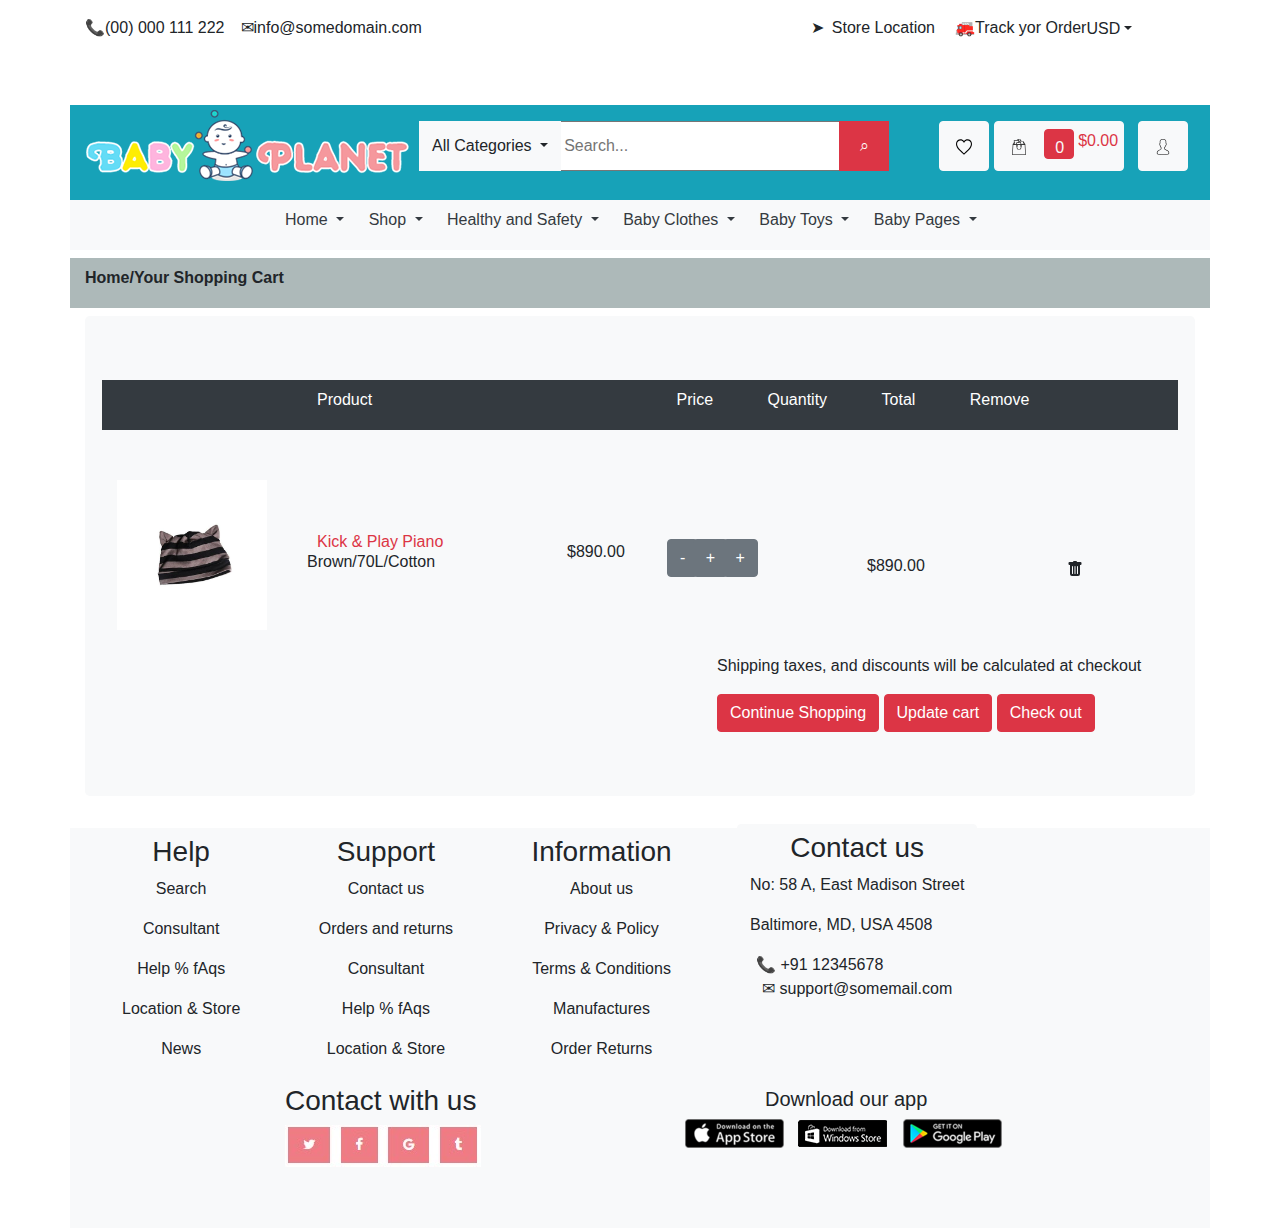
<file: index5.html>
<!DOCTYPE html>
<html lang="en">
<head>
    <meta charset="UTF-8">
    <title>Title</title>
    <link rel="stylesheet" href="css/bootstrap.css">
    <link rel="stylesheet" href="css/main5.css">

</head>
<body>

<div class="container">
    <div class="row mt-3">
        <div class="col-md-12">
            <span class="float-left">&#128222;</span><p class="float-left">(00) 000 111 222</p>
            <span class="float-left ml-3">&#9993;</span><p class="float-left">info@somedomain.com</p>
            <span style="margin-left: -275px">&#10148;</span>
            <p class="float-left" style="margin-left: 410px">Store Location</p>
            <span class="float-left" style="margin-left: 20px">&#128658;</span>
            <p class="float-left" style="margin-left: 0">Track yor Order</p>
            <p class="dropdown-toggle" data-toggle="dropdown" style="margin-top: -23px;margin-left: 100px">USD</p>
            <ul class="dropdown-menu" style="margin-left: 800px">
                <li class="dropdown-item">Dollar$</li>
            </ul>
        </div>
    </div>
</div>
<div class="container body mt-5">
    <div class="row mt-2 bg-info sticky-top">
        <div class="col-md-12 my-3">
            <form action="#">
                <div class="input-group">
                    <div class="input-group-prepend">
                        <img src="e-Commerce/images/logo.png" style="margin-top: -13px" alt="">
                        <button type="button" class="btn btn-light dropdown-toggle" data-toggle="dropdown" style="height: 50px;margin-left: 10px">
                            All Categories
                        </button>
                        <div class="dropdown-menu">
                            <div class="dropdown-item">Home</div>
                            <div class="dropdown-item">Shop</div>
                            <div class="dropdown-item">Baby Clothes</div>
                            <div class="dropdown-item">Baby Toys</div>
                        </div>
                    </div>
                    <input type="text" style="width: 280px;height: 50px" placeholder="Search..." >
                    <div class="input-group-append">
                        <button type="button" class="btn btn-danger" style="width: 50px;height: 50px">&telrec;</button>
                    </div>
                    <button type="button" class="btn btn-light" style="height: 50px;width: 50px;margin-left: 50px">
                        <img src="e-Commerce/images/icon/favorite.svg" height="16" width="16" alt="">
                    </button>
                    <button type="button" class="btn btn-light" style="height: 50px;margin-left: 5px;width: 130px">
                        <img src="e-Commerce/images/icon/shopping-bag.svg" width="16" height="16" style="margin-left: -80px" alt="">
                        <button type="button" class="btn btn-danger my-2" style="width: 30px;height: 30px;margin-left: -80px">
                            <a href="#" class="text-light" style="margin-left: -2px;margin-top: -10px">0</a>
                        </button>
                        <a href="#" class="text-danger mt-2 ml-1">$0.00</a>
                    </button>
                    <button type="button" class="btn btn-light" style="width: 50px;height: 50px;margin-left: 20px">
                        <img src="e-Commerce/images/icon/user.svg" height="16" width="16" alt="">
                    </button>
                </div>
            </form>
        </div>
    </div>
    <div class="row  bg-light" style="height: 50px">
        <div class="col-md-12 mt-2">
            <a href="#" class="dropdown-toggle text-dark" data-toggle="dropdown" style="margin-left: 200px;text-decoration: none">
                Home
            </a>
            <div class="dropdown-menu">
                <a href="http://localhost:63342/Proekt%202/index.html?_ijt=ngfo7mu6en9em0nttniq2blfir" class="dropdown-item">About</a>
                <a href="http://localhost:63342/Proekt%202/index1.html?_ijt=ngfo7mu6en9em0nttniq2blfir" class="dropdown-item" style="text-decoration: none">Products</a>
                <a href="http://localhost:63342/Proekt%202/index2.html?_ijt=ngfo7mu6en9em0nttniq2blfir" class="dropdown-item">Blog</a>
                <a href="http://localhost:63342/Proekt%202/index3.html?_ijt=j8df9fiadujmjk5ao3a6vq8tds" class="dropdown-item">Contact us</a>
                <a href="http://localhost:63342/Proekt%202/index4.html?_ijt=j8df9fiadujmjk5ao3a6vq8tds" class="dropdown-item">E-Commerence</a>
                <a href="http://localhost:63342/Proekt%202/index5.html?_ijt=j8df9fiadujmjk5ao3a6vq8tds" class="dropdown-item">Korzinka</a>
                <a href="http://localhost:63342/Proekt%202/index6.html?_ijt=j8df9fiadujmjk5ao3a6vq8tds" class="dropdown-item">Login</a>
                <a href="http://localhost:63342/Proekt%202/index7.html?_ijt=j8df9fiadujmjk5ao3a6vq8tds" class="dropdown-item">One Products</a>
                <a href="http://localhost:63342/Proekt%202/index8.html?_ijt=j8df9fiadujmjk5ao3a6vq8tds" class="dropdown-item">Registration</a>
                <a href="http://localhost:63342/Proekt%202/index9.html?_ijt=j8df9fiadujmjk5ao3a6vq8tds" class="dropdown-item">Search</a>
            </div>
            <a href="#" class="dropdown-toggle text-dark" data-toggle="dropdown" style="margin-left: 20px;text-decoration: none">
                Shop
            </a>
            <div class="dropdown-menu">
                <a href="http://localhost:63342/Proekt%202/index.html?_ijt=ngfo7mu6en9em0nttniq2blfir" class="dropdown-item">About</a>
                <a href="http://localhost:63342/Proekt%202/index1.html?_ijt=ngfo7mu6en9em0nttniq2blfir" class="dropdown-item" style="text-decoration: none">Products</a>
                <a href="http://localhost:63342/Proekt%202/index2.html?_ijt=ngfo7mu6en9em0nttniq2blfir" class="dropdown-item">Blog</a>
                <a href="http://localhost:63342/Proekt%202/index3.html?_ijt=j8df9fiadujmjk5ao3a6vq8tds" class="dropdown-item">Contact us</a>
                <a href="http://localhost:63342/Proekt%202/index4.html?_ijt=j8df9fiadujmjk5ao3a6vq8tds" class="dropdown-item">E-Commerence</a>
                <a href="http://localhost:63342/Proekt%202/index5.html?_ijt=j8df9fiadujmjk5ao3a6vq8tds" class="dropdown-item">Korzinka</a>
                <a href="http://localhost:63342/Proekt%202/index6.html?_ijt=j8df9fiadujmjk5ao3a6vq8tds" class="dropdown-item">Login</a>
                <a href="http://localhost:63342/Proekt%202/index7.html?_ijt=j8df9fiadujmjk5ao3a6vq8tds" class="dropdown-item">One Products</a>
                <a href="http://localhost:63342/Proekt%202/index8.html?_ijt=j8df9fiadujmjk5ao3a6vq8tds" class="dropdown-item">Registration</a>
                <a href="http://localhost:63342/Proekt%202/index9.html?_ijt=j8df9fiadujmjk5ao3a6vq8tds" class="dropdown-item">Search</a>
            </div>
            <a href="#" class="dropdown-toggle text-dark" data-toggle="dropdown" style="margin-left: 20px;text-decoration: none">
                Healthy and Safety
            </a>
            <div class="dropdown-menu">
                <a href="http://localhost:63342/Proekt%202/index.html?_ijt=ngfo7mu6en9em0nttniq2blfir" class="dropdown-item">About</a>
                <a href="http://localhost:63342/Proekt%202/index1.html?_ijt=ngfo7mu6en9em0nttniq2blfir" class="dropdown-item" style="text-decoration: none">Products</a>
                <a href="http://localhost:63342/Proekt%202/index2.html?_ijt=ngfo7mu6en9em0nttniq2blfir" class="dropdown-item">Blog</a>
                <a href="http://localhost:63342/Proekt%202/index3.html?_ijt=j8df9fiadujmjk5ao3a6vq8tds" class="dropdown-item">Contact us</a>
                <a href="http://localhost:63342/Proekt%202/index4.html?_ijt=j8df9fiadujmjk5ao3a6vq8tds" class="dropdown-item">E-Commerence</a>
                <a href="http://localhost:63342/Proekt%202/index5.html?_ijt=j8df9fiadujmjk5ao3a6vq8tds" class="dropdown-item">Korzinka</a>
                <a href="http://localhost:63342/Proekt%202/index6.html?_ijt=j8df9fiadujmjk5ao3a6vq8tds" class="dropdown-item">Login</a>
                <a href="http://localhost:63342/Proekt%202/index7.html?_ijt=j8df9fiadujmjk5ao3a6vq8tds" class="dropdown-item">One Products</a>
                <a href="http://localhost:63342/Proekt%202/index8.html?_ijt=j8df9fiadujmjk5ao3a6vq8tds" class="dropdown-item">Registration</a>
                <a href="http://localhost:63342/Proekt%202/index9.html?_ijt=j8df9fiadujmjk5ao3a6vq8tds" class="dropdown-item">Search</a>
            </div>
            <a href="#" class="dropdown-toggle text-dark" data-toggle="dropdown" style="margin-left: 20px;text-decoration: none">
                Baby Clothes
            </a>
            <div class="dropdown-menu">
                <a href="http://localhost:63342/Proekt%202/index.html?_ijt=ngfo7mu6en9em0nttniq2blfir" class="dropdown-item">About</a>
                <a href="http://localhost:63342/Proekt%202/index1.html?_ijt=ngfo7mu6en9em0nttniq2blfir" class="dropdown-item" style="text-decoration: none">Products</a>
                <a href="http://localhost:63342/Proekt%202/index2.html?_ijt=ngfo7mu6en9em0nttniq2blfir" class="dropdown-item">Blog</a>
                <a href="http://localhost:63342/Proekt%202/index3.html?_ijt=j8df9fiadujmjk5ao3a6vq8tds" class="dropdown-item">Contact us</a>
                <a href="http://localhost:63342/Proekt%202/index4.html?_ijt=j8df9fiadujmjk5ao3a6vq8tds" class="dropdown-item">E-Commerence</a>
                <a href="http://localhost:63342/Proekt%202/index5.html?_ijt=j8df9fiadujmjk5ao3a6vq8tds" class="dropdown-item">Korzinka</a>
                <a href="http://localhost:63342/Proekt%202/index6.html?_ijt=j8df9fiadujmjk5ao3a6vq8tds" class="dropdown-item">Login</a>
                <a href="http://localhost:63342/Proekt%202/index7.html?_ijt=j8df9fiadujmjk5ao3a6vq8tds" class="dropdown-item">One Products</a>
                <a href="http://localhost:63342/Proekt%202/index8.html?_ijt=j8df9fiadujmjk5ao3a6vq8tds" class="dropdown-item">Registration</a>
                <a href="http://localhost:63342/Proekt%202/index9.html?_ijt=j8df9fiadujmjk5ao3a6vq8tds" class="dropdown-item">Search</a>
            </div>
            <a href="#" class="dropdown-toggle text-dark" data-toggle="dropdown" style="margin-left: 20px;text-decoration: none">
                Baby Toys
            </a>
            <div class="dropdown-menu">
                <a href="http://localhost:63342/Proekt%202/index.html?_ijt=ngfo7mu6en9em0nttniq2blfir" class="dropdown-item">About</a>
                <a href="http://localhost:63342/Proekt%202/index1.html?_ijt=ngfo7mu6en9em0nttniq2blfir" class="dropdown-item" style="text-decoration: none">Products</a>
                <a href="http://localhost:63342/Proekt%202/index2.html?_ijt=ngfo7mu6en9em0nttniq2blfir" class="dropdown-item">Blog</a>
                <a href="http://localhost:63342/Proekt%202/index3.html?_ijt=j8df9fiadujmjk5ao3a6vq8tds" class="dropdown-item">Contact us</a>
                <a href="http://localhost:63342/Proekt%202/index4.html?_ijt=j8df9fiadujmjk5ao3a6vq8tds" class="dropdown-item">E-Commerence</a>
                <a href="http://localhost:63342/Proekt%202/index5.html?_ijt=j8df9fiadujmjk5ao3a6vq8tds" class="dropdown-item">Korzinka</a>
                <a href="http://localhost:63342/Proekt%202/index6.html?_ijt=j8df9fiadujmjk5ao3a6vq8tds" class="dropdown-item">Login</a>
                <a href="http://localhost:63342/Proekt%202/index7.html?_ijt=j8df9fiadujmjk5ao3a6vq8tds" class="dropdown-item">One Products</a>
                <a href="http://localhost:63342/Proekt%202/index8.html?_ijt=j8df9fiadujmjk5ao3a6vq8tds" class="dropdown-item">Registration</a>
                <a href="http://localhost:63342/Proekt%202/index9.html?_ijt=j8df9fiadujmjk5ao3a6vq8tds" class="dropdown-item">Search</a>
            </div>
            <a href="#" class="dropdown-toggle text-dark" data-toggle="dropdown" style="margin-left: 20px;text-decoration: none">
                Baby Pages
            </a>
            <div class="dropdown-menu">
                <a href="http://localhost:63342/Proekt%202/index.html?_ijt=ngfo7mu6en9em0nttniq2blfir" class="dropdown-item">About</a>
                <a href="http://localhost:63342/Proekt%202/index1.html?_ijt=ngfo7mu6en9em0nttniq2blfir" class="dropdown-item" style="text-decoration: none">Products</a>
                <a href="http://localhost:63342/Proekt%202/index2.html?_ijt=ngfo7mu6en9em0nttniq2blfir" class="dropdown-item">Blog</a>
                <a href="http://localhost:63342/Proekt%202/index3.html?_ijt=j8df9fiadujmjk5ao3a6vq8tds" class="dropdown-item">Contact us</a>
                <a href="http://localhost:63342/Proekt%202/index4.html?_ijt=j8df9fiadujmjk5ao3a6vq8tds" class="dropdown-item">E-Commerence</a>
                <a href="http://localhost:63342/Proekt%202/index5.html?_ijt=j8df9fiadujmjk5ao3a6vq8tds" class="dropdown-item">Korzinka</a>
                <a href="http://localhost:63342/Proekt%202/index6.html?_ijt=j8df9fiadujmjk5ao3a6vq8tds" class="dropdown-item">Login</a>
                <a href="http://localhost:63342/Proekt%202/index7.html?_ijt=j8df9fiadujmjk5ao3a6vq8tds" class="dropdown-item">One Products</a>
                <a href="http://localhost:63342/Proekt%202/index8.html?_ijt=j8df9fiadujmjk5ao3a6vq8tds" class="dropdown-item">Registration</a>
                <a href="http://localhost:63342/Proekt%202/index9.html?_ijt=j8df9fiadujmjk5ao3a6vq8tds" class="dropdown-item">Search</a>
            </div>
        </div>
    </div>
    <div class="row my-2" style="background-color: #adb9b9;height: 50px">
        <div class="col-md-12 my-2 font-weight-bold">
            Home/Your Shopping Cart
        </div>
    </div>
</div>
<div class="container">
    <div class="jumbotron bg-light">
        <div class="row bg-dark" style="height: 50px">
            <div class="col-md-12 mt-2">
                <a href="#" style="color: white;margin-left: 200px;text-decoration: none">Product</a>
                <a href="#" style="color: white;margin-left: 300px;text-decoration: none">Price</a>
                <a href="#" style="color: white;margin-left: 50px;text-decoration: none">Quantity</a>
                <a href="#" style="color: white;margin-left: 50px;text-decoration: none">Total</a>
                <a href="#" style="color: white;margin-left: 50px;text-decoration: none">Remove</a>
            </div>
        </div>
        <div class="row">
            <div class="col-md-12">
                <img src="e-Commerce/images/tovars/baby25_grande.jpg" style="float: left;margin-top: 50px" height="150" width="150" alt="">
                <p class="text-danger" style="margin-top: 100px;margin-left: 200px">Kick & Play Piano</p>
                <p style="margin-left: 190px;margin-top: -20px">Brown/70L/Cotton</p>
                <p style="margin-left: 450px;margin-top: -50px">$890.00</p>
                <button type="button" class="btn btn-secondary d-inline-block" style="margin-left: 400px;margin-top: -70px">-</button>
                <button type="button" class="btn btn-secondary d-inline-block" style="margin-left: -10px;margin-top: -70px">+</button>
                <button type="button" class="btn btn-secondary d-inline-block" style="margin-left: -10px;margin-top: -70px">+</button>
                <p style="margin-left: 750px;margin-top: -50px">$890.00</p>
                <svg style="margin-left: 950px;position: relative;top: -70px" xmlns="http://www.w3.org/2000/svg" width="16" height="16" fill="currentColor" class="bi bi-trash-fill" viewBox="0 0 16 16">
                    <path d="M2.5 1a1 1 0 0 0-1 1v1a1 1 0 0 0 1 1H3v9a2 2 0 0 0 2 2h6a2 2 0 0 0 2-2V4h.5a1 1 0 0 0 1-1V2a1 1 0 0 0-1-1H10a1 1 0 0 0-1-1H7a1 1 0 0 0-1 1H2.5zm3 4a.5.5 0 0 1 .5.5v7a.5.5 0 0 1-1 0v-7a.5.5 0 0 1 .5-.5zM8 5a.5.5 0 0 1 .5.5v7a.5.5 0 0 1-1 0v-7A.5.5 0 0 1 8 5zm3 .5v7a.5.5 0 0 1-1 0v-7a.5.5 0 0 1 1 0z"/>
                </svg>
                <p style="margin-left: 600px">Shipping taxes, and discounts will be calculated at checkout</p>
                <button type="button" class="btn btn-danger" style="margin-left: 600px">Continue Shopping</button>
                <button type="button" class="btn btn-danger">Update cart</button>
                <button type="button" class="btn btn-danger">Check out</button>
            </div>
        </div>
    </div>
</div>
<div class="container bg-light" style="height: 400px">
    <div class="row mt-4 bg-light">
        <div class="col-md-12">
            <a type="button" class="btn btn-light mx-4">
                <h3>Help</h3>
                <p>Search</p>
                <p>Consultant</p>
                <p>Help % fAqs</p>
                <p>Location & Store</p>
                <p>News</p>
            </a>
            <a type="button" class="btn btn-light mx-4">
                <h3>Support</h3>
                <p>Contact us</p>
                <p>Orders and returns</p>
                <p>Consultant</p>
                <p>Help % fAqs</p>
                <p>Location & Store</p>
            </a>
            <a type="button" class="btn btn-light mx-4">
                <h3>Information</h3>
                <p>About us</p>
                <p>Privacy & Policy</p>
                <p>Terms & Conditions</p>
                <p>Manufactures</p>
                <p>Order Returns</p>
            </a>
            <a type="button" class="btn btn-light mx-4" style="margin-top: -80px">
                <h3>Contact us</h3>
                <p class="text-left">No: 58 A, East Madison Street</p>
                <p class="text-left">Baltimore, MD, USA 4508</p>
                <span style="margin-left: -75px">&#128222; +91 12345678</span> <br>
                <span style="margin-top: 30px">&#9993; support@somemail.com</span>
            </a>
        </div>
    </div>
    <h3 style="margin-left: 200px">Contact with us</h3>
    <img src="e-Commerce/images/belgilar.PNG" style="margin-left: 200px" alt="">
    <h5 style="margin-left: 680px;margin-top: -80px">Download our app</h5>
    <img src="e-Commerce/images/icon/App-logo-1.png" style="margin-left: 600px;float: left" alt="">
    <img src="e-Commerce/images/icon/App-logo-2.png" style="margin-left: 10px" alt="">
    <img src="e-Commerce/images/icon/App-logo-3.png" style="margin-left: 10px;float: left" alt="">
    <a href="#" class="fixed"></a>
</div>
<script src="js/jQuery.min.js"></script>
<script src="js/src/popover.js"></script>
<script src="js/bootstrap.js"></script>
</body>
</html>
</file>
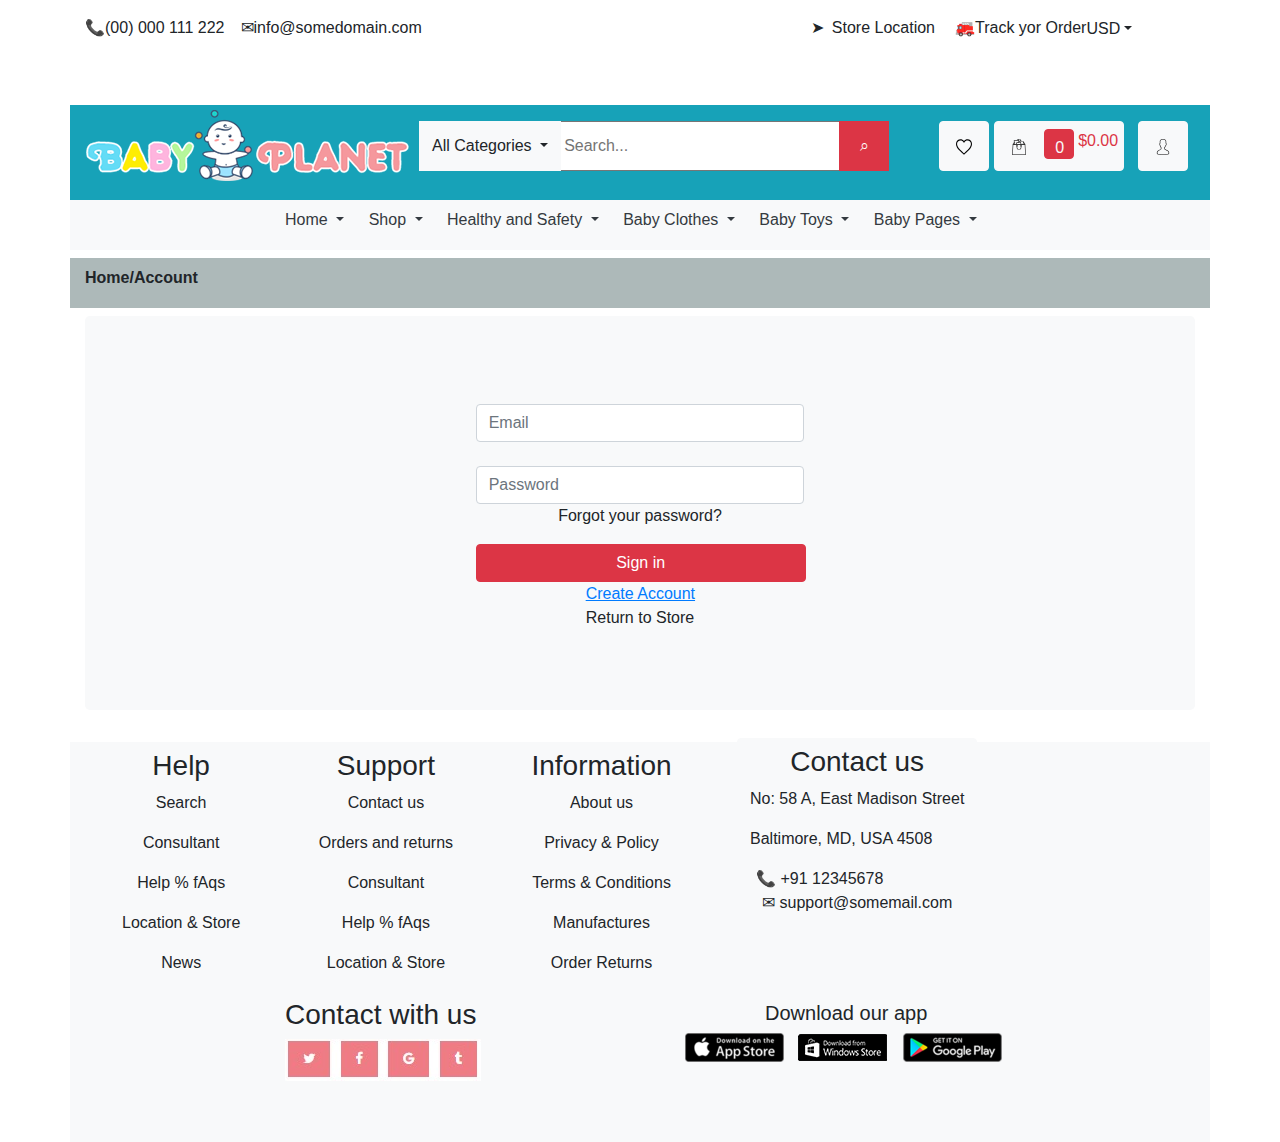
<file: index6.html>
<!DOCTYPE html>
<html lang="en">
<head>
    <meta charset="UTF-8">
    <title>Title</title>
    <link rel="stylesheet" href="css/bootstrap.css">
    <link rel="stylesheet" href="css/main6.css">
</head>
<body>

<div class="container">
    <div class="row mt-3">
        <div class="col-md-12">
            <span class="float-left">&#128222;</span><p class="float-left">(00) 000 111 222</p>
            <span class="float-left ml-3">&#9993;</span><p class="float-left">info@somedomain.com</p>
            <span style="margin-left: -275px">&#10148;</span>
            <p class="float-left" style="margin-left: 410px">Store Location</p>
            <span class="float-left" style="margin-left: 20px">&#128658;</span>
            <p class="float-left" style="margin-left: 0">Track yor Order</p>
            <p class="dropdown-toggle" data-toggle="dropdown" style="margin-top: -23px;margin-left: 100px">USD</p>
            <ul class="dropdown-menu" style="margin-left: 800px">
                <li class="dropdown-item">Dollar$</li>
            </ul>
        </div>
    </div>
</div>
<div class="container body mt-5">
    <div class="row mt-2 bg-info sticky-top">
        <div class="col-md-12 my-3">
            <form action="#">
                <div class="input-group">
                    <div class="input-group-prepend">
                        <img src="e-Commerce/images/logo.png" style="margin-top: -13px" alt="">
                        <button type="button" class="btn btn-light dropdown-toggle" data-toggle="dropdown" style="height: 50px;margin-left: 10px">
                            All Categories
                        </button>
                        <div class="dropdown-menu">
                            <div class="dropdown-item">Home</div>
                            <div class="dropdown-item">Shop</div>
                            <div class="dropdown-item">Baby Clothes</div>
                            <div class="dropdown-item">Baby Toys</div>
                        </div>
                    </div>
                    <input type="text" style="width: 280px;height: 50px" placeholder="Search..." >
                    <div class="input-group-append">
                        <button type="button" class="btn btn-danger" style="width: 50px;height: 50px">&telrec;</button>
                    </div>
                    <button type="button" class="btn btn-light" style="height: 50px;width: 50px;margin-left: 50px">
                        <img src="e-Commerce/images/icon/favorite.svg" height="16" width="16" alt="">
                    </button>
                    <button type="button" class="btn btn-light" style="height: 50px;margin-left: 5px;width: 130px">
                        <img src="e-Commerce/images/icon/shopping-bag.svg" width="16" height="16" style="margin-left: -80px" alt="">
                        <button type="button" class="btn btn-danger my-2" style="width: 30px;height: 30px;margin-left: -80px">
                            <a href="#" class="text-light" style="margin-left: -2px;margin-top: -10px">0</a>
                        </button>
                        <a href="#" class="text-danger mt-2 ml-1">$0.00</a>
                    </button>
                    <button type="button" class="btn btn-light" style="width: 50px;height: 50px;margin-left: 20px">
                        <img src="e-Commerce/images/icon/user.svg" height="16" width="16" alt="">
                    </button>
                </div>
            </form>
        </div>
    </div>
    <div class="row  bg-light" style="height: 50px">
        <div class="col-md-12 mt-2">
            <a href="#" class="dropdown-toggle text-dark" data-toggle="dropdown" style="margin-left: 200px;text-decoration: none">
                Home
            </a>
            <div class="dropdown-menu">
                <a href="http://localhost:63342/Proekt%202/index.html?_ijt=ngfo7mu6en9em0nttniq2blfir" class="dropdown-item">About</a>
                <a href="http://localhost:63342/Proekt%202/index1.html?_ijt=ngfo7mu6en9em0nttniq2blfir" class="dropdown-item" style="text-decoration: none">Products</a>
                <a href="http://localhost:63342/Proekt%202/index2.html?_ijt=ngfo7mu6en9em0nttniq2blfir" class="dropdown-item">Blog</a>
                <a href="http://localhost:63342/Proekt%202/index3.html?_ijt=j8df9fiadujmjk5ao3a6vq8tds" class="dropdown-item">Contact us</a>
                <a href="http://localhost:63342/Proekt%202/index4.html?_ijt=j8df9fiadujmjk5ao3a6vq8tds" class="dropdown-item">E-Commerence</a>
                <a href="http://localhost:63342/Proekt%202/index5.html?_ijt=j8df9fiadujmjk5ao3a6vq8tds" class="dropdown-item">Korzinka</a>
                <a href="http://localhost:63342/Proekt%202/index6.html?_ijt=j8df9fiadujmjk5ao3a6vq8tds" class="dropdown-item">Login</a>
                <a href="http://localhost:63342/Proekt%202/index7.html?_ijt=j8df9fiadujmjk5ao3a6vq8tds" class="dropdown-item">One Products</a>
                <a href="http://localhost:63342/Proekt%202/index8.html?_ijt=j8df9fiadujmjk5ao3a6vq8tds" class="dropdown-item">Registration</a>
                <a href="http://localhost:63342/Proekt%202/index9.html?_ijt=j8df9fiadujmjk5ao3a6vq8tds" class="dropdown-item">Search</a>
            </div>
            <a href="#" class="dropdown-toggle text-dark" data-toggle="dropdown" style="margin-left: 20px;text-decoration: none">
                Shop
            </a>
            <div class="dropdown-menu">
                <a href="http://localhost:63342/Proekt%202/index.html?_ijt=ngfo7mu6en9em0nttniq2blfir" class="dropdown-item">About</a>
                <a href="http://localhost:63342/Proekt%202/index1.html?_ijt=ngfo7mu6en9em0nttniq2blfir" class="dropdown-item" style="text-decoration: none">Products</a>
                <a href="http://localhost:63342/Proekt%202/index2.html?_ijt=ngfo7mu6en9em0nttniq2blfir" class="dropdown-item">Blog</a>
                <a href="http://localhost:63342/Proekt%202/index3.html?_ijt=j8df9fiadujmjk5ao3a6vq8tds" class="dropdown-item">Contact us</a>
                <a href="http://localhost:63342/Proekt%202/index4.html?_ijt=j8df9fiadujmjk5ao3a6vq8tds" class="dropdown-item">E-Commerence</a>
                <a href="http://localhost:63342/Proekt%202/index5.html?_ijt=j8df9fiadujmjk5ao3a6vq8tds" class="dropdown-item">Korzinka</a>
                <a href="http://localhost:63342/Proekt%202/index6.html?_ijt=j8df9fiadujmjk5ao3a6vq8tds" class="dropdown-item">Login</a>
                <a href="http://localhost:63342/Proekt%202/index7.html?_ijt=j8df9fiadujmjk5ao3a6vq8tds" class="dropdown-item">One Products</a>
                <a href="http://localhost:63342/Proekt%202/index8.html?_ijt=j8df9fiadujmjk5ao3a6vq8tds" class="dropdown-item">Registration</a>
                <a href="http://localhost:63342/Proekt%202/index9.html?_ijt=j8df9fiadujmjk5ao3a6vq8tds" class="dropdown-item">Search</a>
            </div>
            <a href="#" class="dropdown-toggle text-dark" data-toggle="dropdown" style="margin-left: 20px;text-decoration: none">
                Healthy and Safety
            </a>
            <div class="dropdown-menu">
                <a href="http://localhost:63342/Proekt%202/index.html?_ijt=ngfo7mu6en9em0nttniq2blfir" class="dropdown-item">About</a>
                <a href="http://localhost:63342/Proekt%202/index1.html?_ijt=ngfo7mu6en9em0nttniq2blfir" class="dropdown-item" style="text-decoration: none">Products</a>
                <a href="http://localhost:63342/Proekt%202/index2.html?_ijt=ngfo7mu6en9em0nttniq2blfir" class="dropdown-item">Blog</a>
                <a href="http://localhost:63342/Proekt%202/index3.html?_ijt=j8df9fiadujmjk5ao3a6vq8tds" class="dropdown-item">Contact us</a>
                <a href="http://localhost:63342/Proekt%202/index4.html?_ijt=j8df9fiadujmjk5ao3a6vq8tds" class="dropdown-item">E-Commerence</a>
                <a href="http://localhost:63342/Proekt%202/index5.html?_ijt=j8df9fiadujmjk5ao3a6vq8tds" class="dropdown-item">Korzinka</a>
                <a href="http://localhost:63342/Proekt%202/index6.html?_ijt=j8df9fiadujmjk5ao3a6vq8tds" class="dropdown-item">Login</a>
                <a href="http://localhost:63342/Proekt%202/index7.html?_ijt=j8df9fiadujmjk5ao3a6vq8tds" class="dropdown-item">One Products</a>
                <a href="http://localhost:63342/Proekt%202/index8.html?_ijt=j8df9fiadujmjk5ao3a6vq8tds" class="dropdown-item">Registration</a>
                <a href="http://localhost:63342/Proekt%202/index9.html?_ijt=j8df9fiadujmjk5ao3a6vq8tds" class="dropdown-item">Search</a>
            </div>
            <a href="#" class="dropdown-toggle text-dark" data-toggle="dropdown" style="margin-left: 20px;text-decoration: none">
                Baby Clothes
            </a>
            <div class="dropdown-menu">
                <a href="http://localhost:63342/Proekt%202/index.html?_ijt=ngfo7mu6en9em0nttniq2blfir" class="dropdown-item">About</a>
                <a href="http://localhost:63342/Proekt%202/index1.html?_ijt=ngfo7mu6en9em0nttniq2blfir" class="dropdown-item" style="text-decoration: none">Products</a>
                <a href="http://localhost:63342/Proekt%202/index2.html?_ijt=ngfo7mu6en9em0nttniq2blfir" class="dropdown-item">Blog</a>
                <a href="http://localhost:63342/Proekt%202/index3.html?_ijt=j8df9fiadujmjk5ao3a6vq8tds" class="dropdown-item">Contact us</a>
                <a href="http://localhost:63342/Proekt%202/index4.html?_ijt=j8df9fiadujmjk5ao3a6vq8tds" class="dropdown-item">E-Commerence</a>
                <a href="http://localhost:63342/Proekt%202/index5.html?_ijt=j8df9fiadujmjk5ao3a6vq8tds" class="dropdown-item">Korzinka</a>
                <a href="http://localhost:63342/Proekt%202/index6.html?_ijt=j8df9fiadujmjk5ao3a6vq8tds" class="dropdown-item">Login</a>
                <a href="http://localhost:63342/Proekt%202/index7.html?_ijt=j8df9fiadujmjk5ao3a6vq8tds" class="dropdown-item">One Products</a>
                <a href="http://localhost:63342/Proekt%202/index8.html?_ijt=j8df9fiadujmjk5ao3a6vq8tds" class="dropdown-item">Registration</a>
                <a href="http://localhost:63342/Proekt%202/index9.html?_ijt=j8df9fiadujmjk5ao3a6vq8tds" class="dropdown-item">Search</a>
            </div>
            <a href="#" class="dropdown-toggle text-dark" data-toggle="dropdown" style="margin-left: 20px;text-decoration: none">
                Baby Toys
            </a>
            <div class="dropdown-menu">
                <a href="http://localhost:63342/Proekt%202/index.html?_ijt=ngfo7mu6en9em0nttniq2blfir" class="dropdown-item">About</a>
                <a href="http://localhost:63342/Proekt%202/index1.html?_ijt=ngfo7mu6en9em0nttniq2blfir" class="dropdown-item" style="text-decoration: none">Products</a>
                <a href="http://localhost:63342/Proekt%202/index2.html?_ijt=ngfo7mu6en9em0nttniq2blfir" class="dropdown-item">Blog</a>
                <a href="http://localhost:63342/Proekt%202/index3.html?_ijt=j8df9fiadujmjk5ao3a6vq8tds" class="dropdown-item">Contact us</a>
                <a href="http://localhost:63342/Proekt%202/index4.html?_ijt=j8df9fiadujmjk5ao3a6vq8tds" class="dropdown-item">E-Commerence</a>
                <a href="http://localhost:63342/Proekt%202/index5.html?_ijt=j8df9fiadujmjk5ao3a6vq8tds" class="dropdown-item">Korzinka</a>
                <a href="http://localhost:63342/Proekt%202/index6.html?_ijt=j8df9fiadujmjk5ao3a6vq8tds" class="dropdown-item">Login</a>
                <a href="http://localhost:63342/Proekt%202/index7.html?_ijt=j8df9fiadujmjk5ao3a6vq8tds" class="dropdown-item">One Products</a>
                <a href="http://localhost:63342/Proekt%202/index8.html?_ijt=j8df9fiadujmjk5ao3a6vq8tds" class="dropdown-item">Registration</a>
                <a href="http://localhost:63342/Proekt%202/index9.html?_ijt=j8df9fiadujmjk5ao3a6vq8tds" class="dropdown-item">Search</a>
            </div>
            <a href="#" class="dropdown-toggle text-dark" data-toggle="dropdown" style="margin-left: 20px;text-decoration: none">
                Baby Pages
            </a>
            <div class="dropdown-menu">
                <a href="http://localhost:63342/Proekt%202/index.html?_ijt=ngfo7mu6en9em0nttniq2blfir" class="dropdown-item">About</a>
                <a href="http://localhost:63342/Proekt%202/index1.html?_ijt=ngfo7mu6en9em0nttniq2blfir" class="dropdown-item" style="text-decoration: none">Products</a>
                <a href="http://localhost:63342/Proekt%202/index2.html?_ijt=ngfo7mu6en9em0nttniq2blfir" class="dropdown-item">Blog</a>
                <a href="http://localhost:63342/Proekt%202/index3.html?_ijt=j8df9fiadujmjk5ao3a6vq8tds" class="dropdown-item">Contact us</a>
                <a href="http://localhost:63342/Proekt%202/index4.html?_ijt=j8df9fiadujmjk5ao3a6vq8tds" class="dropdown-item">E-Commerence</a>
                <a href="http://localhost:63342/Proekt%202/index5.html?_ijt=j8df9fiadujmjk5ao3a6vq8tds" class="dropdown-item">Korzinka</a>
                <a href="http://localhost:63342/Proekt%202/index6.html?_ijt=j8df9fiadujmjk5ao3a6vq8tds" class="dropdown-item">Login</a>
                <a href="http://localhost:63342/Proekt%202/index7.html?_ijt=j8df9fiadujmjk5ao3a6vq8tds" class="dropdown-item">One Products</a>
                <a href="http://localhost:63342/Proekt%202/index8.html?_ijt=j8df9fiadujmjk5ao3a6vq8tds" class="dropdown-item">Registration</a>
                <a href="http://localhost:63342/Proekt%202/index9.html?_ijt=j8df9fiadujmjk5ao3a6vq8tds" class="dropdown-item">Search</a>
            </div>
        </div>
    </div>
    <div class="row my-2" style="background-color: #adb9b9;height: 50px">
        <div class="col-md-12 my-2 font-weight-bold">
            Home/Account
        </div>
    </div>
</div>
<div class="container">
    <div class="jumbotron bg-light">
        <div class="row">
            <div class="col-md-4 offset-4">
                <label for="email"></label>
                <input type="text" id="email" placeholder="Email" class="form-control">
                <label for="password"></label>
                <input type="text" id="password" placeholder="Password" class="form-control">
                <p class="text-center">Forgot your password?</p>
                <button type="button" class="btn btn-danger" style="width:330px">Sign in</button>
                <a href="#" style="margin-left: 110px;text-decoration: underline">Create Account</a>
                <p class="text-center">Return to Store</p>
            </div>
        </div>
    </div>
</div>
<div class="container bg-light" style="height: 400px">
    <div class="row mt-4 bg-light">
        <div class="col-md-12">
            <a type="button" class="btn btn-light mx-4">
                <h3>Help</h3>
                <p>Search</p>
                <p>Consultant</p>
                <p>Help % fAqs</p>
                <p>Location & Store</p>
                <p>News</p>
            </a>
            <a type="button" class="btn btn-light mx-4">
                <h3>Support</h3>
                <p>Contact us</p>
                <p>Orders and returns</p>
                <p>Consultant</p>
                <p>Help % fAqs</p>
                <p>Location & Store</p>
            </a>
            <a type="button" class="btn btn-light mx-4">
                <h3>Information</h3>
                <p>About us</p>
                <p>Privacy & Policy</p>
                <p>Terms & Conditions</p>
                <p>Manufactures</p>
                <p>Order Returns</p>
            </a>
            <a type="button" class="btn btn-light mx-4" style="margin-top: -80px">
                <h3>Contact us</h3>
                <p class="text-left">No: 58 A, East Madison Street</p>
                <p class="text-left">Baltimore, MD, USA 4508</p>
                <span style="margin-left: -75px">&#128222; +91 12345678</span> <br>
                <span style="margin-top: 30px">&#9993; support@somemail.com</span>
            </a>
        </div>
    </div>
    <h3 style="margin-left: 200px">Contact with us</h3>
    <img src="e-Commerce/images/belgilar.PNG" style="margin-left: 200px" alt="">
    <h5 style="margin-left: 680px;margin-top: -80px">Download our app</h5>
    <img src="e-Commerce/images/icon/App-logo-1.png" style="margin-left: 600px;float: left" alt="">
    <img src="e-Commerce/images/icon/App-logo-2.png" style="margin-left: 10px" alt="">
    <img src="e-Commerce/images/icon/App-logo-3.png" style="margin-left: 10px;float: left" alt="">
    <a href="#" class="fixed"></a>
</div>

<script src="js/jQuery.min.js"></script>
<script src="js/src/popover.js"></script>
<script src="js/bootstrap.js"></script>
</body>
</html>
</file>
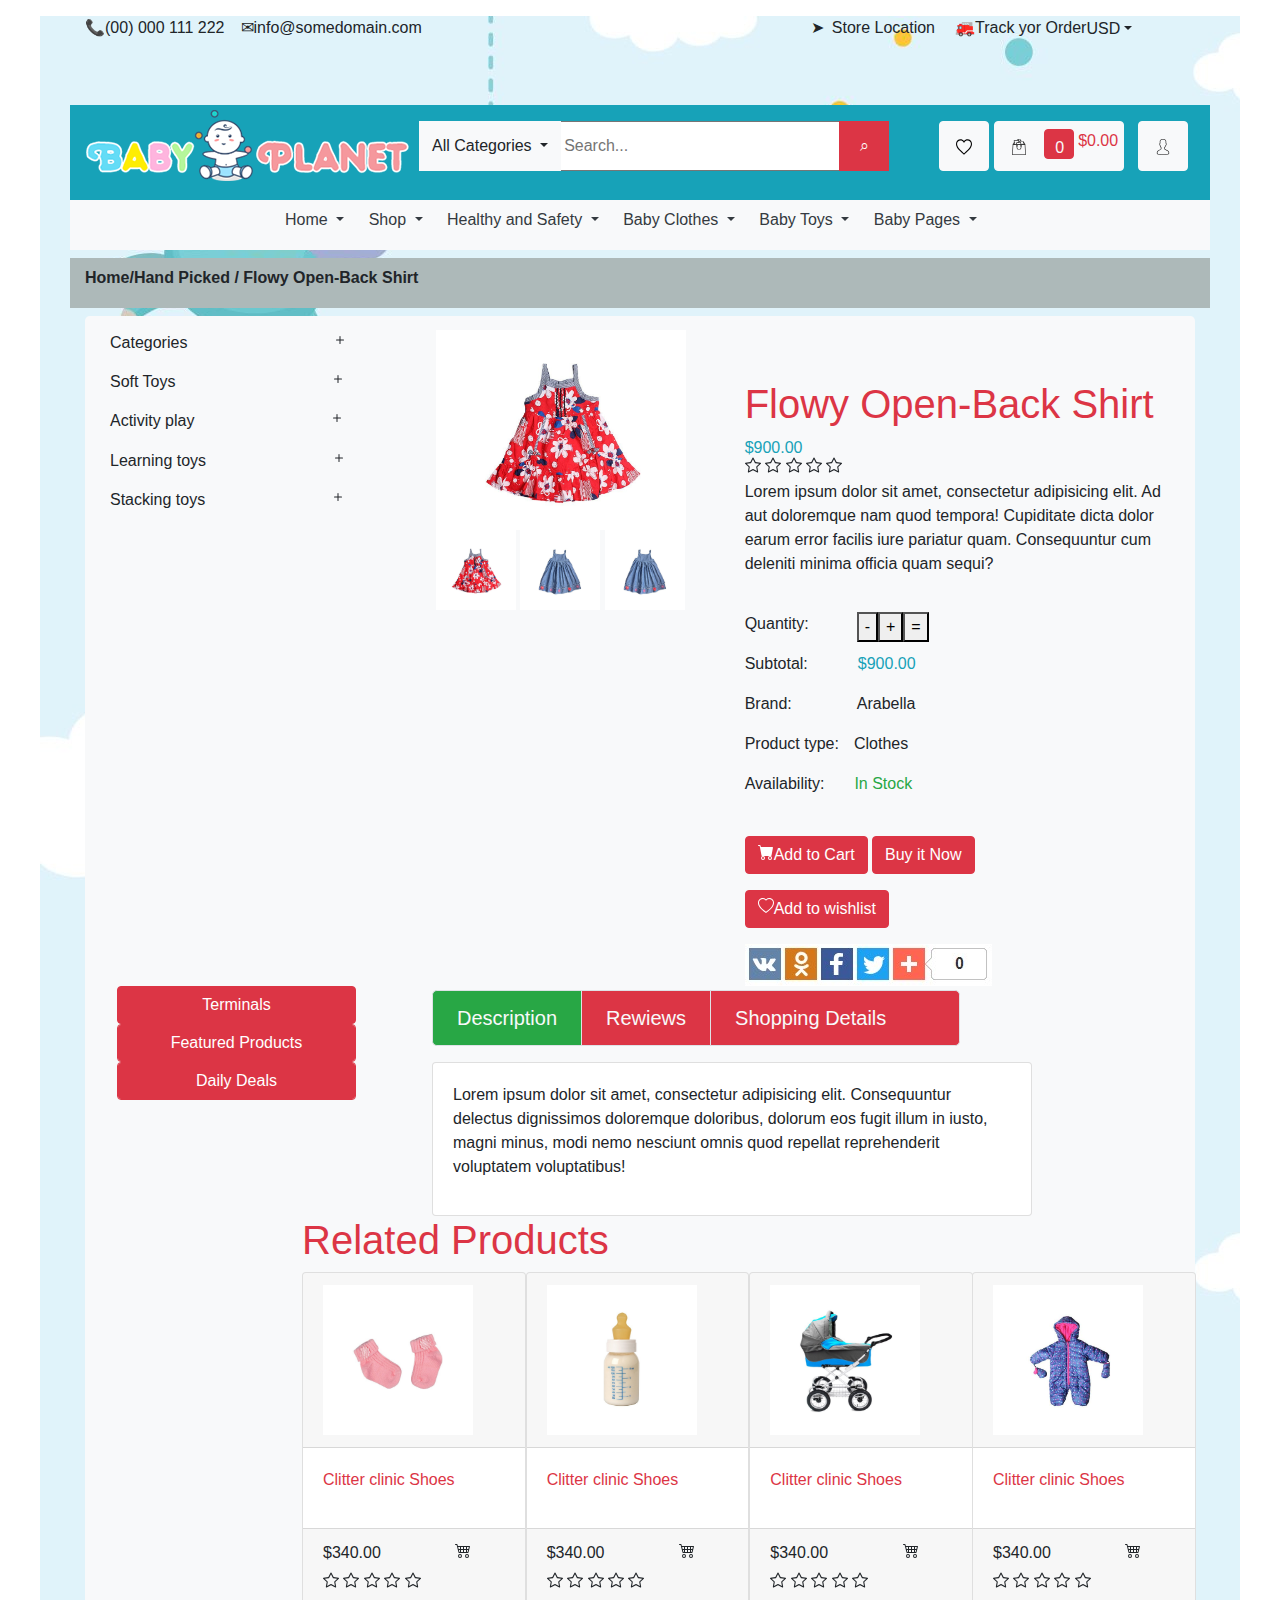
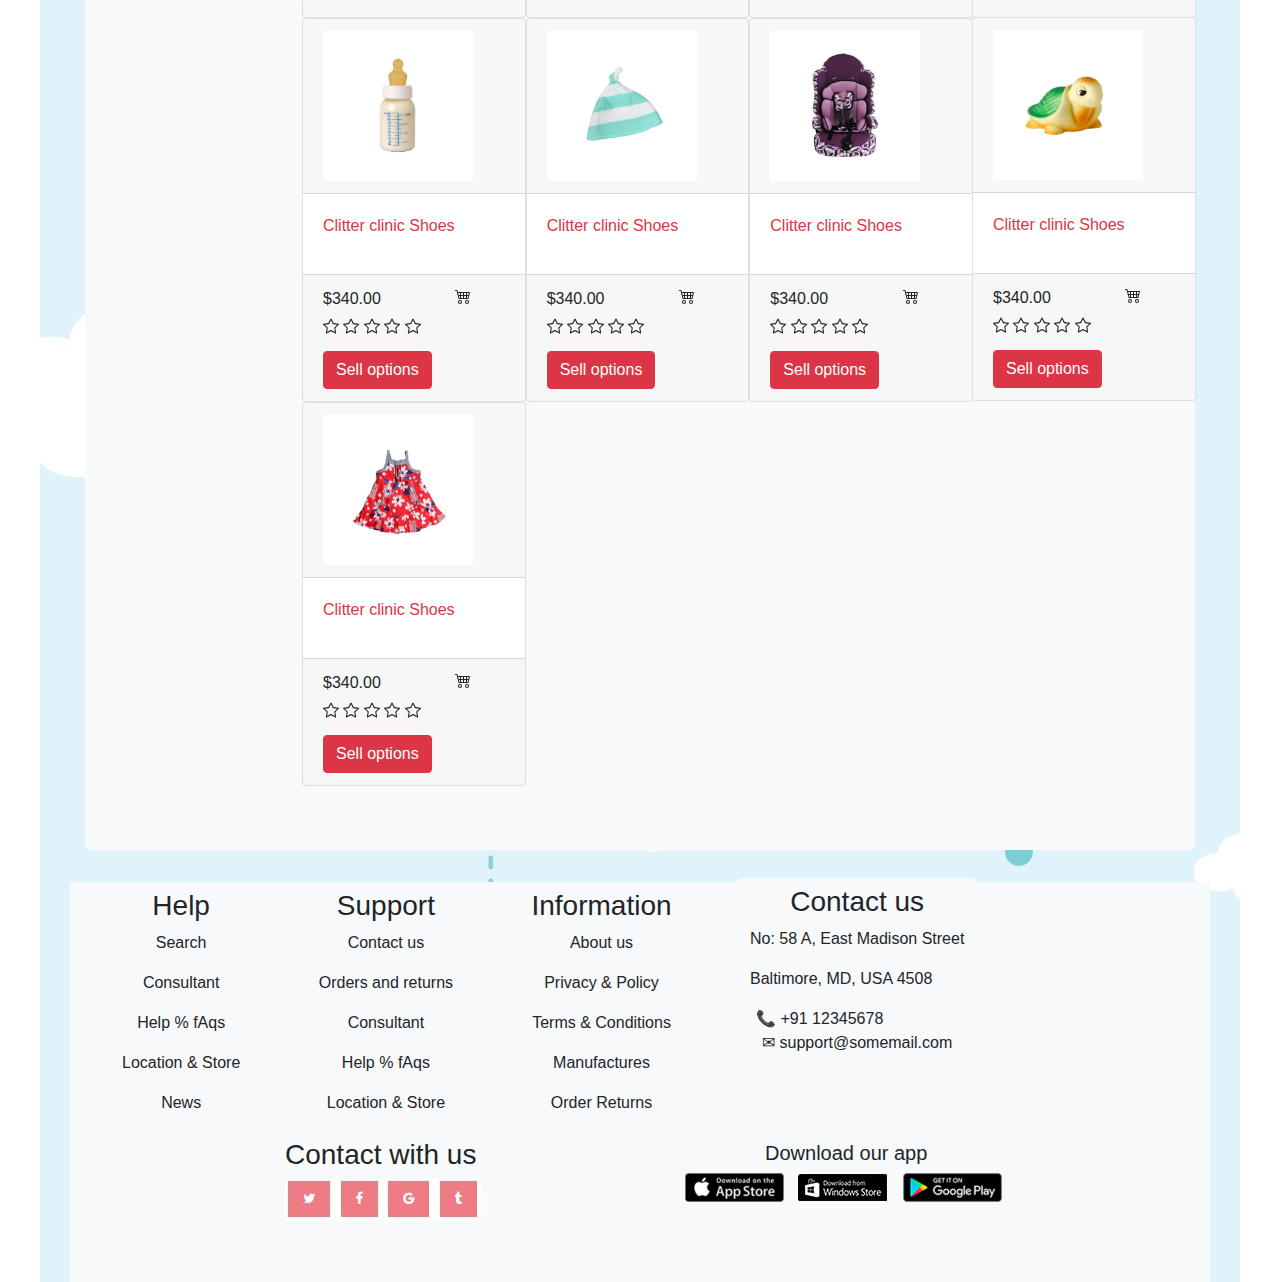
<file: index7.html>
<!DOCTYPE html>
<html lang="en">
<head>
    <meta charset="UTF-8">
    <title>Title</title>
    <link rel="stylesheet" href="css/bootstrap.css">
    <link rel="stylesheet" href="css/main7.css">
</head>
<body>
<div class="jumbotron1">
<div class="container">
    <div class="row mt-3">
        <div class="col-md-12">
            <span class="float-left">&#128222;</span><p class="float-left">(00) 000 111 222</p>
            <span class="float-left ml-3">&#9993;</span><p class="float-left">info@somedomain.com</p>
            <span style="margin-left: -275px">&#10148;</span>
            <p class="float-left" style="margin-left: 410px">Store Location</p>
            <span class="float-left" style="margin-left: 20px">&#128658;</span>
            <p class="float-left" style="margin-left: 0">Track yor Order</p>
            <p class="dropdown-toggle" data-toggle="dropdown" style="margin-top: -23px;margin-left: 100px">USD</p>
            <ul class="dropdown-menu" style="margin-left: 800px">
                <li class="dropdown-item">Dollar$</li>
            </ul>
        </div>
    </div>
</div>
<div class="container body mt-5">
    <div class="row mt-2 bg-info sticky-top">
        <div class="col-md-12 my-3">
            <form action="#">
                <div class="input-group">
                    <div class="input-group-prepend">
                        <img src="e-Commerce/images/logo.png" style="margin-top: -13px" alt="">
                        <button type="button" class="btn btn-light dropdown-toggle" data-toggle="dropdown" style="height: 50px;margin-left: 10px">
                            All Categories
                        </button>
                        <div class="dropdown-menu">
                            <div class="dropdown-item">Home</div>
                            <div class="dropdown-item">Shop</div>
                            <div class="dropdown-item">Baby Clothes</div>
                            <div class="dropdown-item">Baby Toys</div>
                        </div>
                    </div>
                    <input type="text" style="width: 280px;height: 50px" placeholder="Search..." >
                    <div class="input-group-append">
                        <button type="button" class="btn btn-danger" style="width: 50px;height: 50px">&telrec;</button>
                    </div>
                    <button type="button" class="btn btn-light" style="height: 50px;width: 50px;margin-left: 50px">
                        <img src="e-Commerce/images/icon/favorite.svg" height="16" width="16" alt="">
                    </button>
                    <button type="button" class="btn btn-light" style="height: 50px;margin-left: 5px;width: 130px">
                        <img src="e-Commerce/images/icon/shopping-bag.svg" width="16" height="16" style="margin-left: -80px" alt="">
                        <button type="button" class="btn btn-danger my-2" style="width: 30px;height: 30px;margin-left: -80px">
                            <a href="#" class="text-light" style="margin-left: -2px;margin-top: -10px">0</a>
                        </button>
                        <a href="#" class="text-danger mt-2 ml-1">$0.00</a>
                    </button>
                    <button type="button" class="btn btn-light" style="width: 50px;height: 50px;margin-left: 20px">
                        <img src="e-Commerce/images/icon/user.svg" height="16" width="16" alt="">
                    </button>
                </div>
            </form>
        </div>
    </div>
    <div class="row  bg-light" style="height: 50px">
        <div class="col-md-12 mt-2">
            <a href="#" class="dropdown-toggle text-dark" data-toggle="dropdown" style="margin-left: 200px;text-decoration: none">
                Home
            </a>
            <div class="dropdown-menu">
                <a href="http://localhost:63342/Proekt%202/index.html?_ijt=ngfo7mu6en9em0nttniq2blfir" class="dropdown-item">About</a>
                <a href="http://localhost:63342/Proekt%202/index1.html?_ijt=ngfo7mu6en9em0nttniq2blfir" class="dropdown-item" style="text-decoration: none">Products</a>
                <a href="http://localhost:63342/Proekt%202/index2.html?_ijt=ngfo7mu6en9em0nttniq2blfir" class="dropdown-item">Blog</a>
                <a href="http://localhost:63342/Proekt%202/index3.html?_ijt=j8df9fiadujmjk5ao3a6vq8tds" class="dropdown-item">Contact us</a>
                <a href="http://localhost:63342/Proekt%202/index4.html?_ijt=j8df9fiadujmjk5ao3a6vq8tds" class="dropdown-item">E-Commerence</a>
                <a href="http://localhost:63342/Proekt%202/index5.html?_ijt=j8df9fiadujmjk5ao3a6vq8tds" class="dropdown-item">Korzinka</a>
                <a href="http://localhost:63342/Proekt%202/index6.html?_ijt=j8df9fiadujmjk5ao3a6vq8tds" class="dropdown-item">Login</a>
                <a href="http://localhost:63342/Proekt%202/index7.html?_ijt=j8df9fiadujmjk5ao3a6vq8tds" class="dropdown-item">One Products</a>
                <a href="http://localhost:63342/Proekt%202/index8.html?_ijt=j8df9fiadujmjk5ao3a6vq8tds" class="dropdown-item">Registration</a>
                <a href="http://localhost:63342/Proekt%202/index9.html?_ijt=j8df9fiadujmjk5ao3a6vq8tds" class="dropdown-item">Search</a>
            </div>
            <a href="#" class="dropdown-toggle text-dark" data-toggle="dropdown" style="margin-left: 20px;text-decoration: none">
                Shop
            </a>
            <div class="dropdown-menu">
                <a href="http://localhost:63342/Proekt%202/index.html?_ijt=ngfo7mu6en9em0nttniq2blfir" class="dropdown-item">About</a>
                <a href="http://localhost:63342/Proekt%202/index1.html?_ijt=ngfo7mu6en9em0nttniq2blfir" class="dropdown-item" style="text-decoration: none">Products</a>
                <a href="http://localhost:63342/Proekt%202/index2.html?_ijt=ngfo7mu6en9em0nttniq2blfir" class="dropdown-item">Blog</a>
                <a href="http://localhost:63342/Proekt%202/index3.html?_ijt=j8df9fiadujmjk5ao3a6vq8tds" class="dropdown-item">Contact us</a>
                <a href="http://localhost:63342/Proekt%202/index4.html?_ijt=j8df9fiadujmjk5ao3a6vq8tds" class="dropdown-item">E-Commerence</a>
                <a href="http://localhost:63342/Proekt%202/index5.html?_ijt=j8df9fiadujmjk5ao3a6vq8tds" class="dropdown-item">Korzinka</a>
                <a href="http://localhost:63342/Proekt%202/index6.html?_ijt=j8df9fiadujmjk5ao3a6vq8tds" class="dropdown-item">Login</a>
                <a href="http://localhost:63342/Proekt%202/index7.html?_ijt=j8df9fiadujmjk5ao3a6vq8tds" class="dropdown-item">One Products</a>
                <a href="http://localhost:63342/Proekt%202/index8.html?_ijt=j8df9fiadujmjk5ao3a6vq8tds" class="dropdown-item">Registration</a>
                <a href="http://localhost:63342/Proekt%202/index9.html?_ijt=j8df9fiadujmjk5ao3a6vq8tds" class="dropdown-item">Search</a>
            </div>
            <a href="#" class="dropdown-toggle text-dark" data-toggle="dropdown" style="margin-left: 20px;text-decoration: none">
                Healthy and Safety
            </a>
            <div class="dropdown-menu">
                <a href="http://localhost:63342/Proekt%202/index.html?_ijt=ngfo7mu6en9em0nttniq2blfir" class="dropdown-item">About</a>
                <a href="http://localhost:63342/Proekt%202/index1.html?_ijt=ngfo7mu6en9em0nttniq2blfir" class="dropdown-item" style="text-decoration: none">Products</a>
                <a href="http://localhost:63342/Proekt%202/index2.html?_ijt=ngfo7mu6en9em0nttniq2blfir" class="dropdown-item">Blog</a>
                <a href="http://localhost:63342/Proekt%202/index3.html?_ijt=j8df9fiadujmjk5ao3a6vq8tds" class="dropdown-item">Contact us</a>
                <a href="http://localhost:63342/Proekt%202/index4.html?_ijt=j8df9fiadujmjk5ao3a6vq8tds" class="dropdown-item">E-Commerence</a>
                <a href="http://localhost:63342/Proekt%202/index5.html?_ijt=j8df9fiadujmjk5ao3a6vq8tds" class="dropdown-item">Korzinka</a>
                <a href="http://localhost:63342/Proekt%202/index6.html?_ijt=j8df9fiadujmjk5ao3a6vq8tds" class="dropdown-item">Login</a>
                <a href="http://localhost:63342/Proekt%202/index7.html?_ijt=j8df9fiadujmjk5ao3a6vq8tds" class="dropdown-item">One Products</a>
                <a href="http://localhost:63342/Proekt%202/index8.html?_ijt=j8df9fiadujmjk5ao3a6vq8tds" class="dropdown-item">Registration</a>
                <a href="http://localhost:63342/Proekt%202/index9.html?_ijt=j8df9fiadujmjk5ao3a6vq8tds" class="dropdown-item">Search</a>
            </div>
            <a href="#" class="dropdown-toggle text-dark" data-toggle="dropdown" style="margin-left: 20px;text-decoration: none">
                Baby Clothes
            </a>
            <div class="dropdown-menu">
                <a href="http://localhost:63342/Proekt%202/index.html?_ijt=ngfo7mu6en9em0nttniq2blfir" class="dropdown-item">About</a>
                <a href="http://localhost:63342/Proekt%202/index1.html?_ijt=ngfo7mu6en9em0nttniq2blfir" class="dropdown-item" style="text-decoration: none">Products</a>
                <a href="http://localhost:63342/Proekt%202/index2.html?_ijt=ngfo7mu6en9em0nttniq2blfir" class="dropdown-item">Blog</a>
                <a href="http://localhost:63342/Proekt%202/index3.html?_ijt=j8df9fiadujmjk5ao3a6vq8tds" class="dropdown-item">Contact us</a>
                <a href="http://localhost:63342/Proekt%202/index4.html?_ijt=j8df9fiadujmjk5ao3a6vq8tds" class="dropdown-item">E-Commerence</a>
                <a href="http://localhost:63342/Proekt%202/index5.html?_ijt=j8df9fiadujmjk5ao3a6vq8tds" class="dropdown-item">Korzinka</a>
                <a href="http://localhost:63342/Proekt%202/index6.html?_ijt=j8df9fiadujmjk5ao3a6vq8tds" class="dropdown-item">Login</a>
                <a href="http://localhost:63342/Proekt%202/index7.html?_ijt=j8df9fiadujmjk5ao3a6vq8tds" class="dropdown-item">One Products</a>
                <a href="http://localhost:63342/Proekt%202/index8.html?_ijt=j8df9fiadujmjk5ao3a6vq8tds" class="dropdown-item">Registration</a>
                <a href="http://localhost:63342/Proekt%202/index9.html?_ijt=j8df9fiadujmjk5ao3a6vq8tds" class="dropdown-item">Search</a>
            </div>
            <a href="#" class="dropdown-toggle text-dark" data-toggle="dropdown" style="margin-left: 20px;text-decoration: none">
                Baby Toys
            </a>
            <div class="dropdown-menu">
                <a href="http://localhost:63342/Proekt%202/index.html?_ijt=ngfo7mu6en9em0nttniq2blfir" class="dropdown-item">About</a>
                <a href="http://localhost:63342/Proekt%202/index1.html?_ijt=ngfo7mu6en9em0nttniq2blfir" class="dropdown-item" style="text-decoration: none">Products</a>
                <a href="http://localhost:63342/Proekt%202/index2.html?_ijt=ngfo7mu6en9em0nttniq2blfir" class="dropdown-item">Blog</a>
                <a href="http://localhost:63342/Proekt%202/index3.html?_ijt=j8df9fiadujmjk5ao3a6vq8tds" class="dropdown-item">Contact us</a>
                <a href="http://localhost:63342/Proekt%202/index4.html?_ijt=j8df9fiadujmjk5ao3a6vq8tds" class="dropdown-item">E-Commerence</a>
                <a href="http://localhost:63342/Proekt%202/index5.html?_ijt=j8df9fiadujmjk5ao3a6vq8tds" class="dropdown-item">Korzinka</a>
                <a href="http://localhost:63342/Proekt%202/index6.html?_ijt=j8df9fiadujmjk5ao3a6vq8tds" class="dropdown-item">Login</a>
                <a href="http://localhost:63342/Proekt%202/index7.html?_ijt=j8df9fiadujmjk5ao3a6vq8tds" class="dropdown-item">One Products</a>
                <a href="http://localhost:63342/Proekt%202/index8.html?_ijt=j8df9fiadujmjk5ao3a6vq8tds" class="dropdown-item">Registration</a>
                <a href="http://localhost:63342/Proekt%202/index9.html?_ijt=j8df9fiadujmjk5ao3a6vq8tds" class="dropdown-item">Search</a>
            </div>
            <a href="#" class="dropdown-toggle text-dark" data-toggle="dropdown" style="margin-left: 20px;text-decoration: none">
                Baby Pages
            </a>
            <div class="dropdown-menu">
                <a href="http://localhost:63342/Proekt%202/index.html?_ijt=ngfo7mu6en9em0nttniq2blfir" class="dropdown-item">About</a>
                <a href="http://localhost:63342/Proekt%202/index1.html?_ijt=ngfo7mu6en9em0nttniq2blfir" class="dropdown-item" style="text-decoration: none">Products</a>
                <a href="http://localhost:63342/Proekt%202/index2.html?_ijt=ngfo7mu6en9em0nttniq2blfir" class="dropdown-item">Blog</a>
                <a href="http://localhost:63342/Proekt%202/index3.html?_ijt=j8df9fiadujmjk5ao3a6vq8tds" class="dropdown-item">Contact us</a>
                <a href="http://localhost:63342/Proekt%202/index4.html?_ijt=j8df9fiadujmjk5ao3a6vq8tds" class="dropdown-item">E-Commerence</a>
                <a href="http://localhost:63342/Proekt%202/index5.html?_ijt=j8df9fiadujmjk5ao3a6vq8tds" class="dropdown-item">Korzinka</a>
                <a href="http://localhost:63342/Proekt%202/index6.html?_ijt=j8df9fiadujmjk5ao3a6vq8tds" class="dropdown-item">Login</a>
                <a href="http://localhost:63342/Proekt%202/index7.html?_ijt=j8df9fiadujmjk5ao3a6vq8tds" class="dropdown-item">One Products</a>
                <a href="http://localhost:63342/Proekt%202/index8.html?_ijt=j8df9fiadujmjk5ao3a6vq8tds" class="dropdown-item">Registration</a>
                <a href="http://localhost:63342/Proekt%202/index9.html?_ijt=j8df9fiadujmjk5ao3a6vq8tds" class="dropdown-item">Search</a>
            </div>
        </div>
    </div>
    <div class="row my-2" style="background-color: #adb9b9;height: 50px">
        <div class="col-md-12 my-2 font-weight-bold">
            Home/Hand Picked / Flowy Open-Back Shirt
        </div>
    </div>
</div>
<div class="container">
    <div class="jumbotron bg-light">
        <div class="row">
            <div class="col-md-3">
                <button type="button" class="btn btn-light form-control" data-toggle="collapse" data-target="#myBox" style="margin-left: -20px;margin-top: -100px;">
                    Categories
                    <svg style="margin-left: 140px" xmlns="http://www.w3.org/2000/svg" width="16" height="16" fill="currentColor" class="bi bi-plus" viewBox="0 0 16 16">
                        <path d="M8 4a.5.5 0 0 1 .5.5v3h3a.5.5 0 0 1 0 1h-3v3a.5.5 0 0 1-1 0v-3h-3a.5.5 0 0 1 0-1h3v-3A.5.5 0 0 1 8 4z"/>
                    </svg>
                </button>
                <div class="collapse" id="myBox" style="margin-left: -20px;position: relative;top: -40px">
                    <img src="e-Commerce/images/img/image%20(9).jpg" style="margin-top: 30px;margin-left: 50px" alt="">
                </div>
                <button type="button" class="btn btn-light form-control" data-toggle="collapse" data-target="#myBox1" style="margin-left: -20px;margin-top: -70px;">
                    Soft Toys
                    <svg style="margin-left: 150px" xmlns="http://www.w3.org/2000/svg" width="16" height="16" fill="currentColor" class="bi bi-plus" viewBox="0 0 16 16">
                        <path d="M8 4a.5.5 0 0 1 .5.5v3h3a.5.5 0 0 1 0 1h-3v3a.5.5 0 0 1-1 0v-3h-3a.5.5 0 0 1 0-1h3v-3A.5.5 0 0 1 8 4z"/>
                    </svg>
                </button>
                <div class="collapse" id="myBox1" style="margin-left: -20px;position: relative;top: -30px">
                    <img src="e-Commerce/images/img/image%20(9).jpg" style="margin-top: 30px;margin-left: 50px" alt="">
                </div>
                <button type="button" class="btn btn-light form-control" data-toggle="collapse" data-target="#myBox2" style="margin-left: -20px;margin-top: -40px;">
                    Activity play
                    <svg style="margin-left: 130px" xmlns="http://www.w3.org/2000/svg" width="16" height="16" fill="currentColor" class="bi bi-plus" viewBox="0 0 16 16">
                        <path d="M8 4a.5.5 0 0 1 .5.5v3h3a.5.5 0 0 1 0 1h-3v3a.5.5 0 0 1-1 0v-3h-3a.5.5 0 0 1 0-1h3v-3A.5.5 0 0 1 8 4z"/>
                    </svg>
                </button>
                <div class="collapse" id="myBox2" style="position: relative;top: -20px;">
                    <img src="e-Commerce/images/img/image%20(9).jpg" style="margin-top: 30px" alt="">
                </div>
                <button type="button" class="btn btn-light form-control" data-toggle="collapse" data-target="#myBox3" style="margin-left: -20px;margin-top: -10px;">
                    Learning toys
                    <svg style="margin-left: 120px" xmlns="http://www.w3.org/2000/svg" width="16" height="16" fill="currentColor" class="bi bi-plus" viewBox="0 0 16 16">
                        <path d="M8 4a.5.5 0 0 1 .5.5v3h3a.5.5 0 0 1 0 1h-3v3a.5.5 0 0 1-1 0v-3h-3a.5.5 0 0 1 0-1h3v-3A.5.5 0 0 1 8 4z"/>
                    </svg>
                </button>
                <div class="collapse" id="myBox3" style="margin-left: -20px;position: relative;top: -20px">
                    <img src="e-Commerce/images/img/image%20(9).jpg" style="margin-top: 30px;margin-left: 50px" alt="">
                </div>
                <button type="button" class="btn btn-light form-control" data-toggle="collapse" data-target="#myBox4" style="margin-left: -20px;margin-top: 1px;">
                    Stacking toys
                    <svg style="margin-left: 120px" xmlns="http://www.w3.org/2000/svg" width="16" height="16" fill="currentColor" class="bi bi-plus" viewBox="0 0 16 16">
                        <path d="M8 4a.5.5 0 0 1 .5.5v3h3a.5.5 0 0 1 0 1h-3v3a.5.5 0 0 1-1 0v-3h-3a.5.5 0 0 1 0-1h3v-3A.5.5 0 0 1 8 4z"/>
                    </svg>
                </button>
                <div class="collapse" id="myBox4" style="margin-left: -20px;position: relative;top: -20px">
                    <img src="e-Commerce/images/img/image%20(9).jpg" style="margin-top: 30px;margin-left: 50px" alt="">
                    <h2 class="text-danger text-center ml-5">Stylish Bags</h2>
                </div>
            </div>
            <div class="col-md-4">
                <img src="e-Commerce/images/tovars/baby57.jpg" height="200" width="250" style="margin-top: -50px;margin-left: 50px" alt="">
                <img src="e-Commerce/images/tovars/baby57.jpg" style="margin-left: 50px" width="80" height="80" alt="">
                <img src="e-Commerce/images/tovars/baby58.jpg" width="80" height="80" alt="">
                <img src="e-Commerce/images/tovars/baby58.jpg" width="80" height="80" alt="">
            </div>
            <div class="col-md-5">
                <h1 class="text-danger">Flowy Open-Back Shirt</h1>
                <p class="text-info">$900.00</p>
                <svg style="position: relative;top: -20px" xmlns="http://www.w3.org/2000/svg" width="16" height="16" fill="currentColor" class="bi bi-star" viewBox="0 0 16 16">
                    <path d="M2.866 14.85c-.078.444.36.791.746.593l4.39-2.256 4.389 2.256c.386.198.824-.149.746-.592l-.83-4.73 3.522-3.356c.33-.314.16-.888-.282-.95l-4.898-.696L8.465.792a.513.513 0 0 0-.927 0L5.354 5.12l-4.898.696c-.441.062-.612.636-.283.95l3.523 3.356-.83 4.73zm4.905-2.767-3.686 1.894.694-3.957a.565.565 0 0 0-.163-.505L1.71 6.745l4.052-.576a.525.525 0 0 0 .393-.288L8 2.223l1.847 3.658a.525.525 0 0 0 .393.288l4.052.575-2.906 2.77a.565.565 0 0 0-.163.506l.694 3.957-3.686-1.894a.503.503 0 0 0-.461 0z"/>
                </svg>
                <svg style="position: relative;top: -20px" xmlns="http://www.w3.org/2000/svg" width="16" height="16" fill="currentColor" class="bi bi-star" viewBox="0 0 16 16">
                    <path d="M2.866 14.85c-.078.444.36.791.746.593l4.39-2.256 4.389 2.256c.386.198.824-.149.746-.592l-.83-4.73 3.522-3.356c.33-.314.16-.888-.282-.95l-4.898-.696L8.465.792a.513.513 0 0 0-.927 0L5.354 5.12l-4.898.696c-.441.062-.612.636-.283.95l3.523 3.356-.83 4.73zm4.905-2.767-3.686 1.894.694-3.957a.565.565 0 0 0-.163-.505L1.71 6.745l4.052-.576a.525.525 0 0 0 .393-.288L8 2.223l1.847 3.658a.525.525 0 0 0 .393.288l4.052.575-2.906 2.77a.565.565 0 0 0-.163.506l.694 3.957-3.686-1.894a.503.503 0 0 0-.461 0z"/>
                </svg>
                <svg style="position: relative;top: -20px" xmlns="http://www.w3.org/2000/svg" width="16" height="16" fill="currentColor" class="bi bi-star" viewBox="0 0 16 16">
                    <path d="M2.866 14.85c-.078.444.36.791.746.593l4.39-2.256 4.389 2.256c.386.198.824-.149.746-.592l-.83-4.73 3.522-3.356c.33-.314.16-.888-.282-.95l-4.898-.696L8.465.792a.513.513 0 0 0-.927 0L5.354 5.12l-4.898.696c-.441.062-.612.636-.283.95l3.523 3.356-.83 4.73zm4.905-2.767-3.686 1.894.694-3.957a.565.565 0 0 0-.163-.505L1.71 6.745l4.052-.576a.525.525 0 0 0 .393-.288L8 2.223l1.847 3.658a.525.525 0 0 0 .393.288l4.052.575-2.906 2.77a.565.565 0 0 0-.163.506l.694 3.957-3.686-1.894a.503.503 0 0 0-.461 0z"/>
                </svg>
                <svg style="position: relative;top: -20px" xmlns="http://www.w3.org/2000/svg" width="16" height="16" fill="currentColor" class="bi bi-star" viewBox="0 0 16 16">
                    <path d="M2.866 14.85c-.078.444.36.791.746.593l4.39-2.256 4.389 2.256c.386.198.824-.149.746-.592l-.83-4.73 3.522-3.356c.33-.314.16-.888-.282-.95l-4.898-.696L8.465.792a.513.513 0 0 0-.927 0L5.354 5.12l-4.898.696c-.441.062-.612.636-.283.95l3.523 3.356-.83 4.73zm4.905-2.767-3.686 1.894.694-3.957a.565.565 0 0 0-.163-.505L1.71 6.745l4.052-.576a.525.525 0 0 0 .393-.288L8 2.223l1.847 3.658a.525.525 0 0 0 .393.288l4.052.575-2.906 2.77a.565.565 0 0 0-.163.506l.694 3.957-3.686-1.894a.503.503 0 0 0-.461 0z"/>
                </svg>
                <svg style="position: relative;top: -20px" xmlns="http://www.w3.org/2000/svg" width="16" height="16" fill="currentColor" class="bi bi-star" viewBox="0 0 16 16">
                    <path d="M2.866 14.85c-.078.444.36.791.746.593l4.39-2.256 4.389 2.256c.386.198.824-.149.746-.592l-.83-4.73 3.522-3.356c.33-.314.16-.888-.282-.95l-4.898-.696L8.465.792a.513.513 0 0 0-.927 0L5.354 5.12l-4.898.696c-.441.062-.612.636-.283.95l3.523 3.356-.83 4.73zm4.905-2.767-3.686 1.894.694-3.957a.565.565 0 0 0-.163-.505L1.71 6.745l4.052-.576a.525.525 0 0 0 .393-.288L8 2.223l1.847 3.658a.525.525 0 0 0 .393.288l4.052.575-2.906 2.77a.565.565 0 0 0-.163.506l.694 3.957-3.686-1.894a.503.503 0 0 0-.461 0z"/>
                </svg>
                <p style="position: relative;top: -20px">
                    Lorem ipsum dolor sit amet, consectetur adipisicing elit.
                    Ad aut doloremque nam quod tempora! Cupiditate dicta dolor
                    earum error facilis iure pariatur quam. Consequuntur cum
                    deleniti minima officia quam sequi?
                </p>
                <p class="float-left">Quantity:</p>
                <button type="button" class="float-left ml-5">-</button>
                <button type="button" class="float-left">+</button>
                <button type="button" class="float-left">=</button>
                <div class="clear" style="clear: both"></div>
                <p class="float-left">Subtotal:</p>
                <p class="text-info" style="position: relative;left: 50px">$900.00</p>
                <p class="float-left">Brand:</p>
                <p style="position: relative;left: 65px">Arabella</p>
                <p class="float-left">Product type:</p>
                <p style="position: relative;left: 15px">Clothes</p>
                <p class="float-left">Availability:</p>
                <p class="text-success" style="position: relative;left: 30px">In Stock</p> <br>
                <button type="button" class="btn btn-danger"><svg xmlns="http://www.w3.org/2000/svg" width="16" height="16" fill="currentColor" class="bi bi-cart-fill" viewBox="0 0 16 16">
                    <path d="M0 1.5A.5.5 0 0 1 .5 1H2a.5.5 0 0 1 .485.379L2.89 3H14.5a.5.5 0 0 1 .491.592l-1.5 8A.5.5 0 0 1 13 12H4a.5.5 0 0 1-.491-.408L2.01 3.607 1.61 2H.5a.5.5 0 0 1-.5-.5zM5 12a2 2 0 1 0 0 4 2 2 0 0 0 0-4zm7 0a2 2 0 1 0 0 4 2 2 0 0 0 0-4zm-7 1a1 1 0 1 1 0 2 1 1 0 0 1 0-2zm7 0a1 1 0 1 1 0 2 1 1 0 0 1 0-2z"/>
                </svg>Add to Cart</button>
                <button type="button" class="btn btn-danger">Buy it Now</button>
                <br>
                <button type="button" class="btn btn-danger mt-3"><svg xmlns="http://www.w3.org/2000/svg" width="16" height="16" fill="currentColor" class="bi bi-heart" viewBox="0 0 16 16">
                    <path d="m8 2.748-.717-.737C5.6.281 2.514.878 1.4 3.053c-.523 1.023-.641 2.5.314 4.385.92 1.815 2.834 3.989 6.286 6.357 3.452-2.368 5.365-4.542 6.286-6.357.955-1.886.838-3.362.314-4.385C13.486.878 10.4.28 8.717 2.01L8 2.748zM8 15C-7.333 4.868 3.279-3.04 7.824 1.143c.06.055.119.112.176.171a3.12 3.12 0 0 1 .176-.17C12.72-3.042 23.333 4.867 8 15z"/>
                </svg>Add to wishlist</button>
                <br>
                <img src="e-Commerce/images/signs.PNG" class="mt-3" alt="">
            </div>
        </div>
        <div class="row">
            <div class="col-md-3">
                <button type="button" class="btn btn-danger" data-toggle="collapse" data-target="#terminal" style="width: 100%">Terminals</button>
                <div class="collapse" id="terminal">
                    <div class="card" style="">
                        <div class="card-body">
                            <img src="e-Commerce/images/lady.jfif" class="rounded-circle" style="margin-left: 95px" height="100" width="100" alt="">
                            <p class="text-center">Christina Art Director</p>
                            <p class="text-center">
                                Lorem ipsum dolor sit amet, consectetur adipisicing elit.
                                Ad beatae commodi hic impedit libero
                            </p>
                            <button type="button" class="btn btn-success" style="border-radius: 12px;height: 25px;margin-left: 100px"></button>
                            <button type="button" class="btn btn-danger" style="border-radius: 12px;height: 25px"></button>
                        </div>
                    </div>
                </div>
                <button type="button" class="btn btn-danger form-control" data-toggle="collapse" data-target="#featured">Featured Products</button>
                <div class="collapse" id="featured">
                    <div class="card">
                        <div class="card-body">
                            <p class="text-danger float-left">Comdaq <br> Doll Stroller</p>
                            <img src="e-Commerce/images/tovars/baby9.jpg" style="margin-left: 100px" width="100" height="100" alt="">
                            <p style="font-size: 25px;position: relative;top: -50px">$300.00</p><br>
                            <p style="text-decoration: line-through;margin-top: -100px;margin-left: 20px">$780.00</p>
                            <svg style="position: relative;top: -10px" xmlns="http://www.w3.org/2000/svg" width="16" height="16" fill="currentColor" class="bi bi-star" viewBox="0 0 16 16">
                                <path d="M2.866 14.85c-.078.444.36.791.746.593l4.39-2.256 4.389 2.256c.386.198.824-.149.746-.592l-.83-4.73 3.522-3.356c.33-.314.16-.888-.282-.95l-4.898-.696L8.465.792a.513.513 0 0 0-.927 0L5.354 5.12l-4.898.696c-.441.062-.612.636-.283.95l3.523 3.356-.83 4.73zm4.905-2.767-3.686 1.894.694-3.957a.565.565 0 0 0-.163-.505L1.71 6.745l4.052-.576a.525.525 0 0 0 .393-.288L8 2.223l1.847 3.658a.525.525 0 0 0 .393.288l4.052.575-2.906 2.77a.565.565 0 0 0-.163.506l.694 3.957-3.686-1.894a.503.503 0 0 0-.461 0z"/>
                            </svg>
                            <svg style="position: relative;top: -10px" xmlns="http://www.w3.org/2000/svg" width="16" height="16" fill="currentColor" class="bi bi-star" viewBox="0 0 16 16">
                                <path d="M2.866 14.85c-.078.444.36.791.746.593l4.39-2.256 4.389 2.256c.386.198.824-.149.746-.592l-.83-4.73 3.522-3.356c.33-.314.16-.888-.282-.95l-4.898-.696L8.465.792a.513.513 0 0 0-.927 0L5.354 5.12l-4.898.696c-.441.062-.612.636-.283.95l3.523 3.356-.83 4.73zm4.905-2.767-3.686 1.894.694-3.957a.565.565 0 0 0-.163-.505L1.71 6.745l4.052-.576a.525.525 0 0 0 .393-.288L8 2.223l1.847 3.658a.525.525 0 0 0 .393.288l4.052.575-2.906 2.77a.565.565 0 0 0-.163.506l.694 3.957-3.686-1.894a.503.503 0 0 0-.461 0z"/>
                            </svg>
                            <svg style="position: relative;top: -10px" xmlns="http://www.w3.org/2000/svg" width="16" height="16" fill="currentColor" class="bi bi-star" viewBox="0 0 16 16">
                                <path d="M2.866 14.85c-.078.444.36.791.746.593l4.39-2.256 4.389 2.256c.386.198.824-.149.746-.592l-.83-4.73 3.522-3.356c.33-.314.16-.888-.282-.95l-4.898-.696L8.465.792a.513.513 0 0 0-.927 0L5.354 5.12l-4.898.696c-.441.062-.612.636-.283.95l3.523 3.356-.83 4.73zm4.905-2.767-3.686 1.894.694-3.957a.565.565 0 0 0-.163-.505L1.71 6.745l4.052-.576a.525.525 0 0 0 .393-.288L8 2.223l1.847 3.658a.525.525 0 0 0 .393.288l4.052.575-2.906 2.77a.565.565 0 0 0-.163.506l.694 3.957-3.686-1.894a.503.503 0 0 0-.461 0z"/>
                            </svg>
                            <svg style="position: relative;top: -10px" xmlns="http://www.w3.org/2000/svg" width="16" height="16" fill="currentColor" class="bi bi-star" viewBox="0 0 16 16">
                                <path d="M2.866 14.85c-.078.444.36.791.746.593l4.39-2.256 4.389 2.256c.386.198.824-.149.746-.592l-.83-4.73 3.522-3.356c.33-.314.16-.888-.282-.95l-4.898-.696L8.465.792a.513.513 0 0 0-.927 0L5.354 5.12l-4.898.696c-.441.062-.612.636-.283.95l3.523 3.356-.83 4.73zm4.905-2.767-3.686 1.894.694-3.957a.565.565 0 0 0-.163-.505L1.71 6.745l4.052-.576a.525.525 0 0 0 .393-.288L8 2.223l1.847 3.658a.525.525 0 0 0 .393.288l4.052.575-2.906 2.77a.565.565 0 0 0-.163.506l.694 3.957-3.686-1.894a.503.503 0 0 0-.461 0z"/>
                            </svg>
                            <svg style="position: relative;top: -10px" xmlns="http://www.w3.org/2000/svg" width="16" height="16" fill="currentColor" class="bi bi-star" viewBox="0 0 16 16">
                                <path d="M2.866 14.85c-.078.444.36.791.746.593l4.39-2.256 4.389 2.256c.386.198.824-.149.746-.592l-.83-4.73 3.522-3.356c.33-.314.16-.888-.282-.95l-4.898-.696L8.465.792a.513.513 0 0 0-.927 0L5.354 5.12l-4.898.696c-.441.062-.612.636-.283.95l3.523 3.356-.83 4.73zm4.905-2.767-3.686 1.894.694-3.957a.565.565 0 0 0-.163-.505L1.71 6.745l4.052-.576a.525.525 0 0 0 .393-.288L8 2.223l1.847 3.658a.525.525 0 0 0 .393.288l4.052.575-2.906 2.77a.565.565 0 0 0-.163.506l.694 3.957-3.686-1.894a.503.503 0 0 0-.461 0z"/>
                            </svg>
                        </div>
                    </div>
                    <div class="card">
                        <div class="card-body">
                            <p class="text-danger float-left">Barbie Baby <br> Girl's Booties</p>
                            <img src="e-Commerce/images/tovars/baby48_grande.jpg" style="margin-left: 100px" width="100" height="100" alt="">
                            <p style="font-size: 25px;position: relative;top: -50px">$300.00</p><br>
                            <p style="text-decoration: line-through;margin-top: -100px;margin-left: 20px">$780.00</p>
                            <svg style="position: relative;top: -10px" xmlns="http://www.w3.org/2000/svg" width="16" height="16" fill="currentColor" class="bi bi-star" viewBox="0 0 16 16">
                                <path d="M2.866 14.85c-.078.444.36.791.746.593l4.39-2.256 4.389 2.256c.386.198.824-.149.746-.592l-.83-4.73 3.522-3.356c.33-.314.16-.888-.282-.95l-4.898-.696L8.465.792a.513.513 0 0 0-.927 0L5.354 5.12l-4.898.696c-.441.062-.612.636-.283.95l3.523 3.356-.83 4.73zm4.905-2.767-3.686 1.894.694-3.957a.565.565 0 0 0-.163-.505L1.71 6.745l4.052-.576a.525.525 0 0 0 .393-.288L8 2.223l1.847 3.658a.525.525 0 0 0 .393.288l4.052.575-2.906 2.77a.565.565 0 0 0-.163.506l.694 3.957-3.686-1.894a.503.503 0 0 0-.461 0z"/>
                            </svg>
                            <svg style="position: relative;top: -10px" xmlns="http://www.w3.org/2000/svg" width="16" height="16" fill="currentColor" class="bi bi-star" viewBox="0 0 16 16">
                                <path d="M2.866 14.85c-.078.444.36.791.746.593l4.39-2.256 4.389 2.256c.386.198.824-.149.746-.592l-.83-4.73 3.522-3.356c.33-.314.16-.888-.282-.95l-4.898-.696L8.465.792a.513.513 0 0 0-.927 0L5.354 5.12l-4.898.696c-.441.062-.612.636-.283.95l3.523 3.356-.83 4.73zm4.905-2.767-3.686 1.894.694-3.957a.565.565 0 0 0-.163-.505L1.71 6.745l4.052-.576a.525.525 0 0 0 .393-.288L8 2.223l1.847 3.658a.525.525 0 0 0 .393.288l4.052.575-2.906 2.77a.565.565 0 0 0-.163.506l.694 3.957-3.686-1.894a.503.503 0 0 0-.461 0z"/>
                            </svg>
                            <svg style="position: relative;top: -10px" xmlns="http://www.w3.org/2000/svg" width="16" height="16" fill="currentColor" class="bi bi-star" viewBox="0 0 16 16">
                                <path d="M2.866 14.85c-.078.444.36.791.746.593l4.39-2.256 4.389 2.256c.386.198.824-.149.746-.592l-.83-4.73 3.522-3.356c.33-.314.16-.888-.282-.95l-4.898-.696L8.465.792a.513.513 0 0 0-.927 0L5.354 5.12l-4.898.696c-.441.062-.612.636-.283.95l3.523 3.356-.83 4.73zm4.905-2.767-3.686 1.894.694-3.957a.565.565 0 0 0-.163-.505L1.71 6.745l4.052-.576a.525.525 0 0 0 .393-.288L8 2.223l1.847 3.658a.525.525 0 0 0 .393.288l4.052.575-2.906 2.77a.565.565 0 0 0-.163.506l.694 3.957-3.686-1.894a.503.503 0 0 0-.461 0z"/>
                            </svg>
                            <svg style="position: relative;top: -10px" xmlns="http://www.w3.org/2000/svg" width="16" height="16" fill="currentColor" class="bi bi-star" viewBox="0 0 16 16">
                                <path d="M2.866 14.85c-.078.444.36.791.746.593l4.39-2.256 4.389 2.256c.386.198.824-.149.746-.592l-.83-4.73 3.522-3.356c.33-.314.16-.888-.282-.95l-4.898-.696L8.465.792a.513.513 0 0 0-.927 0L5.354 5.12l-4.898.696c-.441.062-.612.636-.283.95l3.523 3.356-.83 4.73zm4.905-2.767-3.686 1.894.694-3.957a.565.565 0 0 0-.163-.505L1.71 6.745l4.052-.576a.525.525 0 0 0 .393-.288L8 2.223l1.847 3.658a.525.525 0 0 0 .393.288l4.052.575-2.906 2.77a.565.565 0 0 0-.163.506l.694 3.957-3.686-1.894a.503.503 0 0 0-.461 0z"/>
                            </svg>
                            <svg style="position: relative;top: -10px" xmlns="http://www.w3.org/2000/svg" width="16" height="16" fill="currentColor" class="bi bi-star" viewBox="0 0 16 16">
                                <path d="M2.866 14.85c-.078.444.36.791.746.593l4.39-2.256 4.389 2.256c.386.198.824-.149.746-.592l-.83-4.73 3.522-3.356c.33-.314.16-.888-.282-.95l-4.898-.696L8.465.792a.513.513 0 0 0-.927 0L5.354 5.12l-4.898.696c-.441.062-.612.636-.283.95l3.523 3.356-.83 4.73zm4.905-2.767-3.686 1.894.694-3.957a.565.565 0 0 0-.163-.505L1.71 6.745l4.052-.576a.525.525 0 0 0 .393-.288L8 2.223l1.847 3.658a.525.525 0 0 0 .393.288l4.052.575-2.906 2.77a.565.565 0 0 0-.163.506l.694 3.957-3.686-1.894a.503.503 0 0 0-.461 0z"/>
                            </svg>
                        </div>
                    </div>
                    <div class="card">
                        <div class="card-body">
                            <p class="text-danger float-left">Baby's First <br> Doll Gift Set</p>
                            <img src="e-Commerce/images/tovars/baby47_grande.jpg" style="margin-left: 100px" width="100" height="100" alt="">
                            <p style="font-size: 25px;position: relative;top: -50px">$300.00</p><br>
                            <p style="text-decoration: line-through;margin-top: -100px;margin-left: 20px">$780.00</p>
                            <svg style="position: relative;top: -10px" xmlns="http://www.w3.org/2000/svg" width="16" height="16" fill="currentColor" class="bi bi-star" viewBox="0 0 16 16">
                                <path d="M2.866 14.85c-.078.444.36.791.746.593l4.39-2.256 4.389 2.256c.386.198.824-.149.746-.592l-.83-4.73 3.522-3.356c.33-.314.16-.888-.282-.95l-4.898-.696L8.465.792a.513.513 0 0 0-.927 0L5.354 5.12l-4.898.696c-.441.062-.612.636-.283.95l3.523 3.356-.83 4.73zm4.905-2.767-3.686 1.894.694-3.957a.565.565 0 0 0-.163-.505L1.71 6.745l4.052-.576a.525.525 0 0 0 .393-.288L8 2.223l1.847 3.658a.525.525 0 0 0 .393.288l4.052.575-2.906 2.77a.565.565 0 0 0-.163.506l.694 3.957-3.686-1.894a.503.503 0 0 0-.461 0z"/>
                            </svg>
                            <svg style="position: relative;top: -10px" xmlns="http://www.w3.org/2000/svg" width="16" height="16" fill="currentColor" class="bi bi-star" viewBox="0 0 16 16">
                                <path d="M2.866 14.85c-.078.444.36.791.746.593l4.39-2.256 4.389 2.256c.386.198.824-.149.746-.592l-.83-4.73 3.522-3.356c.33-.314.16-.888-.282-.95l-4.898-.696L8.465.792a.513.513 0 0 0-.927 0L5.354 5.12l-4.898.696c-.441.062-.612.636-.283.95l3.523 3.356-.83 4.73zm4.905-2.767-3.686 1.894.694-3.957a.565.565 0 0 0-.163-.505L1.71 6.745l4.052-.576a.525.525 0 0 0 .393-.288L8 2.223l1.847 3.658a.525.525 0 0 0 .393.288l4.052.575-2.906 2.77a.565.565 0 0 0-.163.506l.694 3.957-3.686-1.894a.503.503 0 0 0-.461 0z"/>
                            </svg>
                            <svg style="position: relative;top: -10px" xmlns="http://www.w3.org/2000/svg" width="16" height="16" fill="currentColor" class="bi bi-star" viewBox="0 0 16 16">
                                <path d="M2.866 14.85c-.078.444.36.791.746.593l4.39-2.256 4.389 2.256c.386.198.824-.149.746-.592l-.83-4.73 3.522-3.356c.33-.314.16-.888-.282-.95l-4.898-.696L8.465.792a.513.513 0 0 0-.927 0L5.354 5.12l-4.898.696c-.441.062-.612.636-.283.95l3.523 3.356-.83 4.73zm4.905-2.767-3.686 1.894.694-3.957a.565.565 0 0 0-.163-.505L1.71 6.745l4.052-.576a.525.525 0 0 0 .393-.288L8 2.223l1.847 3.658a.525.525 0 0 0 .393.288l4.052.575-2.906 2.77a.565.565 0 0 0-.163.506l.694 3.957-3.686-1.894a.503.503 0 0 0-.461 0z"/>
                            </svg>
                            <svg style="position: relative;top: -10px" xmlns="http://www.w3.org/2000/svg" width="16" height="16" fill="currentColor" class="bi bi-star" viewBox="0 0 16 16">
                                <path d="M2.866 14.85c-.078.444.36.791.746.593l4.39-2.256 4.389 2.256c.386.198.824-.149.746-.592l-.83-4.73 3.522-3.356c.33-.314.16-.888-.282-.95l-4.898-.696L8.465.792a.513.513 0 0 0-.927 0L5.354 5.12l-4.898.696c-.441.062-.612.636-.283.95l3.523 3.356-.83 4.73zm4.905-2.767-3.686 1.894.694-3.957a.565.565 0 0 0-.163-.505L1.71 6.745l4.052-.576a.525.525 0 0 0 .393-.288L8 2.223l1.847 3.658a.525.525 0 0 0 .393.288l4.052.575-2.906 2.77a.565.565 0 0 0-.163.506l.694 3.957-3.686-1.894a.503.503 0 0 0-.461 0z"/>
                            </svg>
                            <svg style="position: relative;top: -10px" xmlns="http://www.w3.org/2000/svg" width="16" height="16" fill="currentColor" class="bi bi-star" viewBox="0 0 16 16">
                                <path d="M2.866 14.85c-.078.444.36.791.746.593l4.39-2.256 4.389 2.256c.386.198.824-.149.746-.592l-.83-4.73 3.522-3.356c.33-.314.16-.888-.282-.95l-4.898-.696L8.465.792a.513.513 0 0 0-.927 0L5.354 5.12l-4.898.696c-.441.062-.612.636-.283.95l3.523 3.356-.83 4.73zm4.905-2.767-3.686 1.894.694-3.957a.565.565 0 0 0-.163-.505L1.71 6.745l4.052-.576a.525.525 0 0 0 .393-.288L8 2.223l1.847 3.658a.525.525 0 0 0 .393.288l4.052.575-2.906 2.77a.565.565 0 0 0-.163.506l.694 3.957-3.686-1.894a.503.503 0 0 0-.461 0z"/>
                            </svg>
                        </div>
                    </div>
                </div>
                <button type="button" class="btn btn-danger form-control" data-toggle="collapse" data-target="#dailydeals">Daily Deals</button>
                <div class="collapse" id="dailydeals">
                    <div class="card collapse">
                        <div class="card-body">
                            <img src="e-Commerce/images/tovars/baby3.jpg" width="150" height="150" alt="">
                        </div>
                        <div class="card-footer">
                            <p class="text-danger text-center">Clitter Clinic Shoes</p>
                            <p class="text-center">$340.00</p>
                            <svg style="margin-left: 50px" xmlns="http://www.w3.org/2000/svg" width="16" height="16" fill="currentColor" class="bi bi-star" viewBox="0 0 16 16">
                                <path d="M2.866 14.85c-.078.444.36.791.746.593l4.39-2.256 4.389 2.256c.386.198.824-.149.746-.592l-.83-4.73 3.522-3.356c.33-.314.16-.888-.282-.95l-4.898-.696L8.465.792a.513.513 0 0 0-.927 0L5.354 5.12l-4.898.696c-.441.062-.612.636-.283.95l3.523 3.356-.83 4.73zm4.905-2.767-3.686 1.894.694-3.957a.565.565 0 0 0-.163-.505L1.71 6.745l4.052-.576a.525.525 0 0 0 .393-.288L8 2.223l1.847 3.658a.525.525 0 0 0 .393.288l4.052.575-2.906 2.77a.565.565 0 0 0-.163.506l.694 3.957-3.686-1.894a.503.503 0 0 0-.461 0z"/>
                            </svg>
                            <svg xmlns="http://www.w3.org/2000/svg" width="16" height="16" fill="currentColor" class="bi bi-star" viewBox="0 0 16 16">
                                <path d="M2.866 14.85c-.078.444.36.791.746.593l4.39-2.256 4.389 2.256c.386.198.824-.149.746-.592l-.83-4.73 3.522-3.356c.33-.314.16-.888-.282-.95l-4.898-.696L8.465.792a.513.513 0 0 0-.927 0L5.354 5.12l-4.898.696c-.441.062-.612.636-.283.95l3.523 3.356-.83 4.73zm4.905-2.767-3.686 1.894.694-3.957a.565.565 0 0 0-.163-.505L1.71 6.745l4.052-.576a.525.525 0 0 0 .393-.288L8 2.223l1.847 3.658a.525.525 0 0 0 .393.288l4.052.575-2.906 2.77a.565.565 0 0 0-.163.506l.694 3.957-3.686-1.894a.503.503 0 0 0-.461 0z"/>
                            </svg>
                            <svg xmlns="http://www.w3.org/2000/svg" width="16" height="16" fill="currentColor" class="bi bi-star" viewBox="0 0 16 16">
                                <path d="M2.866 14.85c-.078.444.36.791.746.593l4.39-2.256 4.389 2.256c.386.198.824-.149.746-.592l-.83-4.73 3.522-3.356c.33-.314.16-.888-.282-.95l-4.898-.696L8.465.792a.513.513 0 0 0-.927 0L5.354 5.12l-4.898.696c-.441.062-.612.636-.283.95l3.523 3.356-.83 4.73zm4.905-2.767-3.686 1.894.694-3.957a.565.565 0 0 0-.163-.505L1.71 6.745l4.052-.576a.525.525 0 0 0 .393-.288L8 2.223l1.847 3.658a.525.525 0 0 0 .393.288l4.052.575-2.906 2.77a.565.565 0 0 0-.163.506l.694 3.957-3.686-1.894a.503.503 0 0 0-.461 0z"/>
                            </svg>
                            <svg xmlns="http://www.w3.org/2000/svg" width="16" height="16" fill="currentColor" class="bi bi-star" viewBox="0 0 16 16">
                                <path d="M2.866 14.85c-.078.444.36.791.746.593l4.39-2.256 4.389 2.256c.386.198.824-.149.746-.592l-.83-4.73 3.522-3.356c.33-.314.16-.888-.282-.95l-4.898-.696L8.465.792a.513.513 0 0 0-.927 0L5.354 5.12l-4.898.696c-.441.062-.612.636-.283.95l3.523 3.356-.83 4.73zm4.905-2.767-3.686 1.894.694-3.957a.565.565 0 0 0-.163-.505L1.71 6.745l4.052-.576a.525.525 0 0 0 .393-.288L8 2.223l1.847 3.658a.525.525 0 0 0 .393.288l4.052.575-2.906 2.77a.565.565 0 0 0-.163.506l.694 3.957-3.686-1.894a.503.503 0 0 0-.461 0z"/>
                            </svg>
                            <svg xmlns="http://www.w3.org/2000/svg" width="16" height="16" fill="currentColor" class="bi bi-star" viewBox="0 0 16 16">
                                <path d="M2.866 14.85c-.078.444.36.791.746.593l4.39-2.256 4.389 2.256c.386.198.824-.149.746-.592l-.83-4.73 3.522-3.356c.33-.314.16-.888-.282-.95l-4.898-.696L8.465.792a.513.513 0 0 0-.927 0L5.354 5.12l-4.898.696c-.441.062-.612.636-.283.95l3.523 3.356-.83 4.73zm4.905-2.767-3.686 1.894.694-3.957a.565.565 0 0 0-.163-.505L1.71 6.745l4.052-.576a.525.525 0 0 0 .393-.288L8 2.223l1.847 3.658a.525.525 0 0 0 .393.288l4.052.575-2.906 2.77a.565.565 0 0 0-.163.506l.694 3.957-3.686-1.894a.503.503 0 0 0-.461 0z"/>
                            </svg>
                        </div>
                    </div>
                </div>
            </div>
        </div>
        <div class="row" style="margin-left: 300px;margin-top: -110px">
            <div class="col-md-6">
                <ul class="pagination pagination-lg">
                    <li class="page-item"><a href="#" class="page-link bg-success text-light" data-target="#first">Description</a></li>
                    <li class="page-item"><a href="#" class="page-link bg-danger text-light" data-target="#second">Rewiews</a></li>
                    <li class="page-item"><a href="#" class="page-link bg-danger text-light" data-target="#third" style="width: 250px">Shopping Details</a></li>
                </ul>
                <div class="card" style="width: 600px;">
                    <div class="card-body">
                        <p>
                            Lorem ipsum dolor sit amet, consectetur adipisicing elit.
                            Consequuntur delectus dignissimos doloremque doloribus,
                            dolorum eos fugit illum in iusto, magni minus, modi nemo
                            nesciunt omnis quod repellat reprehenderit voluptatem voluptatibus!
                        </p>
                    </div>
                </div>
            </div>
            <div class="col-md-12" style="margin-left: -130px">
                <h1 class="text-danger">Related Products</h1>
                <div class="row">
                    <div class="col-md-4" >
                        <div class="card">
                            <div class="card-header">
                                <img src="e-Commerce/images/tovars/baby3.jpg" width="150" height="150" alt="">
                            </div>
                            <div class="card-body">
                                <p class="text-danger">Clitter clinic Shoes</p>
                            </div>
                            <div class="card-footer">
                                <p >$340.00</p>
                                <svg style="position: relative;top: -10px" xmlns="http://www.w3.org/2000/svg" width="16" height="16" fill="currentColor" class="bi bi-star" viewBox="0 0 16 16">
                                    <path d="M2.866 14.85c-.078.444.36.791.746.593l4.39-2.256 4.389 2.256c.386.198.824-.149.746-.592l-.83-4.73 3.522-3.356c.33-.314.16-.888-.282-.95l-4.898-.696L8.465.792a.513.513 0 0 0-.927 0L5.354 5.12l-4.898.696c-.441.062-.612.636-.283.95l3.523 3.356-.83 4.73zm4.905-2.767-3.686 1.894.694-3.957a.565.565 0 0 0-.163-.505L1.71 6.745l4.052-.576a.525.525 0 0 0 .393-.288L8 2.223l1.847 3.658a.525.525 0 0 0 .393.288l4.052.575-2.906 2.77a.565.565 0 0 0-.163.506l.694 3.957-3.686-1.894a.503.503 0 0 0-.461 0z"/>
                                </svg>
                                <svg style="position: relative;top: -10px" xmlns="http://www.w3.org/2000/svg" width="16" height="16" fill="currentColor" class="bi bi-star" viewBox="0 0 16 16">
                                    <path d="M2.866 14.85c-.078.444.36.791.746.593l4.39-2.256 4.389 2.256c.386.198.824-.149.746-.592l-.83-4.73 3.522-3.356c.33-.314.16-.888-.282-.95l-4.898-.696L8.465.792a.513.513 0 0 0-.927 0L5.354 5.12l-4.898.696c-.441.062-.612.636-.283.95l3.523 3.356-.83 4.73zm4.905-2.767-3.686 1.894.694-3.957a.565.565 0 0 0-.163-.505L1.71 6.745l4.052-.576a.525.525 0 0 0 .393-.288L8 2.223l1.847 3.658a.525.525 0 0 0 .393.288l4.052.575-2.906 2.77a.565.565 0 0 0-.163.506l.694 3.957-3.686-1.894a.503.503 0 0 0-.461 0z"/>
                                </svg>
                                <svg style="position: relative;top: -10px" xmlns="http://www.w3.org/2000/svg" width="16" height="16" fill="currentColor" class="bi bi-star" viewBox="0 0 16 16">
                                    <path d="M2.866 14.85c-.078.444.36.791.746.593l4.39-2.256 4.389 2.256c.386.198.824-.149.746-.592l-.83-4.73 3.522-3.356c.33-.314.16-.888-.282-.95l-4.898-.696L8.465.792a.513.513 0 0 0-.927 0L5.354 5.12l-4.898.696c-.441.062-.612.636-.283.95l3.523 3.356-.83 4.73zm4.905-2.767-3.686 1.894.694-3.957a.565.565 0 0 0-.163-.505L1.71 6.745l4.052-.576a.525.525 0 0 0 .393-.288L8 2.223l1.847 3.658a.525.525 0 0 0 .393.288l4.052.575-2.906 2.77a.565.565 0 0 0-.163.506l.694 3.957-3.686-1.894a.503.503 0 0 0-.461 0z"/>
                                </svg>
                                <svg style="position: relative;top: -10px" xmlns="http://www.w3.org/2000/svg" width="16" height="16" fill="currentColor" class="bi bi-star" viewBox="0 0 16 16">
                                    <path d="M2.866 14.85c-.078.444.36.791.746.593l4.39-2.256 4.389 2.256c.386.198.824-.149.746-.592l-.83-4.73 3.522-3.356c.33-.314.16-.888-.282-.95l-4.898-.696L8.465.792a.513.513 0 0 0-.927 0L5.354 5.12l-4.898.696c-.441.062-.612.636-.283.95l3.523 3.356-.83 4.73zm4.905-2.767-3.686 1.894.694-3.957a.565.565 0 0 0-.163-.505L1.71 6.745l4.052-.576a.525.525 0 0 0 .393-.288L8 2.223l1.847 3.658a.525.525 0 0 0 .393.288l4.052.575-2.906 2.77a.565.565 0 0 0-.163.506l.694 3.957-3.686-1.894a.503.503 0 0 0-.461 0z"/>
                                </svg>
                                <svg style="position: relative;top: -10px" xmlns="http://www.w3.org/2000/svg" width="16" height="16" fill="currentColor" class="bi bi-star" viewBox="0 0 16 16">
                                    <path d="M2.866 14.85c-.078.444.36.791.746.593l4.39-2.256 4.389 2.256c.386.198.824-.149.746-.592l-.83-4.73 3.522-3.356c.33-.314.16-.888-.282-.95l-4.898-.696L8.465.792a.513.513 0 0 0-.927 0L5.354 5.12l-4.898.696c-.441.062-.612.636-.283.95l3.523 3.356-.83 4.73zm4.905-2.767-3.686 1.894.694-3.957a.565.565 0 0 0-.163-.505L1.71 6.745l4.052-.576a.525.525 0 0 0 .393-.288L8 2.223l1.847 3.658a.525.525 0 0 0 .393.288l4.052.575-2.906 2.77a.565.565 0 0 0-.163.506l.694 3.957-3.686-1.894a.503.503 0 0 0-.461 0z"/>
                                </svg>
                                <svg style="margin-left: 30px;position: relative;top: -40px" xmlns="http://www.w3.org/2000/svg" width="16" height="16" fill="currentColor" class="bi bi-cart4" viewBox="0 0 16 16">
                                    <path d="M0 2.5A.5.5 0 0 1 .5 2H2a.5.5 0 0 1 .485.379L2.89 4H14.5a.5.5 0 0 1 .485.621l-1.5 6A.5.5 0 0 1 13 11H4a.5.5 0 0 1-.485-.379L1.61 3H.5a.5.5 0 0 1-.5-.5zM3.14 5l.5 2H5V5H3.14zM6 5v2h2V5H6zm3 0v2h2V5H9zm3 0v2h1.36l.5-2H12zm1.11 3H12v2h.61l.5-2zM11 8H9v2h2V8zM8 8H6v2h2V8zM5 8H3.89l.5 2H5V8zm0 5a1 1 0 1 0 0 2 1 1 0 0 0 0-2zm-2 1a2 2 0 1 1 4 0 2 2 0 0 1-4 0zm9-1a1 1 0 1 0 0 2 1 1 0 0 0 0-2zm-2 1a2 2 0 1 1 4 0 2 2 0 0 1-4 0z"/>
                                </svg>
                            </div>
                        </div>
                    </div>
                    <div class="col-md-4" style="margin-left: -30px">
                        <div class="card">
                            <div class="card-header">
                                <img src="e-Commerce/images/tovars/baby53.jpg" width="150" height="150" alt="">
                            </div>
                            <div class="card-body">
                                <p class="text-danger">Clitter clinic Shoes</p>
                            </div>
                            <div class="card-footer">
                                <p >$340.00</p>
                                <svg style="position: relative;top: -10px" xmlns="http://www.w3.org/2000/svg" width="16" height="16" fill="currentColor" class="bi bi-star" viewBox="0 0 16 16">
                                    <path d="M2.866 14.85c-.078.444.36.791.746.593l4.39-2.256 4.389 2.256c.386.198.824-.149.746-.592l-.83-4.73 3.522-3.356c.33-.314.16-.888-.282-.95l-4.898-.696L8.465.792a.513.513 0 0 0-.927 0L5.354 5.12l-4.898.696c-.441.062-.612.636-.283.95l3.523 3.356-.83 4.73zm4.905-2.767-3.686 1.894.694-3.957a.565.565 0 0 0-.163-.505L1.71 6.745l4.052-.576a.525.525 0 0 0 .393-.288L8 2.223l1.847 3.658a.525.525 0 0 0 .393.288l4.052.575-2.906 2.77a.565.565 0 0 0-.163.506l.694 3.957-3.686-1.894a.503.503 0 0 0-.461 0z"/>
                                </svg>
                                <svg style="position: relative;top: -10px" xmlns="http://www.w3.org/2000/svg" width="16" height="16" fill="currentColor" class="bi bi-star" viewBox="0 0 16 16">
                                    <path d="M2.866 14.85c-.078.444.36.791.746.593l4.39-2.256 4.389 2.256c.386.198.824-.149.746-.592l-.83-4.73 3.522-3.356c.33-.314.16-.888-.282-.95l-4.898-.696L8.465.792a.513.513 0 0 0-.927 0L5.354 5.12l-4.898.696c-.441.062-.612.636-.283.95l3.523 3.356-.83 4.73zm4.905-2.767-3.686 1.894.694-3.957a.565.565 0 0 0-.163-.505L1.71 6.745l4.052-.576a.525.525 0 0 0 .393-.288L8 2.223l1.847 3.658a.525.525 0 0 0 .393.288l4.052.575-2.906 2.77a.565.565 0 0 0-.163.506l.694 3.957-3.686-1.894a.503.503 0 0 0-.461 0z"/>
                                </svg>
                                <svg style="position: relative;top: -10px" xmlns="http://www.w3.org/2000/svg" width="16" height="16" fill="currentColor" class="bi bi-star" viewBox="0 0 16 16">
                                    <path d="M2.866 14.85c-.078.444.36.791.746.593l4.39-2.256 4.389 2.256c.386.198.824-.149.746-.592l-.83-4.73 3.522-3.356c.33-.314.16-.888-.282-.95l-4.898-.696L8.465.792a.513.513 0 0 0-.927 0L5.354 5.12l-4.898.696c-.441.062-.612.636-.283.95l3.523 3.356-.83 4.73zm4.905-2.767-3.686 1.894.694-3.957a.565.565 0 0 0-.163-.505L1.71 6.745l4.052-.576a.525.525 0 0 0 .393-.288L8 2.223l1.847 3.658a.525.525 0 0 0 .393.288l4.052.575-2.906 2.77a.565.565 0 0 0-.163.506l.694 3.957-3.686-1.894a.503.503 0 0 0-.461 0z"/>
                                </svg>
                                <svg style="position: relative;top: -10px" xmlns="http://www.w3.org/2000/svg" width="16" height="16" fill="currentColor" class="bi bi-star" viewBox="0 0 16 16">
                                    <path d="M2.866 14.85c-.078.444.36.791.746.593l4.39-2.256 4.389 2.256c.386.198.824-.149.746-.592l-.83-4.73 3.522-3.356c.33-.314.16-.888-.282-.95l-4.898-.696L8.465.792a.513.513 0 0 0-.927 0L5.354 5.12l-4.898.696c-.441.062-.612.636-.283.95l3.523 3.356-.83 4.73zm4.905-2.767-3.686 1.894.694-3.957a.565.565 0 0 0-.163-.505L1.71 6.745l4.052-.576a.525.525 0 0 0 .393-.288L8 2.223l1.847 3.658a.525.525 0 0 0 .393.288l4.052.575-2.906 2.77a.565.565 0 0 0-.163.506l.694 3.957-3.686-1.894a.503.503 0 0 0-.461 0z"/>
                                </svg>
                                <svg style="position: relative;top: -10px" xmlns="http://www.w3.org/2000/svg" width="16" height="16" fill="currentColor" class="bi bi-star" viewBox="0 0 16 16">
                                    <path d="M2.866 14.85c-.078.444.36.791.746.593l4.39-2.256 4.389 2.256c.386.198.824-.149.746-.592l-.83-4.73 3.522-3.356c.33-.314.16-.888-.282-.95l-4.898-.696L8.465.792a.513.513 0 0 0-.927 0L5.354 5.12l-4.898.696c-.441.062-.612.636-.283.95l3.523 3.356-.83 4.73zm4.905-2.767-3.686 1.894.694-3.957a.565.565 0 0 0-.163-.505L1.71 6.745l4.052-.576a.525.525 0 0 0 .393-.288L8 2.223l1.847 3.658a.525.525 0 0 0 .393.288l4.052.575-2.906 2.77a.565.565 0 0 0-.163.506l.694 3.957-3.686-1.894a.503.503 0 0 0-.461 0z"/>
                                </svg>
                                <svg style="margin-left: 30px;position: relative;top: -40px" xmlns="http://www.w3.org/2000/svg" width="16" height="16" fill="currentColor" class="bi bi-cart4" viewBox="0 0 16 16">
                                    <path d="M0 2.5A.5.5 0 0 1 .5 2H2a.5.5 0 0 1 .485.379L2.89 4H14.5a.5.5 0 0 1 .485.621l-1.5 6A.5.5 0 0 1 13 11H4a.5.5 0 0 1-.485-.379L1.61 3H.5a.5.5 0 0 1-.5-.5zM3.14 5l.5 2H5V5H3.14zM6 5v2h2V5H6zm3 0v2h2V5H9zm3 0v2h1.36l.5-2H12zm1.11 3H12v2h.61l.5-2zM11 8H9v2h2V8zM8 8H6v2h2V8zM5 8H3.89l.5 2H5V8zm0 5a1 1 0 1 0 0 2 1 1 0 0 0 0-2zm-2 1a2 2 0 1 1 4 0 2 2 0 0 1-4 0zm9-1a1 1 0 1 0 0 2 1 1 0 0 0 0-2zm-2 1a2 2 0 1 1 4 0 2 2 0 0 1-4 0z"/>
                                </svg>
                            </div>
                        </div>
                    </div>
                    <div class="col-md-4" style="margin-left: -30px">
                        <div class="card">
                            <div class="card-header">
                                <img src="e-Commerce/images/tovars/baby20.jpg" width="150" height="150" alt="">
                            </div>
                            <div class="card-body">
                                <p class="text-danger">Clitter clinic Shoes</p>
                            </div>
                            <div class="card-footer">
                                <p >$340.00</p>
                                <svg style="position: relative;top: -10px" xmlns="http://www.w3.org/2000/svg" width="16" height="16" fill="currentColor" class="bi bi-star" viewBox="0 0 16 16">
                                    <path d="M2.866 14.85c-.078.444.36.791.746.593l4.39-2.256 4.389 2.256c.386.198.824-.149.746-.592l-.83-4.73 3.522-3.356c.33-.314.16-.888-.282-.95l-4.898-.696L8.465.792a.513.513 0 0 0-.927 0L5.354 5.12l-4.898.696c-.441.062-.612.636-.283.95l3.523 3.356-.83 4.73zm4.905-2.767-3.686 1.894.694-3.957a.565.565 0 0 0-.163-.505L1.71 6.745l4.052-.576a.525.525 0 0 0 .393-.288L8 2.223l1.847 3.658a.525.525 0 0 0 .393.288l4.052.575-2.906 2.77a.565.565 0 0 0-.163.506l.694 3.957-3.686-1.894a.503.503 0 0 0-.461 0z"/>
                                </svg>
                                <svg style="position: relative;top: -10px" xmlns="http://www.w3.org/2000/svg" width="16" height="16" fill="currentColor" class="bi bi-star" viewBox="0 0 16 16">
                                    <path d="M2.866 14.85c-.078.444.36.791.746.593l4.39-2.256 4.389 2.256c.386.198.824-.149.746-.592l-.83-4.73 3.522-3.356c.33-.314.16-.888-.282-.95l-4.898-.696L8.465.792a.513.513 0 0 0-.927 0L5.354 5.12l-4.898.696c-.441.062-.612.636-.283.95l3.523 3.356-.83 4.73zm4.905-2.767-3.686 1.894.694-3.957a.565.565 0 0 0-.163-.505L1.71 6.745l4.052-.576a.525.525 0 0 0 .393-.288L8 2.223l1.847 3.658a.525.525 0 0 0 .393.288l4.052.575-2.906 2.77a.565.565 0 0 0-.163.506l.694 3.957-3.686-1.894a.503.503 0 0 0-.461 0z"/>
                                </svg>
                                <svg style="position: relative;top: -10px" xmlns="http://www.w3.org/2000/svg" width="16" height="16" fill="currentColor" class="bi bi-star" viewBox="0 0 16 16">
                                    <path d="M2.866 14.85c-.078.444.36.791.746.593l4.39-2.256 4.389 2.256c.386.198.824-.149.746-.592l-.83-4.73 3.522-3.356c.33-.314.16-.888-.282-.95l-4.898-.696L8.465.792a.513.513 0 0 0-.927 0L5.354 5.12l-4.898.696c-.441.062-.612.636-.283.95l3.523 3.356-.83 4.73zm4.905-2.767-3.686 1.894.694-3.957a.565.565 0 0 0-.163-.505L1.71 6.745l4.052-.576a.525.525 0 0 0 .393-.288L8 2.223l1.847 3.658a.525.525 0 0 0 .393.288l4.052.575-2.906 2.77a.565.565 0 0 0-.163.506l.694 3.957-3.686-1.894a.503.503 0 0 0-.461 0z"/>
                                </svg>
                                <svg style="position: relative;top: -10px" xmlns="http://www.w3.org/2000/svg" width="16" height="16" fill="currentColor" class="bi bi-star" viewBox="0 0 16 16">
                                    <path d="M2.866 14.85c-.078.444.36.791.746.593l4.39-2.256 4.389 2.256c.386.198.824-.149.746-.592l-.83-4.73 3.522-3.356c.33-.314.16-.888-.282-.95l-4.898-.696L8.465.792a.513.513 0 0 0-.927 0L5.354 5.12l-4.898.696c-.441.062-.612.636-.283.95l3.523 3.356-.83 4.73zm4.905-2.767-3.686 1.894.694-3.957a.565.565 0 0 0-.163-.505L1.71 6.745l4.052-.576a.525.525 0 0 0 .393-.288L8 2.223l1.847 3.658a.525.525 0 0 0 .393.288l4.052.575-2.906 2.77a.565.565 0 0 0-.163.506l.694 3.957-3.686-1.894a.503.503 0 0 0-.461 0z"/>
                                </svg>
                                <svg style="position: relative;top: -10px" xmlns="http://www.w3.org/2000/svg" width="16" height="16" fill="currentColor" class="bi bi-star" viewBox="0 0 16 16">
                                    <path d="M2.866 14.85c-.078.444.36.791.746.593l4.39-2.256 4.389 2.256c.386.198.824-.149.746-.592l-.83-4.73 3.522-3.356c.33-.314.16-.888-.282-.95l-4.898-.696L8.465.792a.513.513 0 0 0-.927 0L5.354 5.12l-4.898.696c-.441.062-.612.636-.283.95l3.523 3.356-.83 4.73zm4.905-2.767-3.686 1.894.694-3.957a.565.565 0 0 0-.163-.505L1.71 6.745l4.052-.576a.525.525 0 0 0 .393-.288L8 2.223l1.847 3.658a.525.525 0 0 0 .393.288l4.052.575-2.906 2.77a.565.565 0 0 0-.163.506l.694 3.957-3.686-1.894a.503.503 0 0 0-.461 0z"/>
                                </svg>
                                <svg style="margin-left: 30px;position: relative;top: -40px" xmlns="http://www.w3.org/2000/svg" width="16" height="16" fill="currentColor" class="bi bi-cart4" viewBox="0 0 16 16">
                                    <path d="M0 2.5A.5.5 0 0 1 .5 2H2a.5.5 0 0 1 .485.379L2.89 4H14.5a.5.5 0 0 1 .485.621l-1.5 6A.5.5 0 0 1 13 11H4a.5.5 0 0 1-.485-.379L1.61 3H.5a.5.5 0 0 1-.5-.5zM3.14 5l.5 2H5V5H3.14zM6 5v2h2V5H6zm3 0v2h2V5H9zm3 0v2h1.36l.5-2H12zm1.11 3H12v2h.61l.5-2zM11 8H9v2h2V8zM8 8H6v2h2V8zM5 8H3.89l.5 2H5V8zm0 5a1 1 0 1 0 0 2 1 1 0 0 0 0-2zm-2 1a2 2 0 1 1 4 0 2 2 0 0 1-4 0zm9-1a1 1 0 1 0 0 2 1 1 0 0 0 0-2zm-2 1a2 2 0 1 1 4 0 2 2 0 0 1-4 0z"/>
                                </svg>
                            </div>
                        </div>
                    </div>
                    <div class="col-md-4" style="margin-left: 670px;margin-top: -346px">
                        <div class="card">
                            <div class="card-header">
                                <img src="e-Commerce/images/tovars/baby42_grande.jpg" width="150" height="150" alt="">
                            </div>
                            <div class="card-body">
                                <p class="text-danger">Clitter clinic Shoes</p>
                            </div>
                            <div class="card-footer">
                                <p >$340.00</p>
                                <svg style="position: relative;top: -10px" xmlns="http://www.w3.org/2000/svg" width="16" height="16" fill="currentColor" class="bi bi-star" viewBox="0 0 16 16">
                                    <path d="M2.866 14.85c-.078.444.36.791.746.593l4.39-2.256 4.389 2.256c.386.198.824-.149.746-.592l-.83-4.73 3.522-3.356c.33-.314.16-.888-.282-.95l-4.898-.696L8.465.792a.513.513 0 0 0-.927 0L5.354 5.12l-4.898.696c-.441.062-.612.636-.283.95l3.523 3.356-.83 4.73zm4.905-2.767-3.686 1.894.694-3.957a.565.565 0 0 0-.163-.505L1.71 6.745l4.052-.576a.525.525 0 0 0 .393-.288L8 2.223l1.847 3.658a.525.525 0 0 0 .393.288l4.052.575-2.906 2.77a.565.565 0 0 0-.163.506l.694 3.957-3.686-1.894a.503.503 0 0 0-.461 0z"/>
                                </svg>
                                <svg style="position: relative;top: -10px" xmlns="http://www.w3.org/2000/svg" width="16" height="16" fill="currentColor" class="bi bi-star" viewBox="0 0 16 16">
                                    <path d="M2.866 14.85c-.078.444.36.791.746.593l4.39-2.256 4.389 2.256c.386.198.824-.149.746-.592l-.83-4.73 3.522-3.356c.33-.314.16-.888-.282-.95l-4.898-.696L8.465.792a.513.513 0 0 0-.927 0L5.354 5.12l-4.898.696c-.441.062-.612.636-.283.95l3.523 3.356-.83 4.73zm4.905-2.767-3.686 1.894.694-3.957a.565.565 0 0 0-.163-.505L1.71 6.745l4.052-.576a.525.525 0 0 0 .393-.288L8 2.223l1.847 3.658a.525.525 0 0 0 .393.288l4.052.575-2.906 2.77a.565.565 0 0 0-.163.506l.694 3.957-3.686-1.894a.503.503 0 0 0-.461 0z"/>
                                </svg>
                                <svg style="position: relative;top: -10px" xmlns="http://www.w3.org/2000/svg" width="16" height="16" fill="currentColor" class="bi bi-star" viewBox="0 0 16 16">
                                    <path d="M2.866 14.85c-.078.444.36.791.746.593l4.39-2.256 4.389 2.256c.386.198.824-.149.746-.592l-.83-4.73 3.522-3.356c.33-.314.16-.888-.282-.95l-4.898-.696L8.465.792a.513.513 0 0 0-.927 0L5.354 5.12l-4.898.696c-.441.062-.612.636-.283.95l3.523 3.356-.83 4.73zm4.905-2.767-3.686 1.894.694-3.957a.565.565 0 0 0-.163-.505L1.71 6.745l4.052-.576a.525.525 0 0 0 .393-.288L8 2.223l1.847 3.658a.525.525 0 0 0 .393.288l4.052.575-2.906 2.77a.565.565 0 0 0-.163.506l.694 3.957-3.686-1.894a.503.503 0 0 0-.461 0z"/>
                                </svg>
                                <svg style="position: relative;top: -10px" xmlns="http://www.w3.org/2000/svg" width="16" height="16" fill="currentColor" class="bi bi-star" viewBox="0 0 16 16">
                                    <path d="M2.866 14.85c-.078.444.36.791.746.593l4.39-2.256 4.389 2.256c.386.198.824-.149.746-.592l-.83-4.73 3.522-3.356c.33-.314.16-.888-.282-.95l-4.898-.696L8.465.792a.513.513 0 0 0-.927 0L5.354 5.12l-4.898.696c-.441.062-.612.636-.283.95l3.523 3.356-.83 4.73zm4.905-2.767-3.686 1.894.694-3.957a.565.565 0 0 0-.163-.505L1.71 6.745l4.052-.576a.525.525 0 0 0 .393-.288L8 2.223l1.847 3.658a.525.525 0 0 0 .393.288l4.052.575-2.906 2.77a.565.565 0 0 0-.163.506l.694 3.957-3.686-1.894a.503.503 0 0 0-.461 0z"/>
                                </svg>
                                <svg style="position: relative;top: -10px" xmlns="http://www.w3.org/2000/svg" width="16" height="16" fill="currentColor" class="bi bi-star" viewBox="0 0 16 16">
                                    <path d="M2.866 14.85c-.078.444.36.791.746.593l4.39-2.256 4.389 2.256c.386.198.824-.149.746-.592l-.83-4.73 3.522-3.356c.33-.314.16-.888-.282-.95l-4.898-.696L8.465.792a.513.513 0 0 0-.927 0L5.354 5.12l-4.898.696c-.441.062-.612.636-.283.95l3.523 3.356-.83 4.73zm4.905-2.767-3.686 1.894.694-3.957a.565.565 0 0 0-.163-.505L1.71 6.745l4.052-.576a.525.525 0 0 0 .393-.288L8 2.223l1.847 3.658a.525.525 0 0 0 .393.288l4.052.575-2.906 2.77a.565.565 0 0 0-.163.506l.694 3.957-3.686-1.894a.503.503 0 0 0-.461 0z"/>
                                </svg>
                                <svg style="margin-left: 30px;position: relative;top: -40px" xmlns="http://www.w3.org/2000/svg" width="16" height="16" fill="currentColor" class="bi bi-cart4" viewBox="0 0 16 16">
                                    <path d="M0 2.5A.5.5 0 0 1 .5 2H2a.5.5 0 0 1 .485.379L2.89 4H14.5a.5.5 0 0 1 .485.621l-1.5 6A.5.5 0 0 1 13 11H4a.5.5 0 0 1-.485-.379L1.61 3H.5a.5.5 0 0 1-.5-.5zM3.14 5l.5 2H5V5H3.14zM6 5v2h2V5H6zm3 0v2h2V5H9zm3 0v2h1.36l.5-2H12zm1.11 3H12v2h.61l.5-2zM11 8H9v2h2V8zM8 8H6v2h2V8zM5 8H3.89l.5 2H5V8zm0 5a1 1 0 1 0 0 2 1 1 0 0 0 0-2zm-2 1a2 2 0 1 1 4 0 2 2 0 0 1-4 0zm9-1a1 1 0 1 0 0 2 1 1 0 0 0 0-2zm-2 1a2 2 0 1 1 4 0 2 2 0 0 1-4 0z"/>
                                </svg>
                            </div>
                        </div>
                    </div>
                </div>
                <div class="row">
                    <div class="col-md-4" >
                        <div class="card">
                            <div class="card-header">
                                <img src="e-Commerce/images/tovars/baby53.jpg" width="150" height="150" alt="">
                            </div>
                            <div class="card-body">
                                <p class="text-danger">Clitter clinic Shoes</p>
                            </div>
                            <div class="card-footer">
                                <p >$340.00</p>
                                <svg style="position: relative;top: -10px" xmlns="http://www.w3.org/2000/svg" width="16" height="16" fill="currentColor" class="bi bi-star" viewBox="0 0 16 16">
                                    <path d="M2.866 14.85c-.078.444.36.791.746.593l4.39-2.256 4.389 2.256c.386.198.824-.149.746-.592l-.83-4.73 3.522-3.356c.33-.314.16-.888-.282-.95l-4.898-.696L8.465.792a.513.513 0 0 0-.927 0L5.354 5.12l-4.898.696c-.441.062-.612.636-.283.95l3.523 3.356-.83 4.73zm4.905-2.767-3.686 1.894.694-3.957a.565.565 0 0 0-.163-.505L1.71 6.745l4.052-.576a.525.525 0 0 0 .393-.288L8 2.223l1.847 3.658a.525.525 0 0 0 .393.288l4.052.575-2.906 2.77a.565.565 0 0 0-.163.506l.694 3.957-3.686-1.894a.503.503 0 0 0-.461 0z"/>
                                </svg>
                                <svg style="position: relative;top: -10px" xmlns="http://www.w3.org/2000/svg" width="16" height="16" fill="currentColor" class="bi bi-star" viewBox="0 0 16 16">
                                    <path d="M2.866 14.85c-.078.444.36.791.746.593l4.39-2.256 4.389 2.256c.386.198.824-.149.746-.592l-.83-4.73 3.522-3.356c.33-.314.16-.888-.282-.95l-4.898-.696L8.465.792a.513.513 0 0 0-.927 0L5.354 5.12l-4.898.696c-.441.062-.612.636-.283.95l3.523 3.356-.83 4.73zm4.905-2.767-3.686 1.894.694-3.957a.565.565 0 0 0-.163-.505L1.71 6.745l4.052-.576a.525.525 0 0 0 .393-.288L8 2.223l1.847 3.658a.525.525 0 0 0 .393.288l4.052.575-2.906 2.77a.565.565 0 0 0-.163.506l.694 3.957-3.686-1.894a.503.503 0 0 0-.461 0z"/>
                                </svg>
                                <svg style="position: relative;top: -10px" xmlns="http://www.w3.org/2000/svg" width="16" height="16" fill="currentColor" class="bi bi-star" viewBox="0 0 16 16">
                                    <path d="M2.866 14.85c-.078.444.36.791.746.593l4.39-2.256 4.389 2.256c.386.198.824-.149.746-.592l-.83-4.73 3.522-3.356c.33-.314.16-.888-.282-.95l-4.898-.696L8.465.792a.513.513 0 0 0-.927 0L5.354 5.12l-4.898.696c-.441.062-.612.636-.283.95l3.523 3.356-.83 4.73zm4.905-2.767-3.686 1.894.694-3.957a.565.565 0 0 0-.163-.505L1.71 6.745l4.052-.576a.525.525 0 0 0 .393-.288L8 2.223l1.847 3.658a.525.525 0 0 0 .393.288l4.052.575-2.906 2.77a.565.565 0 0 0-.163.506l.694 3.957-3.686-1.894a.503.503 0 0 0-.461 0z"/>
                                </svg>
                                <svg style="position: relative;top: -10px" xmlns="http://www.w3.org/2000/svg" width="16" height="16" fill="currentColor" class="bi bi-star" viewBox="0 0 16 16">
                                    <path d="M2.866 14.85c-.078.444.36.791.746.593l4.39-2.256 4.389 2.256c.386.198.824-.149.746-.592l-.83-4.73 3.522-3.356c.33-.314.16-.888-.282-.95l-4.898-.696L8.465.792a.513.513 0 0 0-.927 0L5.354 5.12l-4.898.696c-.441.062-.612.636-.283.95l3.523 3.356-.83 4.73zm4.905-2.767-3.686 1.894.694-3.957a.565.565 0 0 0-.163-.505L1.71 6.745l4.052-.576a.525.525 0 0 0 .393-.288L8 2.223l1.847 3.658a.525.525 0 0 0 .393.288l4.052.575-2.906 2.77a.565.565 0 0 0-.163.506l.694 3.957-3.686-1.894a.503.503 0 0 0-.461 0z"/>
                                </svg>
                                <svg style="position: relative;top: -10px" xmlns="http://www.w3.org/2000/svg" width="16" height="16" fill="currentColor" class="bi bi-star" viewBox="0 0 16 16">
                                    <path d="M2.866 14.85c-.078.444.36.791.746.593l4.39-2.256 4.389 2.256c.386.198.824-.149.746-.592l-.83-4.73 3.522-3.356c.33-.314.16-.888-.282-.95l-4.898-.696L8.465.792a.513.513 0 0 0-.927 0L5.354 5.12l-4.898.696c-.441.062-.612.636-.283.95l3.523 3.356-.83 4.73zm4.905-2.767-3.686 1.894.694-3.957a.565.565 0 0 0-.163-.505L1.71 6.745l4.052-.576a.525.525 0 0 0 .393-.288L8 2.223l1.847 3.658a.525.525 0 0 0 .393.288l4.052.575-2.906 2.77a.565.565 0 0 0-.163.506l.694 3.957-3.686-1.894a.503.503 0 0 0-.461 0z"/>
                                </svg>
                                <svg style="margin-left: 30px;position: relative;top: -40px" xmlns="http://www.w3.org/2000/svg" width="16" height="16" fill="currentColor" class="bi bi-cart4" viewBox="0 0 16 16">
                                    <path d="M0 2.5A.5.5 0 0 1 .5 2H2a.5.5 0 0 1 .485.379L2.89 4H14.5a.5.5 0 0 1 .485.621l-1.5 6A.5.5 0 0 1 13 11H4a.5.5 0 0 1-.485-.379L1.61 3H.5a.5.5 0 0 1-.5-.5zM3.14 5l.5 2H5V5H3.14zM6 5v2h2V5H6zm3 0v2h2V5H9zm3 0v2h1.36l.5-2H12zm1.11 3H12v2h.61l.5-2zM11 8H9v2h2V8zM8 8H6v2h2V8zM5 8H3.89l.5 2H5V8zm0 5a1 1 0 1 0 0 2 1 1 0 0 0 0-2zm-2 1a2 2 0 1 1 4 0 2 2 0 0 1-4 0zm9-1a1 1 0 1 0 0 2 1 1 0 0 0 0-2zm-2 1a2 2 0 1 1 4 0 2 2 0 0 1-4 0z"/>
                                </svg>
                                <button type="button" class="btn btn-danger">Sell options</button>
                            </div>
                        </div>
                    </div>
                    <div class="col-md-4" style="margin-left: -30px">
                        <div class="card">
                            <div class="card-header">
                                <img src="e-Commerce/images/tovars/baby2_grande.jpg" width="150" height="150" alt="">
                            </div>
                            <div class="card-body">
                                <p class="text-danger">Clitter clinic Shoes</p>
                            </div>
                            <div class="card-footer">
                                <p >$340.00</p>
                                <svg style="position: relative;top: -10px" xmlns="http://www.w3.org/2000/svg" width="16" height="16" fill="currentColor" class="bi bi-star" viewBox="0 0 16 16">
                                    <path d="M2.866 14.85c-.078.444.36.791.746.593l4.39-2.256 4.389 2.256c.386.198.824-.149.746-.592l-.83-4.73 3.522-3.356c.33-.314.16-.888-.282-.95l-4.898-.696L8.465.792a.513.513 0 0 0-.927 0L5.354 5.12l-4.898.696c-.441.062-.612.636-.283.95l3.523 3.356-.83 4.73zm4.905-2.767-3.686 1.894.694-3.957a.565.565 0 0 0-.163-.505L1.71 6.745l4.052-.576a.525.525 0 0 0 .393-.288L8 2.223l1.847 3.658a.525.525 0 0 0 .393.288l4.052.575-2.906 2.77a.565.565 0 0 0-.163.506l.694 3.957-3.686-1.894a.503.503 0 0 0-.461 0z"/>
                                </svg>
                                <svg style="position: relative;top: -10px" xmlns="http://www.w3.org/2000/svg" width="16" height="16" fill="currentColor" class="bi bi-star" viewBox="0 0 16 16">
                                    <path d="M2.866 14.85c-.078.444.36.791.746.593l4.39-2.256 4.389 2.256c.386.198.824-.149.746-.592l-.83-4.73 3.522-3.356c.33-.314.16-.888-.282-.95l-4.898-.696L8.465.792a.513.513 0 0 0-.927 0L5.354 5.12l-4.898.696c-.441.062-.612.636-.283.95l3.523 3.356-.83 4.73zm4.905-2.767-3.686 1.894.694-3.957a.565.565 0 0 0-.163-.505L1.71 6.745l4.052-.576a.525.525 0 0 0 .393-.288L8 2.223l1.847 3.658a.525.525 0 0 0 .393.288l4.052.575-2.906 2.77a.565.565 0 0 0-.163.506l.694 3.957-3.686-1.894a.503.503 0 0 0-.461 0z"/>
                                </svg>
                                <svg style="position: relative;top: -10px" xmlns="http://www.w3.org/2000/svg" width="16" height="16" fill="currentColor" class="bi bi-star" viewBox="0 0 16 16">
                                    <path d="M2.866 14.85c-.078.444.36.791.746.593l4.39-2.256 4.389 2.256c.386.198.824-.149.746-.592l-.83-4.73 3.522-3.356c.33-.314.16-.888-.282-.95l-4.898-.696L8.465.792a.513.513 0 0 0-.927 0L5.354 5.12l-4.898.696c-.441.062-.612.636-.283.95l3.523 3.356-.83 4.73zm4.905-2.767-3.686 1.894.694-3.957a.565.565 0 0 0-.163-.505L1.71 6.745l4.052-.576a.525.525 0 0 0 .393-.288L8 2.223l1.847 3.658a.525.525 0 0 0 .393.288l4.052.575-2.906 2.77a.565.565 0 0 0-.163.506l.694 3.957-3.686-1.894a.503.503 0 0 0-.461 0z"/>
                                </svg>
                                <svg style="position: relative;top: -10px" xmlns="http://www.w3.org/2000/svg" width="16" height="16" fill="currentColor" class="bi bi-star" viewBox="0 0 16 16">
                                    <path d="M2.866 14.85c-.078.444.36.791.746.593l4.39-2.256 4.389 2.256c.386.198.824-.149.746-.592l-.83-4.73 3.522-3.356c.33-.314.16-.888-.282-.95l-4.898-.696L8.465.792a.513.513 0 0 0-.927 0L5.354 5.12l-4.898.696c-.441.062-.612.636-.283.95l3.523 3.356-.83 4.73zm4.905-2.767-3.686 1.894.694-3.957a.565.565 0 0 0-.163-.505L1.71 6.745l4.052-.576a.525.525 0 0 0 .393-.288L8 2.223l1.847 3.658a.525.525 0 0 0 .393.288l4.052.575-2.906 2.77a.565.565 0 0 0-.163.506l.694 3.957-3.686-1.894a.503.503 0 0 0-.461 0z"/>
                                </svg>
                                <svg style="position: relative;top: -10px" xmlns="http://www.w3.org/2000/svg" width="16" height="16" fill="currentColor" class="bi bi-star" viewBox="0 0 16 16">
                                    <path d="M2.866 14.85c-.078.444.36.791.746.593l4.39-2.256 4.389 2.256c.386.198.824-.149.746-.592l-.83-4.73 3.522-3.356c.33-.314.16-.888-.282-.95l-4.898-.696L8.465.792a.513.513 0 0 0-.927 0L5.354 5.12l-4.898.696c-.441.062-.612.636-.283.95l3.523 3.356-.83 4.73zm4.905-2.767-3.686 1.894.694-3.957a.565.565 0 0 0-.163-.505L1.71 6.745l4.052-.576a.525.525 0 0 0 .393-.288L8 2.223l1.847 3.658a.525.525 0 0 0 .393.288l4.052.575-2.906 2.77a.565.565 0 0 0-.163.506l.694 3.957-3.686-1.894a.503.503 0 0 0-.461 0z"/>
                                </svg>
                                <svg style="margin-left: 30px;position: relative;top: -40px" xmlns="http://www.w3.org/2000/svg" width="16" height="16" fill="currentColor" class="bi bi-cart4" viewBox="0 0 16 16">
                                    <path d="M0 2.5A.5.5 0 0 1 .5 2H2a.5.5 0 0 1 .485.379L2.89 4H14.5a.5.5 0 0 1 .485.621l-1.5 6A.5.5 0 0 1 13 11H4a.5.5 0 0 1-.485-.379L1.61 3H.5a.5.5 0 0 1-.5-.5zM3.14 5l.5 2H5V5H3.14zM6 5v2h2V5H6zm3 0v2h2V5H9zm3 0v2h1.36l.5-2H12zm1.11 3H12v2h.61l.5-2zM11 8H9v2h2V8zM8 8H6v2h2V8zM5 8H3.89l.5 2H5V8zm0 5a1 1 0 1 0 0 2 1 1 0 0 0 0-2zm-2 1a2 2 0 1 1 4 0 2 2 0 0 1-4 0zm9-1a1 1 0 1 0 0 2 1 1 0 0 0 0-2zm-2 1a2 2 0 1 1 4 0 2 2 0 0 1-4 0z"/>
                                </svg>
                                <button type="button" class="btn btn-danger">Sell options</button>
                            </div>
                        </div>
                    </div>
                    <div class="col-md-4" style="margin-left: -30px">
                        <div class="card">
                            <div class="card-header">
                                <img src="e-Commerce/images/tovars/baby13.jpg" width="150" height="150" alt="">
                            </div>
                            <div class="card-body">
                                <p class="text-danger">Clitter clinic Shoes</p>
                            </div>
                            <div class="card-footer">
                                <p >$340.00</p>
                                <svg style="position: relative;top: -10px" xmlns="http://www.w3.org/2000/svg" width="16" height="16" fill="currentColor" class="bi bi-star" viewBox="0 0 16 16">
                                    <path d="M2.866 14.85c-.078.444.36.791.746.593l4.39-2.256 4.389 2.256c.386.198.824-.149.746-.592l-.83-4.73 3.522-3.356c.33-.314.16-.888-.282-.95l-4.898-.696L8.465.792a.513.513 0 0 0-.927 0L5.354 5.12l-4.898.696c-.441.062-.612.636-.283.95l3.523 3.356-.83 4.73zm4.905-2.767-3.686 1.894.694-3.957a.565.565 0 0 0-.163-.505L1.71 6.745l4.052-.576a.525.525 0 0 0 .393-.288L8 2.223l1.847 3.658a.525.525 0 0 0 .393.288l4.052.575-2.906 2.77a.565.565 0 0 0-.163.506l.694 3.957-3.686-1.894a.503.503 0 0 0-.461 0z"/>
                                </svg>
                                <svg style="position: relative;top: -10px" xmlns="http://www.w3.org/2000/svg" width="16" height="16" fill="currentColor" class="bi bi-star" viewBox="0 0 16 16">
                                    <path d="M2.866 14.85c-.078.444.36.791.746.593l4.39-2.256 4.389 2.256c.386.198.824-.149.746-.592l-.83-4.73 3.522-3.356c.33-.314.16-.888-.282-.95l-4.898-.696L8.465.792a.513.513 0 0 0-.927 0L5.354 5.12l-4.898.696c-.441.062-.612.636-.283.95l3.523 3.356-.83 4.73zm4.905-2.767-3.686 1.894.694-3.957a.565.565 0 0 0-.163-.505L1.71 6.745l4.052-.576a.525.525 0 0 0 .393-.288L8 2.223l1.847 3.658a.525.525 0 0 0 .393.288l4.052.575-2.906 2.77a.565.565 0 0 0-.163.506l.694 3.957-3.686-1.894a.503.503 0 0 0-.461 0z"/>
                                </svg>
                                <svg style="position: relative;top: -10px" xmlns="http://www.w3.org/2000/svg" width="16" height="16" fill="currentColor" class="bi bi-star" viewBox="0 0 16 16">
                                    <path d="M2.866 14.85c-.078.444.36.791.746.593l4.39-2.256 4.389 2.256c.386.198.824-.149.746-.592l-.83-4.73 3.522-3.356c.33-.314.16-.888-.282-.95l-4.898-.696L8.465.792a.513.513 0 0 0-.927 0L5.354 5.12l-4.898.696c-.441.062-.612.636-.283.95l3.523 3.356-.83 4.73zm4.905-2.767-3.686 1.894.694-3.957a.565.565 0 0 0-.163-.505L1.71 6.745l4.052-.576a.525.525 0 0 0 .393-.288L8 2.223l1.847 3.658a.525.525 0 0 0 .393.288l4.052.575-2.906 2.77a.565.565 0 0 0-.163.506l.694 3.957-3.686-1.894a.503.503 0 0 0-.461 0z"/>
                                </svg>
                                <svg style="position: relative;top: -10px" xmlns="http://www.w3.org/2000/svg" width="16" height="16" fill="currentColor" class="bi bi-star" viewBox="0 0 16 16">
                                    <path d="M2.866 14.85c-.078.444.36.791.746.593l4.39-2.256 4.389 2.256c.386.198.824-.149.746-.592l-.83-4.73 3.522-3.356c.33-.314.16-.888-.282-.95l-4.898-.696L8.465.792a.513.513 0 0 0-.927 0L5.354 5.12l-4.898.696c-.441.062-.612.636-.283.95l3.523 3.356-.83 4.73zm4.905-2.767-3.686 1.894.694-3.957a.565.565 0 0 0-.163-.505L1.71 6.745l4.052-.576a.525.525 0 0 0 .393-.288L8 2.223l1.847 3.658a.525.525 0 0 0 .393.288l4.052.575-2.906 2.77a.565.565 0 0 0-.163.506l.694 3.957-3.686-1.894a.503.503 0 0 0-.461 0z"/>
                                </svg>
                                <svg style="position: relative;top: -10px" xmlns="http://www.w3.org/2000/svg" width="16" height="16" fill="currentColor" class="bi bi-star" viewBox="0 0 16 16">
                                    <path d="M2.866 14.85c-.078.444.36.791.746.593l4.39-2.256 4.389 2.256c.386.198.824-.149.746-.592l-.83-4.73 3.522-3.356c.33-.314.16-.888-.282-.95l-4.898-.696L8.465.792a.513.513 0 0 0-.927 0L5.354 5.12l-4.898.696c-.441.062-.612.636-.283.95l3.523 3.356-.83 4.73zm4.905-2.767-3.686 1.894.694-3.957a.565.565 0 0 0-.163-.505L1.71 6.745l4.052-.576a.525.525 0 0 0 .393-.288L8 2.223l1.847 3.658a.525.525 0 0 0 .393.288l4.052.575-2.906 2.77a.565.565 0 0 0-.163.506l.694 3.957-3.686-1.894a.503.503 0 0 0-.461 0z"/>
                                </svg>
                                <svg style="margin-left: 30px;position: relative;top: -40px" xmlns="http://www.w3.org/2000/svg" width="16" height="16" fill="currentColor" class="bi bi-cart4" viewBox="0 0 16 16">
                                    <path d="M0 2.5A.5.5 0 0 1 .5 2H2a.5.5 0 0 1 .485.379L2.89 4H14.5a.5.5 0 0 1 .485.621l-1.5 6A.5.5 0 0 1 13 11H4a.5.5 0 0 1-.485-.379L1.61 3H.5a.5.5 0 0 1-.5-.5zM3.14 5l.5 2H5V5H3.14zM6 5v2h2V5H6zm3 0v2h2V5H9zm3 0v2h1.36l.5-2H12zm1.11 3H12v2h.61l.5-2zM11 8H9v2h2V8zM8 8H6v2h2V8zM5 8H3.89l.5 2H5V8zm0 5a1 1 0 1 0 0 2 1 1 0 0 0 0-2zm-2 1a2 2 0 1 1 4 0 2 2 0 0 1-4 0zm9-1a1 1 0 1 0 0 2 1 1 0 0 0 0-2zm-2 1a2 2 0 1 1 4 0 2 2 0 0 1-4 0z"/>
                                </svg>
                                <button type="button" class="btn btn-danger">Sell options</button>
                            </div>
                        </div>
                    </div>
                    <div class="col-md-4" style="margin-left: 670px;margin-top: -385px">
                        <div class="card">
                            <div class="card-header">
                                <img src="e-Commerce/images/tovars/baby9.jpg" width="150" height="150" alt="">
                            </div>
                            <div class="card-body">
                                <p class="text-danger">Clitter clinic Shoes</p>
                            </div>
                            <div class="card-footer">
                                <p >$340.00</p>
                                <svg style="position: relative;top: -10px" xmlns="http://www.w3.org/2000/svg" width="16" height="16" fill="currentColor" class="bi bi-star" viewBox="0 0 16 16">
                                    <path d="M2.866 14.85c-.078.444.36.791.746.593l4.39-2.256 4.389 2.256c.386.198.824-.149.746-.592l-.83-4.73 3.522-3.356c.33-.314.16-.888-.282-.95l-4.898-.696L8.465.792a.513.513 0 0 0-.927 0L5.354 5.12l-4.898.696c-.441.062-.612.636-.283.95l3.523 3.356-.83 4.73zm4.905-2.767-3.686 1.894.694-3.957a.565.565 0 0 0-.163-.505L1.71 6.745l4.052-.576a.525.525 0 0 0 .393-.288L8 2.223l1.847 3.658a.525.525 0 0 0 .393.288l4.052.575-2.906 2.77a.565.565 0 0 0-.163.506l.694 3.957-3.686-1.894a.503.503 0 0 0-.461 0z"/>
                                </svg>
                                <svg style="position: relative;top: -10px" xmlns="http://www.w3.org/2000/svg" width="16" height="16" fill="currentColor" class="bi bi-star" viewBox="0 0 16 16">
                                    <path d="M2.866 14.85c-.078.444.36.791.746.593l4.39-2.256 4.389 2.256c.386.198.824-.149.746-.592l-.83-4.73 3.522-3.356c.33-.314.16-.888-.282-.95l-4.898-.696L8.465.792a.513.513 0 0 0-.927 0L5.354 5.12l-4.898.696c-.441.062-.612.636-.283.95l3.523 3.356-.83 4.73zm4.905-2.767-3.686 1.894.694-3.957a.565.565 0 0 0-.163-.505L1.71 6.745l4.052-.576a.525.525 0 0 0 .393-.288L8 2.223l1.847 3.658a.525.525 0 0 0 .393.288l4.052.575-2.906 2.77a.565.565 0 0 0-.163.506l.694 3.957-3.686-1.894a.503.503 0 0 0-.461 0z"/>
                                </svg>
                                <svg style="position: relative;top: -10px" xmlns="http://www.w3.org/2000/svg" width="16" height="16" fill="currentColor" class="bi bi-star" viewBox="0 0 16 16">
                                    <path d="M2.866 14.85c-.078.444.36.791.746.593l4.39-2.256 4.389 2.256c.386.198.824-.149.746-.592l-.83-4.73 3.522-3.356c.33-.314.16-.888-.282-.95l-4.898-.696L8.465.792a.513.513 0 0 0-.927 0L5.354 5.12l-4.898.696c-.441.062-.612.636-.283.95l3.523 3.356-.83 4.73zm4.905-2.767-3.686 1.894.694-3.957a.565.565 0 0 0-.163-.505L1.71 6.745l4.052-.576a.525.525 0 0 0 .393-.288L8 2.223l1.847 3.658a.525.525 0 0 0 .393.288l4.052.575-2.906 2.77a.565.565 0 0 0-.163.506l.694 3.957-3.686-1.894a.503.503 0 0 0-.461 0z"/>
                                </svg>
                                <svg style="position: relative;top: -10px" xmlns="http://www.w3.org/2000/svg" width="16" height="16" fill="currentColor" class="bi bi-star" viewBox="0 0 16 16">
                                    <path d="M2.866 14.85c-.078.444.36.791.746.593l4.39-2.256 4.389 2.256c.386.198.824-.149.746-.592l-.83-4.73 3.522-3.356c.33-.314.16-.888-.282-.95l-4.898-.696L8.465.792a.513.513 0 0 0-.927 0L5.354 5.12l-4.898.696c-.441.062-.612.636-.283.95l3.523 3.356-.83 4.73zm4.905-2.767-3.686 1.894.694-3.957a.565.565 0 0 0-.163-.505L1.71 6.745l4.052-.576a.525.525 0 0 0 .393-.288L8 2.223l1.847 3.658a.525.525 0 0 0 .393.288l4.052.575-2.906 2.77a.565.565 0 0 0-.163.506l.694 3.957-3.686-1.894a.503.503 0 0 0-.461 0z"/>
                                </svg>
                                <svg style="position: relative;top: -10px" xmlns="http://www.w3.org/2000/svg" width="16" height="16" fill="currentColor" class="bi bi-star" viewBox="0 0 16 16">
                                    <path d="M2.866 14.85c-.078.444.36.791.746.593l4.39-2.256 4.389 2.256c.386.198.824-.149.746-.592l-.83-4.73 3.522-3.356c.33-.314.16-.888-.282-.95l-4.898-.696L8.465.792a.513.513 0 0 0-.927 0L5.354 5.12l-4.898.696c-.441.062-.612.636-.283.95l3.523 3.356-.83 4.73zm4.905-2.767-3.686 1.894.694-3.957a.565.565 0 0 0-.163-.505L1.71 6.745l4.052-.576a.525.525 0 0 0 .393-.288L8 2.223l1.847 3.658a.525.525 0 0 0 .393.288l4.052.575-2.906 2.77a.565.565 0 0 0-.163.506l.694 3.957-3.686-1.894a.503.503 0 0 0-.461 0z"/>
                                </svg>
                                <svg style="margin-left: 30px;position: relative;top: -40px" xmlns="http://www.w3.org/2000/svg" width="16" height="16" fill="currentColor" class="bi bi-cart4" viewBox="0 0 16 16">
                                    <path d="M0 2.5A.5.5 0 0 1 .5 2H2a.5.5 0 0 1 .485.379L2.89 4H14.5a.5.5 0 0 1 .485.621l-1.5 6A.5.5 0 0 1 13 11H4a.5.5 0 0 1-.485-.379L1.61 3H.5a.5.5 0 0 1-.5-.5zM3.14 5l.5 2H5V5H3.14zM6 5v2h2V5H6zm3 0v2h2V5H9zm3 0v2h1.36l.5-2H12zm1.11 3H12v2h.61l.5-2zM11 8H9v2h2V8zM8 8H6v2h2V8zM5 8H3.89l.5 2H5V8zm0 5a1 1 0 1 0 0 2 1 1 0 0 0 0-2zm-2 1a2 2 0 1 1 4 0 2 2 0 0 1-4 0zm9-1a1 1 0 1 0 0 2 1 1 0 0 0 0-2zm-2 1a2 2 0 1 1 4 0 2 2 0 0 1-4 0z"/>
                                </svg>
                                <button type="button" class="btn btn-danger">Sell options</button>
                            </div>
                        </div>
                    </div>
                </div>
                <div class="row">
                    <div class="col-md-4" >
                        <div class="card">
                            <div class="card-header">
                                <img src="e-Commerce/images/tovars/baby57.jpg" width="150" height="150" alt="">
                            </div>
                            <div class="card-body">
                                <p class="text-danger">Clitter clinic Shoes</p>
                            </div>
                            <div class="card-footer">
                                <p >$340.00</p>
                                <svg style="position: relative;top: -10px" xmlns="http://www.w3.org/2000/svg" width="16" height="16" fill="currentColor" class="bi bi-star" viewBox="0 0 16 16">
                                    <path d="M2.866 14.85c-.078.444.36.791.746.593l4.39-2.256 4.389 2.256c.386.198.824-.149.746-.592l-.83-4.73 3.522-3.356c.33-.314.16-.888-.282-.95l-4.898-.696L8.465.792a.513.513 0 0 0-.927 0L5.354 5.12l-4.898.696c-.441.062-.612.636-.283.95l3.523 3.356-.83 4.73zm4.905-2.767-3.686 1.894.694-3.957a.565.565 0 0 0-.163-.505L1.71 6.745l4.052-.576a.525.525 0 0 0 .393-.288L8 2.223l1.847 3.658a.525.525 0 0 0 .393.288l4.052.575-2.906 2.77a.565.565 0 0 0-.163.506l.694 3.957-3.686-1.894a.503.503 0 0 0-.461 0z"/>
                                </svg>
                                <svg style="position: relative;top: -10px" xmlns="http://www.w3.org/2000/svg" width="16" height="16" fill="currentColor" class="bi bi-star" viewBox="0 0 16 16">
                                    <path d="M2.866 14.85c-.078.444.36.791.746.593l4.39-2.256 4.389 2.256c.386.198.824-.149.746-.592l-.83-4.73 3.522-3.356c.33-.314.16-.888-.282-.95l-4.898-.696L8.465.792a.513.513 0 0 0-.927 0L5.354 5.12l-4.898.696c-.441.062-.612.636-.283.95l3.523 3.356-.83 4.73zm4.905-2.767-3.686 1.894.694-3.957a.565.565 0 0 0-.163-.505L1.71 6.745l4.052-.576a.525.525 0 0 0 .393-.288L8 2.223l1.847 3.658a.525.525 0 0 0 .393.288l4.052.575-2.906 2.77a.565.565 0 0 0-.163.506l.694 3.957-3.686-1.894a.503.503 0 0 0-.461 0z"/>
                                </svg>
                                <svg style="position: relative;top: -10px" xmlns="http://www.w3.org/2000/svg" width="16" height="16" fill="currentColor" class="bi bi-star" viewBox="0 0 16 16">
                                    <path d="M2.866 14.85c-.078.444.36.791.746.593l4.39-2.256 4.389 2.256c.386.198.824-.149.746-.592l-.83-4.73 3.522-3.356c.33-.314.16-.888-.282-.95l-4.898-.696L8.465.792a.513.513 0 0 0-.927 0L5.354 5.12l-4.898.696c-.441.062-.612.636-.283.95l3.523 3.356-.83 4.73zm4.905-2.767-3.686 1.894.694-3.957a.565.565 0 0 0-.163-.505L1.71 6.745l4.052-.576a.525.525 0 0 0 .393-.288L8 2.223l1.847 3.658a.525.525 0 0 0 .393.288l4.052.575-2.906 2.77a.565.565 0 0 0-.163.506l.694 3.957-3.686-1.894a.503.503 0 0 0-.461 0z"/>
                                </svg>
                                <svg style="position: relative;top: -10px" xmlns="http://www.w3.org/2000/svg" width="16" height="16" fill="currentColor" class="bi bi-star" viewBox="0 0 16 16">
                                    <path d="M2.866 14.85c-.078.444.36.791.746.593l4.39-2.256 4.389 2.256c.386.198.824-.149.746-.592l-.83-4.73 3.522-3.356c.33-.314.16-.888-.282-.95l-4.898-.696L8.465.792a.513.513 0 0 0-.927 0L5.354 5.12l-4.898.696c-.441.062-.612.636-.283.95l3.523 3.356-.83 4.73zm4.905-2.767-3.686 1.894.694-3.957a.565.565 0 0 0-.163-.505L1.71 6.745l4.052-.576a.525.525 0 0 0 .393-.288L8 2.223l1.847 3.658a.525.525 0 0 0 .393.288l4.052.575-2.906 2.77a.565.565 0 0 0-.163.506l.694 3.957-3.686-1.894a.503.503 0 0 0-.461 0z"/>
                                </svg>
                                <svg style="position: relative;top: -10px" xmlns="http://www.w3.org/2000/svg" width="16" height="16" fill="currentColor" class="bi bi-star" viewBox="0 0 16 16">
                                    <path d="M2.866 14.85c-.078.444.36.791.746.593l4.39-2.256 4.389 2.256c.386.198.824-.149.746-.592l-.83-4.73 3.522-3.356c.33-.314.16-.888-.282-.95l-4.898-.696L8.465.792a.513.513 0 0 0-.927 0L5.354 5.12l-4.898.696c-.441.062-.612.636-.283.95l3.523 3.356-.83 4.73zm4.905-2.767-3.686 1.894.694-3.957a.565.565 0 0 0-.163-.505L1.71 6.745l4.052-.576a.525.525 0 0 0 .393-.288L8 2.223l1.847 3.658a.525.525 0 0 0 .393.288l4.052.575-2.906 2.77a.565.565 0 0 0-.163.506l.694 3.957-3.686-1.894a.503.503 0 0 0-.461 0z"/>
                                </svg>
                                <svg style="margin-left: 30px;position: relative;top: -40px" xmlns="http://www.w3.org/2000/svg" width="16" height="16" fill="currentColor" class="bi bi-cart4" viewBox="0 0 16 16">
                                    <path d="M0 2.5A.5.5 0 0 1 .5 2H2a.5.5 0 0 1 .485.379L2.89 4H14.5a.5.5 0 0 1 .485.621l-1.5 6A.5.5 0 0 1 13 11H4a.5.5 0 0 1-.485-.379L1.61 3H.5a.5.5 0 0 1-.5-.5zM3.14 5l.5 2H5V5H3.14zM6 5v2h2V5H6zm3 0v2h2V5H9zm3 0v2h1.36l.5-2H12zm1.11 3H12v2h.61l.5-2zM11 8H9v2h2V8zM8 8H6v2h2V8zM5 8H3.89l.5 2H5V8zm0 5a1 1 0 1 0 0 2 1 1 0 0 0 0-2zm-2 1a2 2 0 1 1 4 0 2 2 0 0 1-4 0zm9-1a1 1 0 1 0 0 2 1 1 0 0 0 0-2zm-2 1a2 2 0 1 1 4 0 2 2 0 0 1-4 0z"/>
                                </svg>
                                <button type="button" class="btn btn-danger">Sell options</button>
                            </div>
                        </div>
                    </div>
                </div>
            </div>
        </div>
    </div>
</div>
<div class="container bg-light" style="height: 400px">
    <div class="row mt-4 bg-light">
        <div class="col-md-12">
            <a type="button" class="btn btn-light mx-4">
                <h3>Help</h3>
                <p>Search</p>
                <p>Consultant</p>
                <p>Help % fAqs</p>
                <p>Location & Store</p>
                <p>News</p>
            </a>
            <a type="button" class="btn btn-light mx-4">
                <h3>Support</h3>
                <p>Contact us</p>
                <p>Orders and returns</p>
                <p>Consultant</p>
                <p>Help % fAqs</p>
                <p>Location & Store</p>
            </a>
            <a type="button" class="btn btn-light mx-4">
                <h3>Information</h3>
                <p>About us</p>
                <p>Privacy & Policy</p>
                <p>Terms & Conditions</p>
                <p>Manufactures</p>
                <p>Order Returns</p>
            </a>
            <a type="button" class="btn btn-light mx-4" style="margin-top: -80px">
                <h3>Contact us</h3>
                <p class="text-left">No: 58 A, East Madison Street</p>
                <p class="text-left">Baltimore, MD, USA 4508</p>
                <span style="margin-left: -75px">&#128222; +91 12345678</span> <br>
                <span style="margin-top: 30px">&#9993; support@somemail.com</span>
            </a>
        </div>
    </div>
    <h3 style="margin-left: 200px">Contact with us</h3>
    <img src="e-Commerce/images/belgilar.PNG" style="margin-left: 200px" alt="">
    <h5 style="margin-left: 680px;margin-top: -80px">Download our app</h5>
    <img src="e-Commerce/images/icon/App-logo-1.png" style="margin-left: 600px;float: left" alt="">
    <img src="e-Commerce/images/icon/App-logo-2.png" style="margin-left: 10px" alt="">
    <img src="e-Commerce/images/icon/App-logo-3.png" style="margin-left: 10px;float: left" alt="">
    <a href="#" class="fixed"></a>
</div>
</div>
<script src="js/jQuery.min.js"></script>
<script src="js/src/popover.js"></script>
<script src="js/bootstrap.js"></script>
</body>
</html>
</file>
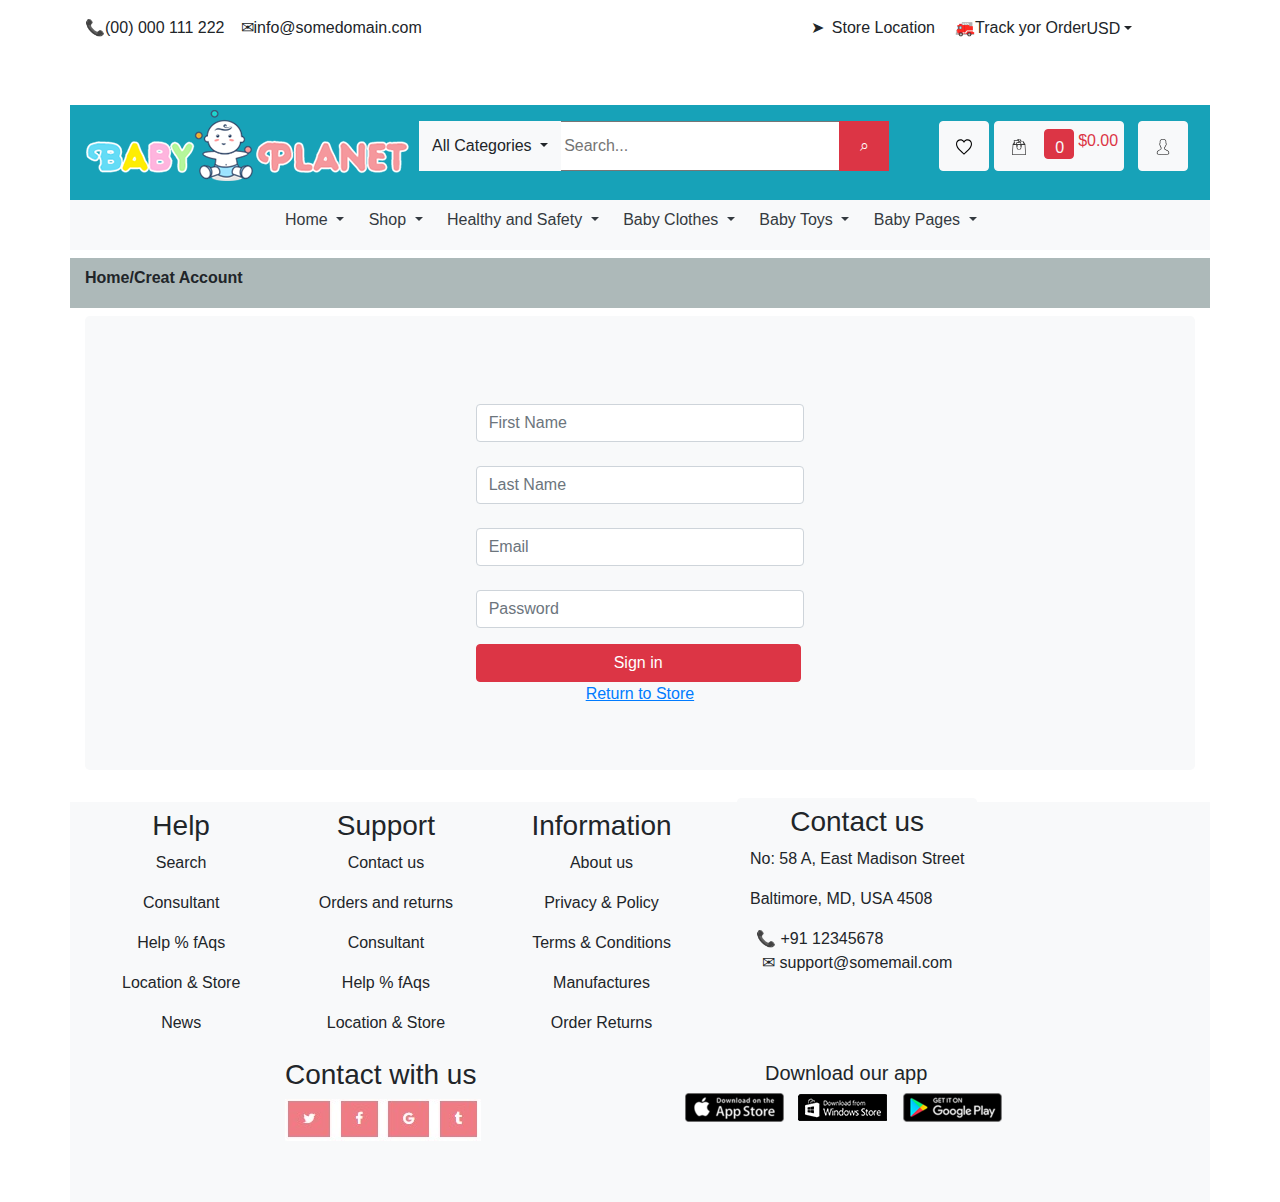
<file: index8.html>
<!DOCTYPE html>
<html lang="en">
<head>
    <meta charset="UTF-8">
    <title>Title</title>
    <link rel="stylesheet" href="css/bootstrap.css">
    <link rel="stylesheet" href="css/main8.css">

</head>
<body>

<div class="container">
    <div class="row mt-3">
        <div class="col-md-12">
            <span class="float-left">&#128222;</span><p class="float-left">(00) 000 111 222</p>
            <span class="float-left ml-3">&#9993;</span><p class="float-left">info@somedomain.com</p>
            <span style="margin-left: -275px">&#10148;</span>
            <p class="float-left" style="margin-left: 410px">Store Location</p>
            <span class="float-left" style="margin-left: 20px">&#128658;</span>
            <p class="float-left" style="margin-left: 0">Track yor Order</p>
            <p class="dropdown-toggle" data-toggle="dropdown" style="margin-top: -23px;margin-left: 100px">USD</p>
            <ul class="dropdown-menu" style="margin-left: 800px">
                <li class="dropdown-item">Dollar$</li>
            </ul>
        </div>
    </div>
</div>
<div class="container body mt-5">
    <div class="row mt-2 bg-info sticky-top">
        <div class="col-md-12 my-3">
            <form action="#">
                <div class="input-group">
                    <div class="input-group-prepend">
                        <img src="e-Commerce/images/logo.png" style="margin-top: -13px" alt="">
                        <button type="button" class="btn btn-light dropdown-toggle" data-toggle="dropdown" style="height: 50px;margin-left: 10px">
                            All Categories
                        </button>
                        <div class="dropdown-menu">
                            <div class="dropdown-item">Home</div>
                            <div class="dropdown-item">Shop</div>
                            <div class="dropdown-item">Baby Clothes</div>
                            <div class="dropdown-item">Baby Toys</div>
                        </div>
                    </div>
                    <input type="text" style="width: 280px;height: 50px" placeholder="Search..." >
                    <div class="input-group-append">
                        <button type="button" class="btn btn-danger" style="width: 50px;height: 50px">&telrec;</button>
                    </div>
                    <button type="button" class="btn btn-light" style="height: 50px;width: 50px;margin-left: 50px">
                        <img src="e-Commerce/images/icon/favorite.svg" height="16" width="16" alt="">
                    </button>
                    <button type="button" class="btn btn-light" style="height: 50px;margin-left: 5px;width: 130px">
                        <img src="e-Commerce/images/icon/shopping-bag.svg" width="16" height="16" style="margin-left: -80px" alt="">
                        <button type="button" class="btn btn-danger my-2" style="width: 30px;height: 30px;margin-left: -80px">
                            <a href="#" class="text-light" style="margin-left: -2px;margin-top: -10px">0</a>
                        </button>
                        <a href="#" class="text-danger mt-2 ml-1">$0.00</a>
                    </button>
                    <button type="button" class="btn btn-light" style="width: 50px;height: 50px;margin-left: 20px">
                        <img src="e-Commerce/images/icon/user.svg" height="16" width="16" alt="">
                    </button>
                </div>
            </form>
        </div>
    </div>
    <div class="row  bg-light" style="height: 50px">
        <div class="col-md-12 mt-2">
            <a href="#" class="dropdown-toggle text-dark" data-toggle="dropdown" style="margin-left: 200px;text-decoration: none">
                Home
            </a>
            <div class="dropdown-menu">
                <a href="http://localhost:63342/Proekt%202/index.html?_ijt=ngfo7mu6en9em0nttniq2blfir" class="dropdown-item">About</a>
                <a href="http://localhost:63342/Proekt%202/index1.html?_ijt=ngfo7mu6en9em0nttniq2blfir" class="dropdown-item" style="text-decoration: none">Products</a>
                <a href="http://localhost:63342/Proekt%202/index2.html?_ijt=ngfo7mu6en9em0nttniq2blfir" class="dropdown-item">Blog</a>
                <a href="http://localhost:63342/Proekt%202/index3.html?_ijt=j8df9fiadujmjk5ao3a6vq8tds" class="dropdown-item">Contact us</a>
                <a href="http://localhost:63342/Proekt%202/index4.html?_ijt=j8df9fiadujmjk5ao3a6vq8tds" class="dropdown-item">E-Commerence</a>
                <a href="http://localhost:63342/Proekt%202/index5.html?_ijt=j8df9fiadujmjk5ao3a6vq8tds" class="dropdown-item">Korzinka</a>
                <a href="http://localhost:63342/Proekt%202/index6.html?_ijt=j8df9fiadujmjk5ao3a6vq8tds" class="dropdown-item">Login</a>
                <a href="http://localhost:63342/Proekt%202/index7.html?_ijt=j8df9fiadujmjk5ao3a6vq8tds" class="dropdown-item">One Products</a>
                <a href="http://localhost:63342/Proekt%202/index8.html?_ijt=j8df9fiadujmjk5ao3a6vq8tds" class="dropdown-item">Registration</a>
                <a href="http://localhost:63342/Proekt%202/index9.html?_ijt=j8df9fiadujmjk5ao3a6vq8tds" class="dropdown-item">Search</a>
            </div>
            <a href="#" class="dropdown-toggle text-dark" data-toggle="dropdown" style="margin-left: 20px;text-decoration: none">
                Shop
            </a>
            <div class="dropdown-menu">
                <a href="http://localhost:63342/Proekt%202/index.html?_ijt=ngfo7mu6en9em0nttniq2blfir" class="dropdown-item">About</a>
                <a href="http://localhost:63342/Proekt%202/index1.html?_ijt=ngfo7mu6en9em0nttniq2blfir" class="dropdown-item" style="text-decoration: none">Products</a>
                <a href="http://localhost:63342/Proekt%202/index2.html?_ijt=ngfo7mu6en9em0nttniq2blfir" class="dropdown-item">Blog</a>
                <a href="http://localhost:63342/Proekt%202/index3.html?_ijt=j8df9fiadujmjk5ao3a6vq8tds" class="dropdown-item">Contact us</a>
                <a href="http://localhost:63342/Proekt%202/index4.html?_ijt=j8df9fiadujmjk5ao3a6vq8tds" class="dropdown-item">E-Commerence</a>
                <a href="http://localhost:63342/Proekt%202/index5.html?_ijt=j8df9fiadujmjk5ao3a6vq8tds" class="dropdown-item">Korzinka</a>
                <a href="http://localhost:63342/Proekt%202/index6.html?_ijt=j8df9fiadujmjk5ao3a6vq8tds" class="dropdown-item">Login</a>
                <a href="http://localhost:63342/Proekt%202/index7.html?_ijt=j8df9fiadujmjk5ao3a6vq8tds" class="dropdown-item">One Products</a>
                <a href="http://localhost:63342/Proekt%202/index8.html?_ijt=j8df9fiadujmjk5ao3a6vq8tds" class="dropdown-item">Registration</a>
                <a href="http://localhost:63342/Proekt%202/index9.html?_ijt=j8df9fiadujmjk5ao3a6vq8tds" class="dropdown-item">Search</a>
            </div>
            <a href="#" class="dropdown-toggle text-dark" data-toggle="dropdown" style="margin-left: 20px;text-decoration: none">
                Healthy and Safety
            </a>
            <div class="dropdown-menu">
                <a href="http://localhost:63342/Proekt%202/index.html?_ijt=ngfo7mu6en9em0nttniq2blfir" class="dropdown-item">About</a>
                <a href="http://localhost:63342/Proekt%202/index1.html?_ijt=ngfo7mu6en9em0nttniq2blfir" class="dropdown-item" style="text-decoration: none">Products</a>
                <a href="http://localhost:63342/Proekt%202/index2.html?_ijt=ngfo7mu6en9em0nttniq2blfir" class="dropdown-item">Blog</a>
                <a href="http://localhost:63342/Proekt%202/index3.html?_ijt=j8df9fiadujmjk5ao3a6vq8tds" class="dropdown-item">Contact us</a>
                <a href="http://localhost:63342/Proekt%202/index4.html?_ijt=j8df9fiadujmjk5ao3a6vq8tds" class="dropdown-item">E-Commerence</a>
                <a href="http://localhost:63342/Proekt%202/index5.html?_ijt=j8df9fiadujmjk5ao3a6vq8tds" class="dropdown-item">Korzinka</a>
                <a href="http://localhost:63342/Proekt%202/index6.html?_ijt=j8df9fiadujmjk5ao3a6vq8tds" class="dropdown-item">Login</a>
                <a href="http://localhost:63342/Proekt%202/index7.html?_ijt=j8df9fiadujmjk5ao3a6vq8tds" class="dropdown-item">One Products</a>
                <a href="http://localhost:63342/Proekt%202/index8.html?_ijt=j8df9fiadujmjk5ao3a6vq8tds" class="dropdown-item">Registration</a>
                <a href="http://localhost:63342/Proekt%202/index9.html?_ijt=j8df9fiadujmjk5ao3a6vq8tds" class="dropdown-item">Search</a>
            </div>
            <a href="#" class="dropdown-toggle text-dark" data-toggle="dropdown" style="margin-left: 20px;text-decoration: none">
                Baby Clothes
            </a>
            <div class="dropdown-menu">
                <a href="http://localhost:63342/Proekt%202/index.html?_ijt=ngfo7mu6en9em0nttniq2blfir" class="dropdown-item">About</a>
                <a href="http://localhost:63342/Proekt%202/index1.html?_ijt=ngfo7mu6en9em0nttniq2blfir" class="dropdown-item" style="text-decoration: none">Products</a>
                <a href="http://localhost:63342/Proekt%202/index2.html?_ijt=ngfo7mu6en9em0nttniq2blfir" class="dropdown-item">Blog</a>
                <a href="http://localhost:63342/Proekt%202/index3.html?_ijt=j8df9fiadujmjk5ao3a6vq8tds" class="dropdown-item">Contact us</a>
                <a href="http://localhost:63342/Proekt%202/index4.html?_ijt=j8df9fiadujmjk5ao3a6vq8tds" class="dropdown-item">E-Commerence</a>
                <a href="http://localhost:63342/Proekt%202/index5.html?_ijt=j8df9fiadujmjk5ao3a6vq8tds" class="dropdown-item">Korzinka</a>
                <a href="http://localhost:63342/Proekt%202/index6.html?_ijt=j8df9fiadujmjk5ao3a6vq8tds" class="dropdown-item">Login</a>
                <a href="http://localhost:63342/Proekt%202/index7.html?_ijt=j8df9fiadujmjk5ao3a6vq8tds" class="dropdown-item">One Products</a>
                <a href="http://localhost:63342/Proekt%202/index8.html?_ijt=j8df9fiadujmjk5ao3a6vq8tds" class="dropdown-item">Registration</a>
                <a href="http://localhost:63342/Proekt%202/index9.html?_ijt=j8df9fiadujmjk5ao3a6vq8tds" class="dropdown-item">Search</a>
            </div>
            <a href="#" class="dropdown-toggle text-dark" data-toggle="dropdown" style="margin-left: 20px;text-decoration: none">
                Baby Toys
            </a>
            <div class="dropdown-menu">
                <a href="http://localhost:63342/Proekt%202/index.html?_ijt=ngfo7mu6en9em0nttniq2blfir" class="dropdown-item">About</a>
                <a href="http://localhost:63342/Proekt%202/index1.html?_ijt=ngfo7mu6en9em0nttniq2blfir" class="dropdown-item" style="text-decoration: none">Products</a>
                <a href="http://localhost:63342/Proekt%202/index2.html?_ijt=ngfo7mu6en9em0nttniq2blfir" class="dropdown-item">Blog</a>
                <a href="http://localhost:63342/Proekt%202/index3.html?_ijt=j8df9fiadujmjk5ao3a6vq8tds" class="dropdown-item">Contact us</a>
                <a href="http://localhost:63342/Proekt%202/index4.html?_ijt=j8df9fiadujmjk5ao3a6vq8tds" class="dropdown-item">E-Commerence</a>
                <a href="http://localhost:63342/Proekt%202/index5.html?_ijt=j8df9fiadujmjk5ao3a6vq8tds" class="dropdown-item">Korzinka</a>
                <a href="http://localhost:63342/Proekt%202/index6.html?_ijt=j8df9fiadujmjk5ao3a6vq8tds" class="dropdown-item">Login</a>
                <a href="http://localhost:63342/Proekt%202/index7.html?_ijt=j8df9fiadujmjk5ao3a6vq8tds" class="dropdown-item">One Products</a>
                <a href="http://localhost:63342/Proekt%202/index8.html?_ijt=j8df9fiadujmjk5ao3a6vq8tds" class="dropdown-item">Registration</a>
                <a href="http://localhost:63342/Proekt%202/index9.html?_ijt=j8df9fiadujmjk5ao3a6vq8tds" class="dropdown-item">Search</a>
            </div>
            <a href="#" class="dropdown-toggle text-dark" data-toggle="dropdown" style="margin-left: 20px;text-decoration: none">
                Baby Pages
            </a>
            <div class="dropdown-menu">
                <a href="http://localhost:63342/Proekt%202/index.html?_ijt=ngfo7mu6en9em0nttniq2blfir" class="dropdown-item">About</a>
                <a href="http://localhost:63342/Proekt%202/index1.html?_ijt=ngfo7mu6en9em0nttniq2blfir" class="dropdown-item" style="text-decoration: none">Products</a>
                <a href="http://localhost:63342/Proekt%202/index2.html?_ijt=ngfo7mu6en9em0nttniq2blfir" class="dropdown-item">Blog</a>
                <a href="http://localhost:63342/Proekt%202/index3.html?_ijt=j8df9fiadujmjk5ao3a6vq8tds" class="dropdown-item">Contact us</a>
                <a href="http://localhost:63342/Proekt%202/index4.html?_ijt=j8df9fiadujmjk5ao3a6vq8tds" class="dropdown-item">E-Commerence</a>
                <a href="http://localhost:63342/Proekt%202/index5.html?_ijt=j8df9fiadujmjk5ao3a6vq8tds" class="dropdown-item">Korzinka</a>
                <a href="http://localhost:63342/Proekt%202/index6.html?_ijt=j8df9fiadujmjk5ao3a6vq8tds" class="dropdown-item">Login</a>
                <a href="http://localhost:63342/Proekt%202/index7.html?_ijt=j8df9fiadujmjk5ao3a6vq8tds" class="dropdown-item">One Products</a>
                <a href="http://localhost:63342/Proekt%202/index8.html?_ijt=j8df9fiadujmjk5ao3a6vq8tds" class="dropdown-item">Registration</a>
                <a href="http://localhost:63342/Proekt%202/index9.html?_ijt=j8df9fiadujmjk5ao3a6vq8tds" class="dropdown-item">Search</a>
            </div>
        </div>
    </div>
    <div class="row my-2" style="background-color: #adb9b9;height: 50px">
        <div class="col-md-12 my-2 font-weight-bold">
            Home/Creat Account
        </div>
    </div>
</div>
<div class="container">
    <div class="jumbotron bg-light">
        <div class="row">
            <div class="col-md-4 offset-4">
                <label for="first"></label>
                <input type="text" id="first" placeholder="First Name" class="form-control">
                <label for="last"></label>
                <input type="text" id="last" placeholder="Last Name" class="form-control">
                <label for="email"></label>
                <input type="text" id="email" placeholder="Email" class="form-control">
                <label for="pass"></label>
                <input type="text" id="pass" placeholder="Password" class="form-control">
                <button type="button" class="btn btn-danger mt-3" style="width: 325px">Sign in</button>
                <a href="#" style="text-decoration: underline;margin-left: 110px">Return to Store</a>
            </div>
        </div>
    </div>
</div>
<div class="container bg-light" style="height: 400px">
    <div class="row mt-4 bg-light">
        <div class="col-md-12">
            <a type="button" class="btn btn-light mx-4">
                <h3>Help</h3>
                <p>Search</p>
                <p>Consultant</p>
                <p>Help % fAqs</p>
                <p>Location & Store</p>
                <p>News</p>
            </a>
            <a type="button" class="btn btn-light mx-4">
                <h3>Support</h3>
                <p>Contact us</p>
                <p>Orders and returns</p>
                <p>Consultant</p>
                <p>Help % fAqs</p>
                <p>Location & Store</p>
            </a>
            <a type="button" class="btn btn-light mx-4">
                <h3>Information</h3>
                <p>About us</p>
                <p>Privacy & Policy</p>
                <p>Terms & Conditions</p>
                <p>Manufactures</p>
                <p>Order Returns</p>
            </a>
            <a type="button" class="btn btn-light mx-4" style="margin-top: -80px">
                <h3>Contact us</h3>
                <p class="text-left">No: 58 A, East Madison Street</p>
                <p class="text-left">Baltimore, MD, USA 4508</p>
                <span style="margin-left: -75px">&#128222; +91 12345678</span> <br>
                <span style="margin-top: 30px">&#9993; support@somemail.com</span>
            </a>
        </div>
    </div>
    <h3 style="margin-left: 200px">Contact with us</h3>
    <img src="e-Commerce/images/belgilar.PNG" style="margin-left: 200px" alt="">
    <h5 style="margin-left: 680px;margin-top: -80px">Download our app</h5>
    <img src="e-Commerce/images/icon/App-logo-1.png" style="margin-left: 600px;float: left" alt="">
    <img src="e-Commerce/images/icon/App-logo-2.png" style="margin-left: 10px" alt="">
    <img src="e-Commerce/images/icon/App-logo-3.png" style="margin-left: 10px;float: left" alt="">
    <a href="#" class="fixed"></a>
</div>

<script src="js/jQuery.min.js"></script>
<script src="js/src/popover.js"></script>
<script src="js/bootstrap.js"></script>
</body>
</html>
</file>
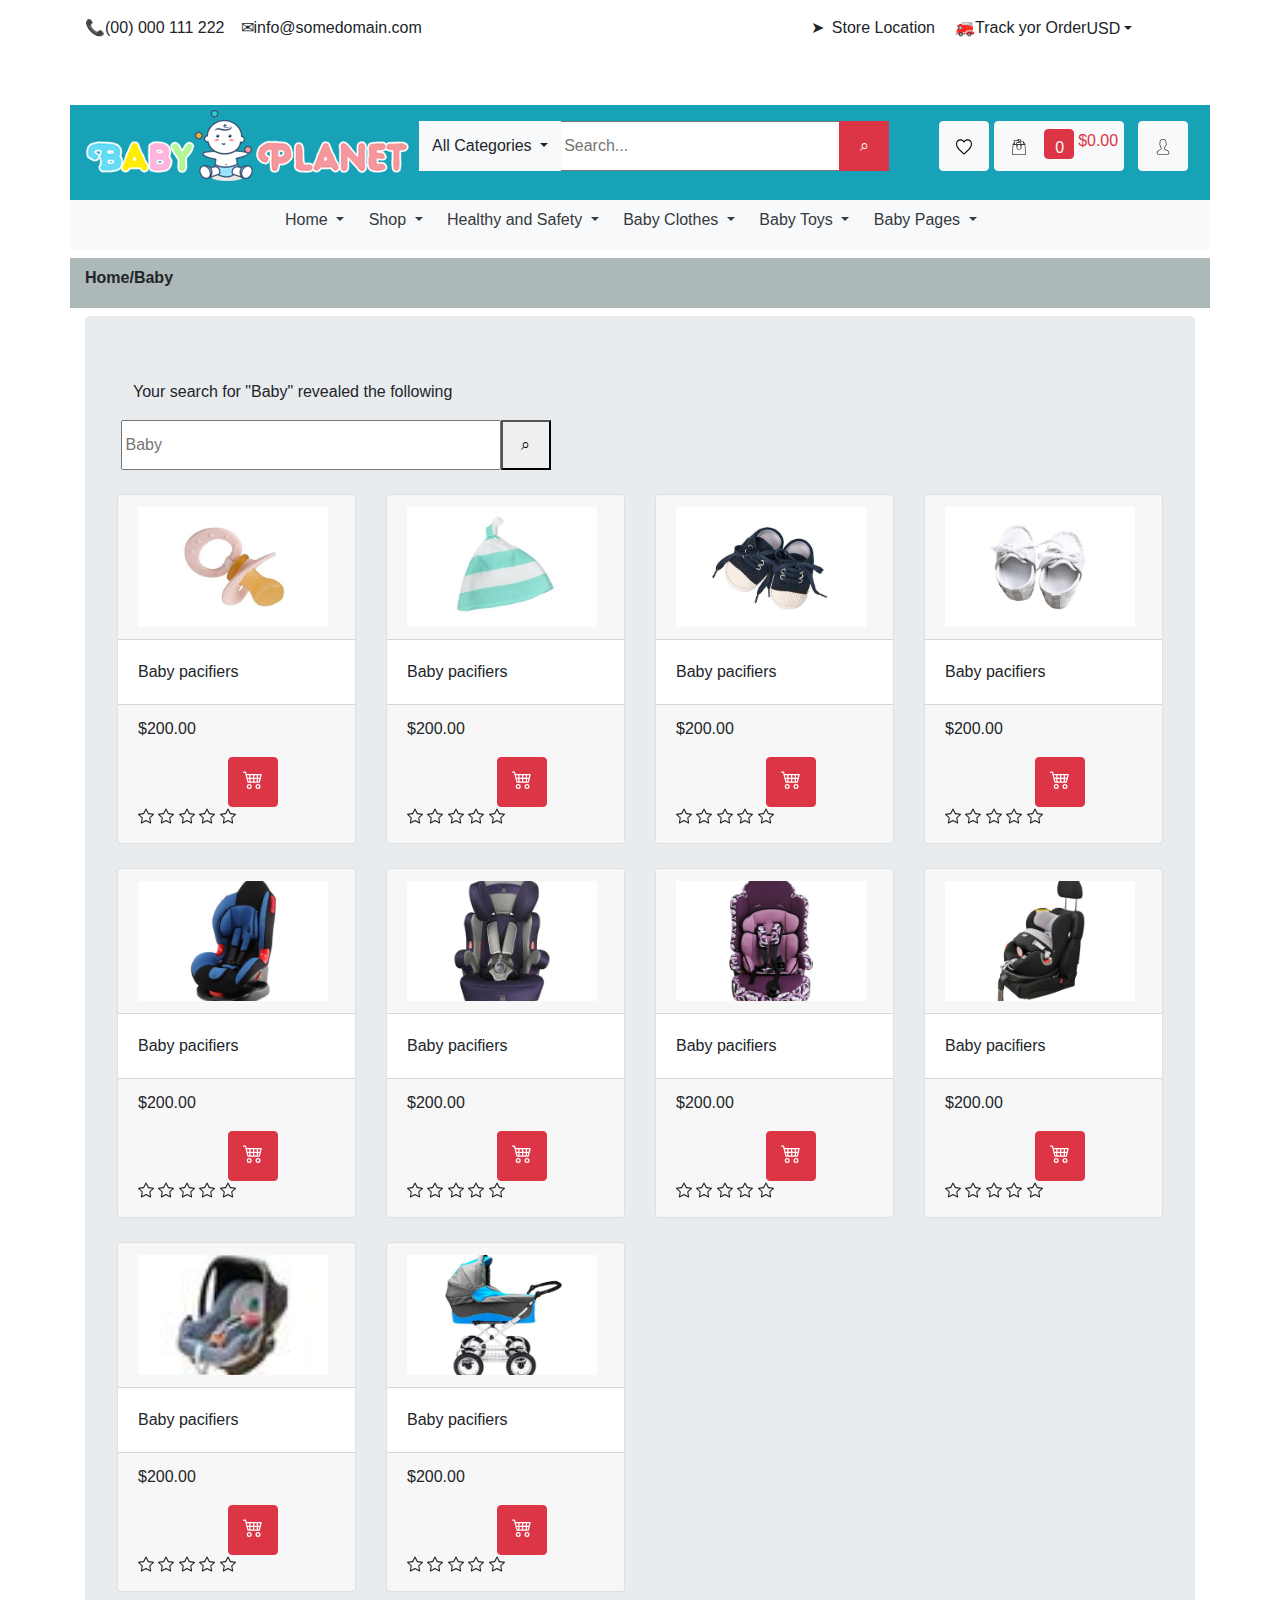
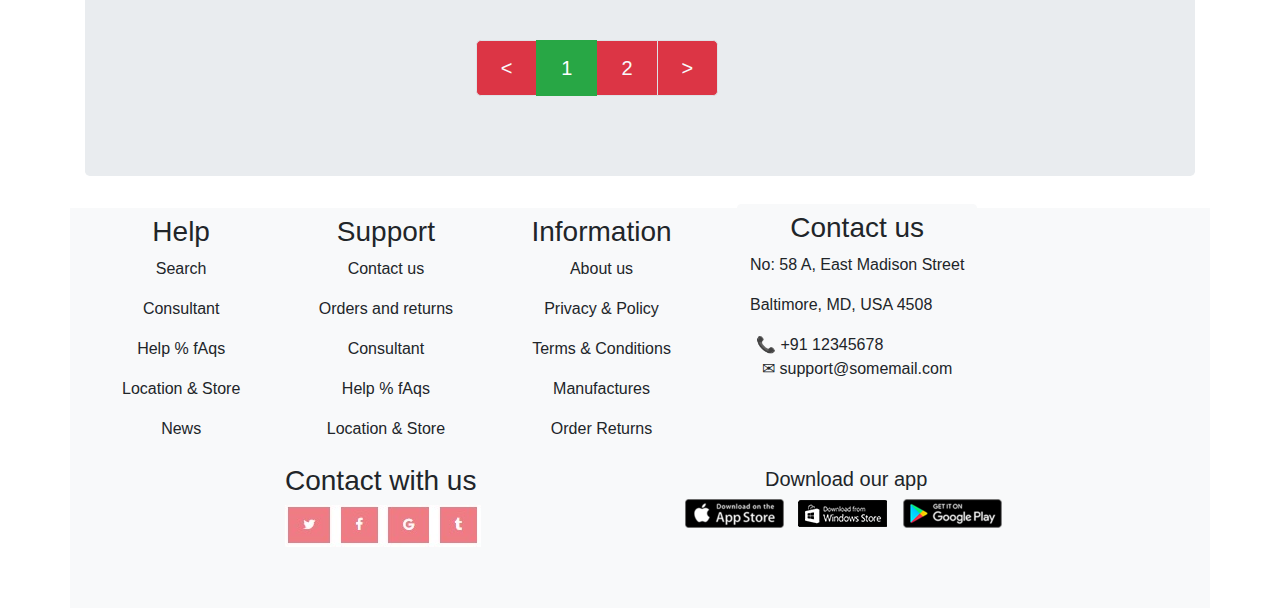
<file: index9.html>
<!DOCTYPE html>
<html lang="en">
<head>
    <meta charset="UTF-8">
    <title>Title</title>
    <link rel="stylesheet" href="css/bootstrap.css">
    <link rel="stylesheet" href="css/main9.css">

</head>
<body>

<div class="container">
    <div class="row mt-3">
        <div class="col-md-12">
            <span class="float-left">&#128222;</span><p class="float-left">(00) 000 111 222</p>
            <span class="float-left ml-3">&#9993;</span><p class="float-left">info@somedomain.com</p>
            <span style="margin-left: -275px">&#10148;</span>
            <p class="float-left" style="margin-left: 410px">Store Location</p>
            <span class="float-left" style="margin-left: 20px">&#128658;</span>
            <p class="float-left" style="margin-left: 0">Track yor Order</p>
            <p class="dropdown-toggle" data-toggle="dropdown" style="margin-top: -23px;margin-left: 100px">USD</p>
            <ul class="dropdown-menu" style="margin-left: 800px">
                <li class="dropdown-item">Dollar$</li>
            </ul>
        </div>
    </div>
</div>
<div class="container body mt-5">
    <div class="row mt-2 bg-info sticky-top">
        <div class="col-md-12 my-3">
            <form action="#">
                <div class="input-group">
                    <div class="input-group-prepend">
                        <img src="e-Commerce/images/logo.png" style="margin-top: -13px" alt="">
                        <button type="button" class="btn btn-light dropdown-toggle" data-toggle="dropdown" style="height: 50px;margin-left: 10px">
                            All Categories
                        </button>
                        <div class="dropdown-menu">
                            <div class="dropdown-item">Home</div>
                            <div class="dropdown-item">Shop</div>
                            <div class="dropdown-item">Baby Clothes</div>
                            <div class="dropdown-item">Baby Toys</div>
                        </div>
                    </div>
                    <input type="text" style="width: 280px;height: 50px" placeholder="Search..." >
                    <div class="input-group-append">
                        <button type="button" class="btn btn-danger" style="width: 50px;height: 50px">&telrec;</button>
                    </div>
                    <button type="button" class="btn btn-light" style="height: 50px;width: 50px;margin-left: 50px">
                        <img src="e-Commerce/images/icon/favorite.svg" height="16" width="16" alt="">
                    </button>
                    <button type="button" class="btn btn-light" style="height: 50px;margin-left: 5px;width: 130px">
                        <img src="e-Commerce/images/icon/shopping-bag.svg" width="16" height="16" style="margin-left: -80px" alt="">
                        <button type="button" class="btn btn-danger my-2" style="width: 30px;height: 30px;margin-left: -80px">
                            <a href="#" class="text-light" style="margin-left: -2px;margin-top: -10px">0</a>
                        </button>
                        <a href="#" class="text-danger mt-2 ml-1">$0.00</a>
                    </button>
                    <button type="button" class="btn btn-light" style="width: 50px;height: 50px;margin-left: 20px">
                        <img src="e-Commerce/images/icon/user.svg" height="16" width="16" alt="">
                    </button>
                </div>
            </form>
        </div>
    </div>
    <div class="row  bg-light" style="height: 50px">
        <div class="col-md-12 mt-2">
            <a href="#" class="dropdown-toggle text-dark" data-toggle="dropdown" style="margin-left: 200px;text-decoration: none">
                Home
            </a>
            <div class="dropdown-menu">
                <a href="http://localhost:63342/Proekt%202/index.html?_ijt=ngfo7mu6en9em0nttniq2blfir" class="dropdown-item">About</a>
                <a href="http://localhost:63342/Proekt%202/index1.html?_ijt=ngfo7mu6en9em0nttniq2blfir" class="dropdown-item" style="text-decoration: none">Products</a>
                <a href="http://localhost:63342/Proekt%202/index2.html?_ijt=ngfo7mu6en9em0nttniq2blfir" class="dropdown-item">Blog</a>
                <a href="http://localhost:63342/Proekt%202/index3.html?_ijt=j8df9fiadujmjk5ao3a6vq8tds" class="dropdown-item">Contact us</a>
                <a href="http://localhost:63342/Proekt%202/index4.html?_ijt=j8df9fiadujmjk5ao3a6vq8tds" class="dropdown-item">E-Commerence</a>
                <a href="http://localhost:63342/Proekt%202/index5.html?_ijt=j8df9fiadujmjk5ao3a6vq8tds" class="dropdown-item">Korzinka</a>
                <a href="http://localhost:63342/Proekt%202/index6.html?_ijt=j8df9fiadujmjk5ao3a6vq8tds" class="dropdown-item">Login</a>
                <a href="http://localhost:63342/Proekt%202/index7.html?_ijt=j8df9fiadujmjk5ao3a6vq8tds" class="dropdown-item">One Products</a>
                <a href="http://localhost:63342/Proekt%202/index8.html?_ijt=j8df9fiadujmjk5ao3a6vq8tds" class="dropdown-item">Registration</a>
                <a href="http://localhost:63342/Proekt%202/index9.html?_ijt=j8df9fiadujmjk5ao3a6vq8tds" class="dropdown-item">Search</a>
            </div>
            <a href="#" class="dropdown-toggle text-dark" data-toggle="dropdown" style="margin-left: 20px;text-decoration: none">
                Shop
            </a>
            <div class="dropdown-menu">
                <a href="http://localhost:63342/Proekt%202/index.html?_ijt=ngfo7mu6en9em0nttniq2blfir" class="dropdown-item">About</a>
                <a href="http://localhost:63342/Proekt%202/index1.html?_ijt=ngfo7mu6en9em0nttniq2blfir" class="dropdown-item" style="text-decoration: none">Products</a>
                <a href="http://localhost:63342/Proekt%202/index2.html?_ijt=ngfo7mu6en9em0nttniq2blfir" class="dropdown-item">Blog</a>
                <a href="http://localhost:63342/Proekt%202/index3.html?_ijt=j8df9fiadujmjk5ao3a6vq8tds" class="dropdown-item">Contact us</a>
                <a href="http://localhost:63342/Proekt%202/index4.html?_ijt=j8df9fiadujmjk5ao3a6vq8tds" class="dropdown-item">E-Commerence</a>
                <a href="http://localhost:63342/Proekt%202/index5.html?_ijt=j8df9fiadujmjk5ao3a6vq8tds" class="dropdown-item">Korzinka</a>
                <a href="http://localhost:63342/Proekt%202/index6.html?_ijt=j8df9fiadujmjk5ao3a6vq8tds" class="dropdown-item">Login</a>
                <a href="http://localhost:63342/Proekt%202/index7.html?_ijt=j8df9fiadujmjk5ao3a6vq8tds" class="dropdown-item">One Products</a>
                <a href="http://localhost:63342/Proekt%202/index8.html?_ijt=j8df9fiadujmjk5ao3a6vq8tds" class="dropdown-item">Registration</a>
                <a href="http://localhost:63342/Proekt%202/index9.html?_ijt=j8df9fiadujmjk5ao3a6vq8tds" class="dropdown-item">Search</a>
            </div>
            <a href="#" class="dropdown-toggle text-dark" data-toggle="dropdown" style="margin-left: 20px;text-decoration: none">
                Healthy and Safety
            </a>
            <div class="dropdown-menu">
                <a href="http://localhost:63342/Proekt%202/index.html?_ijt=ngfo7mu6en9em0nttniq2blfir" class="dropdown-item">About</a>
                <a href="http://localhost:63342/Proekt%202/index1.html?_ijt=ngfo7mu6en9em0nttniq2blfir" class="dropdown-item" style="text-decoration: none">Products</a>
                <a href="http://localhost:63342/Proekt%202/index2.html?_ijt=ngfo7mu6en9em0nttniq2blfir" class="dropdown-item">Blog</a>
                <a href="http://localhost:63342/Proekt%202/index3.html?_ijt=j8df9fiadujmjk5ao3a6vq8tds" class="dropdown-item">Contact us</a>
                <a href="http://localhost:63342/Proekt%202/index4.html?_ijt=j8df9fiadujmjk5ao3a6vq8tds" class="dropdown-item">E-Commerence</a>
                <a href="http://localhost:63342/Proekt%202/index5.html?_ijt=j8df9fiadujmjk5ao3a6vq8tds" class="dropdown-item">Korzinka</a>
                <a href="http://localhost:63342/Proekt%202/index6.html?_ijt=j8df9fiadujmjk5ao3a6vq8tds" class="dropdown-item">Login</a>
                <a href="http://localhost:63342/Proekt%202/index7.html?_ijt=j8df9fiadujmjk5ao3a6vq8tds" class="dropdown-item">One Products</a>
                <a href="http://localhost:63342/Proekt%202/index8.html?_ijt=j8df9fiadujmjk5ao3a6vq8tds" class="dropdown-item">Registration</a>
                <a href="http://localhost:63342/Proekt%202/index9.html?_ijt=j8df9fiadujmjk5ao3a6vq8tds" class="dropdown-item">Search</a>
            </div>
            <a href="#" class="dropdown-toggle text-dark" data-toggle="dropdown" style="margin-left: 20px;text-decoration: none">
                Baby Clothes
            </a>
            <div class="dropdown-menu">
                <a href="http://localhost:63342/Proekt%202/index.html?_ijt=ngfo7mu6en9em0nttniq2blfir" class="dropdown-item">About</a>
                <a href="http://localhost:63342/Proekt%202/index1.html?_ijt=ngfo7mu6en9em0nttniq2blfir" class="dropdown-item" style="text-decoration: none">Products</a>
                <a href="http://localhost:63342/Proekt%202/index2.html?_ijt=ngfo7mu6en9em0nttniq2blfir" class="dropdown-item">Blog</a>
                <a href="http://localhost:63342/Proekt%202/index3.html?_ijt=j8df9fiadujmjk5ao3a6vq8tds" class="dropdown-item">Contact us</a>
                <a href="http://localhost:63342/Proekt%202/index4.html?_ijt=j8df9fiadujmjk5ao3a6vq8tds" class="dropdown-item">E-Commerence</a>
                <a href="http://localhost:63342/Proekt%202/index5.html?_ijt=j8df9fiadujmjk5ao3a6vq8tds" class="dropdown-item">Korzinka</a>
                <a href="http://localhost:63342/Proekt%202/index6.html?_ijt=j8df9fiadujmjk5ao3a6vq8tds" class="dropdown-item">Login</a>
                <a href="http://localhost:63342/Proekt%202/index7.html?_ijt=j8df9fiadujmjk5ao3a6vq8tds" class="dropdown-item">One Products</a>
                <a href="http://localhost:63342/Proekt%202/index8.html?_ijt=j8df9fiadujmjk5ao3a6vq8tds" class="dropdown-item">Registration</a>
                <a href="http://localhost:63342/Proekt%202/index9.html?_ijt=j8df9fiadujmjk5ao3a6vq8tds" class="dropdown-item">Search</a>
            </div>
            <a href="#" class="dropdown-toggle text-dark" data-toggle="dropdown" style="margin-left: 20px;text-decoration: none">
                Baby Toys
            </a>
            <div class="dropdown-menu">
                <a href="http://localhost:63342/Proekt%202/index.html?_ijt=ngfo7mu6en9em0nttniq2blfir" class="dropdown-item">About</a>
                <a href="http://localhost:63342/Proekt%202/index1.html?_ijt=ngfo7mu6en9em0nttniq2blfir" class="dropdown-item" style="text-decoration: none">Products</a>
                <a href="http://localhost:63342/Proekt%202/index2.html?_ijt=ngfo7mu6en9em0nttniq2blfir" class="dropdown-item">Blog</a>
                <a href="http://localhost:63342/Proekt%202/index3.html?_ijt=j8df9fiadujmjk5ao3a6vq8tds" class="dropdown-item">Contact us</a>
                <a href="http://localhost:63342/Proekt%202/index4.html?_ijt=j8df9fiadujmjk5ao3a6vq8tds" class="dropdown-item">E-Commerence</a>
                <a href="http://localhost:63342/Proekt%202/index5.html?_ijt=j8df9fiadujmjk5ao3a6vq8tds" class="dropdown-item">Korzinka</a>
                <a href="http://localhost:63342/Proekt%202/index6.html?_ijt=j8df9fiadujmjk5ao3a6vq8tds" class="dropdown-item">Login</a>
                <a href="http://localhost:63342/Proekt%202/index7.html?_ijt=j8df9fiadujmjk5ao3a6vq8tds" class="dropdown-item">One Products</a>
                <a href="http://localhost:63342/Proekt%202/index8.html?_ijt=j8df9fiadujmjk5ao3a6vq8tds" class="dropdown-item">Registration</a>
                <a href="http://localhost:63342/Proekt%202/index9.html?_ijt=j8df9fiadujmjk5ao3a6vq8tds" class="dropdown-item">Search</a>
            </div>
            <a href="#" class="dropdown-toggle text-dark" data-toggle="dropdown" style="margin-left: 20px;text-decoration: none">
                Baby Pages
            </a>
            <div class="dropdown-menu">
                <a href="http://localhost:63342/Proekt%202/index.html?_ijt=ngfo7mu6en9em0nttniq2blfir" class="dropdown-item">About</a>
                <a href="http://localhost:63342/Proekt%202/index1.html?_ijt=ngfo7mu6en9em0nttniq2blfir" class="dropdown-item" style="text-decoration: none">Products</a>
                <a href="http://localhost:63342/Proekt%202/index2.html?_ijt=ngfo7mu6en9em0nttniq2blfir" class="dropdown-item">Blog</a>
                <a href="http://localhost:63342/Proekt%202/index3.html?_ijt=j8df9fiadujmjk5ao3a6vq8tds" class="dropdown-item">Contact us</a>
                <a href="http://localhost:63342/Proekt%202/index4.html?_ijt=j8df9fiadujmjk5ao3a6vq8tds" class="dropdown-item">E-Commerence</a>
                <a href="http://localhost:63342/Proekt%202/index5.html?_ijt=j8df9fiadujmjk5ao3a6vq8tds" class="dropdown-item">Korzinka</a>
                <a href="http://localhost:63342/Proekt%202/index6.html?_ijt=j8df9fiadujmjk5ao3a6vq8tds" class="dropdown-item">Login</a>
                <a href="http://localhost:63342/Proekt%202/index7.html?_ijt=j8df9fiadujmjk5ao3a6vq8tds" class="dropdown-item">One Products</a>
                <a href="http://localhost:63342/Proekt%202/index8.html?_ijt=j8df9fiadujmjk5ao3a6vq8tds" class="dropdown-item">Registration</a>
                <a href="http://localhost:63342/Proekt%202/index9.html?_ijt=j8df9fiadujmjk5ao3a6vq8tds" class="dropdown-item">Search</a>
            </div>
        </div>
    </div>
    <div class="row my-2" style="background-color: #adb9b9;height: 50px">
        <div class="col-md-12 my-2 font-weight-bold">
            Home/Baby
        </div>
    </div>
</div>
<div class="container">
    <div class="jumbotron">
        <div class="row">
            <div class="col-md-12">
                <p class="ml-3">Your search for "Baby" revealed the following</p>
                <label for="baby"></label>
                <input type="text" id="baby" placeholder="Baby" style="width: 380px;height: 50px">
                <button style="margin-left: -5px;height: 50px;width: 50px">&telrec;</button>
            </div>
            <div class="col-md-3 mt-4">
                <div class="card">
                    <div class="card-header">
                        <img src="e-Commerce/images/tovars/baby-related45_grande.jpg" height="120" width="190" alt="">
                    </div>
                    <div class="card-body">
                        Baby pacifiers
                    </div>
                    <div class="card-footer">
                        <p class="float-left">$200.00</p>
                        <button type="button" class="btn btn-danger" style="width: 50px;height: 50px;margin-left: 90px">
                        <svg style="width: 20px;height: 20px" xmlns="http://www.w3.org/2000/svg" width="16" height="16" fill="currentColor" class="bi bi-cart4" viewBox="0 0 16 16">
                            <path d="M0 2.5A.5.5 0 0 1 .5 2H2a.5.5 0 0 1 .485.379L2.89 4H14.5a.5.5 0 0 1 .485.621l-1.5 6A.5.5 0 0 1 13 11H4a.5.5 0 0 1-.485-.379L1.61 3H.5a.5.5 0 0 1-.5-.5zM3.14 5l.5 2H5V5H3.14zM6 5v2h2V5H6zm3 0v2h2V5H9zm3 0v2h1.36l.5-2H12zm1.11 3H12v2h.61l.5-2zM11 8H9v2h2V8zM8 8H6v2h2V8zM5 8H3.89l.5 2H5V8zm0 5a1 1 0 1 0 0 2 1 1 0 0 0 0-2zm-2 1a2 2 0 1 1 4 0 2 2 0 0 1-4 0zm9-1a1 1 0 1 0 0 2 1 1 0 0 0 0-2zm-2 1a2 2 0 1 1 4 0 2 2 0 0 1-4 0z"/>
                        </svg>
                        </button>
                        <div class="claer" style="clear: both"></div>
                        <svg xmlns="http://www.w3.org/2000/svg" width="16" height="16" fill="currentColor" class="bi bi-star" viewBox="0 0 16 16">
                            <path d="M2.866 14.85c-.078.444.36.791.746.593l4.39-2.256 4.389 2.256c.386.198.824-.149.746-.592l-.83-4.73 3.522-3.356c.33-.314.16-.888-.282-.95l-4.898-.696L8.465.792a.513.513 0 0 0-.927 0L5.354 5.12l-4.898.696c-.441.062-.612.636-.283.95l3.523 3.356-.83 4.73zm4.905-2.767-3.686 1.894.694-3.957a.565.565 0 0 0-.163-.505L1.71 6.745l4.052-.576a.525.525 0 0 0 .393-.288L8 2.223l1.847 3.658a.525.525 0 0 0 .393.288l4.052.575-2.906 2.77a.565.565 0 0 0-.163.506l.694 3.957-3.686-1.894a.503.503 0 0 0-.461 0z"/>
                        </svg>
                        <svg xmlns="http://www.w3.org/2000/svg" width="16" height="16" fill="currentColor" class="bi bi-star" viewBox="0 0 16 16">
                            <path d="M2.866 14.85c-.078.444.36.791.746.593l4.39-2.256 4.389 2.256c.386.198.824-.149.746-.592l-.83-4.73 3.522-3.356c.33-.314.16-.888-.282-.95l-4.898-.696L8.465.792a.513.513 0 0 0-.927 0L5.354 5.12l-4.898.696c-.441.062-.612.636-.283.95l3.523 3.356-.83 4.73zm4.905-2.767-3.686 1.894.694-3.957a.565.565 0 0 0-.163-.505L1.71 6.745l4.052-.576a.525.525 0 0 0 .393-.288L8 2.223l1.847 3.658a.525.525 0 0 0 .393.288l4.052.575-2.906 2.77a.565.565 0 0 0-.163.506l.694 3.957-3.686-1.894a.503.503 0 0 0-.461 0z"/>
                        </svg>
                        <svg xmlns="http://www.w3.org/2000/svg" width="16" height="16" fill="currentColor" class="bi bi-star" viewBox="0 0 16 16">
                            <path d="M2.866 14.85c-.078.444.36.791.746.593l4.39-2.256 4.389 2.256c.386.198.824-.149.746-.592l-.83-4.73 3.522-3.356c.33-.314.16-.888-.282-.95l-4.898-.696L8.465.792a.513.513 0 0 0-.927 0L5.354 5.12l-4.898.696c-.441.062-.612.636-.283.95l3.523 3.356-.83 4.73zm4.905-2.767-3.686 1.894.694-3.957a.565.565 0 0 0-.163-.505L1.71 6.745l4.052-.576a.525.525 0 0 0 .393-.288L8 2.223l1.847 3.658a.525.525 0 0 0 .393.288l4.052.575-2.906 2.77a.565.565 0 0 0-.163.506l.694 3.957-3.686-1.894a.503.503 0 0 0-.461 0z"/>
                        </svg>
                        <svg xmlns="http://www.w3.org/2000/svg" width="16" height="16" fill="currentColor" class="bi bi-star" viewBox="0 0 16 16">
                            <path d="M2.866 14.85c-.078.444.36.791.746.593l4.39-2.256 4.389 2.256c.386.198.824-.149.746-.592l-.83-4.73 3.522-3.356c.33-.314.16-.888-.282-.95l-4.898-.696L8.465.792a.513.513 0 0 0-.927 0L5.354 5.12l-4.898.696c-.441.062-.612.636-.283.95l3.523 3.356-.83 4.73zm4.905-2.767-3.686 1.894.694-3.957a.565.565 0 0 0-.163-.505L1.71 6.745l4.052-.576a.525.525 0 0 0 .393-.288L8 2.223l1.847 3.658a.525.525 0 0 0 .393.288l4.052.575-2.906 2.77a.565.565 0 0 0-.163.506l.694 3.957-3.686-1.894a.503.503 0 0 0-.461 0z"/>
                        </svg>
                        <svg xmlns="http://www.w3.org/2000/svg" width="16" height="16" fill="currentColor" class="bi bi-star" viewBox="0 0 16 16">
                            <path d="M2.866 14.85c-.078.444.36.791.746.593l4.39-2.256 4.389 2.256c.386.198.824-.149.746-.592l-.83-4.73 3.522-3.356c.33-.314.16-.888-.282-.95l-4.898-.696L8.465.792a.513.513 0 0 0-.927 0L5.354 5.12l-4.898.696c-.441.062-.612.636-.283.95l3.523 3.356-.83 4.73zm4.905-2.767-3.686 1.894.694-3.957a.565.565 0 0 0-.163-.505L1.71 6.745l4.052-.576a.525.525 0 0 0 .393-.288L8 2.223l1.847 3.658a.525.525 0 0 0 .393.288l4.052.575-2.906 2.77a.565.565 0 0 0-.163.506l.694 3.957-3.686-1.894a.503.503 0 0 0-.461 0z"/>
                        </svg>
                    </div>
                </div>
            </div>
            <div class="col-md-3 mt-4">
                <div class="card">
                    <div class="card-header">
                        <img src="e-Commerce/images/tovars/baby2_grande.jpg" height="120" width="190" alt="">
                    </div>
                    <div class="card-body">
                        Baby pacifiers
                    </div>
                    <div class="card-footer">
                        <p class="float-left">$200.00</p>
                        <button type="button" class="btn btn-danger" style="width: 50px;height: 50px;margin-left: 90px">
                            <svg style="width: 20px;height: 20px" xmlns="http://www.w3.org/2000/svg" width="16" height="16" fill="currentColor" class="bi bi-cart4" viewBox="0 0 16 16">
                                <path d="M0 2.5A.5.5 0 0 1 .5 2H2a.5.5 0 0 1 .485.379L2.89 4H14.5a.5.5 0 0 1 .485.621l-1.5 6A.5.5 0 0 1 13 11H4a.5.5 0 0 1-.485-.379L1.61 3H.5a.5.5 0 0 1-.5-.5zM3.14 5l.5 2H5V5H3.14zM6 5v2h2V5H6zm3 0v2h2V5H9zm3 0v2h1.36l.5-2H12zm1.11 3H12v2h.61l.5-2zM11 8H9v2h2V8zM8 8H6v2h2V8zM5 8H3.89l.5 2H5V8zm0 5a1 1 0 1 0 0 2 1 1 0 0 0 0-2zm-2 1a2 2 0 1 1 4 0 2 2 0 0 1-4 0zm9-1a1 1 0 1 0 0 2 1 1 0 0 0 0-2zm-2 1a2 2 0 1 1 4 0 2 2 0 0 1-4 0z"/>
                            </svg>
                        </button>
                        <div class="claer" style="clear: both"></div>
                        <svg xmlns="http://www.w3.org/2000/svg" width="16" height="16" fill="currentColor" class="bi bi-star" viewBox="0 0 16 16">
                            <path d="M2.866 14.85c-.078.444.36.791.746.593l4.39-2.256 4.389 2.256c.386.198.824-.149.746-.592l-.83-4.73 3.522-3.356c.33-.314.16-.888-.282-.95l-4.898-.696L8.465.792a.513.513 0 0 0-.927 0L5.354 5.12l-4.898.696c-.441.062-.612.636-.283.95l3.523 3.356-.83 4.73zm4.905-2.767-3.686 1.894.694-3.957a.565.565 0 0 0-.163-.505L1.71 6.745l4.052-.576a.525.525 0 0 0 .393-.288L8 2.223l1.847 3.658a.525.525 0 0 0 .393.288l4.052.575-2.906 2.77a.565.565 0 0 0-.163.506l.694 3.957-3.686-1.894a.503.503 0 0 0-.461 0z"/>
                        </svg>
                        <svg xmlns="http://www.w3.org/2000/svg" width="16" height="16" fill="currentColor" class="bi bi-star" viewBox="0 0 16 16">
                            <path d="M2.866 14.85c-.078.444.36.791.746.593l4.39-2.256 4.389 2.256c.386.198.824-.149.746-.592l-.83-4.73 3.522-3.356c.33-.314.16-.888-.282-.95l-4.898-.696L8.465.792a.513.513 0 0 0-.927 0L5.354 5.12l-4.898.696c-.441.062-.612.636-.283.95l3.523 3.356-.83 4.73zm4.905-2.767-3.686 1.894.694-3.957a.565.565 0 0 0-.163-.505L1.71 6.745l4.052-.576a.525.525 0 0 0 .393-.288L8 2.223l1.847 3.658a.525.525 0 0 0 .393.288l4.052.575-2.906 2.77a.565.565 0 0 0-.163.506l.694 3.957-3.686-1.894a.503.503 0 0 0-.461 0z"/>
                        </svg>
                        <svg xmlns="http://www.w3.org/2000/svg" width="16" height="16" fill="currentColor" class="bi bi-star" viewBox="0 0 16 16">
                            <path d="M2.866 14.85c-.078.444.36.791.746.593l4.39-2.256 4.389 2.256c.386.198.824-.149.746-.592l-.83-4.73 3.522-3.356c.33-.314.16-.888-.282-.95l-4.898-.696L8.465.792a.513.513 0 0 0-.927 0L5.354 5.12l-4.898.696c-.441.062-.612.636-.283.95l3.523 3.356-.83 4.73zm4.905-2.767-3.686 1.894.694-3.957a.565.565 0 0 0-.163-.505L1.71 6.745l4.052-.576a.525.525 0 0 0 .393-.288L8 2.223l1.847 3.658a.525.525 0 0 0 .393.288l4.052.575-2.906 2.77a.565.565 0 0 0-.163.506l.694 3.957-3.686-1.894a.503.503 0 0 0-.461 0z"/>
                        </svg>
                        <svg xmlns="http://www.w3.org/2000/svg" width="16" height="16" fill="currentColor" class="bi bi-star" viewBox="0 0 16 16">
                            <path d="M2.866 14.85c-.078.444.36.791.746.593l4.39-2.256 4.389 2.256c.386.198.824-.149.746-.592l-.83-4.73 3.522-3.356c.33-.314.16-.888-.282-.95l-4.898-.696L8.465.792a.513.513 0 0 0-.927 0L5.354 5.12l-4.898.696c-.441.062-.612.636-.283.95l3.523 3.356-.83 4.73zm4.905-2.767-3.686 1.894.694-3.957a.565.565 0 0 0-.163-.505L1.71 6.745l4.052-.576a.525.525 0 0 0 .393-.288L8 2.223l1.847 3.658a.525.525 0 0 0 .393.288l4.052.575-2.906 2.77a.565.565 0 0 0-.163.506l.694 3.957-3.686-1.894a.503.503 0 0 0-.461 0z"/>
                        </svg>
                        <svg xmlns="http://www.w3.org/2000/svg" width="16" height="16" fill="currentColor" class="bi bi-star" viewBox="0 0 16 16">
                            <path d="M2.866 14.85c-.078.444.36.791.746.593l4.39-2.256 4.389 2.256c.386.198.824-.149.746-.592l-.83-4.73 3.522-3.356c.33-.314.16-.888-.282-.95l-4.898-.696L8.465.792a.513.513 0 0 0-.927 0L5.354 5.12l-4.898.696c-.441.062-.612.636-.283.95l3.523 3.356-.83 4.73zm4.905-2.767-3.686 1.894.694-3.957a.565.565 0 0 0-.163-.505L1.71 6.745l4.052-.576a.525.525 0 0 0 .393-.288L8 2.223l1.847 3.658a.525.525 0 0 0 .393.288l4.052.575-2.906 2.77a.565.565 0 0 0-.163.506l.694 3.957-3.686-1.894a.503.503 0 0 0-.461 0z"/>
                        </svg>
                    </div>
                </div>
            </div>
            <div class="col-md-3 mt-4">
                <div class="card">
                    <div class="card-header">
                        <img src="e-Commerce/images/tovars/baby48_3f78feff-f864-4431-82e3-b8f49277bf98_grande.jpg" height="120" width="190" alt="">
                    </div>
                    <div class="card-body">
                        Baby pacifiers
                    </div>
                    <div class="card-footer">
                        <p class="float-left">$200.00</p>
                        <button type="button" class="btn btn-danger" style="width: 50px;height: 50px;margin-left: 90px">
                            <svg style="width: 20px;height: 20px" xmlns="http://www.w3.org/2000/svg" width="16" height="16" fill="currentColor" class="bi bi-cart4" viewBox="0 0 16 16">
                                <path d="M0 2.5A.5.5 0 0 1 .5 2H2a.5.5 0 0 1 .485.379L2.89 4H14.5a.5.5 0 0 1 .485.621l-1.5 6A.5.5 0 0 1 13 11H4a.5.5 0 0 1-.485-.379L1.61 3H.5a.5.5 0 0 1-.5-.5zM3.14 5l.5 2H5V5H3.14zM6 5v2h2V5H6zm3 0v2h2V5H9zm3 0v2h1.36l.5-2H12zm1.11 3H12v2h.61l.5-2zM11 8H9v2h2V8zM8 8H6v2h2V8zM5 8H3.89l.5 2H5V8zm0 5a1 1 0 1 0 0 2 1 1 0 0 0 0-2zm-2 1a2 2 0 1 1 4 0 2 2 0 0 1-4 0zm9-1a1 1 0 1 0 0 2 1 1 0 0 0 0-2zm-2 1a2 2 0 1 1 4 0 2 2 0 0 1-4 0z"/>
                            </svg>
                        </button>
                        <div class="claer" style="clear: both"></div>
                        <svg xmlns="http://www.w3.org/2000/svg" width="16" height="16" fill="currentColor" class="bi bi-star" viewBox="0 0 16 16">
                            <path d="M2.866 14.85c-.078.444.36.791.746.593l4.39-2.256 4.389 2.256c.386.198.824-.149.746-.592l-.83-4.73 3.522-3.356c.33-.314.16-.888-.282-.95l-4.898-.696L8.465.792a.513.513 0 0 0-.927 0L5.354 5.12l-4.898.696c-.441.062-.612.636-.283.95l3.523 3.356-.83 4.73zm4.905-2.767-3.686 1.894.694-3.957a.565.565 0 0 0-.163-.505L1.71 6.745l4.052-.576a.525.525 0 0 0 .393-.288L8 2.223l1.847 3.658a.525.525 0 0 0 .393.288l4.052.575-2.906 2.77a.565.565 0 0 0-.163.506l.694 3.957-3.686-1.894a.503.503 0 0 0-.461 0z"/>
                        </svg>
                        <svg xmlns="http://www.w3.org/2000/svg" width="16" height="16" fill="currentColor" class="bi bi-star" viewBox="0 0 16 16">
                            <path d="M2.866 14.85c-.078.444.36.791.746.593l4.39-2.256 4.389 2.256c.386.198.824-.149.746-.592l-.83-4.73 3.522-3.356c.33-.314.16-.888-.282-.95l-4.898-.696L8.465.792a.513.513 0 0 0-.927 0L5.354 5.12l-4.898.696c-.441.062-.612.636-.283.95l3.523 3.356-.83 4.73zm4.905-2.767-3.686 1.894.694-3.957a.565.565 0 0 0-.163-.505L1.71 6.745l4.052-.576a.525.525 0 0 0 .393-.288L8 2.223l1.847 3.658a.525.525 0 0 0 .393.288l4.052.575-2.906 2.77a.565.565 0 0 0-.163.506l.694 3.957-3.686-1.894a.503.503 0 0 0-.461 0z"/>
                        </svg>
                        <svg xmlns="http://www.w3.org/2000/svg" width="16" height="16" fill="currentColor" class="bi bi-star" viewBox="0 0 16 16">
                            <path d="M2.866 14.85c-.078.444.36.791.746.593l4.39-2.256 4.389 2.256c.386.198.824-.149.746-.592l-.83-4.73 3.522-3.356c.33-.314.16-.888-.282-.95l-4.898-.696L8.465.792a.513.513 0 0 0-.927 0L5.354 5.12l-4.898.696c-.441.062-.612.636-.283.95l3.523 3.356-.83 4.73zm4.905-2.767-3.686 1.894.694-3.957a.565.565 0 0 0-.163-.505L1.71 6.745l4.052-.576a.525.525 0 0 0 .393-.288L8 2.223l1.847 3.658a.525.525 0 0 0 .393.288l4.052.575-2.906 2.77a.565.565 0 0 0-.163.506l.694 3.957-3.686-1.894a.503.503 0 0 0-.461 0z"/>
                        </svg>
                        <svg xmlns="http://www.w3.org/2000/svg" width="16" height="16" fill="currentColor" class="bi bi-star" viewBox="0 0 16 16">
                            <path d="M2.866 14.85c-.078.444.36.791.746.593l4.39-2.256 4.389 2.256c.386.198.824-.149.746-.592l-.83-4.73 3.522-3.356c.33-.314.16-.888-.282-.95l-4.898-.696L8.465.792a.513.513 0 0 0-.927 0L5.354 5.12l-4.898.696c-.441.062-.612.636-.283.95l3.523 3.356-.83 4.73zm4.905-2.767-3.686 1.894.694-3.957a.565.565 0 0 0-.163-.505L1.71 6.745l4.052-.576a.525.525 0 0 0 .393-.288L8 2.223l1.847 3.658a.525.525 0 0 0 .393.288l4.052.575-2.906 2.77a.565.565 0 0 0-.163.506l.694 3.957-3.686-1.894a.503.503 0 0 0-.461 0z"/>
                        </svg>
                        <svg xmlns="http://www.w3.org/2000/svg" width="16" height="16" fill="currentColor" class="bi bi-star" viewBox="0 0 16 16">
                            <path d="M2.866 14.85c-.078.444.36.791.746.593l4.39-2.256 4.389 2.256c.386.198.824-.149.746-.592l-.83-4.73 3.522-3.356c.33-.314.16-.888-.282-.95l-4.898-.696L8.465.792a.513.513 0 0 0-.927 0L5.354 5.12l-4.898.696c-.441.062-.612.636-.283.95l3.523 3.356-.83 4.73zm4.905-2.767-3.686 1.894.694-3.957a.565.565 0 0 0-.163-.505L1.71 6.745l4.052-.576a.525.525 0 0 0 .393-.288L8 2.223l1.847 3.658a.525.525 0 0 0 .393.288l4.052.575-2.906 2.77a.565.565 0 0 0-.163.506l.694 3.957-3.686-1.894a.503.503 0 0 0-.461 0z"/>
                        </svg>
                    </div>
                </div>
            </div>
            <div class="col-md-3 mt-4">
                <div class="card">
                    <div class="card-header">
                        <img src="e-Commerce/images/tovars/baby24.jpg" height="120" width="190" alt="">
                    </div>
                    <div class="card-body">
                        Baby pacifiers
                    </div>
                    <div class="card-footer">
                        <p class="float-left">$200.00</p>
                        <button type="button" class="btn btn-danger" style="width: 50px;height: 50px;margin-left: 90px">
                            <svg style="width: 20px;height: 20px" xmlns="http://www.w3.org/2000/svg" width="16" height="16" fill="currentColor" class="bi bi-cart4" viewBox="0 0 16 16">
                                <path d="M0 2.5A.5.5 0 0 1 .5 2H2a.5.5 0 0 1 .485.379L2.89 4H14.5a.5.5 0 0 1 .485.621l-1.5 6A.5.5 0 0 1 13 11H4a.5.5 0 0 1-.485-.379L1.61 3H.5a.5.5 0 0 1-.5-.5zM3.14 5l.5 2H5V5H3.14zM6 5v2h2V5H6zm3 0v2h2V5H9zm3 0v2h1.36l.5-2H12zm1.11 3H12v2h.61l.5-2zM11 8H9v2h2V8zM8 8H6v2h2V8zM5 8H3.89l.5 2H5V8zm0 5a1 1 0 1 0 0 2 1 1 0 0 0 0-2zm-2 1a2 2 0 1 1 4 0 2 2 0 0 1-4 0zm9-1a1 1 0 1 0 0 2 1 1 0 0 0 0-2zm-2 1a2 2 0 1 1 4 0 2 2 0 0 1-4 0z"/>
                            </svg>
                        </button>
                        <div class="claer" style="clear: both"></div>
                        <svg xmlns="http://www.w3.org/2000/svg" width="16" height="16" fill="currentColor" class="bi bi-star" viewBox="0 0 16 16">
                            <path d="M2.866 14.85c-.078.444.36.791.746.593l4.39-2.256 4.389 2.256c.386.198.824-.149.746-.592l-.83-4.73 3.522-3.356c.33-.314.16-.888-.282-.95l-4.898-.696L8.465.792a.513.513 0 0 0-.927 0L5.354 5.12l-4.898.696c-.441.062-.612.636-.283.95l3.523 3.356-.83 4.73zm4.905-2.767-3.686 1.894.694-3.957a.565.565 0 0 0-.163-.505L1.71 6.745l4.052-.576a.525.525 0 0 0 .393-.288L8 2.223l1.847 3.658a.525.525 0 0 0 .393.288l4.052.575-2.906 2.77a.565.565 0 0 0-.163.506l.694 3.957-3.686-1.894a.503.503 0 0 0-.461 0z"/>
                        </svg>
                        <svg xmlns="http://www.w3.org/2000/svg" width="16" height="16" fill="currentColor" class="bi bi-star" viewBox="0 0 16 16">
                            <path d="M2.866 14.85c-.078.444.36.791.746.593l4.39-2.256 4.389 2.256c.386.198.824-.149.746-.592l-.83-4.73 3.522-3.356c.33-.314.16-.888-.282-.95l-4.898-.696L8.465.792a.513.513 0 0 0-.927 0L5.354 5.12l-4.898.696c-.441.062-.612.636-.283.95l3.523 3.356-.83 4.73zm4.905-2.767-3.686 1.894.694-3.957a.565.565 0 0 0-.163-.505L1.71 6.745l4.052-.576a.525.525 0 0 0 .393-.288L8 2.223l1.847 3.658a.525.525 0 0 0 .393.288l4.052.575-2.906 2.77a.565.565 0 0 0-.163.506l.694 3.957-3.686-1.894a.503.503 0 0 0-.461 0z"/>
                        </svg>
                        <svg xmlns="http://www.w3.org/2000/svg" width="16" height="16" fill="currentColor" class="bi bi-star" viewBox="0 0 16 16">
                            <path d="M2.866 14.85c-.078.444.36.791.746.593l4.39-2.256 4.389 2.256c.386.198.824-.149.746-.592l-.83-4.73 3.522-3.356c.33-.314.16-.888-.282-.95l-4.898-.696L8.465.792a.513.513 0 0 0-.927 0L5.354 5.12l-4.898.696c-.441.062-.612.636-.283.95l3.523 3.356-.83 4.73zm4.905-2.767-3.686 1.894.694-3.957a.565.565 0 0 0-.163-.505L1.71 6.745l4.052-.576a.525.525 0 0 0 .393-.288L8 2.223l1.847 3.658a.525.525 0 0 0 .393.288l4.052.575-2.906 2.77a.565.565 0 0 0-.163.506l.694 3.957-3.686-1.894a.503.503 0 0 0-.461 0z"/>
                        </svg>
                        <svg xmlns="http://www.w3.org/2000/svg" width="16" height="16" fill="currentColor" class="bi bi-star" viewBox="0 0 16 16">
                            <path d="M2.866 14.85c-.078.444.36.791.746.593l4.39-2.256 4.389 2.256c.386.198.824-.149.746-.592l-.83-4.73 3.522-3.356c.33-.314.16-.888-.282-.95l-4.898-.696L8.465.792a.513.513 0 0 0-.927 0L5.354 5.12l-4.898.696c-.441.062-.612.636-.283.95l3.523 3.356-.83 4.73zm4.905-2.767-3.686 1.894.694-3.957a.565.565 0 0 0-.163-.505L1.71 6.745l4.052-.576a.525.525 0 0 0 .393-.288L8 2.223l1.847 3.658a.525.525 0 0 0 .393.288l4.052.575-2.906 2.77a.565.565 0 0 0-.163.506l.694 3.957-3.686-1.894a.503.503 0 0 0-.461 0z"/>
                        </svg>
                        <svg xmlns="http://www.w3.org/2000/svg" width="16" height="16" fill="currentColor" class="bi bi-star" viewBox="0 0 16 16">
                            <path d="M2.866 14.85c-.078.444.36.791.746.593l4.39-2.256 4.389 2.256c.386.198.824-.149.746-.592l-.83-4.73 3.522-3.356c.33-.314.16-.888-.282-.95l-4.898-.696L8.465.792a.513.513 0 0 0-.927 0L5.354 5.12l-4.898.696c-.441.062-.612.636-.283.95l3.523 3.356-.83 4.73zm4.905-2.767-3.686 1.894.694-3.957a.565.565 0 0 0-.163-.505L1.71 6.745l4.052-.576a.525.525 0 0 0 .393-.288L8 2.223l1.847 3.658a.525.525 0 0 0 .393.288l4.052.575-2.906 2.77a.565.565 0 0 0-.163.506l.694 3.957-3.686-1.894a.503.503 0 0 0-.461 0z"/>
                        </svg>
                    </div>
                </div>
            </div>
        </div>
        <div class="row">
            <div class="col-md-3 mt-4">
                <div class="card">
                    <div class="card-header">
                        <img src="e-Commerce/images/tovars/baby10.jpg" height="120" width="190" alt="">
                    </div>
                    <div class="card-body">
                        Baby pacifiers
                    </div>
                    <div class="card-footer">
                        <p class="float-left">$200.00</p>
                        <button type="button" class="btn btn-danger" style="width: 50px;height: 50px;margin-left: 90px">
                            <svg style="width: 20px;height: 20px" xmlns="http://www.w3.org/2000/svg" width="16" height="16" fill="currentColor" class="bi bi-cart4" viewBox="0 0 16 16">
                                <path d="M0 2.5A.5.5 0 0 1 .5 2H2a.5.5 0 0 1 .485.379L2.89 4H14.5a.5.5 0 0 1 .485.621l-1.5 6A.5.5 0 0 1 13 11H4a.5.5 0 0 1-.485-.379L1.61 3H.5a.5.5 0 0 1-.5-.5zM3.14 5l.5 2H5V5H3.14zM6 5v2h2V5H6zm3 0v2h2V5H9zm3 0v2h1.36l.5-2H12zm1.11 3H12v2h.61l.5-2zM11 8H9v2h2V8zM8 8H6v2h2V8zM5 8H3.89l.5 2H5V8zm0 5a1 1 0 1 0 0 2 1 1 0 0 0 0-2zm-2 1a2 2 0 1 1 4 0 2 2 0 0 1-4 0zm9-1a1 1 0 1 0 0 2 1 1 0 0 0 0-2zm-2 1a2 2 0 1 1 4 0 2 2 0 0 1-4 0z"/>
                            </svg>
                        </button>
                        <div class="claer" style="clear: both"></div>
                        <svg xmlns="http://www.w3.org/2000/svg" width="16" height="16" fill="currentColor" class="bi bi-star" viewBox="0 0 16 16">
                            <path d="M2.866 14.85c-.078.444.36.791.746.593l4.39-2.256 4.389 2.256c.386.198.824-.149.746-.592l-.83-4.73 3.522-3.356c.33-.314.16-.888-.282-.95l-4.898-.696L8.465.792a.513.513 0 0 0-.927 0L5.354 5.12l-4.898.696c-.441.062-.612.636-.283.95l3.523 3.356-.83 4.73zm4.905-2.767-3.686 1.894.694-3.957a.565.565 0 0 0-.163-.505L1.71 6.745l4.052-.576a.525.525 0 0 0 .393-.288L8 2.223l1.847 3.658a.525.525 0 0 0 .393.288l4.052.575-2.906 2.77a.565.565 0 0 0-.163.506l.694 3.957-3.686-1.894a.503.503 0 0 0-.461 0z"/>
                        </svg>
                        <svg xmlns="http://www.w3.org/2000/svg" width="16" height="16" fill="currentColor" class="bi bi-star" viewBox="0 0 16 16">
                            <path d="M2.866 14.85c-.078.444.36.791.746.593l4.39-2.256 4.389 2.256c.386.198.824-.149.746-.592l-.83-4.73 3.522-3.356c.33-.314.16-.888-.282-.95l-4.898-.696L8.465.792a.513.513 0 0 0-.927 0L5.354 5.12l-4.898.696c-.441.062-.612.636-.283.95l3.523 3.356-.83 4.73zm4.905-2.767-3.686 1.894.694-3.957a.565.565 0 0 0-.163-.505L1.71 6.745l4.052-.576a.525.525 0 0 0 .393-.288L8 2.223l1.847 3.658a.525.525 0 0 0 .393.288l4.052.575-2.906 2.77a.565.565 0 0 0-.163.506l.694 3.957-3.686-1.894a.503.503 0 0 0-.461 0z"/>
                        </svg>
                        <svg xmlns="http://www.w3.org/2000/svg" width="16" height="16" fill="currentColor" class="bi bi-star" viewBox="0 0 16 16">
                            <path d="M2.866 14.85c-.078.444.36.791.746.593l4.39-2.256 4.389 2.256c.386.198.824-.149.746-.592l-.83-4.73 3.522-3.356c.33-.314.16-.888-.282-.95l-4.898-.696L8.465.792a.513.513 0 0 0-.927 0L5.354 5.12l-4.898.696c-.441.062-.612.636-.283.95l3.523 3.356-.83 4.73zm4.905-2.767-3.686 1.894.694-3.957a.565.565 0 0 0-.163-.505L1.71 6.745l4.052-.576a.525.525 0 0 0 .393-.288L8 2.223l1.847 3.658a.525.525 0 0 0 .393.288l4.052.575-2.906 2.77a.565.565 0 0 0-.163.506l.694 3.957-3.686-1.894a.503.503 0 0 0-.461 0z"/>
                        </svg>
                        <svg xmlns="http://www.w3.org/2000/svg" width="16" height="16" fill="currentColor" class="bi bi-star" viewBox="0 0 16 16">
                            <path d="M2.866 14.85c-.078.444.36.791.746.593l4.39-2.256 4.389 2.256c.386.198.824-.149.746-.592l-.83-4.73 3.522-3.356c.33-.314.16-.888-.282-.95l-4.898-.696L8.465.792a.513.513 0 0 0-.927 0L5.354 5.12l-4.898.696c-.441.062-.612.636-.283.95l3.523 3.356-.83 4.73zm4.905-2.767-3.686 1.894.694-3.957a.565.565 0 0 0-.163-.505L1.71 6.745l4.052-.576a.525.525 0 0 0 .393-.288L8 2.223l1.847 3.658a.525.525 0 0 0 .393.288l4.052.575-2.906 2.77a.565.565 0 0 0-.163.506l.694 3.957-3.686-1.894a.503.503 0 0 0-.461 0z"/>
                        </svg>
                        <svg xmlns="http://www.w3.org/2000/svg" width="16" height="16" fill="currentColor" class="bi bi-star" viewBox="0 0 16 16">
                            <path d="M2.866 14.85c-.078.444.36.791.746.593l4.39-2.256 4.389 2.256c.386.198.824-.149.746-.592l-.83-4.73 3.522-3.356c.33-.314.16-.888-.282-.95l-4.898-.696L8.465.792a.513.513 0 0 0-.927 0L5.354 5.12l-4.898.696c-.441.062-.612.636-.283.95l3.523 3.356-.83 4.73zm4.905-2.767-3.686 1.894.694-3.957a.565.565 0 0 0-.163-.505L1.71 6.745l4.052-.576a.525.525 0 0 0 .393-.288L8 2.223l1.847 3.658a.525.525 0 0 0 .393.288l4.052.575-2.906 2.77a.565.565 0 0 0-.163.506l.694 3.957-3.686-1.894a.503.503 0 0 0-.461 0z"/>
                        </svg>
                    </div>
                </div>
            </div>
            <div class="col-md-3 mt-4">
                <div class="card">
                    <div class="card-header">
                        <img src="e-Commerce/images/tovars/baby11.jpg" height="120" width="190" alt="">
                    </div>
                    <div class="card-body">
                        Baby pacifiers
                    </div>
                    <div class="card-footer">
                        <p class="float-left">$200.00</p>
                        <button type="button" class="btn btn-danger" style="width: 50px;height: 50px;margin-left: 90px">
                            <svg style="width: 20px;height: 20px" xmlns="http://www.w3.org/2000/svg" width="16" height="16" fill="currentColor" class="bi bi-cart4" viewBox="0 0 16 16">
                                <path d="M0 2.5A.5.5 0 0 1 .5 2H2a.5.5 0 0 1 .485.379L2.89 4H14.5a.5.5 0 0 1 .485.621l-1.5 6A.5.5 0 0 1 13 11H4a.5.5 0 0 1-.485-.379L1.61 3H.5a.5.5 0 0 1-.5-.5zM3.14 5l.5 2H5V5H3.14zM6 5v2h2V5H6zm3 0v2h2V5H9zm3 0v2h1.36l.5-2H12zm1.11 3H12v2h.61l.5-2zM11 8H9v2h2V8zM8 8H6v2h2V8zM5 8H3.89l.5 2H5V8zm0 5a1 1 0 1 0 0 2 1 1 0 0 0 0-2zm-2 1a2 2 0 1 1 4 0 2 2 0 0 1-4 0zm9-1a1 1 0 1 0 0 2 1 1 0 0 0 0-2zm-2 1a2 2 0 1 1 4 0 2 2 0 0 1-4 0z"/>
                            </svg>
                        </button>
                        <div class="claer" style="clear: both"></div>
                        <svg xmlns="http://www.w3.org/2000/svg" width="16" height="16" fill="currentColor" class="bi bi-star" viewBox="0 0 16 16">
                            <path d="M2.866 14.85c-.078.444.36.791.746.593l4.39-2.256 4.389 2.256c.386.198.824-.149.746-.592l-.83-4.73 3.522-3.356c.33-.314.16-.888-.282-.95l-4.898-.696L8.465.792a.513.513 0 0 0-.927 0L5.354 5.12l-4.898.696c-.441.062-.612.636-.283.95l3.523 3.356-.83 4.73zm4.905-2.767-3.686 1.894.694-3.957a.565.565 0 0 0-.163-.505L1.71 6.745l4.052-.576a.525.525 0 0 0 .393-.288L8 2.223l1.847 3.658a.525.525 0 0 0 .393.288l4.052.575-2.906 2.77a.565.565 0 0 0-.163.506l.694 3.957-3.686-1.894a.503.503 0 0 0-.461 0z"/>
                        </svg>
                        <svg xmlns="http://www.w3.org/2000/svg" width="16" height="16" fill="currentColor" class="bi bi-star" viewBox="0 0 16 16">
                            <path d="M2.866 14.85c-.078.444.36.791.746.593l4.39-2.256 4.389 2.256c.386.198.824-.149.746-.592l-.83-4.73 3.522-3.356c.33-.314.16-.888-.282-.95l-4.898-.696L8.465.792a.513.513 0 0 0-.927 0L5.354 5.12l-4.898.696c-.441.062-.612.636-.283.95l3.523 3.356-.83 4.73zm4.905-2.767-3.686 1.894.694-3.957a.565.565 0 0 0-.163-.505L1.71 6.745l4.052-.576a.525.525 0 0 0 .393-.288L8 2.223l1.847 3.658a.525.525 0 0 0 .393.288l4.052.575-2.906 2.77a.565.565 0 0 0-.163.506l.694 3.957-3.686-1.894a.503.503 0 0 0-.461 0z"/>
                        </svg>
                        <svg xmlns="http://www.w3.org/2000/svg" width="16" height="16" fill="currentColor" class="bi bi-star" viewBox="0 0 16 16">
                            <path d="M2.866 14.85c-.078.444.36.791.746.593l4.39-2.256 4.389 2.256c.386.198.824-.149.746-.592l-.83-4.73 3.522-3.356c.33-.314.16-.888-.282-.95l-4.898-.696L8.465.792a.513.513 0 0 0-.927 0L5.354 5.12l-4.898.696c-.441.062-.612.636-.283.95l3.523 3.356-.83 4.73zm4.905-2.767-3.686 1.894.694-3.957a.565.565 0 0 0-.163-.505L1.71 6.745l4.052-.576a.525.525 0 0 0 .393-.288L8 2.223l1.847 3.658a.525.525 0 0 0 .393.288l4.052.575-2.906 2.77a.565.565 0 0 0-.163.506l.694 3.957-3.686-1.894a.503.503 0 0 0-.461 0z"/>
                        </svg>
                        <svg xmlns="http://www.w3.org/2000/svg" width="16" height="16" fill="currentColor" class="bi bi-star" viewBox="0 0 16 16">
                            <path d="M2.866 14.85c-.078.444.36.791.746.593l4.39-2.256 4.389 2.256c.386.198.824-.149.746-.592l-.83-4.73 3.522-3.356c.33-.314.16-.888-.282-.95l-4.898-.696L8.465.792a.513.513 0 0 0-.927 0L5.354 5.12l-4.898.696c-.441.062-.612.636-.283.95l3.523 3.356-.83 4.73zm4.905-2.767-3.686 1.894.694-3.957a.565.565 0 0 0-.163-.505L1.71 6.745l4.052-.576a.525.525 0 0 0 .393-.288L8 2.223l1.847 3.658a.525.525 0 0 0 .393.288l4.052.575-2.906 2.77a.565.565 0 0 0-.163.506l.694 3.957-3.686-1.894a.503.503 0 0 0-.461 0z"/>
                        </svg>
                        <svg xmlns="http://www.w3.org/2000/svg" width="16" height="16" fill="currentColor" class="bi bi-star" viewBox="0 0 16 16">
                            <path d="M2.866 14.85c-.078.444.36.791.746.593l4.39-2.256 4.389 2.256c.386.198.824-.149.746-.592l-.83-4.73 3.522-3.356c.33-.314.16-.888-.282-.95l-4.898-.696L8.465.792a.513.513 0 0 0-.927 0L5.354 5.12l-4.898.696c-.441.062-.612.636-.283.95l3.523 3.356-.83 4.73zm4.905-2.767-3.686 1.894.694-3.957a.565.565 0 0 0-.163-.505L1.71 6.745l4.052-.576a.525.525 0 0 0 .393-.288L8 2.223l1.847 3.658a.525.525 0 0 0 .393.288l4.052.575-2.906 2.77a.565.565 0 0 0-.163.506l.694 3.957-3.686-1.894a.503.503 0 0 0-.461 0z"/>
                        </svg>
                    </div>
                </div>
            </div>
            <div class="col-md-3 mt-4">
                <div class="card">
                    <div class="card-header">
                        <img src="e-Commerce/images/tovars/baby13.jpg" height="120" width="190" alt="">
                    </div>
                    <div class="card-body">
                        Baby pacifiers
                    </div>
                    <div class="card-footer">
                        <p class="float-left">$200.00</p>
                        <button type="button" class="btn btn-danger" style="width: 50px;height: 50px;margin-left: 90px">
                            <svg style="width: 20px;height: 20px" xmlns="http://www.w3.org/2000/svg" width="16" height="16" fill="currentColor" class="bi bi-cart4" viewBox="0 0 16 16">
                                <path d="M0 2.5A.5.5 0 0 1 .5 2H2a.5.5 0 0 1 .485.379L2.89 4H14.5a.5.5 0 0 1 .485.621l-1.5 6A.5.5 0 0 1 13 11H4a.5.5 0 0 1-.485-.379L1.61 3H.5a.5.5 0 0 1-.5-.5zM3.14 5l.5 2H5V5H3.14zM6 5v2h2V5H6zm3 0v2h2V5H9zm3 0v2h1.36l.5-2H12zm1.11 3H12v2h.61l.5-2zM11 8H9v2h2V8zM8 8H6v2h2V8zM5 8H3.89l.5 2H5V8zm0 5a1 1 0 1 0 0 2 1 1 0 0 0 0-2zm-2 1a2 2 0 1 1 4 0 2 2 0 0 1-4 0zm9-1a1 1 0 1 0 0 2 1 1 0 0 0 0-2zm-2 1a2 2 0 1 1 4 0 2 2 0 0 1-4 0z"/>
                            </svg>
                        </button>
                        <div class="claer" style="clear: both"></div>
                        <svg xmlns="http://www.w3.org/2000/svg" width="16" height="16" fill="currentColor" class="bi bi-star" viewBox="0 0 16 16">
                            <path d="M2.866 14.85c-.078.444.36.791.746.593l4.39-2.256 4.389 2.256c.386.198.824-.149.746-.592l-.83-4.73 3.522-3.356c.33-.314.16-.888-.282-.95l-4.898-.696L8.465.792a.513.513 0 0 0-.927 0L5.354 5.12l-4.898.696c-.441.062-.612.636-.283.95l3.523 3.356-.83 4.73zm4.905-2.767-3.686 1.894.694-3.957a.565.565 0 0 0-.163-.505L1.71 6.745l4.052-.576a.525.525 0 0 0 .393-.288L8 2.223l1.847 3.658a.525.525 0 0 0 .393.288l4.052.575-2.906 2.77a.565.565 0 0 0-.163.506l.694 3.957-3.686-1.894a.503.503 0 0 0-.461 0z"/>
                        </svg>
                        <svg xmlns="http://www.w3.org/2000/svg" width="16" height="16" fill="currentColor" class="bi bi-star" viewBox="0 0 16 16">
                            <path d="M2.866 14.85c-.078.444.36.791.746.593l4.39-2.256 4.389 2.256c.386.198.824-.149.746-.592l-.83-4.73 3.522-3.356c.33-.314.16-.888-.282-.95l-4.898-.696L8.465.792a.513.513 0 0 0-.927 0L5.354 5.12l-4.898.696c-.441.062-.612.636-.283.95l3.523 3.356-.83 4.73zm4.905-2.767-3.686 1.894.694-3.957a.565.565 0 0 0-.163-.505L1.71 6.745l4.052-.576a.525.525 0 0 0 .393-.288L8 2.223l1.847 3.658a.525.525 0 0 0 .393.288l4.052.575-2.906 2.77a.565.565 0 0 0-.163.506l.694 3.957-3.686-1.894a.503.503 0 0 0-.461 0z"/>
                        </svg>
                        <svg xmlns="http://www.w3.org/2000/svg" width="16" height="16" fill="currentColor" class="bi bi-star" viewBox="0 0 16 16">
                            <path d="M2.866 14.85c-.078.444.36.791.746.593l4.39-2.256 4.389 2.256c.386.198.824-.149.746-.592l-.83-4.73 3.522-3.356c.33-.314.16-.888-.282-.95l-4.898-.696L8.465.792a.513.513 0 0 0-.927 0L5.354 5.12l-4.898.696c-.441.062-.612.636-.283.95l3.523 3.356-.83 4.73zm4.905-2.767-3.686 1.894.694-3.957a.565.565 0 0 0-.163-.505L1.71 6.745l4.052-.576a.525.525 0 0 0 .393-.288L8 2.223l1.847 3.658a.525.525 0 0 0 .393.288l4.052.575-2.906 2.77a.565.565 0 0 0-.163.506l.694 3.957-3.686-1.894a.503.503 0 0 0-.461 0z"/>
                        </svg>
                        <svg xmlns="http://www.w3.org/2000/svg" width="16" height="16" fill="currentColor" class="bi bi-star" viewBox="0 0 16 16">
                            <path d="M2.866 14.85c-.078.444.36.791.746.593l4.39-2.256 4.389 2.256c.386.198.824-.149.746-.592l-.83-4.73 3.522-3.356c.33-.314.16-.888-.282-.95l-4.898-.696L8.465.792a.513.513 0 0 0-.927 0L5.354 5.12l-4.898.696c-.441.062-.612.636-.283.95l3.523 3.356-.83 4.73zm4.905-2.767-3.686 1.894.694-3.957a.565.565 0 0 0-.163-.505L1.71 6.745l4.052-.576a.525.525 0 0 0 .393-.288L8 2.223l1.847 3.658a.525.525 0 0 0 .393.288l4.052.575-2.906 2.77a.565.565 0 0 0-.163.506l.694 3.957-3.686-1.894a.503.503 0 0 0-.461 0z"/>
                        </svg>
                        <svg xmlns="http://www.w3.org/2000/svg" width="16" height="16" fill="currentColor" class="bi bi-star" viewBox="0 0 16 16">
                            <path d="M2.866 14.85c-.078.444.36.791.746.593l4.39-2.256 4.389 2.256c.386.198.824-.149.746-.592l-.83-4.73 3.522-3.356c.33-.314.16-.888-.282-.95l-4.898-.696L8.465.792a.513.513 0 0 0-.927 0L5.354 5.12l-4.898.696c-.441.062-.612.636-.283.95l3.523 3.356-.83 4.73zm4.905-2.767-3.686 1.894.694-3.957a.565.565 0 0 0-.163-.505L1.71 6.745l4.052-.576a.525.525 0 0 0 .393-.288L8 2.223l1.847 3.658a.525.525 0 0 0 .393.288l4.052.575-2.906 2.77a.565.565 0 0 0-.163.506l.694 3.957-3.686-1.894a.503.503 0 0 0-.461 0z"/>
                        </svg>
                    </div>
                </div>
            </div>
            <div class="col-md-3 mt-4">
                <div class="card">
                    <div class="card-header">
                        <img src="e-Commerce/images/tovars/baby15.jpg" height="120" width="190" alt="">
                    </div>
                    <div class="card-body">
                        Baby pacifiers
                    </div>
                    <div class="card-footer">
                        <p class="float-left">$200.00</p>
                        <button type="button" class="btn btn-danger" style="width: 50px;height: 50px;margin-left: 90px">
                            <svg style="width: 20px;height: 20px" xmlns="http://www.w3.org/2000/svg" width="16" height="16" fill="currentColor" class="bi bi-cart4" viewBox="0 0 16 16">
                                <path d="M0 2.5A.5.5 0 0 1 .5 2H2a.5.5 0 0 1 .485.379L2.89 4H14.5a.5.5 0 0 1 .485.621l-1.5 6A.5.5 0 0 1 13 11H4a.5.5 0 0 1-.485-.379L1.61 3H.5a.5.5 0 0 1-.5-.5zM3.14 5l.5 2H5V5H3.14zM6 5v2h2V5H6zm3 0v2h2V5H9zm3 0v2h1.36l.5-2H12zm1.11 3H12v2h.61l.5-2zM11 8H9v2h2V8zM8 8H6v2h2V8zM5 8H3.89l.5 2H5V8zm0 5a1 1 0 1 0 0 2 1 1 0 0 0 0-2zm-2 1a2 2 0 1 1 4 0 2 2 0 0 1-4 0zm9-1a1 1 0 1 0 0 2 1 1 0 0 0 0-2zm-2 1a2 2 0 1 1 4 0 2 2 0 0 1-4 0z"/>
                            </svg>
                        </button>
                        <div class="claer" style="clear: both"></div>
                        <svg xmlns="http://www.w3.org/2000/svg" width="16" height="16" fill="currentColor" class="bi bi-star" viewBox="0 0 16 16">
                            <path d="M2.866 14.85c-.078.444.36.791.746.593l4.39-2.256 4.389 2.256c.386.198.824-.149.746-.592l-.83-4.73 3.522-3.356c.33-.314.16-.888-.282-.95l-4.898-.696L8.465.792a.513.513 0 0 0-.927 0L5.354 5.12l-4.898.696c-.441.062-.612.636-.283.95l3.523 3.356-.83 4.73zm4.905-2.767-3.686 1.894.694-3.957a.565.565 0 0 0-.163-.505L1.71 6.745l4.052-.576a.525.525 0 0 0 .393-.288L8 2.223l1.847 3.658a.525.525 0 0 0 .393.288l4.052.575-2.906 2.77a.565.565 0 0 0-.163.506l.694 3.957-3.686-1.894a.503.503 0 0 0-.461 0z"/>
                        </svg>
                        <svg xmlns="http://www.w3.org/2000/svg" width="16" height="16" fill="currentColor" class="bi bi-star" viewBox="0 0 16 16">
                            <path d="M2.866 14.85c-.078.444.36.791.746.593l4.39-2.256 4.389 2.256c.386.198.824-.149.746-.592l-.83-4.73 3.522-3.356c.33-.314.16-.888-.282-.95l-4.898-.696L8.465.792a.513.513 0 0 0-.927 0L5.354 5.12l-4.898.696c-.441.062-.612.636-.283.95l3.523 3.356-.83 4.73zm4.905-2.767-3.686 1.894.694-3.957a.565.565 0 0 0-.163-.505L1.71 6.745l4.052-.576a.525.525 0 0 0 .393-.288L8 2.223l1.847 3.658a.525.525 0 0 0 .393.288l4.052.575-2.906 2.77a.565.565 0 0 0-.163.506l.694 3.957-3.686-1.894a.503.503 0 0 0-.461 0z"/>
                        </svg>
                        <svg xmlns="http://www.w3.org/2000/svg" width="16" height="16" fill="currentColor" class="bi bi-star" viewBox="0 0 16 16">
                            <path d="M2.866 14.85c-.078.444.36.791.746.593l4.39-2.256 4.389 2.256c.386.198.824-.149.746-.592l-.83-4.73 3.522-3.356c.33-.314.16-.888-.282-.95l-4.898-.696L8.465.792a.513.513 0 0 0-.927 0L5.354 5.12l-4.898.696c-.441.062-.612.636-.283.95l3.523 3.356-.83 4.73zm4.905-2.767-3.686 1.894.694-3.957a.565.565 0 0 0-.163-.505L1.71 6.745l4.052-.576a.525.525 0 0 0 .393-.288L8 2.223l1.847 3.658a.525.525 0 0 0 .393.288l4.052.575-2.906 2.77a.565.565 0 0 0-.163.506l.694 3.957-3.686-1.894a.503.503 0 0 0-.461 0z"/>
                        </svg>
                        <svg xmlns="http://www.w3.org/2000/svg" width="16" height="16" fill="currentColor" class="bi bi-star" viewBox="0 0 16 16">
                            <path d="M2.866 14.85c-.078.444.36.791.746.593l4.39-2.256 4.389 2.256c.386.198.824-.149.746-.592l-.83-4.73 3.522-3.356c.33-.314.16-.888-.282-.95l-4.898-.696L8.465.792a.513.513 0 0 0-.927 0L5.354 5.12l-4.898.696c-.441.062-.612.636-.283.95l3.523 3.356-.83 4.73zm4.905-2.767-3.686 1.894.694-3.957a.565.565 0 0 0-.163-.505L1.71 6.745l4.052-.576a.525.525 0 0 0 .393-.288L8 2.223l1.847 3.658a.525.525 0 0 0 .393.288l4.052.575-2.906 2.77a.565.565 0 0 0-.163.506l.694 3.957-3.686-1.894a.503.503 0 0 0-.461 0z"/>
                        </svg>
                        <svg xmlns="http://www.w3.org/2000/svg" width="16" height="16" fill="currentColor" class="bi bi-star" viewBox="0 0 16 16">
                            <path d="M2.866 14.85c-.078.444.36.791.746.593l4.39-2.256 4.389 2.256c.386.198.824-.149.746-.592l-.83-4.73 3.522-3.356c.33-.314.16-.888-.282-.95l-4.898-.696L8.465.792a.513.513 0 0 0-.927 0L5.354 5.12l-4.898.696c-.441.062-.612.636-.283.95l3.523 3.356-.83 4.73zm4.905-2.767-3.686 1.894.694-3.957a.565.565 0 0 0-.163-.505L1.71 6.745l4.052-.576a.525.525 0 0 0 .393-.288L8 2.223l1.847 3.658a.525.525 0 0 0 .393.288l4.052.575-2.906 2.77a.565.565 0 0 0-.163.506l.694 3.957-3.686-1.894a.503.503 0 0 0-.461 0z"/>
                        </svg>
                    </div>
                </div>
            </div>
        </div>
        <div class="row">
            <div class="col-md-3 mt-4">
                <div class="card">
                    <div class="card-header">
                        <img src="e-Commerce/images/tovars/baby17_70x.jpg" height="120" width="190" alt="">
                    </div>
                    <div class="card-body">
                        Baby pacifiers
                    </div>
                    <div class="card-footer">
                        <p class="float-left">$200.00</p>
                        <button type="button" class="btn btn-danger" style="width: 50px;height: 50px;margin-left: 90px">
                            <svg style="width: 20px;height: 20px" xmlns="http://www.w3.org/2000/svg" width="16" height="16" fill="currentColor" class="bi bi-cart4" viewBox="0 0 16 16">
                                <path d="M0 2.5A.5.5 0 0 1 .5 2H2a.5.5 0 0 1 .485.379L2.89 4H14.5a.5.5 0 0 1 .485.621l-1.5 6A.5.5 0 0 1 13 11H4a.5.5 0 0 1-.485-.379L1.61 3H.5a.5.5 0 0 1-.5-.5zM3.14 5l.5 2H5V5H3.14zM6 5v2h2V5H6zm3 0v2h2V5H9zm3 0v2h1.36l.5-2H12zm1.11 3H12v2h.61l.5-2zM11 8H9v2h2V8zM8 8H6v2h2V8zM5 8H3.89l.5 2H5V8zm0 5a1 1 0 1 0 0 2 1 1 0 0 0 0-2zm-2 1a2 2 0 1 1 4 0 2 2 0 0 1-4 0zm9-1a1 1 0 1 0 0 2 1 1 0 0 0 0-2zm-2 1a2 2 0 1 1 4 0 2 2 0 0 1-4 0z"/>
                            </svg>
                        </button>
                        <div class="claer" style="clear: both"></div>
                        <svg xmlns="http://www.w3.org/2000/svg" width="16" height="16" fill="currentColor" class="bi bi-star" viewBox="0 0 16 16">
                            <path d="M2.866 14.85c-.078.444.36.791.746.593l4.39-2.256 4.389 2.256c.386.198.824-.149.746-.592l-.83-4.73 3.522-3.356c.33-.314.16-.888-.282-.95l-4.898-.696L8.465.792a.513.513 0 0 0-.927 0L5.354 5.12l-4.898.696c-.441.062-.612.636-.283.95l3.523 3.356-.83 4.73zm4.905-2.767-3.686 1.894.694-3.957a.565.565 0 0 0-.163-.505L1.71 6.745l4.052-.576a.525.525 0 0 0 .393-.288L8 2.223l1.847 3.658a.525.525 0 0 0 .393.288l4.052.575-2.906 2.77a.565.565 0 0 0-.163.506l.694 3.957-3.686-1.894a.503.503 0 0 0-.461 0z"/>
                        </svg>
                        <svg xmlns="http://www.w3.org/2000/svg" width="16" height="16" fill="currentColor" class="bi bi-star" viewBox="0 0 16 16">
                            <path d="M2.866 14.85c-.078.444.36.791.746.593l4.39-2.256 4.389 2.256c.386.198.824-.149.746-.592l-.83-4.73 3.522-3.356c.33-.314.16-.888-.282-.95l-4.898-.696L8.465.792a.513.513 0 0 0-.927 0L5.354 5.12l-4.898.696c-.441.062-.612.636-.283.95l3.523 3.356-.83 4.73zm4.905-2.767-3.686 1.894.694-3.957a.565.565 0 0 0-.163-.505L1.71 6.745l4.052-.576a.525.525 0 0 0 .393-.288L8 2.223l1.847 3.658a.525.525 0 0 0 .393.288l4.052.575-2.906 2.77a.565.565 0 0 0-.163.506l.694 3.957-3.686-1.894a.503.503 0 0 0-.461 0z"/>
                        </svg>
                        <svg xmlns="http://www.w3.org/2000/svg" width="16" height="16" fill="currentColor" class="bi bi-star" viewBox="0 0 16 16">
                            <path d="M2.866 14.85c-.078.444.36.791.746.593l4.39-2.256 4.389 2.256c.386.198.824-.149.746-.592l-.83-4.73 3.522-3.356c.33-.314.16-.888-.282-.95l-4.898-.696L8.465.792a.513.513 0 0 0-.927 0L5.354 5.12l-4.898.696c-.441.062-.612.636-.283.95l3.523 3.356-.83 4.73zm4.905-2.767-3.686 1.894.694-3.957a.565.565 0 0 0-.163-.505L1.71 6.745l4.052-.576a.525.525 0 0 0 .393-.288L8 2.223l1.847 3.658a.525.525 0 0 0 .393.288l4.052.575-2.906 2.77a.565.565 0 0 0-.163.506l.694 3.957-3.686-1.894a.503.503 0 0 0-.461 0z"/>
                        </svg>
                        <svg xmlns="http://www.w3.org/2000/svg" width="16" height="16" fill="currentColor" class="bi bi-star" viewBox="0 0 16 16">
                            <path d="M2.866 14.85c-.078.444.36.791.746.593l4.39-2.256 4.389 2.256c.386.198.824-.149.746-.592l-.83-4.73 3.522-3.356c.33-.314.16-.888-.282-.95l-4.898-.696L8.465.792a.513.513 0 0 0-.927 0L5.354 5.12l-4.898.696c-.441.062-.612.636-.283.95l3.523 3.356-.83 4.73zm4.905-2.767-3.686 1.894.694-3.957a.565.565 0 0 0-.163-.505L1.71 6.745l4.052-.576a.525.525 0 0 0 .393-.288L8 2.223l1.847 3.658a.525.525 0 0 0 .393.288l4.052.575-2.906 2.77a.565.565 0 0 0-.163.506l.694 3.957-3.686-1.894a.503.503 0 0 0-.461 0z"/>
                        </svg>
                        <svg xmlns="http://www.w3.org/2000/svg" width="16" height="16" fill="currentColor" class="bi bi-star" viewBox="0 0 16 16">
                            <path d="M2.866 14.85c-.078.444.36.791.746.593l4.39-2.256 4.389 2.256c.386.198.824-.149.746-.592l-.83-4.73 3.522-3.356c.33-.314.16-.888-.282-.95l-4.898-.696L8.465.792a.513.513 0 0 0-.927 0L5.354 5.12l-4.898.696c-.441.062-.612.636-.283.95l3.523 3.356-.83 4.73zm4.905-2.767-3.686 1.894.694-3.957a.565.565 0 0 0-.163-.505L1.71 6.745l4.052-.576a.525.525 0 0 0 .393-.288L8 2.223l1.847 3.658a.525.525 0 0 0 .393.288l4.052.575-2.906 2.77a.565.565 0 0 0-.163.506l.694 3.957-3.686-1.894a.503.503 0 0 0-.461 0z"/>
                        </svg>
                    </div>
                </div>
            </div>
            <div class="col-md-3 mt-4">
                <div class="card">
                    <div class="card-header">
                        <img src="e-Commerce/images/tovars/baby20.jpg" height="120" width="190" alt="">
                    </div>
                    <div class="card-body">
                        Baby pacifiers
                    </div>
                    <div class="card-footer">
                        <p class="float-left">$200.00</p>
                        <button type="button" class="btn btn-danger" style="width: 50px;height: 50px;margin-left: 90px">
                            <svg style="width: 20px;height: 20px" xmlns="http://www.w3.org/2000/svg" width="16" height="16" fill="currentColor" class="bi bi-cart4" viewBox="0 0 16 16">
                                <path d="M0 2.5A.5.5 0 0 1 .5 2H2a.5.5 0 0 1 .485.379L2.89 4H14.5a.5.5 0 0 1 .485.621l-1.5 6A.5.5 0 0 1 13 11H4a.5.5 0 0 1-.485-.379L1.61 3H.5a.5.5 0 0 1-.5-.5zM3.14 5l.5 2H5V5H3.14zM6 5v2h2V5H6zm3 0v2h2V5H9zm3 0v2h1.36l.5-2H12zm1.11 3H12v2h.61l.5-2zM11 8H9v2h2V8zM8 8H6v2h2V8zM5 8H3.89l.5 2H5V8zm0 5a1 1 0 1 0 0 2 1 1 0 0 0 0-2zm-2 1a2 2 0 1 1 4 0 2 2 0 0 1-4 0zm9-1a1 1 0 1 0 0 2 1 1 0 0 0 0-2zm-2 1a2 2 0 1 1 4 0 2 2 0 0 1-4 0z"/>
                            </svg>
                        </button>
                        <div class="claer" style="clear: both"></div>
                        <svg xmlns="http://www.w3.org/2000/svg" width="16" height="16" fill="currentColor" class="bi bi-star" viewBox="0 0 16 16">
                            <path d="M2.866 14.85c-.078.444.36.791.746.593l4.39-2.256 4.389 2.256c.386.198.824-.149.746-.592l-.83-4.73 3.522-3.356c.33-.314.16-.888-.282-.95l-4.898-.696L8.465.792a.513.513 0 0 0-.927 0L5.354 5.12l-4.898.696c-.441.062-.612.636-.283.95l3.523 3.356-.83 4.73zm4.905-2.767-3.686 1.894.694-3.957a.565.565 0 0 0-.163-.505L1.71 6.745l4.052-.576a.525.525 0 0 0 .393-.288L8 2.223l1.847 3.658a.525.525 0 0 0 .393.288l4.052.575-2.906 2.77a.565.565 0 0 0-.163.506l.694 3.957-3.686-1.894a.503.503 0 0 0-.461 0z"/>
                        </svg>
                        <svg xmlns="http://www.w3.org/2000/svg" width="16" height="16" fill="currentColor" class="bi bi-star" viewBox="0 0 16 16">
                            <path d="M2.866 14.85c-.078.444.36.791.746.593l4.39-2.256 4.389 2.256c.386.198.824-.149.746-.592l-.83-4.73 3.522-3.356c.33-.314.16-.888-.282-.95l-4.898-.696L8.465.792a.513.513 0 0 0-.927 0L5.354 5.12l-4.898.696c-.441.062-.612.636-.283.95l3.523 3.356-.83 4.73zm4.905-2.767-3.686 1.894.694-3.957a.565.565 0 0 0-.163-.505L1.71 6.745l4.052-.576a.525.525 0 0 0 .393-.288L8 2.223l1.847 3.658a.525.525 0 0 0 .393.288l4.052.575-2.906 2.77a.565.565 0 0 0-.163.506l.694 3.957-3.686-1.894a.503.503 0 0 0-.461 0z"/>
                        </svg>
                        <svg xmlns="http://www.w3.org/2000/svg" width="16" height="16" fill="currentColor" class="bi bi-star" viewBox="0 0 16 16">
                            <path d="M2.866 14.85c-.078.444.36.791.746.593l4.39-2.256 4.389 2.256c.386.198.824-.149.746-.592l-.83-4.73 3.522-3.356c.33-.314.16-.888-.282-.95l-4.898-.696L8.465.792a.513.513 0 0 0-.927 0L5.354 5.12l-4.898.696c-.441.062-.612.636-.283.95l3.523 3.356-.83 4.73zm4.905-2.767-3.686 1.894.694-3.957a.565.565 0 0 0-.163-.505L1.71 6.745l4.052-.576a.525.525 0 0 0 .393-.288L8 2.223l1.847 3.658a.525.525 0 0 0 .393.288l4.052.575-2.906 2.77a.565.565 0 0 0-.163.506l.694 3.957-3.686-1.894a.503.503 0 0 0-.461 0z"/>
                        </svg>
                        <svg xmlns="http://www.w3.org/2000/svg" width="16" height="16" fill="currentColor" class="bi bi-star" viewBox="0 0 16 16">
                            <path d="M2.866 14.85c-.078.444.36.791.746.593l4.39-2.256 4.389 2.256c.386.198.824-.149.746-.592l-.83-4.73 3.522-3.356c.33-.314.16-.888-.282-.95l-4.898-.696L8.465.792a.513.513 0 0 0-.927 0L5.354 5.12l-4.898.696c-.441.062-.612.636-.283.95l3.523 3.356-.83 4.73zm4.905-2.767-3.686 1.894.694-3.957a.565.565 0 0 0-.163-.505L1.71 6.745l4.052-.576a.525.525 0 0 0 .393-.288L8 2.223l1.847 3.658a.525.525 0 0 0 .393.288l4.052.575-2.906 2.77a.565.565 0 0 0-.163.506l.694 3.957-3.686-1.894a.503.503 0 0 0-.461 0z"/>
                        </svg>
                        <svg xmlns="http://www.w3.org/2000/svg" width="16" height="16" fill="currentColor" class="bi bi-star" viewBox="0 0 16 16">
                            <path d="M2.866 14.85c-.078.444.36.791.746.593l4.39-2.256 4.389 2.256c.386.198.824-.149.746-.592l-.83-4.73 3.522-3.356c.33-.314.16-.888-.282-.95l-4.898-.696L8.465.792a.513.513 0 0 0-.927 0L5.354 5.12l-4.898.696c-.441.062-.612.636-.283.95l3.523 3.356-.83 4.73zm4.905-2.767-3.686 1.894.694-3.957a.565.565 0 0 0-.163-.505L1.71 6.745l4.052-.576a.525.525 0 0 0 .393-.288L8 2.223l1.847 3.658a.525.525 0 0 0 .393.288l4.052.575-2.906 2.77a.565.565 0 0 0-.163.506l.694 3.957-3.686-1.894a.503.503 0 0 0-.461 0z"/>
                        </svg>
                    </div>
                </div>
            </div>
        </div>
        <div class="row">
            <div class="col-md-4 offset-4 mt-5">
                <div class="pagination">
                    <ul class="pagination pagination-lg">
                        <li class="page-item"><a href="#" class="page-link bg-danger text-light"><</a></li>
                        <li class="page-item active"><a href="#" class="page-link bg-success border-success">1</a></li>
                        <li class="page-item"><a href="#" class="page-link bg-danger text-light">2</a></li>
                        <li class="page-item"><a href="#" class="page-link bg-danger text-light">></a></li>
                    </ul>
                </div>
            </div>
        </div>
    </div>
</div>
<div class="container bg-light" style="height: 400px">
    <div class="row mt-4 bg-light">
        <div class="col-md-12">
            <a type="button" class="btn btn-light mx-4">
                <h3>Help</h3>
                <p>Search</p>
                <p>Consultant</p>
                <p>Help % fAqs</p>
                <p>Location & Store</p>
                <p>News</p>
            </a>
            <a type="button" class="btn btn-light mx-4">
                <h3>Support</h3>
                <p>Contact us</p>
                <p>Orders and returns</p>
                <p>Consultant</p>
                <p>Help % fAqs</p>
                <p>Location & Store</p>
            </a>
            <a type="button" class="btn btn-light mx-4">
                <h3>Information</h3>
                <p>About us</p>
                <p>Privacy & Policy</p>
                <p>Terms & Conditions</p>
                <p>Manufactures</p>
                <p>Order Returns</p>
            </a>
            <a type="button" class="btn btn-light mx-4" style="margin-top: -80px">
                <h3>Contact us</h3>
                <p class="text-left">No: 58 A, East Madison Street</p>
                <p class="text-left">Baltimore, MD, USA 4508</p>
                <span style="margin-left: -75px">&#128222; +91 12345678</span> <br>
                <span style="margin-top: 30px">&#9993; support@somemail.com</span>
            </a>
        </div>
    </div>
    <h3 style="margin-left: 200px">Contact with us</h3>
    <img src="e-Commerce/images/belgilar.PNG" style="margin-left: 200px" alt="">
    <h5 style="margin-left: 680px;margin-top: -80px">Download our app</h5>
    <img src="e-Commerce/images/icon/App-logo-1.png" style="margin-left: 600px;float: left" alt="">
    <img src="e-Commerce/images/icon/App-logo-2.png" style="margin-left: 10px" alt="">
    <img src="e-Commerce/images/icon/App-logo-3.png" style="margin-left: 10px;float: left" alt="">
    <a href="#" class="fixed"></a>
</div>

<script src="js/jQuery.min.js"></script>
<script src="js/src/popover.js"></script>
<script src="js/bootstrap.js"></script>
</body>
</html>
</file>
<file: css/main1.css>
.jumbotron1{
    width: 1200px;
    padding-right: 15px;
    padding-left: 15px;
    margin-right: auto;
    margin-left: auto;
    background-image: url("../e-Commerce/images/color_body_bg_image.jpg");
}
img{
    object-fit: cover;
}
</file>
<file: css/main2.css>
.jumbotron1{
    width: 1200px;
    padding-right: 15px;
    padding-left: 15px;
    margin-right: auto;
    margin-left: auto;
    background-image: url("../e-Commerce/images/color_body_bg_image.jpg");
}
img{
    object-fit: cover;
}
</file>
<file: css/main3.css>
.jumbotron1{
    width: 1200px;
    padding-right: 15px;
    padding-left: 15px;
    margin-right: auto;
    margin-left: auto;
    background-image: url("../e-Commerce/images/color_body_bg_image.jpg");
    height: 1200px;
}
img{
    object-fit: cover;
}
</file>
<file: css/main4.css>
.jumbotron1{
    width: 1200px;
    padding-right: 15px;
    padding-left: 15px;
    margin-right: auto;
    margin-left: auto;
    background-image: url("../e-Commerce/images/color_body_bg_image.jpg");
}
img{
    object-fit: cover;
}
</file>
<file: css/main5.css>
.jumbotron1{
    width: 1200px;
    padding-right: 15px;
    padding-left: 15px;
    margin-right: auto;
    margin-left: auto;
    background-image: url("../e-Commerce/images/color_body_bg_image.jpg");
    height: 1200px;
}
img{
    object-fit: cover;
}
</file>
<file: css/main6.css>
.jumbotron1{
    width: 1200px;
    padding-right: 15px;
    padding-left: 15px;
    margin-right: auto;
    margin-left: auto;
    background-image: url("../e-Commerce/images/color_body_bg_image.jpg");
    height: 1200px;
}
img{
    object-fit: cover;
}
</file>
<file: css/main7.css>
.jumbotron1{
    width: 1200px;
    padding-right: 15px;
    padding-left: 15px;
    margin-right: auto;
    margin-left: auto;
    background-image: url("../e-Commerce/images/color_body_bg_image.jpg");
}
img{
    object-fit: cover;
}
</file>
<file: css/main8.css>
.jumbotron1{
    width: 1200px;
    padding-right: 15px;
    padding-left: 15px;
    margin-right: auto;
    margin-left: auto;
    background-image: url("../e-Commerce/images/color_body_bg_image.jpg");
    height: 1200px;
}
img{
    object-fit: cover;
}
</file>
<file: css/main9.css>
.jumbotron1{
    width: 1200px;
    padding-right: 15px;
    padding-left: 15px;
    margin-right: auto;
    margin-left: auto;
    background-image: url("../e-Commerce/images/color_body_bg_image.jpg");
    height: 1200px;
}
img{
    object-fit: cover;
}
</file>
